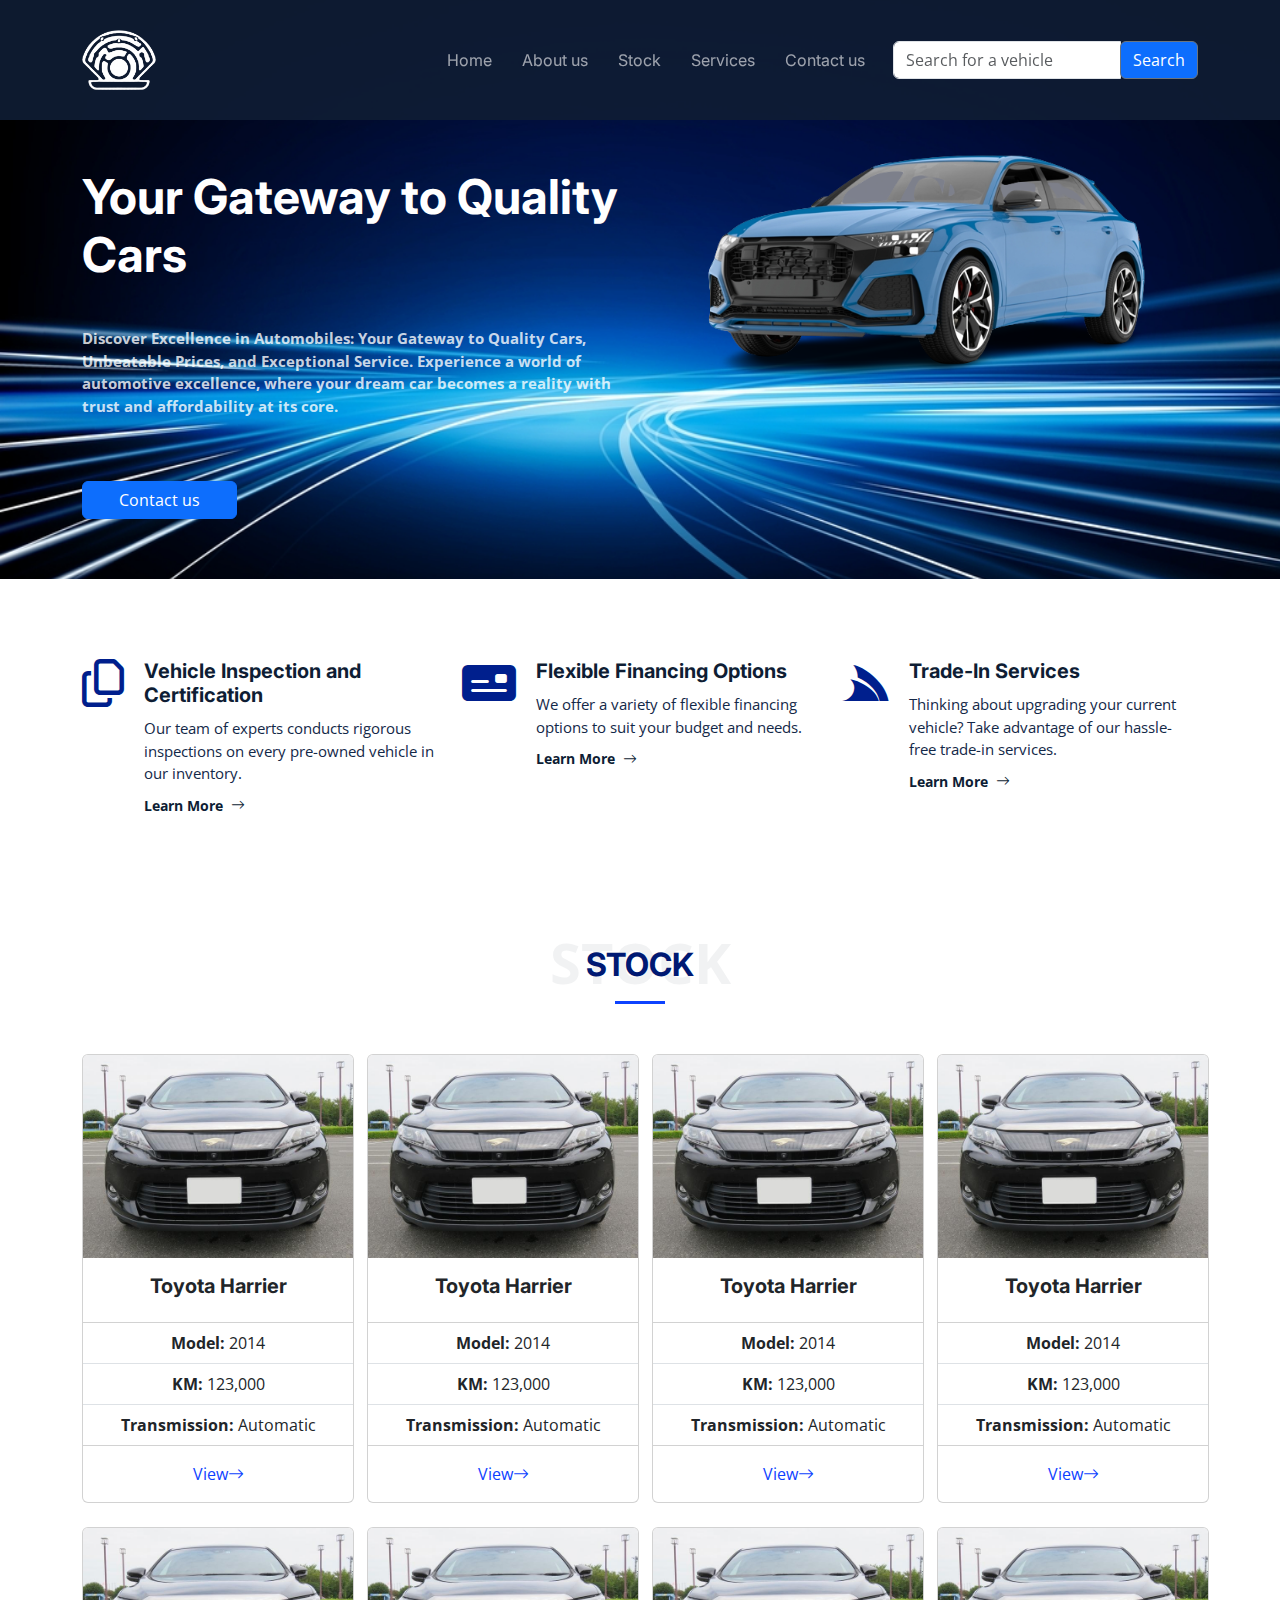
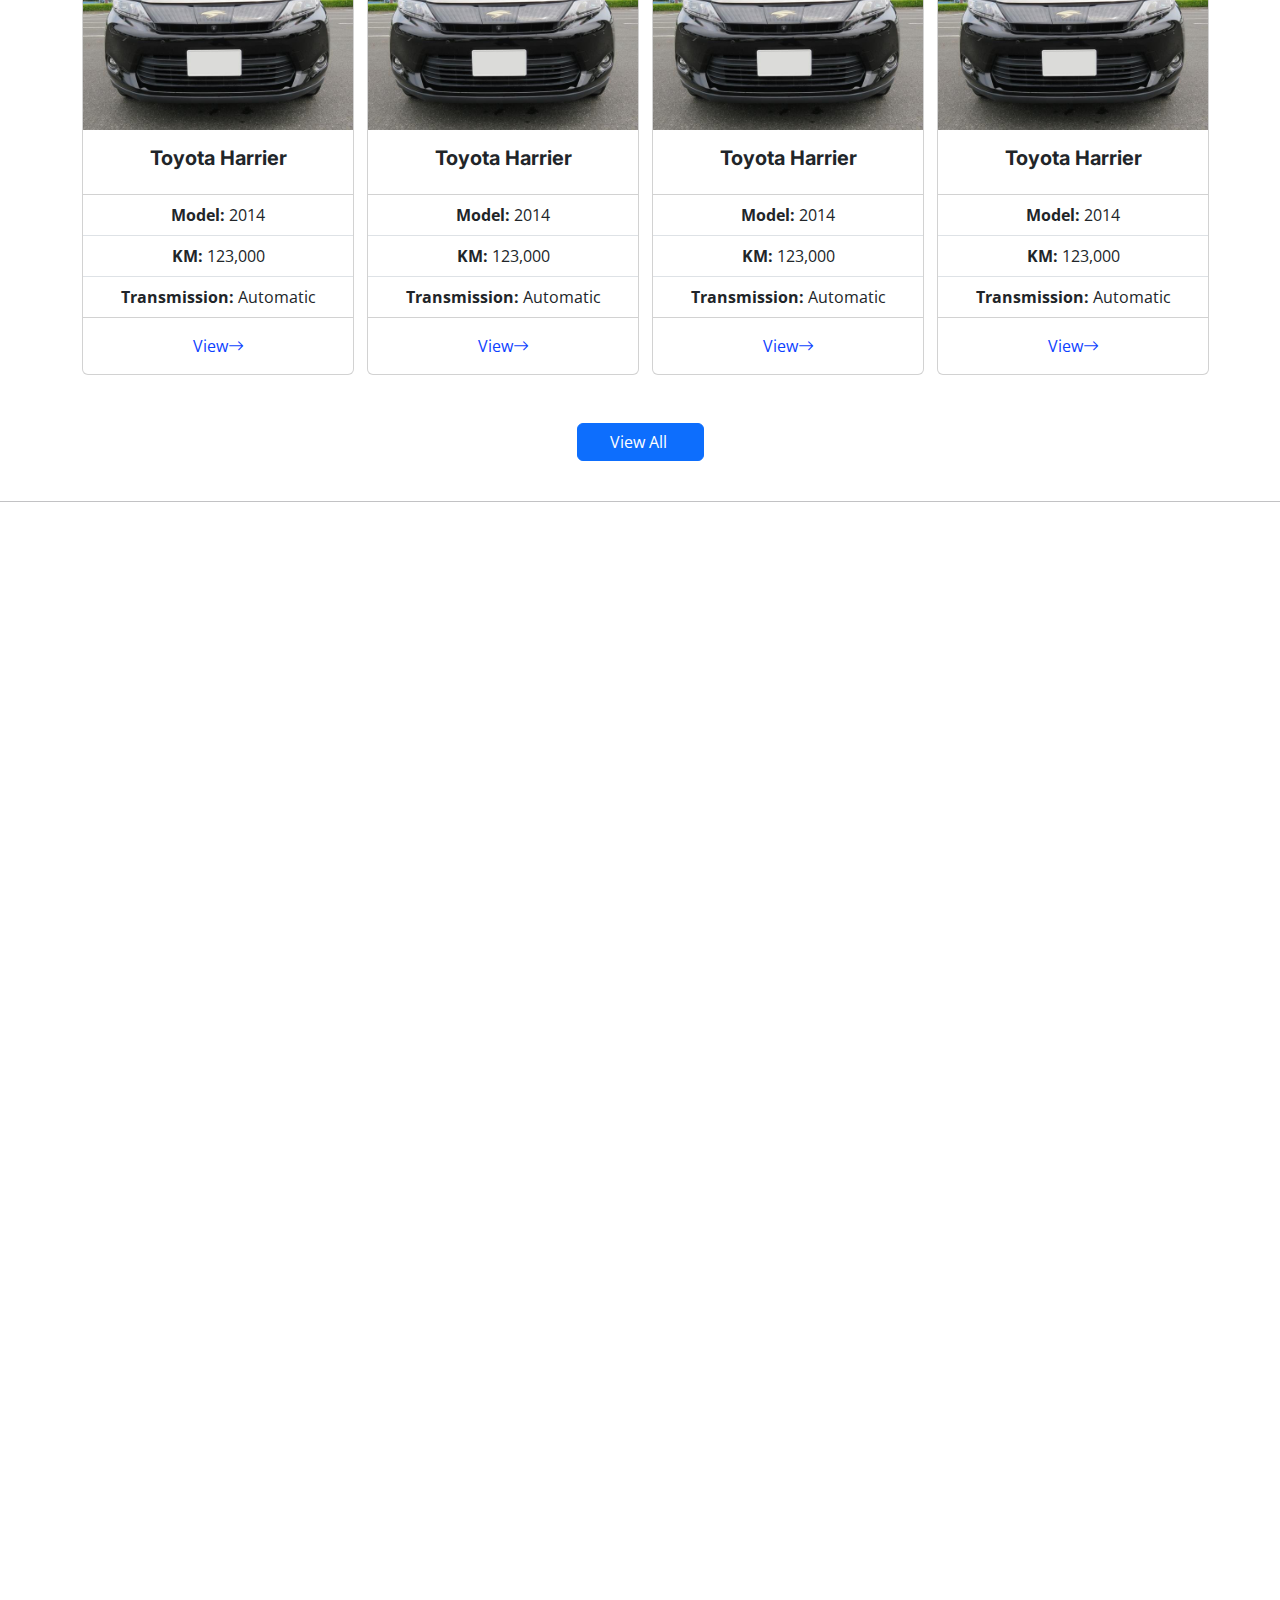
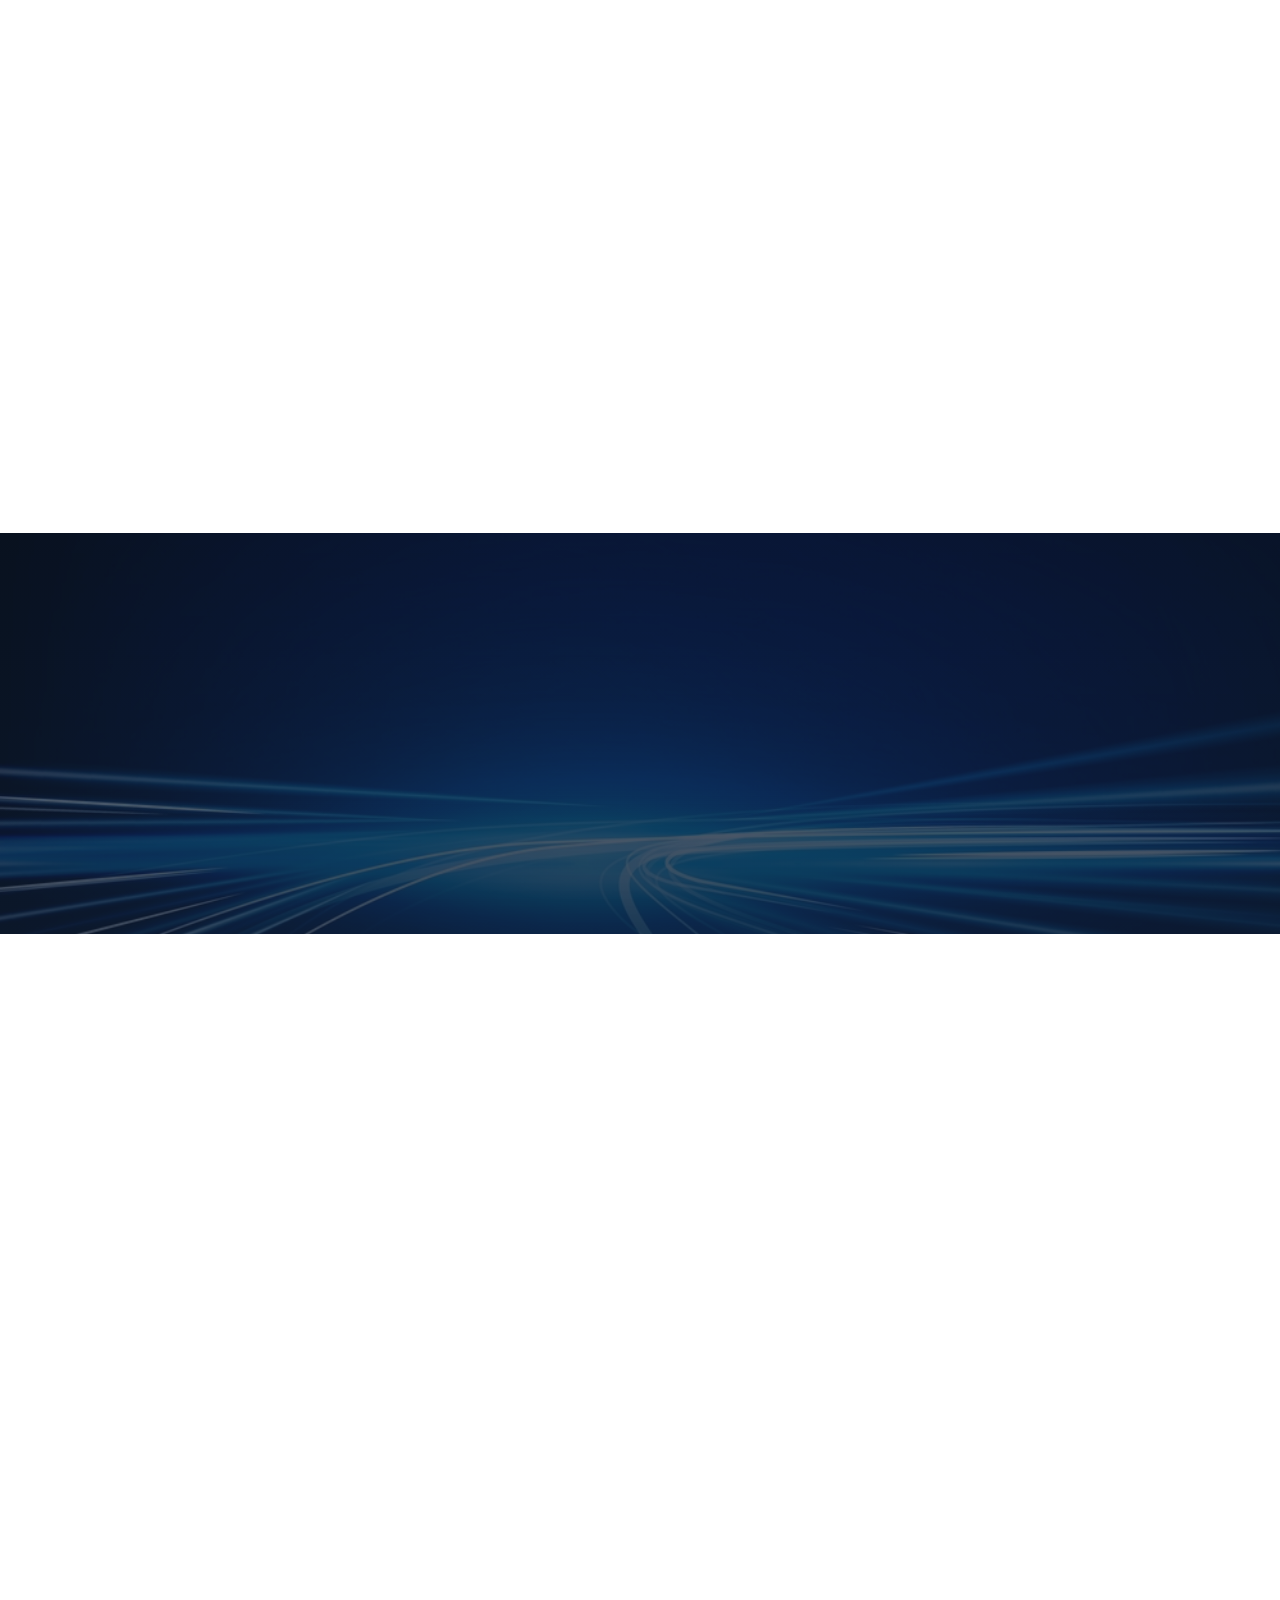
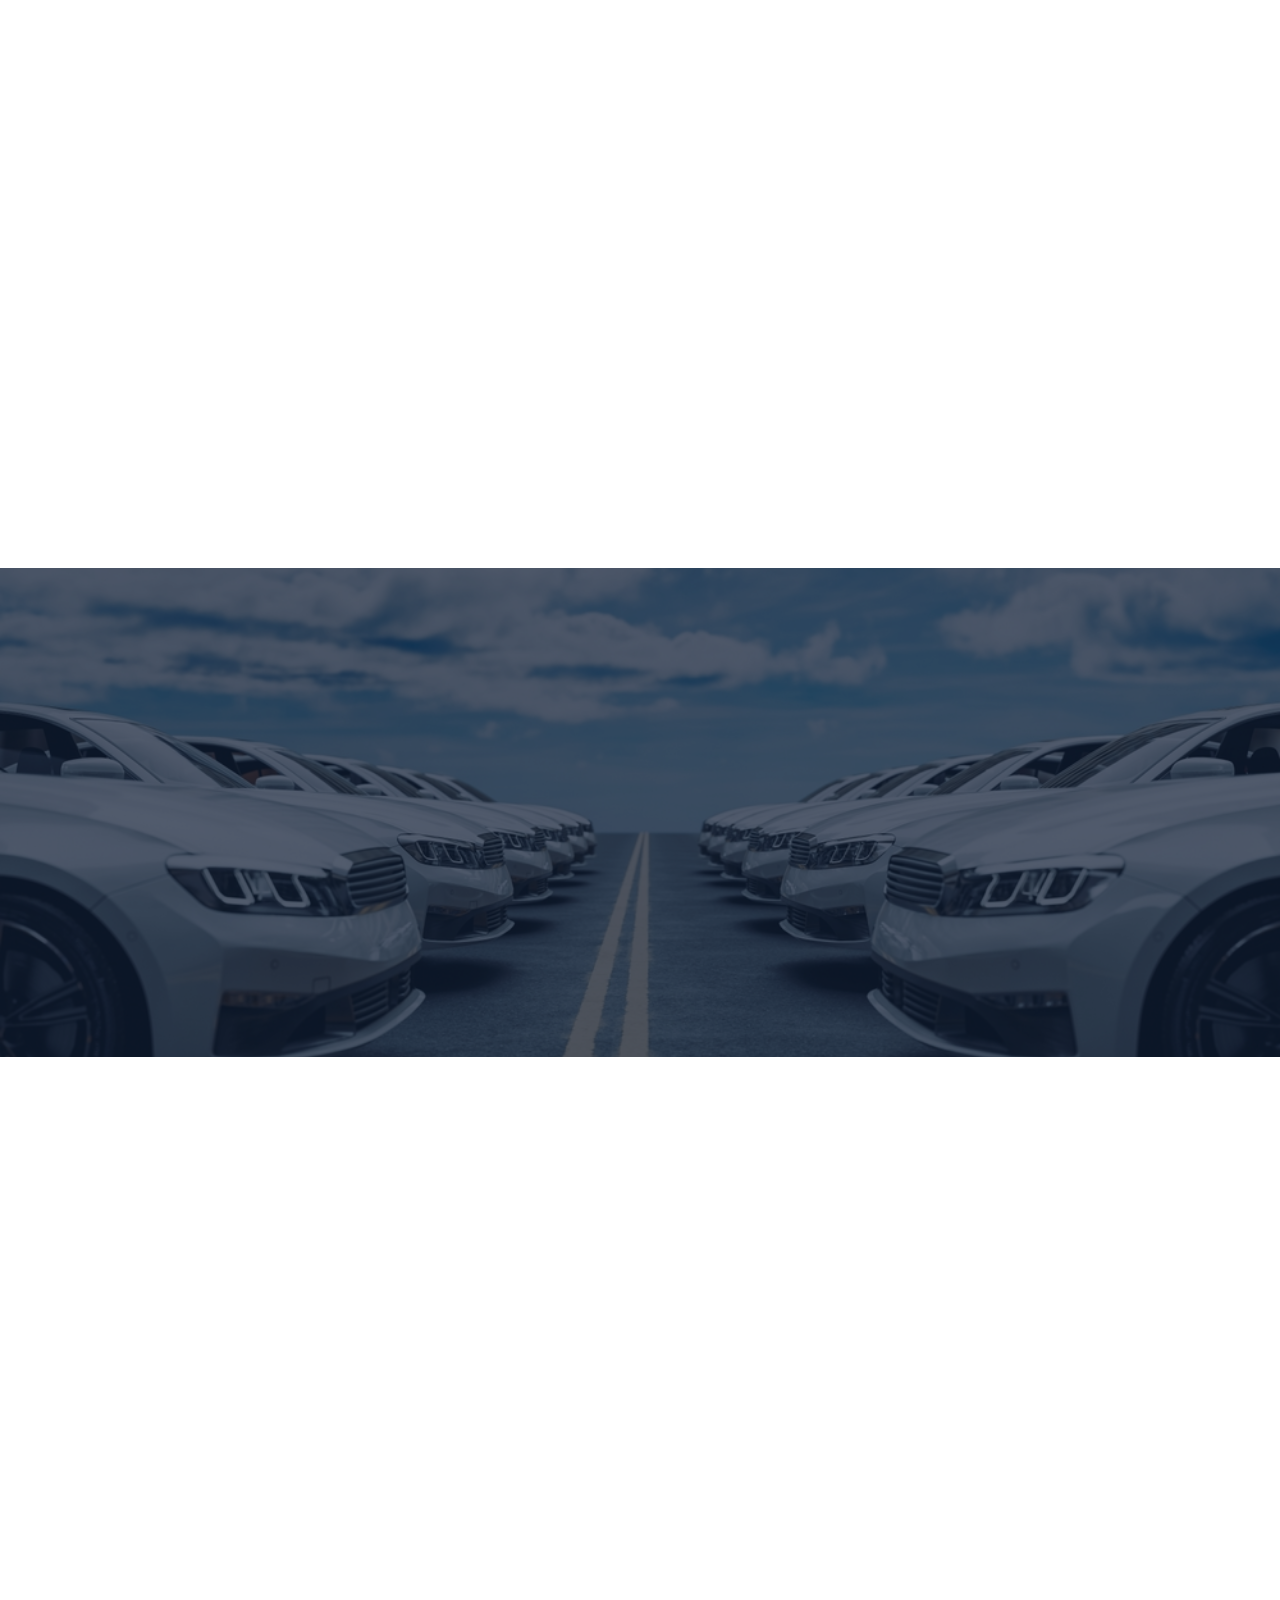
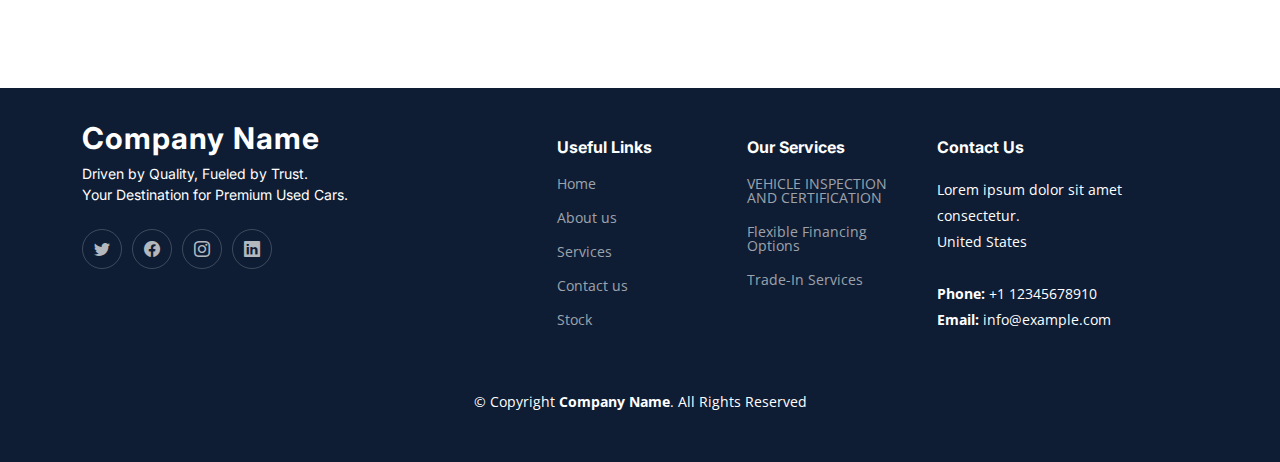
<file: index.html>
<!DOCTYPE html>
<html lang="en">

<head>
  <meta charset="utf-8">
  <meta content="width=device-width, initial-scale=1.0" name="viewport">

  <title>Car Website</title>
  <meta content="" name="description">
  <meta content="" name="keywords">

  <!-- Favicons -->
  <link href="assets/img/about1.jpeg" rel="icon">
  <link href="assets/img/about1.jpeg" rel="apple-touch-icon">

  <!-- Google Fonts -->
  <link rel="preconnect" href="https://fonts.googleapis.com">
  <link rel="preconnect" href="https://fonts.gstatic.com" crossorigin>
  <link
    href="https://fonts.googleapis.com/css2?family=Open+Sans:ital,wght@0,300;0,400;0,500;0,600;0,700;1,300;1,400;1,600;1,700&family=Poppins:ital,wght@0,300;0,400;0,500;0,600;0,700;1,300;1,400;1,500;1,600;1,700&family=Inter:ital,wght@0,300;0,400;0,500;0,600;0,700;1,300;1,400;1,500;1,600;1,700&display=swap"
    rel="stylesheet">

  <!-- Vendor CSS Files -->
  <link href="assets/css/1.css" rel="stylesheet">
  <link href="assets/vendor/bootstrap-icons/bootstrap-icons.css" rel="stylesheet">
  <link href="assets/vendor/fontawesome-free/css/all.min.css" rel="stylesheet">
  <link href="assets/vendor/glightbox/css/glightbox.min.css" rel="stylesheet">
  <link href="assets/vendor/swiper/swiper-bundle.min.css" rel="stylesheet">
  <link href="assets/vendor/aos/aos.css" rel="stylesheet">

  <!--  Main CSS File -->
  <link href="assets/css/7.css" rel="stylesheet">


</head>

<body>

 <!-- ======= Header ======= -->
 <header id="header" class="header d-flex align-items-center fixed-top" style="background-color: rgba(14, 29, 52, 0.9);">
  <div class="container-fluid container-xl d-flex align-items-center justify-content-between">

    <a href="index.html" class="logo d-flex align-items-center">
      <!-- Uncomment the line below if you also wish to use an image logo -->
      <img src="assets/img/log.png" alt="">
   
    </a>

    <i class="mobile-nav-toggle mobile-nav-show bi bi-list"></i>
    <i class="mobile-nav-toggle mobile-nav-hide d-none bi bi-x"></i>
    <nav id="navbar" class="navbar">
      <ul>
        <li><a href="index.html">Home</a></li>
        <li><a href="aboutus.html">About us</a></li>
        <li><a href="stock.html">Stock</a></li>
        <li><a href="services.html">Services</a></li>

        <li><a href="contact.html">Contact us</a></li>

      
        &nbsp; &nbsp; &nbsp; &nbsp; 
        <form class="form-inline">
          <div class="input-group">
            <input type="text" class="form-control" placeholder="Search for a vehicle" aria-label="Search" aria-describedby="basic-addon2">
            <div class="input-group-append">
              <button class="btn btn-outline-secondary" type="submit" style="background-color: #0d6efd; color: white;">Search</button>
            </div>
          </div>
        </form>


      </ul>
    </nav><!-- .navbar -->

  </div>
</header><!-- End Header -->
<!-- End Header -->

  <!-- ======= Hero Section ======= -->
  <section id="hero" class="hero d-flex align-items-center">
    <div class="container">
      <div class="row gy-4 d-flex justify-content-between">
        <div class="col-lg-6 order-2 order-lg-1 d-flex flex-column justify-content-center">
          <br><br>
          <h2 data-aos="fade-up">Your Gateway to Quality Cars

          </h2>
          <br>
          <p data-aos="fade-up" data-aos-delay="100"> <b>Discover Excellence in Automobiles: Your Gateway to Quality
              Cars, Unbeatable Prices, and Exceptional Service. Experience a world of automotive excellence, where your
              dream car becomes a reality with trust and affordability at its core. </b></p>
          <br>

          <a href="contact.html"> <button type="button" class="btn btn-primary"> &nbsp; &nbsp; &nbsp; Contact us &nbsp;
              &nbsp;
              &nbsp; </button></a>


        </div>

        <div class="col-lg-6 order-1 order-lg-2 hero-img" data-aos="zoom-out">
          <img src="assets/img/car1.png" width="100%" class="img-fluid mb-3 mb-lg-0" alt="">
        </div>

      </div>
    </div>
  </section><!-- End Hero Section -->

  <main id="main">

    <!-- ======= Featured Services Section ======= -->
    <section id="featured-services" class="featured-services">
      <div class="container">

        <div class="row gy-4">

          <div class="col-lg-4 col-md-6 service-item d-flex" data-aos="fade-up">
            <div class="icon flex-shrink-0"><i class="fa-regular fa-copy"></i></div>
            <div>
              <h4 class="title">Vehicle Inspection and Certification</h4>
              <p class="description">Our team of experts conducts rigorous inspections on every pre-owned vehicle in our
                inventory.</p>
              <a href="services.html" class="readmore stretched-link"><span>Learn More</span><i
                  class="bi bi-arrow-right"></i></a>
            </div>
          </div>
          <!-- End Service Item -->

          <div class="col-lg-4 col-md-6 service-item d-flex" data-aos="fade-up" data-aos-delay="100">
            <div class="icon flex-shrink-0"><i class="fa-solid fa-money-check"></i></div>
            <div>
              <h4 class="title">Flexible Financing Options</h4>
              <p class="description">We offer a variety of flexible financing options to suit your budget and needs.
              </p>
              <a href="services.html" class="readmore stretched-link"><span>Learn More</span><i
                  class="bi bi-arrow-right"></i></a>
            </div>
          </div><!-- End Service Item -->

          <div class="col-lg-4 col-md-6 service-item d-flex" data-aos="fade-up" data-aos-delay="200">
            <div class="icon flex-shrink-0"><i class="fa-brands fa-servicestack"></i></div>
            <div>
              <h4 class="title">Trade-In Services </h4>
              <p class="description">Thinking about upgrading your current vehicle? Take advantage of our hassle-free
                trade-in services.</p>
              <a href="services.html" class="readmore stretched-link"><span>Learn More</span><i
                  class="bi bi-arrow-right"></i></a>
            </div>
          </div><!-- End Service Item -->

        </div>

      </div>
    </section><!-- End Featured Services Section -->


    <center>

      <div class="container">
        <div class="row">


          <div class="section-header">
            <span>Stock</span>
            <h2>Stock</h2>

          </div>

          <div class="col-lg-3">
            <div class="card" style="width: 17rem;">
              <img src="assets/img/ha1.jpg" class="card-img-top" alt="...">
              <div class="card-body">
                <h5 class="card-title"><b> Toyota Harrier</b></h5>
                <p class="card-text"></p>
              </div>
              <ul class="list-group list-group-flush">
                <li class="list-group-item"> <b>Model:</b> 2014 </li>
                <li class="list-group-item"> <b>KM:</b> 123,000</li>
                <li class="list-group-item"> <b>Transmission:</b> Automatic </li>
              </ul>
              <div class="card-body">
                <a href="details.html" class="readmore stretched-link"><span>View</span><i
                    class="bi bi-arrow-right"></i></a>


              </div>
            </div>
          </div>





          <div class="col-lg-3">
            <div class="card" style="width: 17rem;">
              <img src="assets/img/ha1.jpg" class="card-img-top" alt="...">
              <div class="card-body">
                <h5 class="card-title"><b> Toyota Harrier</b></h5>
                <p class="card-text"></p>
              </div>
              <ul class="list-group list-group-flush">
                <li class="list-group-item"> <b>Model:</b> 2014 </li>
                <li class="list-group-item"> <b>KM:</b> 123,000</li>
                <li class="list-group-item"> <b>Transmission:</b> Automatic </li>
              </ul>
              <div class="card-body">
                <a href="details.html" class="readmore stretched-link"><span>View</span><i
                    class="bi bi-arrow-right"></i></a>


              </div>
            </div>
          </div>




          <div class="col-lg-3">
            <div class="card" style="width: 17rem;">
              <img src="assets/img/ha1.jpg" class="card-img-top" alt="...">
              <div class="card-body">
                <h5 class="card-title"><b> Toyota Harrier</b></h5>
                <p class="card-text"></p>
              </div>
              <ul class="list-group list-group-flush">
                <li class="list-group-item"> <b>Model:</b> 2014 </li>
                <li class="list-group-item"> <b>KM:</b> 123,000</li>
                <li class="list-group-item"> <b>Transmission:</b> Automatic </li>
              </ul>
              <div class="card-body">
                <a href="details.html" class="readmore stretched-link"><span>View</span><i
                    class="bi bi-arrow-right"></i></a>


              </div>
            </div>
          </div>




          <div class="col-lg-3">
            <div class="card" style="width: 17rem;">
              <img src="assets/img/ha1.jpg" class="card-img-top" alt="...">
              <div class="card-body">
                <h5 class="card-title"><b> Toyota Harrier</b></h5>
                <p class="card-text"></p>
              </div>
              <ul class="list-group list-group-flush">
                <li class="list-group-item"> <b>Model:</b> 2014 </li>
                <li class="list-group-item"> <b>KM:</b> 123,000</li>
                <li class="list-group-item"> <b>Transmission:</b> Automatic </li>
              </ul>
              <div class="card-body">
                <a href="details.html" class="readmore stretched-link"><span>View</span><i
                    class="bi bi-arrow-right"></i></a>


              </div>
            </div>
          </div>


        </div>
      </div>
    </center>
    <br>


    <center>

      <div class="container">
        <div class="row">

          <div class="col-lg-3">
            <div class="card" style="width: 17rem;">
              <img src="assets/img/ha1.jpg" class="card-img-top" alt="...">
              <div class="card-body">
                <h5 class="card-title"><b> Toyota Harrier</b></h5>
                <p class="card-text"></p>
              </div>
              <ul class="list-group list-group-flush">
                <li class="list-group-item"> <b>Model:</b> 2014 </li>
                <li class="list-group-item"> <b>KM:</b> 123,000</li>
                <li class="list-group-item"> <b>Transmission:</b> Automatic </li>
              </ul>
              <div class="card-body">
                <a href="details.html" class="readmore stretched-link"><span>View</span><i
                    class="bi bi-arrow-right"></i></a>


              </div>
            </div>
          </div>



          <div class="col-lg-3">
            <div class="card" style="width: 17rem;">
              <img src="assets/img/ha1.jpg" class="card-img-top" alt="...">
              <div class="card-body">
                <h5 class="card-title"><b> Toyota Harrier</b></h5>
                <p class="card-text"></p>
              </div>
              <ul class="list-group list-group-flush">
                <li class="list-group-item"> <b>Model:</b> 2014 </li>
                <li class="list-group-item"> <b>KM:</b> 123,000</li>
                <li class="list-group-item"> <b>Transmission:</b> Automatic </li>
              </ul>
              <div class="card-body">
                <a href="details.html" class="readmore stretched-link"><span>View</span><i
                    class="bi bi-arrow-right"></i></a>


              </div>
            </div>
          </div>




          <div class="col-lg-3">
            <div class="card" style="width: 17rem;">
              <img src="assets/img/ha1.jpg" class="card-img-top" alt="...">
              <div class="card-body">
                <h5 class="card-title"><b> Toyota Harrier</b></h5>
                <p class="card-text"></p>
              </div>
              <ul class="list-group list-group-flush">
                <li class="list-group-item"> <b>Model:</b> 2014 </li>
                <li class="list-group-item"> <b>KM:</b> 123,000</li>
                <li class="list-group-item"> <b>Transmission:</b> Automatic </li>
              </ul>
              <div class="card-body">
                <a href="details.html" class="readmore stretched-link"><span>View</span><i
                    class="bi bi-arrow-right"></i></a>


              </div>
            </div>
          </div>




          <div class="col-lg-3">
            <div class="card" style="width: 17rem;">
              <img src="assets/img/ha1.jpg" class="card-img-top" alt="...">
              <div class="card-body">
                <h5 class="card-title"><b> Toyota Harrier</b></h5>
                <p class="card-text"></p>
              </div>
              <ul class="list-group list-group-flush">
                <li class="list-group-item"> <b>Model:</b> 2014 </li>
                <li class="list-group-item"> <b>KM:</b> 123,000</li>
                <li class="list-group-item"> <b>Transmission:</b> Automatic </li>
              </ul>
              <div class="card-body">
                <a href="details.html" class="readmore stretched-link"><span>View</span><i
                    class="bi bi-arrow-right"></i></a>


              </div>
            </div>
          </div>



        </div>
      </div>
    </center>

    <br><br>

    <center>
      <div class="card-body">
        <a href="stock.html"> <button type="button" class="btn btn-primary"> &nbsp; &nbsp; &nbsp;View All &nbsp; &nbsp;
            &nbsp; </button></a>
      </div>
    </center>



    <br>

    <hr>

    <br><br><br>


    <!-- ======= About Us Section ======= -->
    <section id="about" class="about pt-0">
      <div class="container" data-aos="fade-up">

        <div class="row gy-4">
          <div class="col-lg-6 position-relative align-self-start order-lg-last order-first">
            <img src="assets/img/about1.jpeg" class="img-fluid" alt="">

          </div>
          <div class="col-lg-6 content order-last  order-lg-first">
            <h3>About Us</h3>
            <p>
              At [Company Name], we're not just in the business of selling cars; we're in the business of making
              dreams come true. Our journey began with a passion for automobiles and a vision to redefine the
              car-buying experience. Today, we stand as a trusted name in the automotive industry, known for our
              commitment to excellence and customer satisfaction.
            </p>
            <ul>
              <li data-aos="fade-up" data-aos-delay="100">
                <i class="bi bi-diagram-3"></i>
                <div>
                  <h5>Our Commitment to Quality</h5>
                  <p>Discover our unwavering commitment to providing you with the highest quality used cars. We ensure
                    every vehicle meets our rigorous standards for reliability...</p>

                  <a href="aboutus.html"> <button type="button" class="btn btn-primary"> Learn More
                      &nbsp; </button></a>
                </div>
              </li>
              <li data-aos="fade-up" data-aos-delay="200">
                <i class="bi bi-fullscreen-exit"></i>
                <div>
                  <h5>A Legacy of Trust</h5>
                  <p>Explore our long-standing legacy of trust and integrity in the used car industry. We've earned a
                    reputation as your reliable partner for quality pre-owned...</p>
                  <a href="aboutus.html"> <button type="button" class="btn btn-primary"> Learn More
                      &nbsp; </button></a>
                </div>
              </li>
              <li data-aos="fade-up" data-aos-delay="300">
                <i class="bi bi-broadcast"></i>
                <div>
                  <h5>Putting Customers First</h5>
                  <p>Learn how we prioritize customer satisfaction above all else. Our customer-centric approach ensures
                    you have the best experience when choosing your next car.</p>
                  <a href="aboutus.html"> <button type="button" class="btn btn-primary"> Learn More
                      &nbsp; </button></a>
                </div>
              </li>
            </ul>
          </div>
        </div>

      </div>
    </section><!-- End About Us Section -->


    <!-- ======= Services Section ======= -->
    <section id="service" class="services pt-0">
      <div class="container" data-aos="fade-up">

        <div class="section-header">
          <span>Services</span>
          <h2>Services</h2>

        </div>

        <div class="row gy-4">

          <div class="col-lg-4 col-md-6" data-aos="fade-up" data-aos-delay="100">
            <div class="card">
              <div class="card-img">
                <img src="assets/img/s1.jpeg" alt="" class="img-fluid">
              </div>
              <h3><a href="services.html" class="stretched-link">Vehicle Inspection and Certification </a></h3>
              <p> Our team of experts conducts rigorous inspections on every pre-owned vehicle in our inventory. We
                provide detailed certification reports, ensuring that you receive a high-quality and reliable vehicle.
              </p>
            </div>
          </div><!-- End Card Item -->

          <div class="col-lg-4 col-md-6" data-aos="fade-up" data-aos-delay="200">
            <div class="card">
              <div class="card-img">
                <img src="assets/img/s2.jpeg" alt="" class="img-fluid">
              </div>
              <h3><a href="services.html" class="stretched-link">Flexible Financing Options</a></h3>
              <p>We offer a variety of flexible financing options to suit your budget and needs. Our financing experts
                can help you secure auto loans with competitive rates and quick approval, making it easier to drive home
                in your desired car.</p>
            </div>
          </div><!-- End Card Item -->

          <div class="col-lg-4 col-md-6" data-aos="fade-up" data-aos-delay="300">
            <div class="card">
              <div class="card-img">
                <img src="assets/img/s3.jpeg" alt="" class="img-fluid">
              </div>
              <h3><a href="services.html" class="stretched-link">Trade-In Services </a></h3>
              <p> Thinking about upgrading your current vehicle? Take advantage of our hassle-free trade-in services. We
                offer fair trade-in values, allowing you to trade your old car for a newer model from our selection.</p>
            </div>
          </div><!-- End Card Item -->



        </div>

      </div>
    </section><!-- End Services Section -->



    <!-- ======= Call To Action Section ======= -->
    <section id="call-to-action" class="call-to-action">
      <div class="container" data-aos="zoom-out">

        <div class="row justify-content-center">
          <div class="col-lg-8 text-center">
            <h3>Your Journey Starts Here</h3>
            <p>Welcome to the ultimate destination for car enthusiasts. Discover a world of possibilities as you explore
              our vast inventory of quality vehicles. Your journey to finding the perfect car begins right here, where
              every ride is an adventure waiting to happen.</p>
            <a class="cta-btn" href="stock.html">Explore Inventory</a>
          </div>
        </div>

      </div>
    </section><!-- End Call To Action Section -->

    <!-- ======= Features Section ======= -->
    <section id="features" class="features">
      <div class="container">

        <div class="row gy-4 align-items-center features-item" data-aos="fade-up">

          <div class="col-md-5">
            <img src="assets/img/h1.jpeg" class="img-fluid" alt="">
          </div>
          <div class="col-md-7">
            <h3>Discover Your Dream Ride - Quality Cars Await</h3>
            <p class="">
              Get ready to embark on an exciting journey as you discover your dream car right here on our website. Our
              wide selection of quality vehicles awaits your exploration. Whether you're in search of a sleek sedan, a
              versatile SUV, or a powerful pickup truck, you'll find the perfect ride that suits your style and needs.
              Our commitment to excellence ensures that every car in our inventory meets high-quality standards, giving
              you the peace of mind you deserve. Start your car-buying adventure today and experience the joy of driving
              a vehicle that truly fits your lifestyle.
            </p>

          </div>
        </div><!-- Features Item -->

        <div class="row gy-4 align-items-center features-item" data-aos="fade-up">
          <div class="col-md-5 order-1 order-md-2">
            <img src="assets/img/h2.jpeg" class="img-fluid" alt="">
          </div>
          <div class="col-md-7 order-2 order-md-1">
            <h3>Unbeatable Deals on Wheels</h3>
            <p class="">
              At our car dealership, we're proud to offer unbeatable deals that put you behind the wheel of your dream
              car. Our extensive selection of quality vehicles means you'll have no trouble finding the perfect match
              for your needs. But that's not all – we're committed to ensuring your satisfaction throughout the entire
              car-buying process. Our team is dedicated to helping you secure the best deal, find the right financing,
              and drive away with confidence. Explore our inventory today and experience the thrill of owning a quality
              vehicle at a price that will make you smile.
            </p>

          </div>
        </div><!-- Features Item -->

        <div class="row gy-4 align-items-center features-item" data-aos="fade-up">
          <div class="col-md-5">
            <img src="assets/img/h3.jpeg" class="img-fluid" alt="">
          </div>
          <div class="col-md-7">
            <h3>Why Choose Us for Your Next Car?</h3>
            <p>When it comes to your next car, the choice is clear: choose us. We're more than just a car dealership;
              we're your trusted partner in finding the perfect vehicle. Our foundation is built on trust, quality, and
              reliability. We understand that buying a car is a significant decision, and we're here to make it easier
              for you. With a commitment to providing only the most reliable vehicles, a team dedicated to your
              satisfaction, and a reputation for excellence, we're the smart choice for your next car. Discover the
              difference and experience a seamless car-buying journey with us.</p>

          </div>
        </div><!-- Features Item -->


      </div>
    </section><!-- End Features Section -->


    <!-- ======= Testimonials Section ======= -->
    <section id="testimonials" class="testimonials">
      <div class="container">

        <div class="slides-1 swiper" data-aos="fade-up">
          <div class="swiper-wrapper">


            <div class="swiper-slide">
              <div class="testimonial-item">

                <img src="assets/img/ts1.png" class="testimonial-img" alt="">

                <h3>Kwame</h3>
                <h3>Exceptional Experience</h3>

                <div class="stars">
                  <i class="bi bi-star-fill"></i><i class="bi bi-star-fill"></i><i class="bi bi-star-fill"></i><i
                    class="bi bi-star-fill"></i><i class="bi bi-star-fill"></i>
                </div>
                <p>
                  <i class="bi bi-quote quote-icon-left"></i>
                  My car buying experience was nothing short of exceptional. The team provided honest advice and helped
                  me find a car that fits my lifestyle perfectly. I'm more than happy with my purchase!
                  <i class="bi bi-quote quote-icon-right"></i>
                </p>
              </div>
            </div><!-- End testimonial item -->

            <div class="swiper-slide">
              <div class="testimonial-item">

                <img src="assets/img/ts2.png" class="testimonial-img" alt="">

                <h3>Chinedu</h3>
                <h3>Highly Recommend</h3>


                <div class="stars">
                  <i class="bi bi-star-fill"></i><i class="bi bi-star-fill"></i><i class="bi bi-star-fill"></i><i
                    class="bi bi-star-fill"></i><i class="bi bi-star-fill"></i>
                </div>
                <p>
                  <i class="bi bi-quote quote-icon-left"></i>
                  I was impressed with the selection and quality of cars available. The staff were friendly and
                  knowledgeable, making the buying process smooth and enjoyable. Highly recommend for anyone in search
                  of a reliable used car.
                  <i class="bi bi-quote quote-icon-right"></i>
                </p>
              </div>
            </div><!-- End testimonial item -->

            <div class="swiper-slide">
              <div class="testimonial-item">
                <img src="assets/img/ts3.png" class="testimonial-img" alt="">

                <h3>Tendai</h3>
                <h3>Great Value</h3>


                <div class="stars">
                  <i class="bi bi-star-fill"></i><i class="bi bi-star-fill"></i><i class="bi bi-star-fill"></i><i
                    class="bi bi-star-fill"></i><i class="bi bi-star-fill"></i>
                </div>
                <p>
                  <i class="bi bi-quote quote-icon-left"></i>
                  I found the perfect car at an unbeatable price. Transparent pricing and excellent customer service
                  made me feel confident in my purchase. Definitely the best place to buy a used car!
                  <i class="bi bi-quote quote-icon-right"></i>
                </p>
              </div>
            </div><!-- End testimonial item -->

            <div class="swiper-slide">
              <div class="testimonial-item">
                <img src="assets/img/ts4.png" class="testimonial-img" alt="">

                <h3>Obi</h3>
                <h3>Top-Notch Service</h3>


                <div class="stars">
                  <i class="bi bi-star-fill"></i><i class="bi bi-star-fill"></i><i class="bi bi-star-fill"></i><i
                    class="bi bi-star-fill"></i><i class="bi bi-star-fill"></i>
                </div>
                <p>
                  <i class="bi bi-quote quote-icon-left"></i>
                  The level of service I received was top-notch. They really went the extra mile to ensure I was
                  completely satisfied with my car. I appreciate their dedication and professionalism.
                  <i class="bi bi-quote quote-icon-right"></i>
                </p>
              </div>
            </div><!-- End testimonial item -->

          </div>
          <div class="swiper-pagination"></div>
        </div>

      </div>
    </section><!-- End Testimonials Section -->

    <!-- ======= Frequently Asked Questions Section ======= -->
    <section id="faq" class="faq">
      <div class="container" data-aos="fade-up">

        <div class="section-header">
          <span>Frequently Asked Questions</span>
          <h2>Frequently Asked Questions</h2>

        </div>

        <div class="row justify-content-center" data-aos="fade-up" data-aos-delay="200">
          <div class="col-lg-10">

            <div class="accordion accordion-flush" id="faqlist">

              <div class="accordion-item">
                <h3 class="accordion-header">
                  <button class="accordion-button collapsed" type="button" data-bs-toggle="collapse"
                    data-bs-target="#faq-content-1">
                    <i class="bi bi-question-circle question-icon"></i>
                    What Can I Expect in Terms of the Condition of Your Used Cars?
                  </button>
                </h3>
                <div id="faq-content-1" class="accordion-collapse collapse" data-bs-parent="#faqlist">
                  <div class="accordion-body">
                    We take great care to ensure the quality of our used cars. Every vehicle undergoes a thorough
                    inspection to meet our standards for reliability and performance.
                  </div>
                </div>
              </div><!-- # Faq item-->

              <div class="accordion-item">
                <h3 class="accordion-header">
                  <button class="accordion-button collapsed" type="button" data-bs-toggle="collapse"
                    data-bs-target="#faq-content-2">
                    <i class="bi bi-question-circle question-icon"></i>
                    Do You Offer Financing Solutions?
                  </button>
                </h3>
                <div id="faq-content-2" class="accordion-collapse collapse" data-bs-parent="#faqlist">
                  <div class="accordion-body">
                    Yes, we offer financing solutions to make your car purchase more affordable. Our financing experts
                    can guide you through the process and help you secure an auto loan with competitive rates.
                  </div>
                </div>
              </div><!-- # Faq item-->

              <div class="accordion-item">
                <h3 class="accordion-header">
                  <button class="accordion-button collapsed" type="button" data-bs-toggle="collapse"
                    data-bs-target="#faq-content-3">
                    <i class="bi bi-question-circle question-icon"></i>
                    Is Vehicle Trade-In Available at Your Dealership?
                  </button>
                </h3>
                <div id="faq-content-3" class="accordion-collapse collapse" data-bs-parent="#faqlist">
                  <div class="accordion-body">
                    Absolutely, we welcome trade-ins. Bring your current vehicle to our dealership, and our team will
                    provide a fair appraisal. You can use the trade-in value toward the purchase of one of our quality
                    used cars.
                  </div>
                </div>
              </div><!-- # Faq item-->

              <div class="accordion-item">
                <h3 class="accordion-header">
                  <button class="accordion-button collapsed" type="button" data-bs-toggle="collapse"
                    data-bs-target="#faq-content-4">
                    <i class="bi bi-question-circle question-icon"></i>
                    Can I Schedule a Test Drive?
                  </button>
                </h3>
                <div id="faq-content-4" class="accordion-collapse collapse" data-bs-parent="#faqlist">
                  <div class="accordion-body">
                    <i class="bi bi-question-circle question-icon"></i>
                    Yes, you can schedule a test drive for any of our available vehicles. Simply contact our dealership,
                    and our team will arrange a convenient time for you to experience the car firsthand.
                  </div>
                </div>
              </div><!-- # Faq item-->

              <div class="accordion-item">
                <h3 class="accordion-header">
                  <button class="accordion-button collapsed" type="button" data-bs-toggle="collapse"
                    data-bs-target="#faq-content-5">
                    <i class="bi bi-question-circle question-icon"></i>
                    Do You Provide Vehicle History Reports?
                  </button>
                </h3>
                <div id="faq-content-5" class="accordion-collapse collapse" data-bs-parent="#faqlist">
                  <div class="accordion-body">
                    Yes, we offer vehicle history reports for our used cars. These reports provide valuable information
                    about the vehicle's past, including any accidents or maintenance records, helping you make an
                    informed decision.
                  </div>
                </div>
              </div><!-- # Faq item-->

            </div>

          </div>
        </div>

      </div>
    </section><!-- End Frequently Asked Questions Section -->

  </main><!-- End #main -->

  <!-- ======= Footer ======= -->
  <footer id="footer" class="footer">

    <div class="container">
      <div class="row gy-4">
        <div class="col-lg-5 col-md-12 footer-info">
          <a href="index.html" class="logo d-flex align-items-center">
            <span>Company Name</span>
          </a>
          <p>Driven by Quality, Fueled by Trust. <br>
            Your Destination for Premium Used Cars.</p>
          <div class="social-links d-flex mt-4">
            <a href="#" class="twitter"><i class="bi bi-twitter"></i></a>
            <a href="#" class="facebook"><i class="bi bi-facebook"></i></a>
            <a href="#" class="instagram"><i class="bi bi-instagram"></i></a>
            <a href="#" class="linkedin"><i class="bi bi-linkedin"></i></a>
          </div>
        </div>

        <div class="col-lg-2 col-6 footer-links">
          <h4>Useful Links</h4>
          <ul>

            <li><a href="index.html">Home</a></li>
            <li><a href="aboutus.html">About us</a></li>

            <li><a href="services.html">Services</a></li>
            <li><a href="contact.html">Contact us</a></li>
            <li><a href="stock.html">Stock</a></li>
          </ul>
        </div>

        <div class="col-lg-2 col-6 footer-links">
          <h4>Our Services</h4>
          <ul>
            <li><a href="services.html">VEHICLE INSPECTION AND CERTIFICATION</a></li>
            <li><a href="services.html">Flexible Financing Options</a></li>
            <li><a href="services.html">Trade-In Services</a></li>

          </ul>
        </div>

        <div class="col-lg-3 col-md-12 footer-contact text-center text-md-start">
          <h4>Contact Us</h4>
          <p>
            Lorem ipsum dolor sit amet consectetur.<br>
            United States <br><br>
            <strong>Phone:</strong> +1 12345678910<br>
            <strong>Email:</strong> info@example.com<br>
          </p>

        </div>

      </div>
    </div>

    <div class="container mt-4">
      <div class="copyright">
        &copy; Copyright <strong><span>Company Name</span></strong>. All Rights Reserved
      </div>

    </div>

  </footer><!-- End Footer -->
  <!-- End Footer -->

  <a href="#" class="scroll-top d-flex align-items-center justify-content-center"><i
      class="bi bi-arrow-up-short"></i></a>

  <div id="preloader"></div>

  <!-- Vendor JS Files -->
  <script src="assets/js/1.js"></script>
  <script src="assets/js/2.js"></script>
  <script src="assets/js/3.js"></script>
  <script src="assets/js/4.js"></script>
  <script src="assets/js/5.js"></script>
  <script src="assets/js/6.js"></script>

  <!--   Main JS File -->
  <script src="assets/js/7.js"></script>

</body>

</html>
</file>
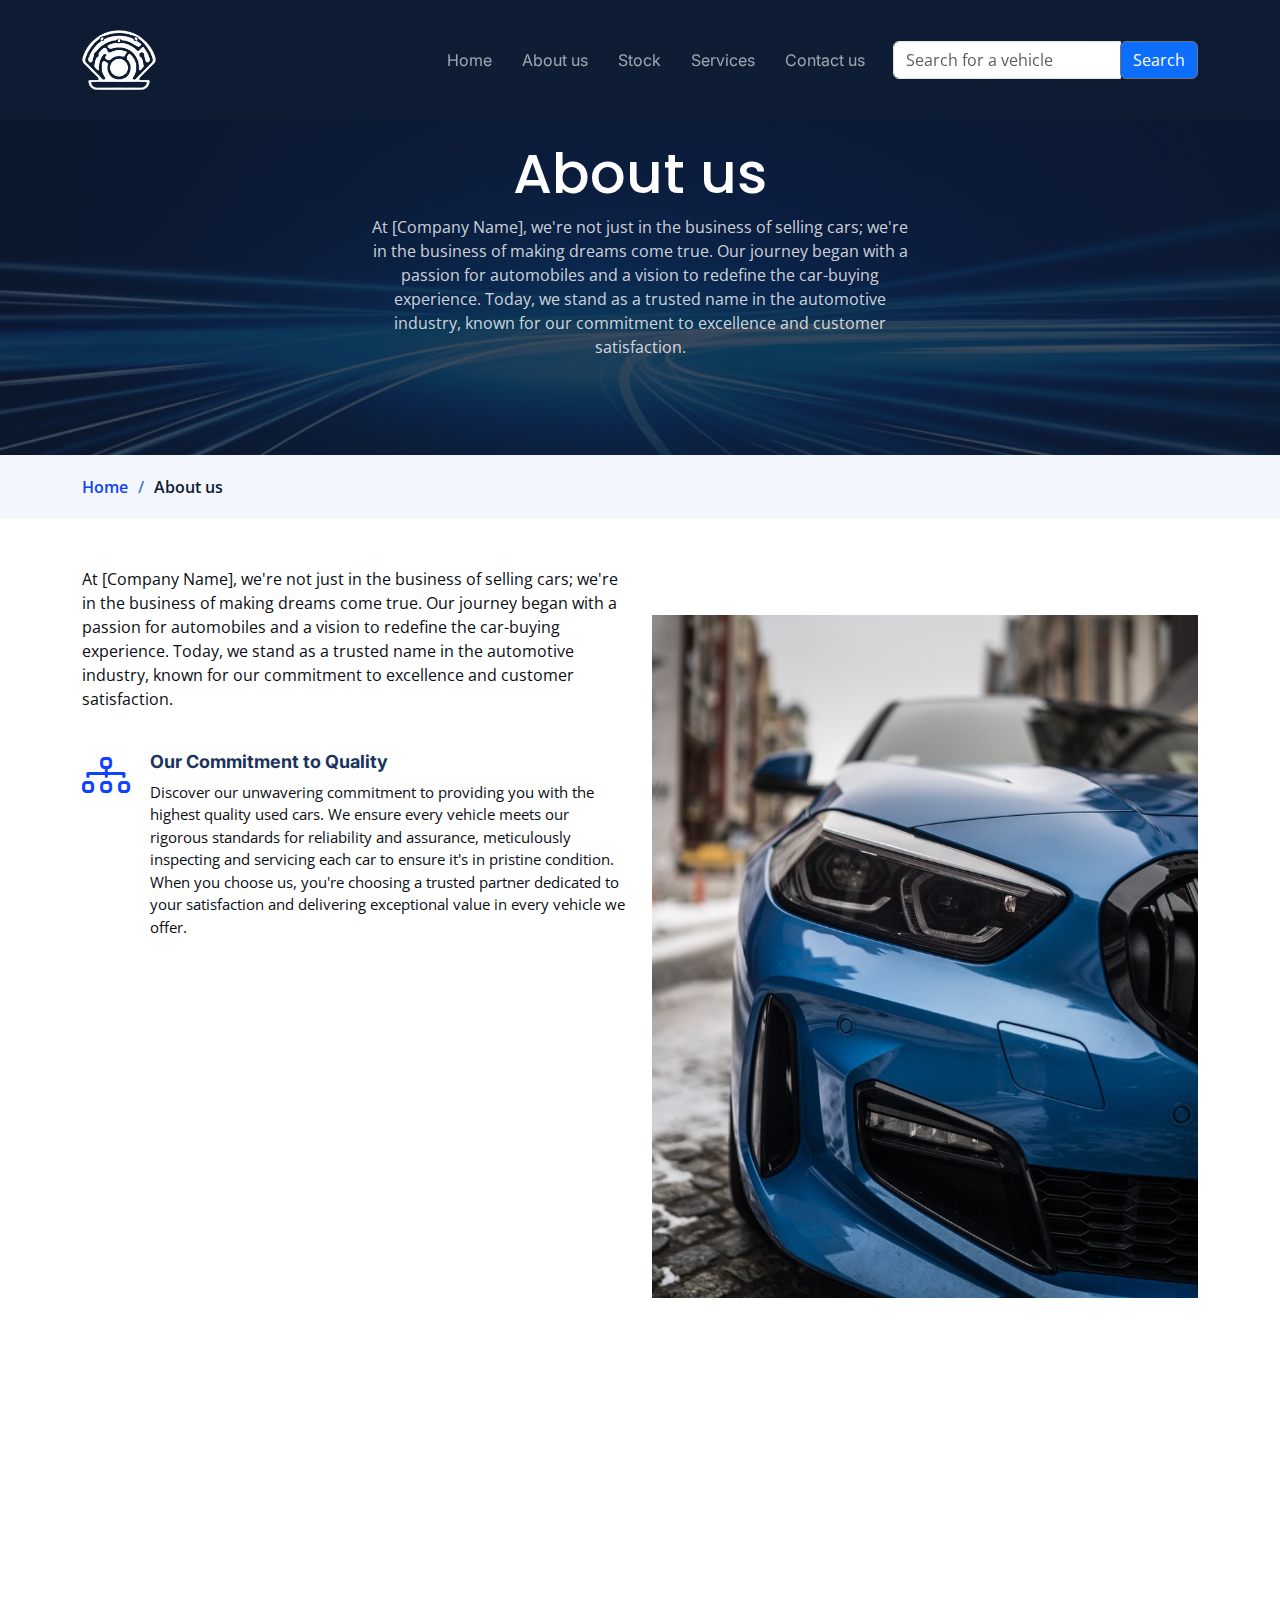
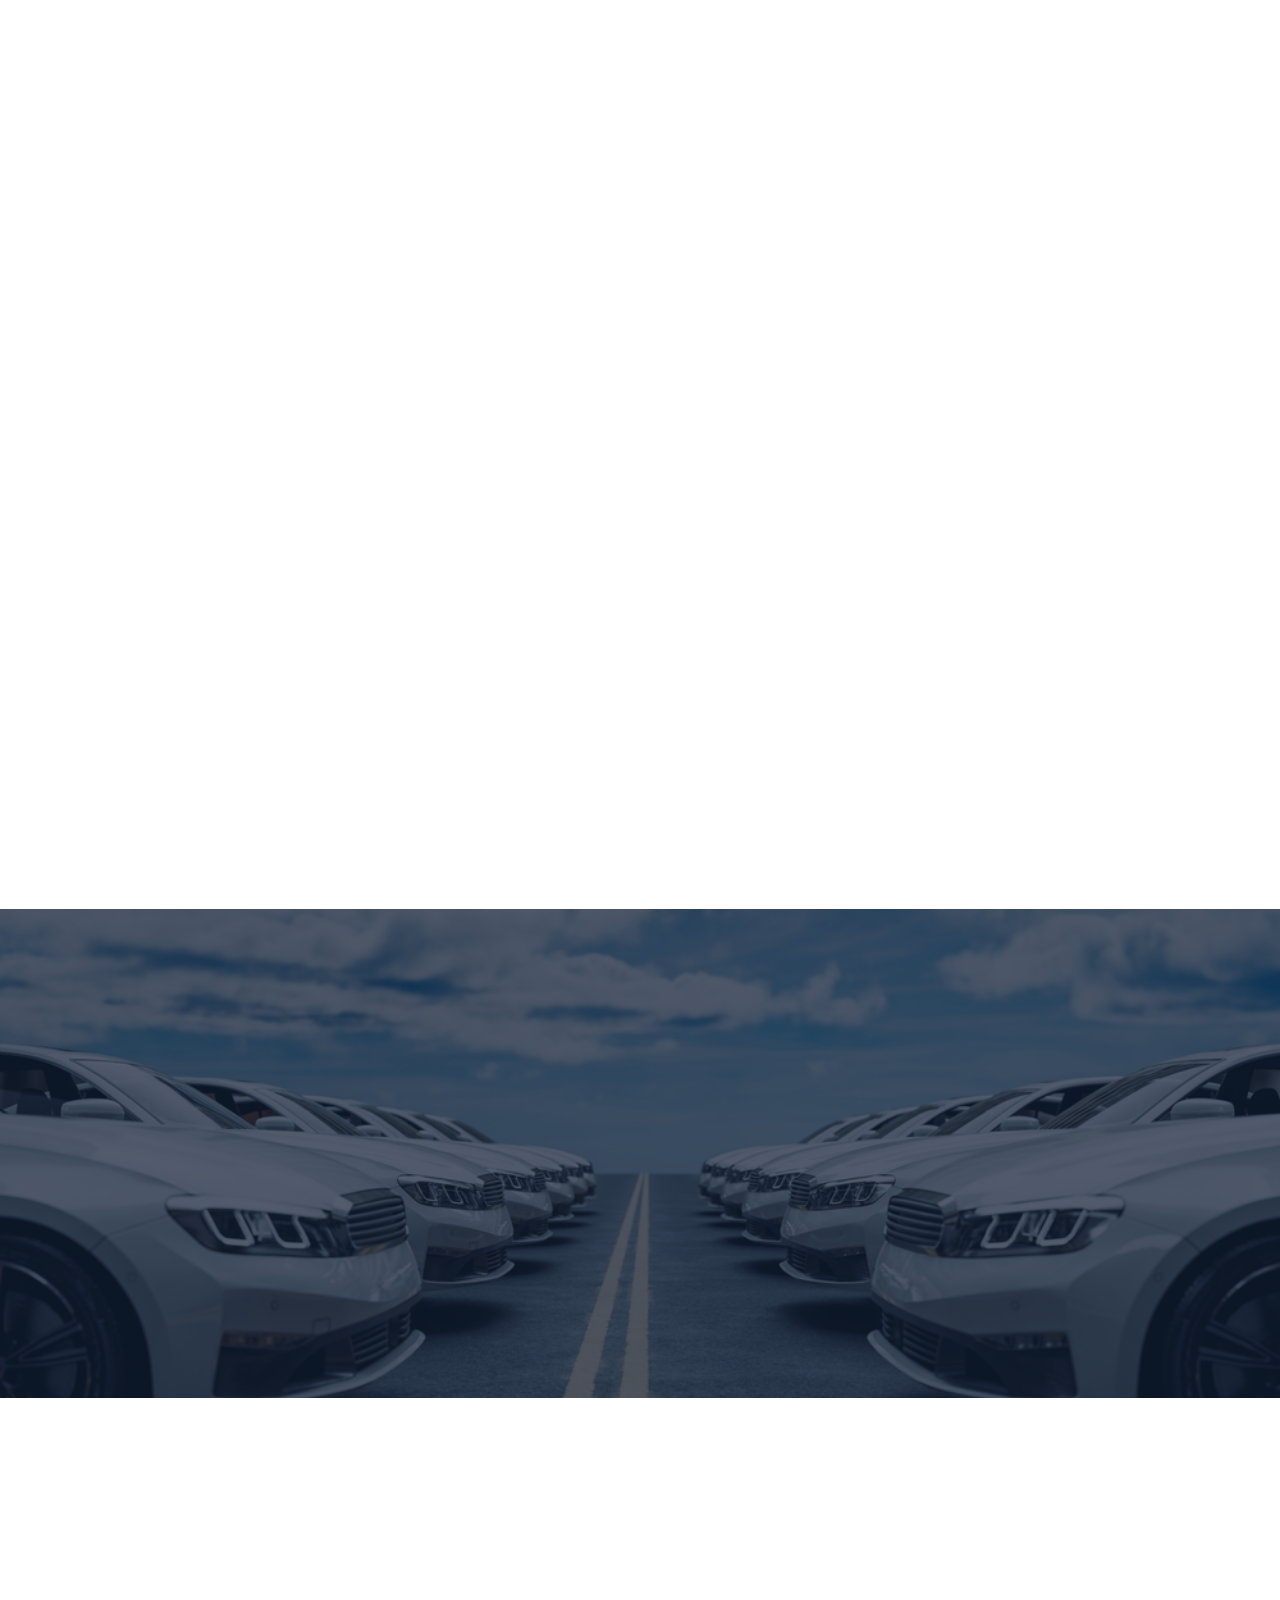
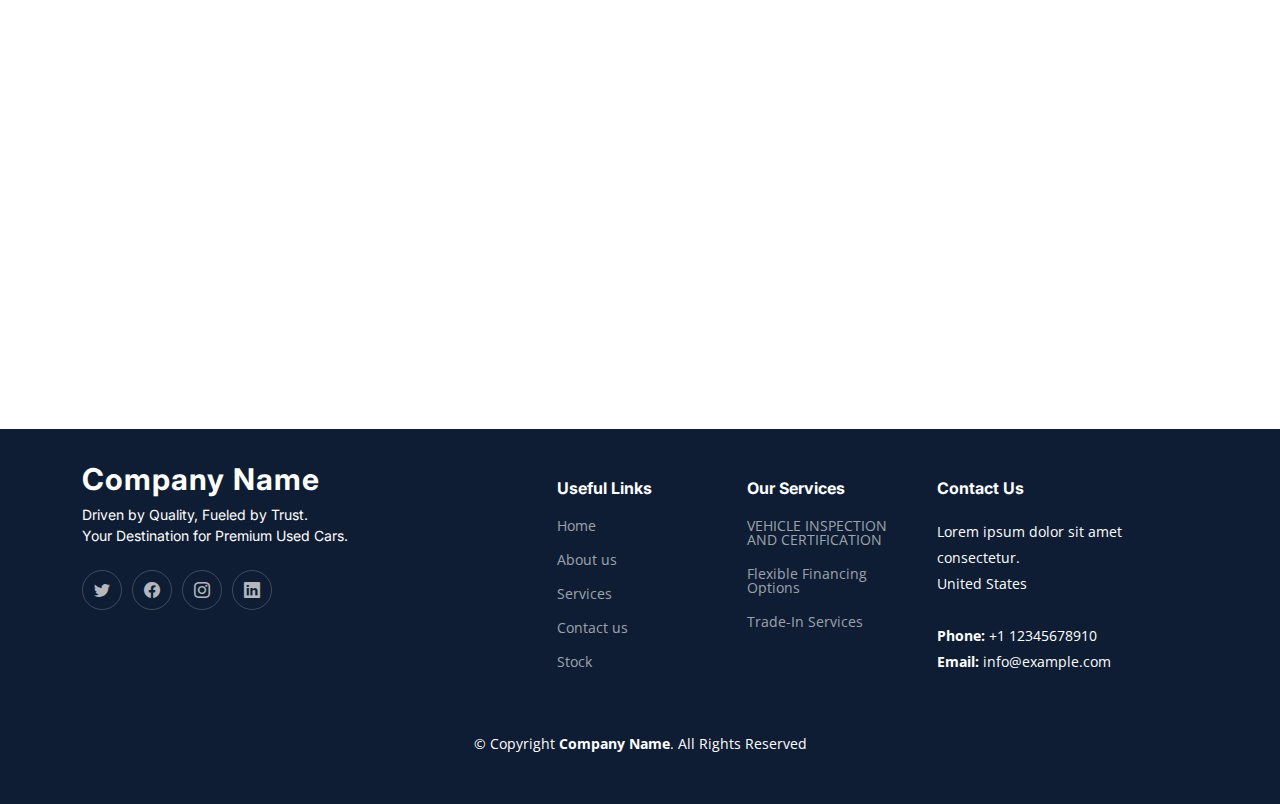
<file: aboutus.html>
<!DOCTYPE html>
<html lang="en">

<head>
  <meta charset="utf-8">
  <meta content="width=device-width, initial-scale=1.0" name="viewport">

  <title>Car Website</title>
  <meta content="" name="description">
  <meta content="" name="keywords">

  <!-- Favicons -->
  <link href="assets/img/about1.jpeg" rel="icon">
  <link href="assets/img/about1.jpeg" rel="apple-touch-icon">

  <!-- Google Fonts -->
  <link rel="preconnect" href="https://fonts.googleapis.com">
  <link rel="preconnect" href="https://fonts.gstatic.com" crossorigin>
  <link
    href="https://fonts.googleapis.com/css2?family=Open+Sans:ital,wght@0,300;0,400;0,500;0,600;0,700;1,300;1,400;1,600;1,700&family=Poppins:ital,wght@0,300;0,400;0,500;0,600;0,700;1,300;1,400;1,500;1,600;1,700&family=Inter:ital,wght@0,300;0,400;0,500;0,600;0,700;1,300;1,400;1,500;1,600;1,700&display=swap"
    rel="stylesheet">

 <!-- Vendor CSS Files -->
 <link href="assets/css/1.css" rel="stylesheet">
 <link href="assets/vendor/bootstrap-icons/bootstrap-icons.css" rel="stylesheet">
 <link href="assets/vendor/fontawesome-free/css/all.min.css" rel="stylesheet">
 <link href="assets/vendor/glightbox/css/glightbox.min.css" rel="stylesheet">
 <link href="assets/vendor/swiper/swiper-bundle.min.css" rel="stylesheet">
 <link href="assets/vendor/aos/aos.css" rel="stylesheet">

 <!--  Main CSS File -->
 <link href="assets/css/7.css" rel="stylesheet">


  
</head>

<body>
 <!-- ======= Header ======= -->
 <header id="header" class="header d-flex align-items-center fixed-top" style="background-color: rgba(14, 29, 52, 0.9);">
  <div class="container-fluid container-xl d-flex align-items-center justify-content-between">

    <a href="index.html" class="logo d-flex align-items-center">
      <!-- Uncomment the line below if you also wish to use an image logo -->
      <img src="assets/img/log.png" alt="">
    
    </a>

    <i class="mobile-nav-toggle mobile-nav-show bi bi-list"></i>
    <i class="mobile-nav-toggle mobile-nav-hide d-none bi bi-x"></i>
    <nav id="navbar" class="navbar">
      <ul>
        <li><a href="index.html">Home</a></li>
        <li><a href="aboutus.html">About us</a></li>
        <li><a href="stock.html">Stock</a></li>
        <li><a href="services.html">Services</a></li>

        <li><a href="contact.html">Contact us</a></li>

      
        &nbsp; &nbsp; &nbsp; &nbsp; 
        <form class="form-inline">
          <div class="input-group">
            <input type="text" class="form-control" placeholder="Search for a vehicle" aria-label="Search" aria-describedby="basic-addon2">
            <div class="input-group-append">
              <button class="btn btn-outline-secondary" type="submit" style="background-color: #0d6efd; color: white;">Search</button>
            </div>
          </div>
        </form>


        
     
     
      
  

      </ul>
    </nav><!-- .navbar -->

  </div>
</header><!-- End Header -->
<!-- End Header -->

  <main id="main">

    <!-- ======= Breadcrumbs ======= -->
    <div class="breadcrumbs">
      <div class="page-header d-flex align-items-center" style="background-image: url('assets/img/bg1.jpeg');">
        <div class="container position-relative">
          <div class="row d-flex justify-content-center">
            <div class="col-lg-6 text-center">
              <h2>About us</h2>
              <p>At [Company Name], we're not just in the business of selling cars; we're in the business of making
                dreams come true. Our journey began with a passion for automobiles and a vision to redefine the
                car-buying experience. Today, we stand as a trusted name in the automotive industry, known for our
                commitment to excellence and customer satisfaction.</p>
            </div>
          </div>
        </div>
      </div>
      <nav>
        <div class="container">
          <ol>
            <li><a href="index.html">Home</a></li>
            <li>About us</li>
          </ol>
        </div>
      </nav>
    </div><!-- End Breadcrumbs -->


    <br>

    <!-- ======= About Us Section ======= -->
    <section id="about" class="about pt-0">
      <div class="container" data-aos="fade-up">

        <div class="row gy-4">
          <div class="col-lg-6 position-relative align-self-start order-lg-last order-first">
            <br><br> <br>
            <img src="assets/img/about1.jpeg" class="img-fluid" alt="">

          </div>
          <div class="col-lg-6 content order-last  order-lg-first">
            <br>
            <p>
              At [Company Name], we're not just in the business of selling cars; we're in the business of making
              dreams come true. Our journey began with a passion for automobiles and a vision to redefine the
              car-buying experience. Today, we stand as a trusted name in the automotive industry, known for our
              commitment to excellence and customer satisfaction.
            </p>
            <ul>
              <li data-aos="fade-up" data-aos-delay="100">
                <i class="bi bi-diagram-3"></i>
                <div>
                  <h5>Our Commitment to Quality</h5>
                  <p>Discover our unwavering commitment to providing you with the highest quality used cars. We ensure
                    every vehicle meets our rigorous standards for reliability and assurance, meticulously inspecting
                    and servicing each car to ensure it's in pristine condition. When you choose us, you're choosing a
                    trusted partner dedicated to your satisfaction and delivering exceptional value in every vehicle we
                    offer.</p>


                </div>
              </li>
              <li data-aos="fade-up" data-aos-delay="200">
                <i class="bi bi-fullscreen-exit"></i>
                <div>
                  <h5>A Legacy of Trust</h5>
                  <p>
                    Explore our long-standing legacy of trust and integrity in the used car industry. We've earned a
                    reputation as your reliable partner for quality pre-owned vehicles, backed by years of serving our
                    community with honesty and transparency. Our commitment to your satisfaction is not just a promise;
                    it's a tradition that has defined us for generations.</p>

                </div>
              </li>
              <li data-aos="fade-up" data-aos-delay="300">
                <i class="bi bi-broadcast"></i>
                <div>
                  <h5>Putting Customers First</h5>
                  <p>
                    Learn how we prioritize customer satisfaction above all else. Our customer-centric approach ensures
                    you have the best experience when choosing your next car. From our attentive and knowledgeable staff
                    to our hassle-free buying process, we're dedicated to making your car-buying journey seamless and
                    enjoyable. Your trust and satisfaction are at the heart of everything we do.</p>

                </div>
              </li>
            </ul>
          </div>
        </div>

      </div>
    </section><!-- End About Us Section -->

    <!-- ======= Stats Counter Section ======= -->
    <section id="stats-counter" class="stats-counter pt-0">
      <div class="container" data-aos="fade-up">

        <div class="row gy-4">

          <div class="col-lg-3 col-md-6">
            <div class="stats-item text-center w-100 h-100">
              <span data-purecounter-start="0" data-purecounter-end="521" data-purecounter-duration="1"
                class="purecounter"></span>
              <p>Happy Clients</p>
            </div>
          </div><!-- End Stats Item -->

          <div class="col-lg-3 col-md-6">
            <div class="stats-item text-center w-100 h-100">
              <span data-purecounter-start="0" data-purecounter-end="50" data-purecounter-duration="1"
                class="purecounter"></span>
              <p>Cars in Inventory</p>
            </div>
          </div><!-- End Stats Item -->

          <div class="col-lg-3 col-md-6">
            <div class="stats-item text-center w-100 h-100">
              <span data-purecounter-start="0" data-purecounter-end="10" data-purecounter-duration="1"
                class="purecounter"></span>
              <p>Years in Busines</p>
            </div>
          </div><!-- End Stats Item -->


          <div class="col-lg-3 col-md-6">
            <div class="stats-item text-center w-100 h-100">
              <span data-purecounter-start="0" data-purecounter-end="5" data-purecounter-duration="1"
                class="purecounter"></span>
              <p> Experienced Staff</p>
            </div>
          </div><!-- End Stats Item -->

        </div>

      </div>
    </section><!-- End Stats Counter Section -->

    <!-- ======= Our Team Section ======= -->
    <section id="team" class="team pt-0">
      <div class="container" data-aos="fade-up">

        <div class="section-header">
          <span>Our Team</span>
          <h2>Our Team</h2>

        </div>

        <div class="row" data-aos="fade-up" data-aos-delay="100">

          <div class="col-lg-4 col-md-6 d-flex">
            <div class="member">
              <img src="assets/img/ts1.png" class="img-fluid" alt="">
              <div class="member-content">
                <h4>Name1</h4>
                <span>CEO</span>
                <p>
                  Meet our CEO, the visionary leader steering our automotive journey towards excellence.
                </p>
                <div class="social">
                  <a href=""><i class="bi bi-twitter"></i></a>
                  <a href=""><i class="bi bi-facebook"></i></a>
                  <a href=""><i class="bi bi-instagram"></i></a>
                  <a href=""><i class="bi bi-linkedin"></i></a>
                </div>
              </div>
            </div>
          </div><!-- End Team Member -->

          <div class="col-lg-4 col-md-6 d-flex">
            <div class="member">
              <img src="assets/img/ts2.png" class="img-fluid" alt="">
              <div class="member-content">
                <h4>Name2</h4>
                <span>Finance Manager</span>
                <p>
                  Meet our Finance Manager, the key to unlocking financing solutions for your dream car.
                </p>
                <div class="social">
                  <a href=""><i class="bi bi-twitter"></i></a>
                  <a href=""><i class="bi bi-facebook"></i></a>
                  <a href=""><i class="bi bi-instagram"></i></a>
                  <a href=""><i class="bi bi-linkedin"></i></a>
                </div>
              </div>
            </div>
          </div><!-- End Team Member -->

          <div class="col-lg-4 col-md-6 d-flex">
            <div class="member">
              <img src="assets/img/ts3.png" class="img-fluid" alt="">
              <div class="member-content">
                <h4>Name3</h4>
                <span>Sales Manager</span>
                <p>
                  Meet our Sales Manager, the driving force behind sales excellence.
                </p>
                <div class="social">
                  <a href=""><i class="bi bi-twitter"></i></a>
                  <a href=""><i class="bi bi-facebook"></i></a>
                  <a href=""><i class="bi bi-instagram"></i></a>
                  <a href=""><i class="bi bi-linkedin"></i></a>
                </div>
              </div>
            </div>
          </div><!-- End Team Member -->

        </div>

      </div>
    </section><!-- End Our Team Section -->

    <!-- ======= Testimonials Section ======= -->
    <section id="testimonials" class="testimonials">
      <div class="container">

        <div class="slides-1 swiper" data-aos="fade-up">
          <div class="swiper-wrapper">

          
            <div class="swiper-slide">
              <div class="testimonial-item">
               
                <img src="assets/img/ts1.png" class="testimonial-img" alt="">
               
                <h3>Kwame</h3>
                <h3>Exceptional Experience</h3>
            
                <div class="stars">
                  <i class="bi bi-star-fill"></i><i class="bi bi-star-fill"></i><i class="bi bi-star-fill"></i><i
                    class="bi bi-star-fill"></i><i class="bi bi-star-fill"></i>
                </div>
                <p>
                  <i class="bi bi-quote quote-icon-left"></i>
                  My car buying experience was nothing short of exceptional. The team provided honest advice and helped me find a car that fits my lifestyle perfectly. I'm more than happy with my purchase!
                  <i class="bi bi-quote quote-icon-right"></i>
                </p>
              </div>
            </div><!-- End testimonial item -->

            <div class="swiper-slide">
              <div class="testimonial-item">
               
                <img src="assets/img/ts2.png" class="testimonial-img" alt="">
               
                <h3>Chinedu</h3>
                <h3>Highly Recommend</h3>
            
          
                <div class="stars">
                  <i class="bi bi-star-fill"></i><i class="bi bi-star-fill"></i><i class="bi bi-star-fill"></i><i
                    class="bi bi-star-fill"></i><i class="bi bi-star-fill"></i>
                </div>
                <p>
                  <i class="bi bi-quote quote-icon-left"></i>
                  I was impressed with the selection and quality of cars available. The staff were friendly and knowledgeable, making the buying process smooth and enjoyable. Highly recommend for anyone in search of a reliable used car.
                  <i class="bi bi-quote quote-icon-right"></i>
                </p>
              </div>
            </div><!-- End testimonial item -->

            <div class="swiper-slide">
              <div class="testimonial-item">
                <img src="assets/img/ts3.png" class="testimonial-img" alt="">
               
                <h3>Tendai</h3>
                <h3>Great Value</h3>
            
              
                <div class="stars">
                  <i class="bi bi-star-fill"></i><i class="bi bi-star-fill"></i><i class="bi bi-star-fill"></i><i
                    class="bi bi-star-fill"></i><i class="bi bi-star-fill"></i>
                </div>
                <p>
                  <i class="bi bi-quote quote-icon-left"></i>
                  I found the perfect car at an unbeatable price. Transparent pricing and excellent customer service made me feel confident in my purchase. Definitely the best place to buy a used car!
                  <i class="bi bi-quote quote-icon-right"></i>
                </p>
              </div>
            </div><!-- End testimonial item -->

            <div class="swiper-slide">
              <div class="testimonial-item">
                <img src="assets/img/ts4.png" class="testimonial-img" alt="">
               
                <h3>Obi</h3>
                <h3>Top-Notch Service</h3>
            
              
                <div class="stars">
                  <i class="bi bi-star-fill"></i><i class="bi bi-star-fill"></i><i class="bi bi-star-fill"></i><i
                    class="bi bi-star-fill"></i><i class="bi bi-star-fill"></i>
                </div>
                <p>
                  <i class="bi bi-quote quote-icon-left"></i>
                  The level of service I received was top-notch. They really went the extra mile to ensure I was completely satisfied with my car. I appreciate their dedication and professionalism.
                  <i class="bi bi-quote quote-icon-right"></i>
                </p>
              </div>
            </div><!-- End testimonial item -->

          </div>
          <div class="swiper-pagination"></div>
        </div>

      </div>
    </section><!-- End Testimonials Section -->

    <!-- ======= Frequently Asked Questions Section ======= -->
    <section id="faq" class="faq">
      <div class="container" data-aos="fade-up">

        <div class="section-header">
          <span>Frequently Asked Questions</span>
          <h2>Frequently Asked Questions</h2>

        </div>

        <div class="row justify-content-center" data-aos="fade-up" data-aos-delay="200">
          <div class="col-lg-10">

            <div class="accordion accordion-flush" id="faqlist">

              <div class="accordion-item">
                <h3 class="accordion-header">
                  <button class="accordion-button collapsed" type="button" data-bs-toggle="collapse"
                    data-bs-target="#faq-content-1">
                    <i class="bi bi-question-circle question-icon"></i>
                    What Can I Expect in Terms of the Condition of Your Used Cars?
                  </button>
                </h3>
                <div id="faq-content-1" class="accordion-collapse collapse" data-bs-parent="#faqlist">
                  <div class="accordion-body">
                    We take great care to ensure the quality of our used cars. Every vehicle undergoes a thorough inspection to meet our standards for reliability and performance.
                  </div>
                </div>
              </div><!-- # Faq item-->

              <div class="accordion-item">
                <h3 class="accordion-header">
                  <button class="accordion-button collapsed" type="button" data-bs-toggle="collapse"
                    data-bs-target="#faq-content-2">
                    <i class="bi bi-question-circle question-icon"></i>
                    Do You Offer Financing Solutions?
                  </button>
                </h3>
                <div id="faq-content-2" class="accordion-collapse collapse" data-bs-parent="#faqlist">
                  <div class="accordion-body">
                    Yes, we offer financing solutions to make your car purchase more affordable. Our financing experts can guide you through the process and help you secure an auto loan with competitive rates.
                  </div>
                </div>
              </div><!-- # Faq item-->

              <div class="accordion-item">
                <h3 class="accordion-header">
                  <button class="accordion-button collapsed" type="button" data-bs-toggle="collapse"
                    data-bs-target="#faq-content-3">
                    <i class="bi bi-question-circle question-icon"></i>
                    Is Vehicle Trade-In Available at Your Dealership?
                  </button>
                </h3>
                <div id="faq-content-3" class="accordion-collapse collapse" data-bs-parent="#faqlist">
                  <div class="accordion-body">
                    Absolutely, we welcome trade-ins. Bring your current vehicle to our dealership, and our team will provide a fair appraisal. You can use the trade-in value toward the purchase of one of our quality used cars.
                  </div>
                </div>
              </div><!-- # Faq item-->

              <div class="accordion-item">
                <h3 class="accordion-header">
                  <button class="accordion-button collapsed" type="button" data-bs-toggle="collapse"
                    data-bs-target="#faq-content-4">
                    <i class="bi bi-question-circle question-icon"></i>
                    Can I Schedule a Test Drive?
                  </button>
                </h3>
                <div id="faq-content-4" class="accordion-collapse collapse" data-bs-parent="#faqlist">
                  <div class="accordion-body">
                    <i class="bi bi-question-circle question-icon"></i>
                    Yes, you can schedule a test drive for any of our available vehicles. Simply contact our dealership, and our team will arrange a convenient time for you to experience the car firsthand.
                  </div>
                </div>
              </div><!-- # Faq item-->

              <div class="accordion-item">
                <h3 class="accordion-header">
                  <button class="accordion-button collapsed" type="button" data-bs-toggle="collapse"
                    data-bs-target="#faq-content-5">
                    <i class="bi bi-question-circle question-icon"></i>
                    Do You Provide Vehicle History Reports?
                  </button>
                </h3>
                <div id="faq-content-5" class="accordion-collapse collapse" data-bs-parent="#faqlist">
                  <div class="accordion-body">
                    Yes, we offer vehicle history reports for our used cars. These reports provide valuable information about the vehicle's past, including any accidents or maintenance records, helping you make an informed decision.
                  </div>
                </div>
              </div><!-- # Faq item-->

            </div>

          </div>
        </div>

      </div>
    </section><!-- End Frequently Asked Questions Section -->

  </main><!-- End #main -->

  
  <!-- ======= Footer ======= -->
  <footer id="footer" class="footer">

    <div class="container">
      <div class="row gy-4">
        <div class="col-lg-5 col-md-12 footer-info">
          <a href="index.html" class="logo d-flex align-items-center">
            <span>Company Name</span>
          </a>
          <p>Driven by Quality, Fueled by Trust. <br>
            Your Destination for Premium Used Cars.</p>
          <div class="social-links d-flex mt-4">
            <a href="#" class="twitter"><i class="bi bi-twitter"></i></a>
            <a href="#" class="facebook"><i class="bi bi-facebook"></i></a>
            <a href="#" class="instagram"><i class="bi bi-instagram"></i></a>
            <a href="#" class="linkedin"><i class="bi bi-linkedin"></i></a>
          </div>
        </div>

        <div class="col-lg-2 col-6 footer-links">
          <h4>Useful Links</h4>
          <ul>

            <li><a href="index.html">Home</a></li>
            <li><a href="aboutus.html">About us</a></li>
          
            <li><a href="services.html">Services</a></li>
            <li><a href="contact.html">Contact us</a></li>
            <li><a href="stock.html">Stock</a></li>
          </ul>
        </div>

        <div class="col-lg-2 col-6 footer-links">
          <h4>Our Services</h4>
          <ul>
            <li><a href="services.html">VEHICLE INSPECTION AND CERTIFICATION</a></li>
            <li><a href="services.html">Flexible Financing Options</a></li>
            <li><a href="services.html">Trade-In Services</a></li>
           
          </ul>
        </div>

        <div class="col-lg-3 col-md-12 footer-contact text-center text-md-start">
          <h4>Contact Us</h4>
          <p>
           Lorem ipsum dolor sit amet consectetur.<br>
            United States <br><br>
            <strong>Phone:</strong> +1 12345678910<br>
            <strong>Email:</strong> info@example.com<br>
          </p>

        </div>

      </div>
    </div>

    <div class="container mt-4">
      <div class="copyright">
        &copy; Copyright <strong><span>Company Name</span></strong>. All Rights Reserved
      </div>
     
    </div>

  </footer><!-- End Footer -->
  <!-- End Footer -->

  <a href="#" class="scroll-top d-flex align-items-center justify-content-center"><i
      class="bi bi-arrow-up-short"></i></a>

  <div id="preloader"></div>

  <!-- Vendor JS Files -->
  <script src="assets/js/1.js"></script>
  <script src="assets/js/2.js"></script>
  <script src="assets/js/3.js"></script>
  <script src="assets/js/4.js"></script>
  <script src="assets/js/5.js"></script>
  <script src="assets/js/6.js"></script>

  <!--   Main JS File -->
  <script src="assets/js/7.js"></script>
</body>

</html>
</file>
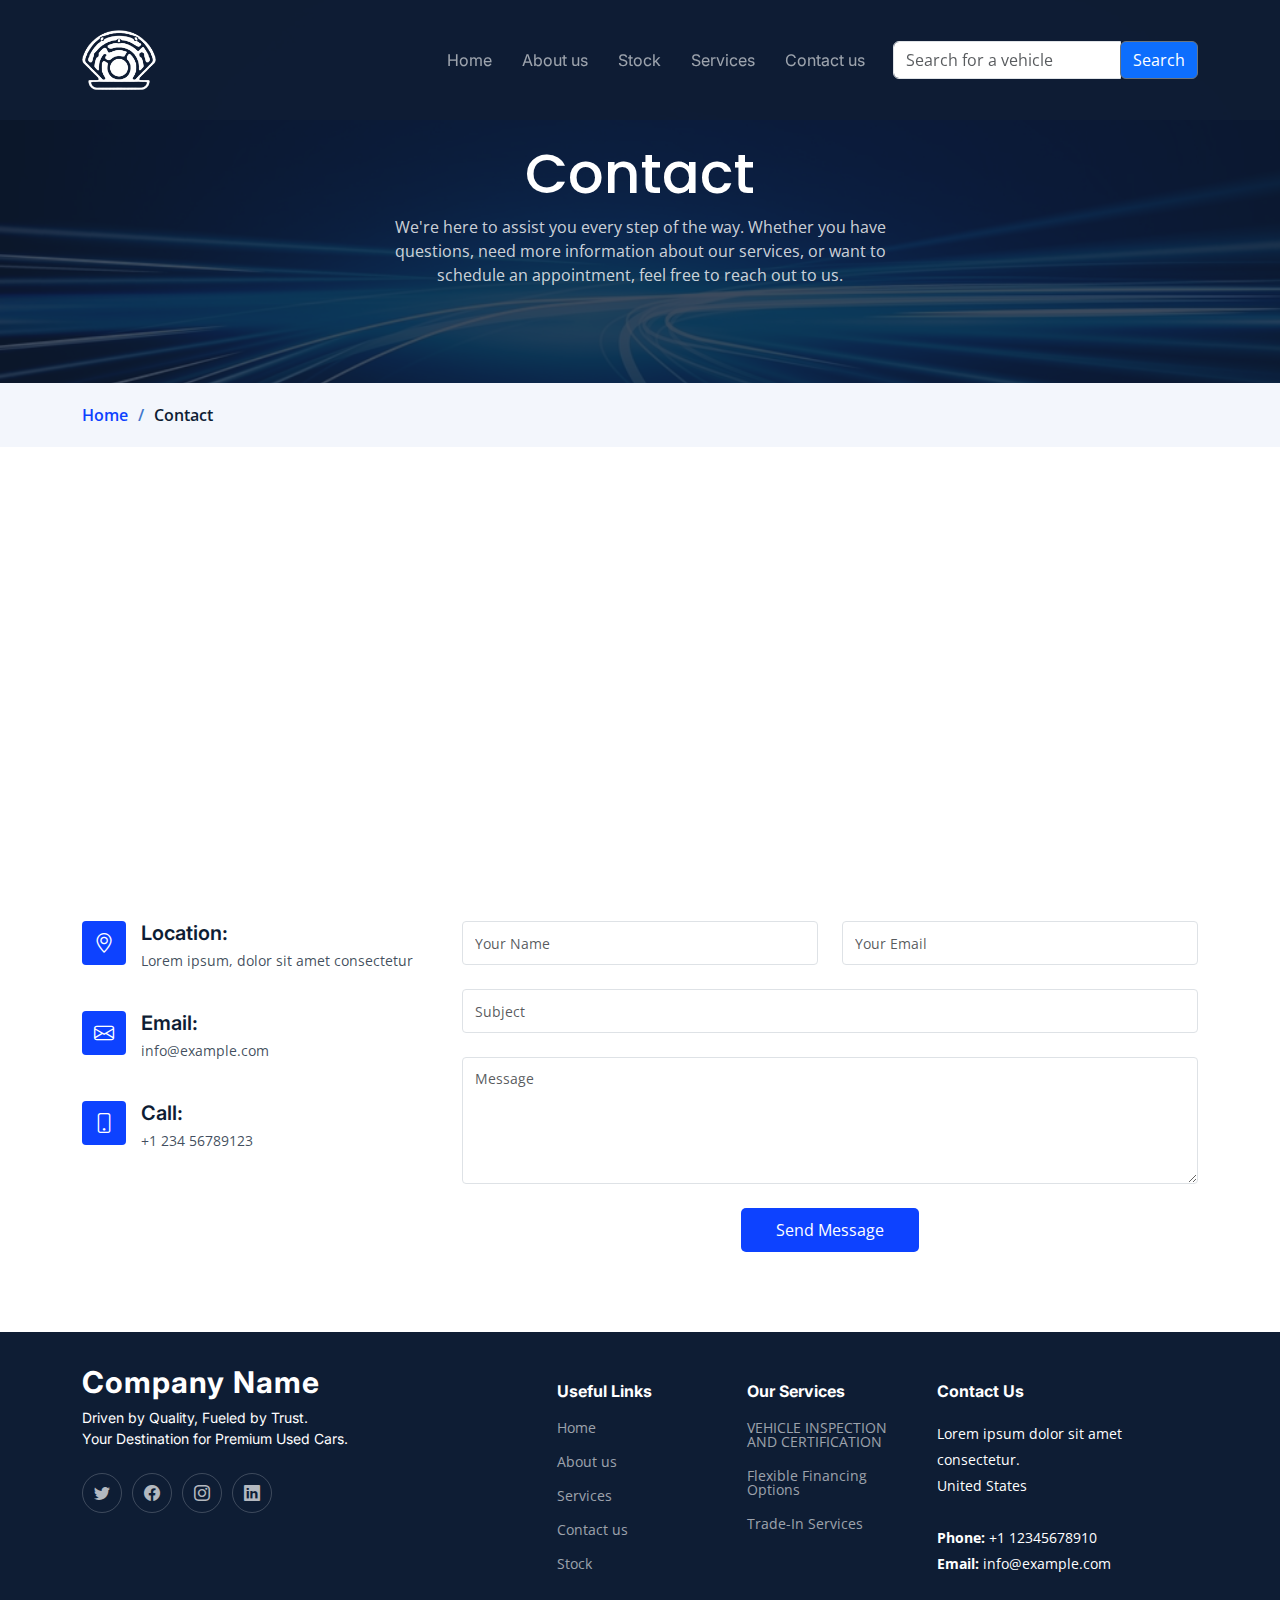
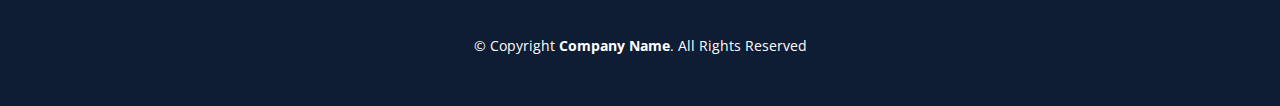
<file: contact.html>
<!DOCTYPE html>
<html lang="en">

<head>
  <meta charset="utf-8">
  <meta content="width=device-width, initial-scale=1.0" name="viewport">

  <title>Car Website</title>
  <meta content="" name="description">
  <meta content="" name="keywords">

  <!-- Favicons -->
  <link href="assets/img/about1.jpeg" rel="icon">
  <link href="assets/img/about1.jpeg" rel="apple-touch-icon">

  <!-- Google Fonts -->
  <link rel="preconnect" href="https://fonts.googleapis.com">
  <link rel="preconnect" href="https://fonts.gstatic.com" crossorigin>
  <link
    href="https://fonts.googleapis.com/css2?family=Open+Sans:ital,wght@0,300;0,400;0,500;0,600;0,700;1,300;1,400;1,600;1,700&family=Poppins:ital,wght@0,300;0,400;0,500;0,600;0,700;1,300;1,400;1,500;1,600;1,700&family=Inter:ital,wght@0,300;0,400;0,500;0,600;0,700;1,300;1,400;1,500;1,600;1,700&display=swap"
    rel="stylesheet">

  <!-- Vendor CSS Files -->
  <link href="assets/css/1.css" rel="stylesheet">
  <link href="assets/vendor/bootstrap-icons/bootstrap-icons.css" rel="stylesheet">
  <link href="assets/vendor/fontawesome-free/css/all.min.css" rel="stylesheet">
  <link href="assets/vendor/glightbox/css/glightbox.min.css" rel="stylesheet">
  <link href="assets/vendor/swiper/swiper-bundle.min.css" rel="stylesheet">
  <link href="assets/vendor/aos/aos.css" rel="stylesheet">

  <!--  Main CSS File -->
  <link href="assets/css/7.css" rel="stylesheet">



</head>

<body>

 <!-- ======= Header ======= -->
 <header id="header" class="header d-flex align-items-center fixed-top" style="background-color: rgba(14, 29, 52, 0.9);">
  <div class="container-fluid container-xl d-flex align-items-center justify-content-between">

    <a href="index.html" class="logo d-flex align-items-center">
      <!-- Uncomment the line below if you also wish to use an image logo -->
      <img src="assets/img/log.png" alt="">
    </a>

    <i class="mobile-nav-toggle mobile-nav-show bi bi-list"></i>
    <i class="mobile-nav-toggle mobile-nav-hide d-none bi bi-x"></i>
    <nav id="navbar" class="navbar">
      <ul>
        <li><a href="index.html">Home</a></li>
        <li><a href="aboutus.html">About us</a></li>
        <li><a href="stock.html">Stock</a></li>
        <li><a href="services.html">Services</a></li>

        <li><a href="contact.html">Contact us</a></li>

      
        &nbsp; &nbsp; &nbsp; &nbsp; 
        <form class="form-inline">
          <div class="input-group">
            <input type="text" class="form-control" placeholder="Search for a vehicle" aria-label="Search" aria-describedby="basic-addon2">
            <div class="input-group-append">
              <button class="btn btn-outline-secondary" type="submit" style="background-color: #0d6efd; color: white;">Search</button>
            </div>
          </div>
        </form>


        
     
     
      
  

      </ul>
    </nav><!-- .navbar -->

  </div>
</header><!-- End Header -->
<!-- End Header -->
<!-- End Header -->
  <main id="main">

    <!-- ======= Breadcrumbs ======= -->
    <div class="breadcrumbs">
      <div class="page-header d-flex align-items-center" style="background-image: url('assets/img/bg1.jpeg');">
        <div class="container position-relative">
          <div class="row d-flex justify-content-center">
            <div class="col-lg-6 text-center">
              <h2>Contact</h2>
              <p>We're here to assist you every step of the way. Whether you have questions, need more information about our services, or want to schedule an appointment, feel free to reach out to us.</p>
            </div>
          </div>
        </div>
      </div>
      <nav>
        <div class="container">
          <ol>
            <li><a href="index.html">Home</a></li>
            <li>Contact</li>
          </ol>
        </div>
      </nav>
    </div><!-- End Breadcrumbs -->

    <!-- ======= Contact Section ======= -->
    <section id="contact" class="contact">
      <div class="container" data-aos="fade-up">

        <div>
          <iframe style="border:0; width: 100%; height: 340px;"
            src="https://www.google.com/maps/embed?pb=!1m18!1m12!1m3!1d46830151.11795826!2d-119.8093025!3d44.24236485000001!2m3!1f0!2f0!3f0!3m2!1i1024!2i768!4f13.1!3m3!1m2!1s0x54eab584e432360b%3A0x1c3bb99243deb742!2sUnited%20States!5e0!3m2!1sen!2s!4v1700246260005!5m2!1sen!2s"
            frameborder="0" allowfullscreen></iframe>



           
        </div><!-- End Google Maps -->

        <div class="row gy-4 mt-4">

          <div class="col-lg-4">

            <div class="info-item d-flex">
              <i class="bi bi-geo-alt flex-shrink-0"></i>
              <div>
                <h4>Location:</h4>
                <p>Lorem ipsum, dolor sit amet consectetur</p>
              </div>
            </div><!-- End Info Item -->

            <div class="info-item d-flex">
              <i class="bi bi-envelope flex-shrink-0"></i>
              <div>
                <h4>Email:</h4>
                <p>info@example.com</p>
              </div>
            </div><!-- End Info Item -->

            <div class="info-item d-flex">
              <i class="bi bi-phone flex-shrink-0"></i>
              <div>
                <h4>Call:</h4>
                <p>+1 234 56789123</p>
              </div>
            </div><!-- End Info Item -->

          </div>

          <div class="col-lg-8">
            <form action="forms/contact.php" method="post" role="form" class="php-email-form">
              <div class="row">
                <div class="col-md-6 form-group">
                  <input type="text" name="name" class="form-control" id="name" placeholder="Your Name" required>
                </div>
                <div class="col-md-6 form-group mt-3 mt-md-0">
                  <input type="email" class="form-control" name="email" id="email" placeholder="Your Email" required>
                </div>
              </div>
              <div class="form-group mt-3">
                <input type="text" class="form-control" name="subject" id="subject" placeholder="Subject" required>
              </div>
              <div class="form-group mt-3">
                <textarea class="form-control" name="message" rows="5" placeholder="Message" required></textarea>
              </div>
              <div class="my-3">
                <div class="loading">Loading</div>
                <div class="error-message"></div>
                <div class="sent-message">Your message has been sent. Thank you!</div>
              </div>
              <div class="text-center"><button type="submit">Send Message</button></div>
            </form>
          </div><!-- End Contact Form -->

        </div>

      </div>
    </section><!-- End Contact Section -->

  </main><!-- End #main -->

 <!-- ======= Footer ======= -->
 <footer id="footer" class="footer">

  <div class="container">
    <div class="row gy-4">
      <div class="col-lg-5 col-md-12 footer-info">
        <a href="index.html" class="logo d-flex align-items-center">
          <span>Company Name</span>
        </a>
        <p>Driven by Quality, Fueled by Trust. <br>
          Your Destination for Premium Used Cars.</p>
        <div class="social-links d-flex mt-4">
          <a href="#" class="twitter"><i class="bi bi-twitter"></i></a>
          <a href="#" class="facebook"><i class="bi bi-facebook"></i></a>
          <a href="#" class="instagram"><i class="bi bi-instagram"></i></a>
          <a href="#" class="linkedin"><i class="bi bi-linkedin"></i></a>
        </div>
      </div>

      <div class="col-lg-2 col-6 footer-links">
        <h4>Useful Links</h4>
        <ul>

          <li><a href="index.html">Home</a></li>
          <li><a href="aboutus.html">About us</a></li>
         
          <li><a href="services.html">Services</a></li>
          <li><a href="contact.html">Contact us</a></li>
          <li><a href="stock.html">Stock</a></li>
        </ul>
      </div>

      <div class="col-lg-2 col-6 footer-links">
        <h4>Our Services</h4>
        <ul>
          <li><a href="services.html">VEHICLE INSPECTION AND CERTIFICATION</a></li>
          <li><a href="services.html">Flexible Financing Options</a></li>
          <li><a href="services.html">Trade-In Services</a></li>
         
        </ul>
      </div>

      <div class="col-lg-3 col-md-12 footer-contact text-center text-md-start">
        <h4>Contact Us</h4>
        <p>
         Lorem ipsum dolor sit amet consectetur.<br>
          United States <br><br>
          <strong>Phone:</strong> +1 12345678910<br>
          <strong>Email:</strong> info@example.com<br>
        </p>

      </div>

    </div>
  </div>

  <div class="container mt-4">
    <div class="copyright">
      &copy; Copyright <strong><span>Company Name</span></strong>. All Rights Reserved
    </div>
   
  </div>

</footer><!-- End Footer -->
<!-- End Footer -->




  <a href="#" class="scroll-top d-flex align-items-center justify-content-center"><i
      class="bi bi-arrow-up-short"></i></a>

  <div id="preloader"></div>

 <!-- Vendor JS Files -->
 <script src="assets/js/1.js"></script>
 <script src="assets/js/2.js"></script>
 <script src="assets/js/3.js"></script>
 <script src="assets/js/4.js"></script>
 <script src="assets/js/5.js"></script>
 <script src="assets/js/6.js"></script>

 <!--   Main JS File -->
 <script src="assets/js/7.js"></script>

</body>

</html>
</file>
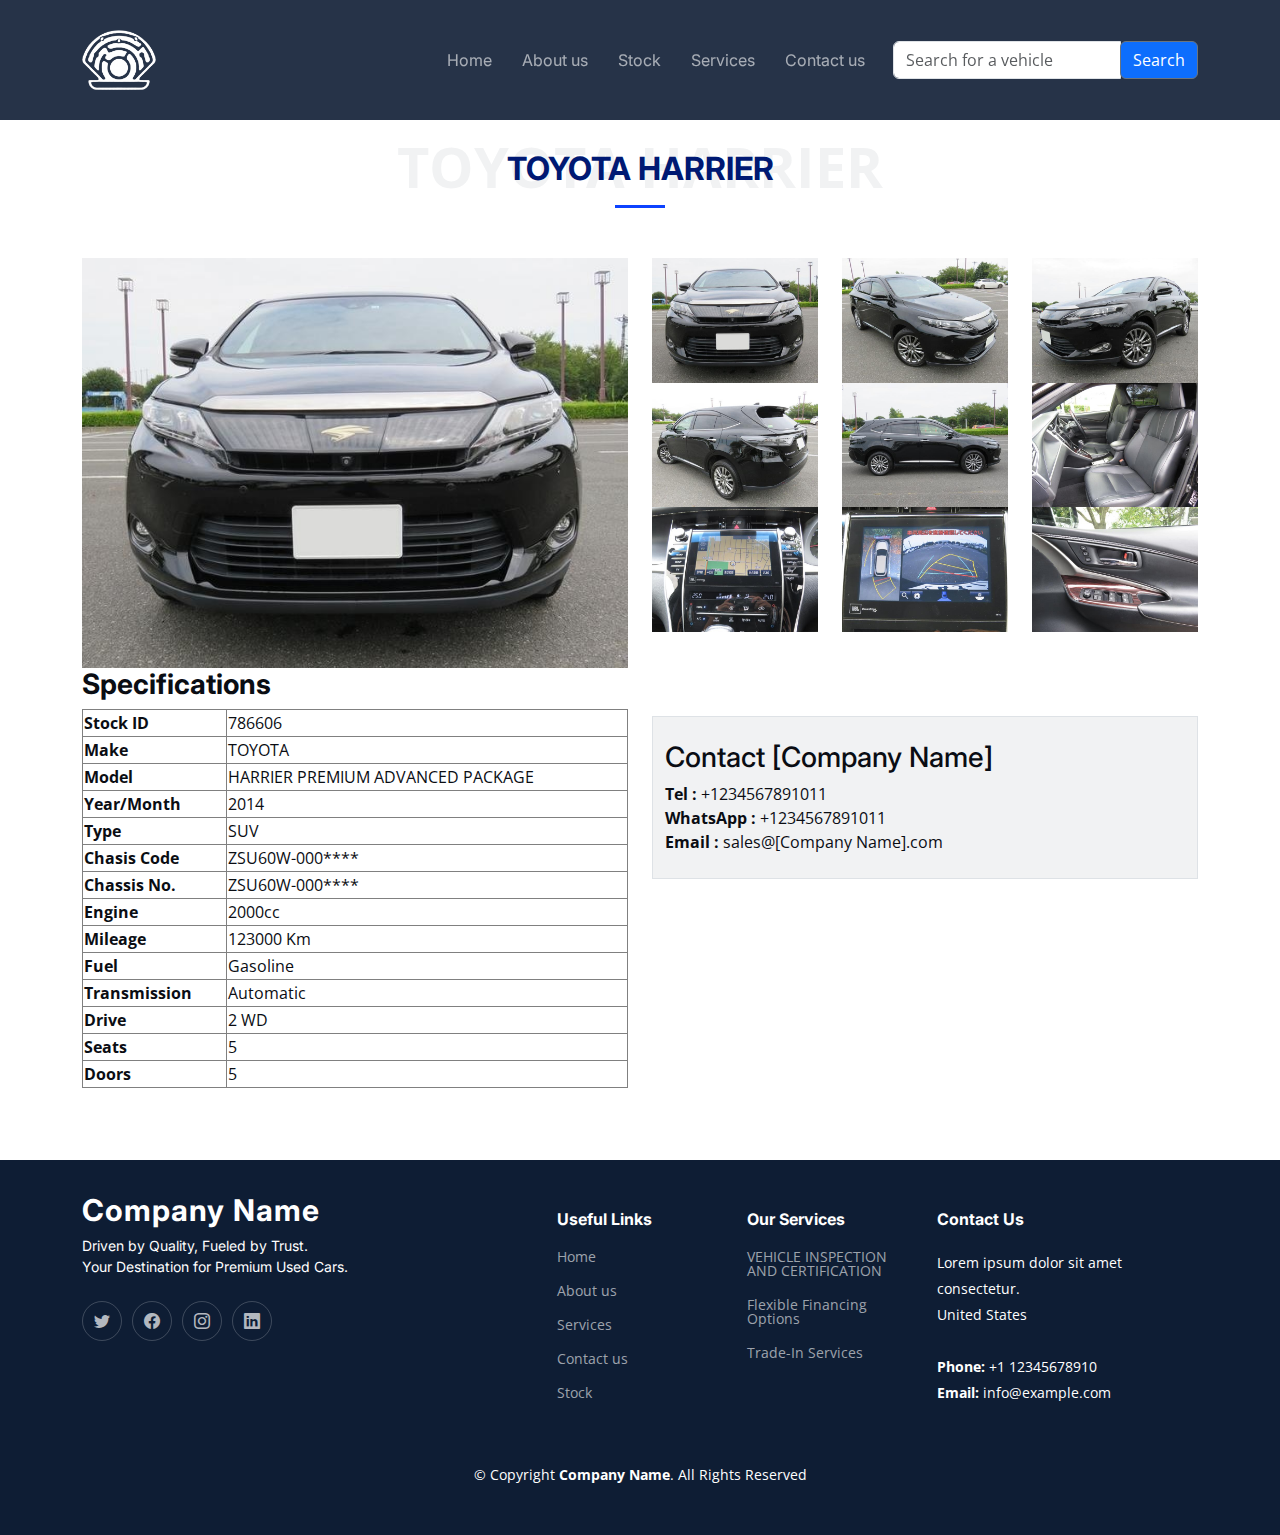
<file: details.html>
<!DOCTYPE html>
<html lang="en">

<head>
  <meta charset="utf-8">
  <meta content="width=device-width, initial-scale=1.0" name="viewport">

  <title>Car Website</title>
  <meta content="" name="description">
  <meta content="" name="keywords">

  <!-- Favicons -->
  <link href="assets/img/about1.jpeg" rel="icon">
  <link href="assets/img/about1.jpeg" rel="apple-touch-icon">

  <!-- Google Fonts -->
  <link rel="preconnect" href="https://fonts.googleapis.com">
  <link rel="preconnect" href="https://fonts.gstatic.com" crossorigin>
  <link href="https://fonts.googleapis.com/css2?family=Open+Sans:ital,wght@0,300;0,400;0,500;0,600;0,700;1,300;1,400;1,600;1,700&family=Poppins:ital,wght@0,300;0,400;0,500;0,600;0,700;1,300;1,400;1,500;1,600;1,700&family=Inter:ital,wght@0,300;0,400;0,500;0,600;0,700;1,300;1,400;1,500;1,600;1,700&display=swap" rel="stylesheet">

  <!-- Vendor CSS Files -->
  <link href="assets/css/1.css" rel="stylesheet">
  <link href="assets/vendor/bootstrap-icons/bootstrap-icons.css" rel="stylesheet">
  <link href="assets/vendor/fontawesome-free/css/all.min.css" rel="stylesheet">
  <link href="assets/vendor/glightbox/css/glightbox.min.css" rel="stylesheet">
  <link href="assets/vendor/swiper/swiper-bundle.min.css" rel="stylesheet">
  <link href="assets/vendor/aos/aos.css" rel="stylesheet">

  <!--  Main CSS File -->
  <link href="assets/css/7.css" rel="stylesheet">


  
    
    
    <style>
        /* Add some styling for the gallery */
        .thumbnail {
            cursor: pointer;
            transition: opacity 0.2s;
        }

        .thumbnail:hover {
            opacity: 0.7;
        }
    </style>
</head>

<body>

 <!-- ======= Header ======= -->
 <header id="header" class="header d-flex align-items-center fixed-top" style="background-color: rgba(14, 29, 52, 0.9);">
  <div class="container-fluid container-xl d-flex align-items-center justify-content-between">

    <a href="index.html" class="logo d-flex align-items-center">
      <!-- Uncomment the line below if you also wish to use an image logo -->
      <img src="assets/img/log.png" alt="">
    </a>

    <i class="mobile-nav-toggle mobile-nav-show bi bi-list"></i>
    <i class="mobile-nav-toggle mobile-nav-hide d-none bi bi-x"></i>
    <nav id="navbar" class="navbar">
      <ul>
        <li><a href="index.html">Home</a></li>
        <li><a href="aboutus.html">About us</a></li>
        <li><a href="stock.html">Stock</a></li>
        <li><a href="services.html">Services</a></li>

        <li><a href="contact.html">Contact us</a></li>

      
        &nbsp; &nbsp; &nbsp; &nbsp; 
        <form class="form-inline">
          <div class="input-group">
            <input type="text" class="form-control" placeholder="Search for a vehicle" aria-label="Search" aria-describedby="basic-addon2">
            <div class="input-group-append">
              <button class="btn btn-outline-secondary" type="submit" style="background-color: #0d6efd; color: white;">Search</button>
            </div>
          </div>
        </form>


        
     
     
      
  

      </ul>
    </nav><!-- .navbar -->

  </div>
</header><!-- End Header -->
<!-- End Header -->

 <br><br><br>







  <div class="container mt-5">
    <div class="container">
      <div class="section-header">
        <span> TOYOTA HARRIER</span>
        <h2>TOYOTA HARRIER</h2>
  
      </div>
    </div>
    <div class="row">
        <div class="col-md-6">
            <img src="assets/img/ha1.jpg" alt="Main Image" id="mainImage" class="img-fluid">
       
       
       
       
       
       
          </div>
        <div class="col-md-6">
          
            <div class="row">
              <div class="col-md-4">
                <img src="assets/img/ha1.jpg" alt="Thumbnail 1" class="img-fluid thumbnail" onclick="changeImage('assets/img/ha1.jpg')">
            </div>
                <div class="col-md-4">
                    <img src="assets/img/ha2.jpg" alt="Thumbnail 1" class="img-fluid thumbnail" onclick="changeImage('assets/img/ha2.jpg')">
                </div>
                <div class="col-md-4">
                    <img src="assets/img/ha3.jpg" alt="Thumbnail 2" class="img-fluid thumbnail" onclick="changeImage('assets/img/ha3.jpg')">
                </div>
              
            <div class="col-md-4">
              <img src="assets/img/ha7.jpg" alt="Thumbnail 3" class="img-fluid thumbnail" onclick="changeImage('assets/img/ha7.jpg')">
          </div>
          <div class="col-md-4">
            <img src="assets/img/ha8.jpg" alt="Thumbnail 3" class="img-fluid thumbnail" onclick="changeImage('assets/img/ha8.jpg')">
        </div>
        <div class="col-md-4">
          <img src="assets/img/ha9.jpg" alt="Thumbnail 3" class="img-fluid thumbnail" onclick="changeImage('assets/img/ha9.jpg')">
      </div>
      <div class="col-md-4">
        <img src="assets/img/ha10.jpg" alt="Thumbnail 3" class="img-fluid thumbnail" onclick="changeImage('assets/img/ha10.jpg')">
    </div>

    <div class="col-md-4">
      <img src="assets/img/ha11.jpg" alt="Thumbnail 3" class="img-fluid thumbnail" onclick="changeImage('assets/img/ha11.jpg')">
  </div>
  <div class="col-md-4">
    <img src="assets/img/ha12.jpg" alt="Thumbnail 3" class="img-fluid thumbnail" onclick="changeImage('assets/img/ha12.jpg')">
</div>

                <!-- Add more thumbnail images as needed -->
            </div>
        </div>
    </div>
</div>



<div class="container">
<div class="row">


  <div class="col-lg-6 col-md-6 col-sm-12 col-xs-12">
    <div id="webSpecifications">
        <div class="stock_calcuate" style="border-bottom: none;">
            <h3><strong>Specifications</strong></h3>
        </div>
        <div class="margin_bottom_30">
            <table width="100%" border="0" class="table-bordered table-striped table-condensed font_14">
                <tbody>
                    <tr>
                        <th>Stock ID</th>
                        <td>786606</td>
                    </tr>
                    <tr>
                        <th>Make</th>
                        <td>TOYOTA</td>
                    </tr>
                    <tr>
                        <th>Model</th>
                        <td>HARRIER PREMIUM ADVANCED PACKAGE</td>
                    </tr>
                    <tr>
                        <th>Year/Month</th>
                        <td>2014</td>
                    </tr>
                    <tr>
                        <th>Type</th>
                        <td>SUV</td>
                    </tr>
                    <tr>
                        <th>Chasis Code</th>
                        <td>ZSU60W-000****</td>
                    </tr>
                    <tr>
                        <th>Chassis No.</th>
                        <td>ZSU60W-000****</td>
                    </tr>
                    <tr>
                        <th>Engine</th>
                        <td>2000cc</td>
                    </tr>
                    <tr>
                        <th>Mileage</th>
                        <td>123000 Km</td>
                    </tr>
                    <tr>
                        <th>Fuel</th>
                        <td>Gasoline</td>
                    </tr>
                    <tr>
                        <th>Transmission</th>
                        <td>Automatic</td>
                    </tr>
                    <tr>
                        <th>Drive</th>
                        <td>2 WD</td>
                    </tr>
                    <tr>
                        <th>Seats</th>
                        <td>5</td>
                    </tr>
                    <tr>
                        <th>Doors</th>
                        <td>5</td>
                    </tr>

                </tbody>
            </table>
        </div>
    </div>

</div>


<div class="col-lg-6 col-md-6 col-sm-12 col-xs-12">
  
<br><br>
  <div class="border margin_bottom_20 stock_calcuate" style="background:  #F1F2F3;">
    <br>
    <div class="container">
    <h3 class="">Contact [Company Name]</h3>
      <div class="padding_5">
          <div class="margin_bottom_5"><strong>Tel :</strong> +1234567891011</div>
          <div class="margin_bottom_5"><strong>WhatsApp :</strong> +1234567891011</div>
          <!-- <div class="margin_bottom_5">
              <strong>Skype :</strong>
              <a href="skype:rizubi?chat"><img src="images/skype_chat_cont.png" alt="Skype" /></a>
          </div> -->
          <div class="margin_bottom_5"><strong>Email :</strong> sales@[Company Name].com</div>
<br>
      </div>
  </div>
</div>
</div>



</div>
</div>



<br><br><br>

<script>
    function changeImage(imageSrc) {
        // Update the main image source when a thumbnail is clicked
        document.getElementById('mainImage').src = imageSrc;
    }
</script>


  <!-- ======= Footer ======= -->
  <footer id="footer" class="footer">

    <div class="container">
      <div class="row gy-4">
        <div class="col-lg-5 col-md-12 footer-info">
          <a href="index.html" class="logo d-flex align-items-center">
            <span>Company Name</span>
          </a>
          <p>Driven by Quality, Fueled by Trust. <br>
            Your Destination for Premium Used Cars.</p>
          <div class="social-links d-flex mt-4">
            <a href="#" class="twitter"><i class="bi bi-twitter"></i></a>
            <a href="#" class="facebook"><i class="bi bi-facebook"></i></a>
            <a href="#" class="instagram"><i class="bi bi-instagram"></i></a>
            <a href="#" class="linkedin"><i class="bi bi-linkedin"></i></a>
          </div>
        </div>

        <div class="col-lg-2 col-6 footer-links">
          <h4>Useful Links</h4>
          <ul>

            <li><a href="index.html">Home</a></li>
            <li><a href="aboutus.html">About us</a></li>

            <li><a href="services.html">Services</a></li>
            <li><a href="contact.html">Contact us</a></li>
            <li><a href="stock.html">Stock</a></li>
          </ul>
        </div>

        <div class="col-lg-2 col-6 footer-links">
          <h4>Our Services</h4>
          <ul>
            <li><a href="services.html">VEHICLE INSPECTION AND CERTIFICATION</a></li>
            <li><a href="services.html">Flexible Financing Options</a></li>
            <li><a href="services.html">Trade-In Services</a></li>

          </ul>
        </div>

        <div class="col-lg-3 col-md-12 footer-contact text-center text-md-start">
          <h4>Contact Us</h4>
          <p>
            Lorem ipsum dolor sit amet consectetur.<br>
            United States <br><br>
            <strong>Phone:</strong> +1 12345678910<br>
            <strong>Email:</strong> info@example.com<br>
          </p>

        </div>

      </div>
    </div>

    <div class="container mt-4">
      <div class="copyright">
        &copy; Copyright <strong><span>Company Name</span></strong>. All Rights Reserved
      </div>

    </div>

  </footer><!-- End Footer -->
  <!-- End Footer -->

  <a href="#" class="scroll-top d-flex align-items-center justify-content-center"><i class="bi bi-arrow-up-short"></i></a>

  <div id="preloader"></div>

  <!-- Vendor JS Files -->
  <script src="assets/js/1.js"></script>
  <script src="assets/js/2.js"></script>
  <script src="assets/js/3.js"></script>
  <script src="assets/js/4.js"></script>
  <script src="assets/js/5.js"></script>
  <script src="assets/js/6.js"></script>

  <!--   Main JS File -->
  <script src="assets/js/7.js"></script>

</body>

</html>
</file>
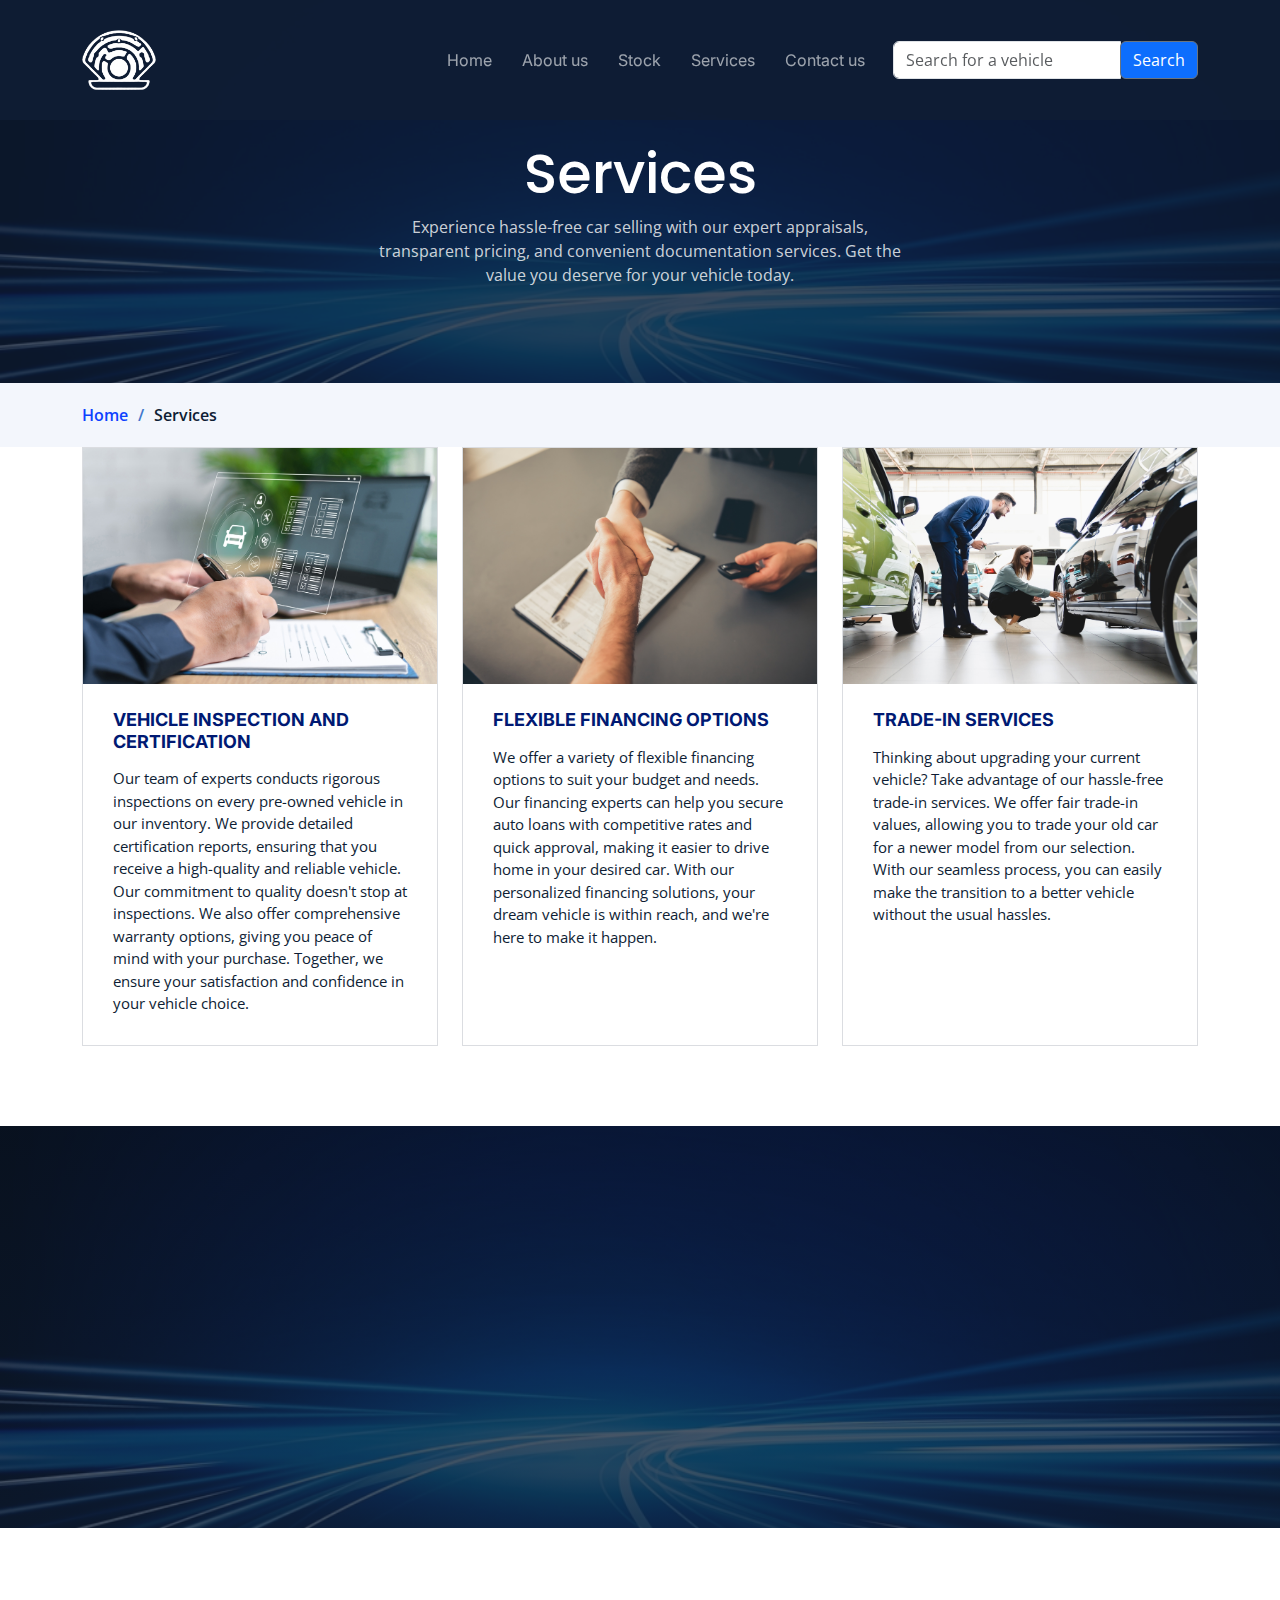
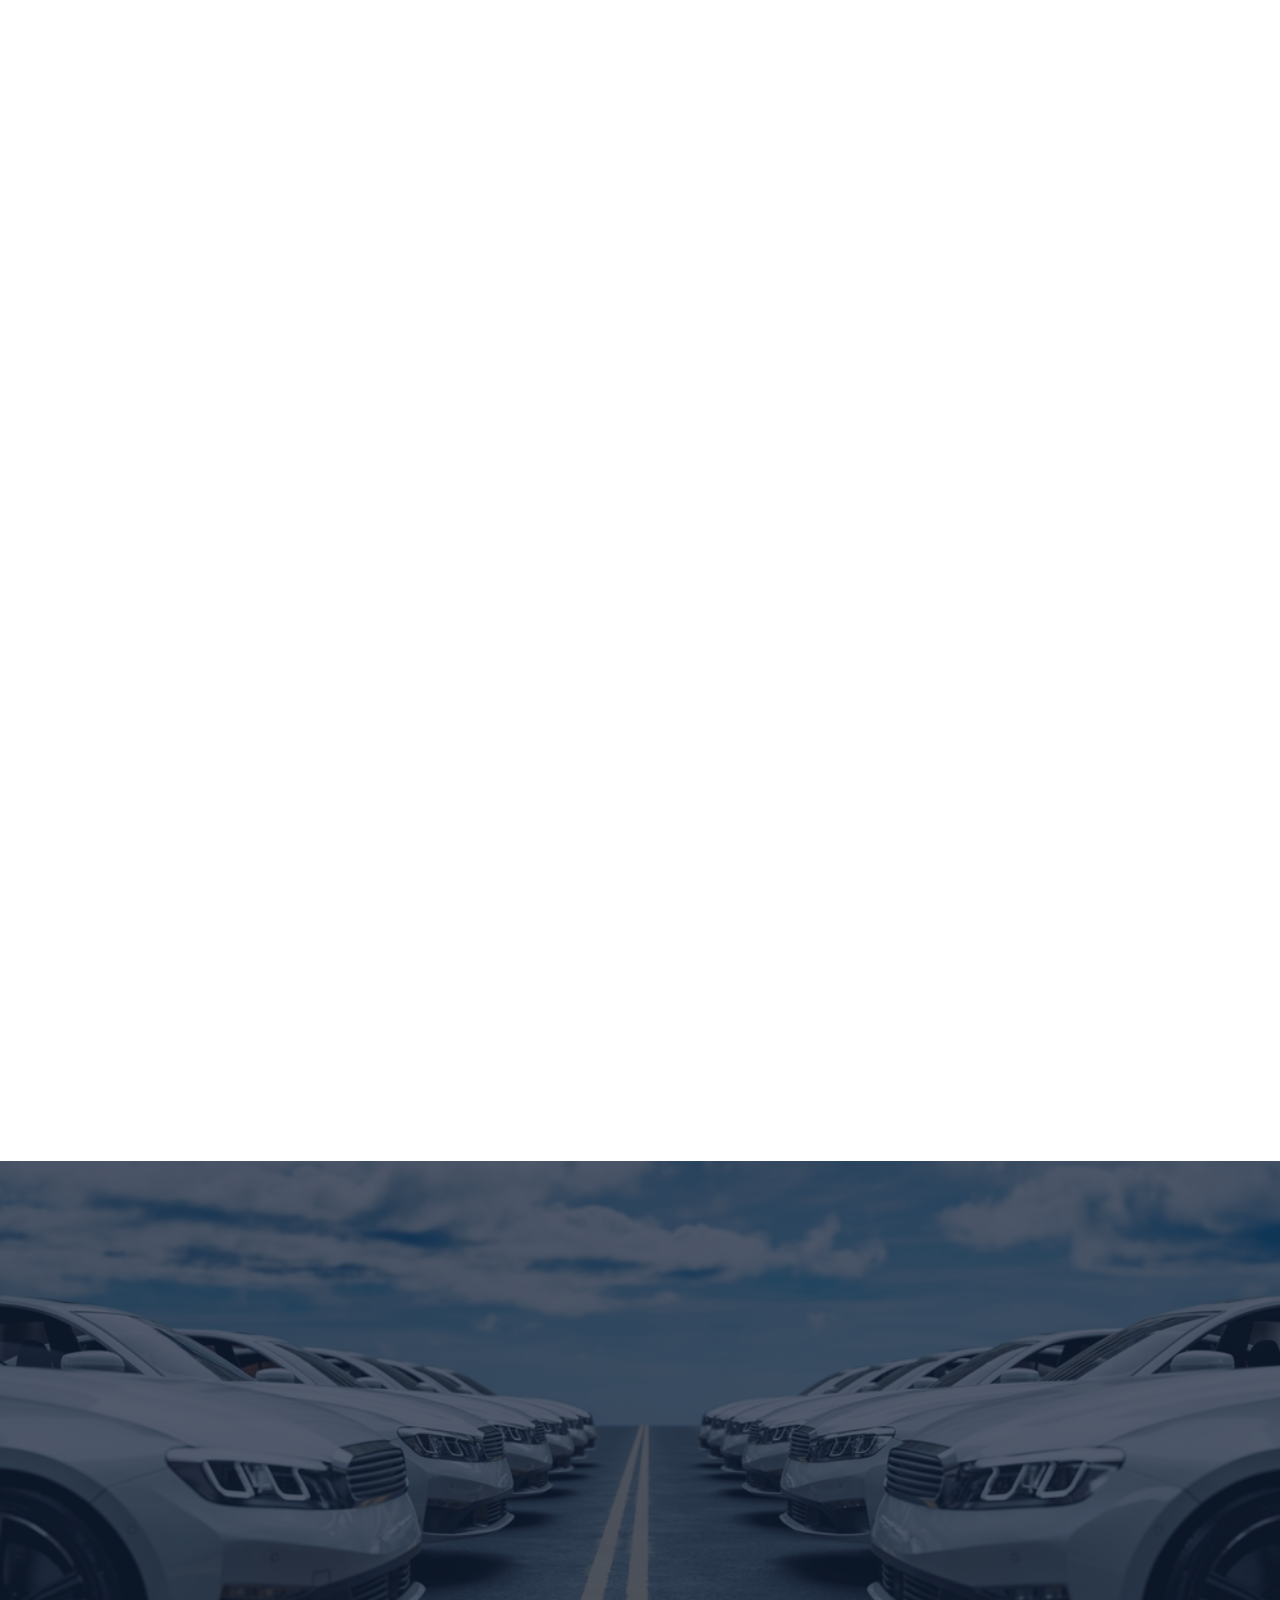
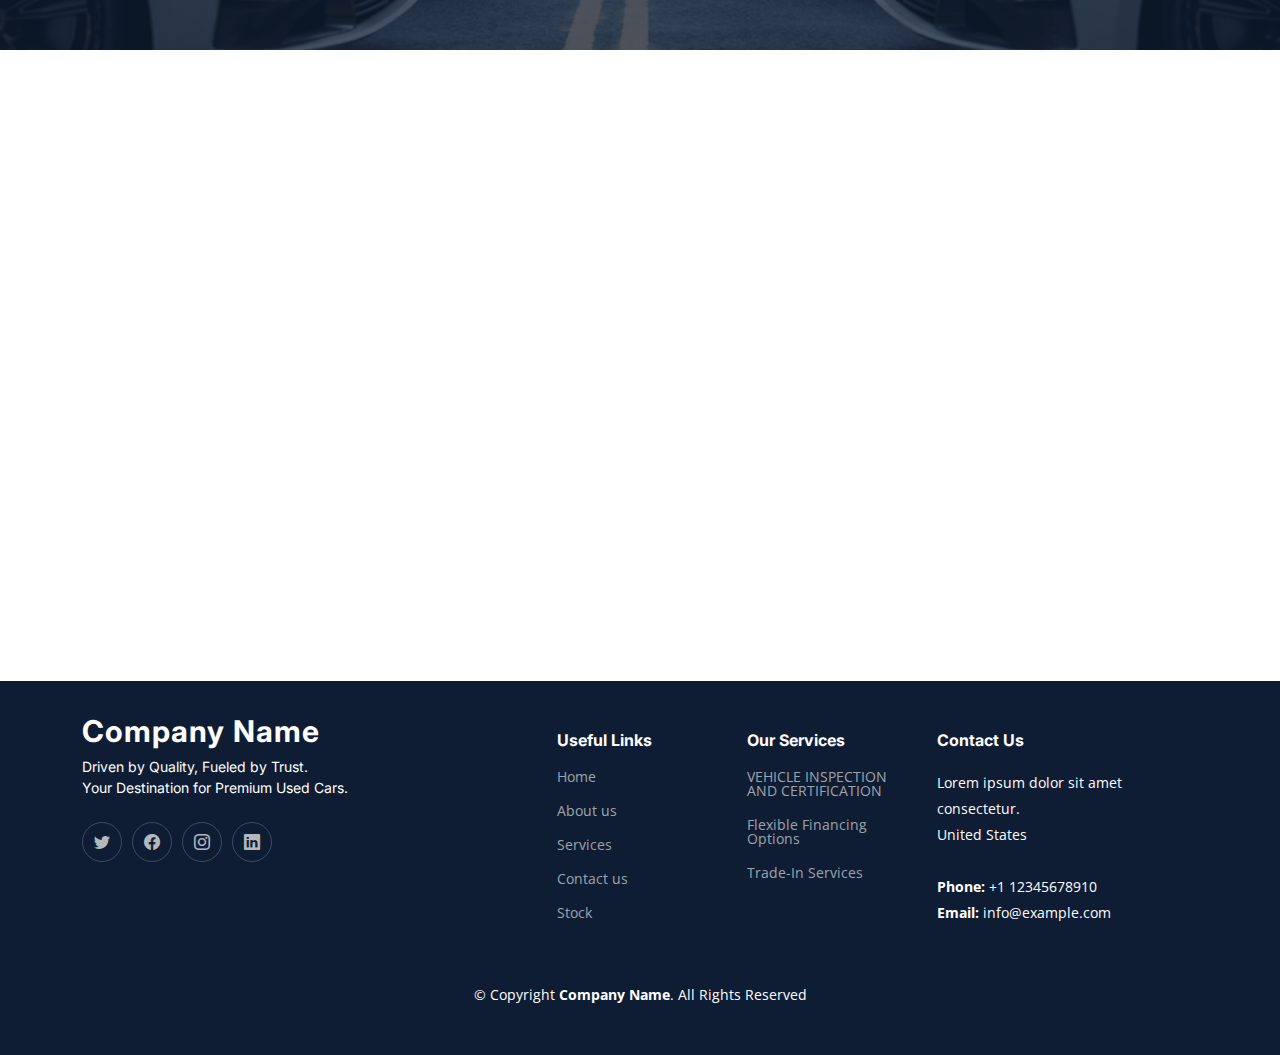
<file: services.html>
<!DOCTYPE html>
<html lang="en">

<head>
  <meta charset="utf-8">
  <meta content="width=device-width, initial-scale=1.0" name="viewport">
  <title>Car Website</title>
  <meta content="" name="description">
  <meta content="" name="keywords">

  <!-- Favicons -->
  <link href="assets/img/about1.jpeg" rel="icon">
  <link href="assets/img/about1.jpeg" rel="apple-touch-icon">

  <!-- Google Fonts -->
  <link rel="preconnect" href="https://fonts.googleapis.com">
  <link rel="preconnect" href="https://fonts.gstatic.com" crossorigin>
  <link
    href="https://fonts.googleapis.com/css2?family=Open+Sans:ital,wght@0,300;0,400;0,500;0,600;0,700;1,300;1,400;1,600;1,700&family=Poppins:ital,wght@0,300;0,400;0,500;0,600;0,700;1,300;1,400;1,500;1,600;1,700&family=Inter:ital,wght@0,300;0,400;0,500;0,600;0,700;1,300;1,400;1,500;1,600;1,700&display=swap"
    rel="stylesheet">

 <!-- Vendor CSS Files -->
 <link href="assets/css/1.css" rel="stylesheet">
 <link href="assets/vendor/bootstrap-icons/bootstrap-icons.css" rel="stylesheet">
 <link href="assets/vendor/fontawesome-free/css/all.min.css" rel="stylesheet">
 <link href="assets/vendor/glightbox/css/glightbox.min.css" rel="stylesheet">
 <link href="assets/vendor/swiper/swiper-bundle.min.css" rel="stylesheet">
 <link href="assets/vendor/aos/aos.css" rel="stylesheet">

 <!--  Main CSS File -->
 <link href="assets/css/7.css" rel="stylesheet">


  
</head>

<body>
 <!-- ======= Header ======= -->
 <header id="header" class="header d-flex align-items-center fixed-top" style="background-color: rgba(14, 29, 52, 0.9);">
  <div class="container-fluid container-xl d-flex align-items-center justify-content-between">

    <a href="index.html" class="logo d-flex align-items-center">
      <!-- Uncomment the line below if you also wish to use an image logo -->
      <img src="assets/img/log.png" alt="">
    </a>

    <i class="mobile-nav-toggle mobile-nav-show bi bi-list"></i>
    <i class="mobile-nav-toggle mobile-nav-hide d-none bi bi-x"></i>
    <nav id="navbar" class="navbar">
      <ul>
        <li><a href="index.html">Home</a></li>
        <li><a href="aboutus.html">About us</a></li>
        <li><a href="stock.html">Stock</a></li>
        <li><a href="services.html">Services</a></li>

        <li><a href="contact.html">Contact us</a></li>

      
        &nbsp; &nbsp; &nbsp; &nbsp; 
        <form class="form-inline">
          <div class="input-group">
            <input type="text" class="form-control" placeholder="Search for a vehicle" aria-label="Search" aria-describedby="basic-addon2">
            <div class="input-group-append">
              <button class="btn btn-outline-secondary" type="submit" style="background-color: #0d6efd; color: white;">Search</button>
            </div>
          </div>
        </form>


        
     
     
      
  

      </ul>
    </nav><!-- .navbar -->

  </div>
</header><!-- End Header -->
<!-- End Header -->



  <main id="main">

    <!-- ======= Breadcrumbs ======= -->
    <div class="breadcrumbs">
      <div class="page-header d-flex align-items-center" style="background-image: url('assets/img/bg1.jpeg');">
        <div class="container position-relative">
          <div class="row d-flex justify-content-center">
            <div class="col-lg-6 text-center">
              <h2>Services</h2>
              <p>Experience hassle-free car selling with our expert appraisals, transparent pricing, and convenient documentation services. Get the value you deserve for your vehicle today.</p>
            </div>
          </div>
        </div>
      </div>
      <nav>
        <div class="container">
          <ol>
            <li><a href="index.html">Home</a></li>
            <li>Services</li>
          </ol>
        </div>
      </nav>
    </div><!-- End Breadcrumbs -->


    <!-- ======= Services Section ======= -->
    <section id="service" class="services pt-0">
      <div class="container" data-aos="fade-up">



        <div class="row gy-4">

          <div class="col-lg-4 col-md-6" data-aos="fade-up" data-aos-delay="100">
            <div class="card">
              <div class="card-img">
                <img src="assets/img/s1.jpeg" alt="" class="img-fluid">
              </div>
              <h3><a href="" class="stretched-link">Vehicle Inspection and Certification </a></h3>
              <p> Our team of experts conducts rigorous inspections on every pre-owned vehicle in our inventory. We
                provide detailed certification reports, ensuring that you receive a high-quality and reliable vehicle.
                Our commitment to quality doesn't stop at inspections. We also offer comprehensive warranty options,
                giving you peace of mind with your purchase. Together, we ensure your satisfaction and confidence in
                your vehicle choice.
              </p>
            </div>
          </div><!-- End Card Item -->

          <div class="col-lg-4 col-md-6" data-aos="fade-up" data-aos-delay="200">
            <div class="card">
              <div class="card-img">
                <img src="assets/img/s2.jpeg" alt="" class="img-fluid">
              </div>
              <h3><a href="" class="stretched-link">Flexible Financing Options</a></h3>
              <p>We offer a variety of flexible financing options to suit your budget and needs. Our financing experts
                can help you secure auto loans with competitive rates and quick approval, making it easier to drive home
                in your desired car. With our personalized financing solutions, your dream vehicle is within reach, and
                we're here to make it happen.</p>
            </div>
          </div><!-- End Card Item -->

          <div class="col-lg-4 col-md-6" data-aos="fade-up" data-aos-delay="300">
            <div class="card">
              <div class="card-img">
                <img src="assets/img/s3.jpeg" alt="" class="img-fluid">
              </div>
              <h3><a href="" class="stretched-link">Trade-In Services </a></h3>
              <p>Thinking about upgrading your current vehicle? Take advantage of our hassle-free trade-in services. We
                offer fair trade-in values, allowing you to trade your old car for a newer model from our selection.
                With our seamless process, you can easily make the transition to a better vehicle without the usual
                hassles.</p>
            </div>
          </div><!-- End Card Item -->



        </div>

      </div>
    </section><!-- End Services Section -->





    <!-- ======= Call To Action Section ======= -->
    <section id="call-to-action" class="call-to-action">
      <div class="container" data-aos="zoom-out">

        <div class="row justify-content-center">
          <div class="col-lg-8 text-center">
            <h3>Your Journey Starts Here</h3>
            <p>Welcome to the ultimate destination for car enthusiasts. Discover a world of possibilities as you explore
              our vast inventory of quality vehicles. Your journey to finding the perfect car begins right here, where
              every ride is an adventure waiting to happen.</p>
            <a class="cta-btn" href="stock.html">Explore Inventory</a>
          </div>
        </div>

      </div>
    </section><!-- End Call To Action Section -->

    <!-- ======= Features Section ======= -->
    <section id="features" class="features">
      <div class="container">

        <div class="row gy-4 align-items-center features-item" data-aos="fade-up">

          <div class="col-md-5">
            <img src="assets/img/h1.jpeg" class="img-fluid" alt="">
          </div>
          <div class="col-md-7">
            <h3>Discover Your Dream Ride - Quality Cars Await</h3>
            <p class="">
              Get ready to embark on an exciting journey as you discover your dream car right here on our website. Our
              wide selection of quality vehicles awaits your exploration. Whether you're in search of a sleek sedan, a
              versatile SUV, or a powerful pickup truck, you'll find the perfect ride that suits your style and needs.
              Our commitment to excellence ensures that every car in our inventory meets high-quality standards, giving
              you the peace of mind you deserve. Start your car-buying adventure today and experience the joy of driving
              a vehicle that truly fits your lifestyle.
            </p>

          </div>
        </div><!-- Features Item -->

        <div class="row gy-4 align-items-center features-item" data-aos="fade-up">
          <div class="col-md-5 order-1 order-md-2">
            <img src="assets/img/h2.jpeg" class="img-fluid" alt="">
          </div>
          <div class="col-md-7 order-2 order-md-1">
            <h3>Unbeatable Deals on Wheels</h3>
            <p class="">
              At our car dealership, we're proud to offer unbeatable deals that put you behind the wheel of your dream
              car. Our extensive selection of quality vehicles means you'll have no trouble finding the perfect match
              for your needs. But that's not all – we're committed to ensuring your satisfaction throughout the entire
              car-buying process. Our team is dedicated to helping you secure the best deal, find the right financing,
              and drive away with confidence. Explore our inventory today and experience the thrill of owning a quality
              vehicle at a price that will make you smile.
            </p>

          </div>
        </div><!-- Features Item -->

        <div class="row gy-4 align-items-center features-item" data-aos="fade-up">
          <div class="col-md-5">
            <img src="assets/img/h3.jpeg" class="img-fluid" alt="">
          </div>
          <div class="col-md-7">
            <h3>Why Choose Us for Your Next Car?</h3>
            <p>When it comes to your next car, the choice is clear: choose us. We're more than just a car dealership;
              we're your trusted partner in finding the perfect vehicle. Our foundation is built on trust, quality, and
              reliability. We understand that buying a car is a significant decision, and we're here to make it easier
              for you. With a commitment to providing only the most reliable vehicles, a team dedicated to your
              satisfaction, and a reputation for excellence, we're the smart choice for your next car. Discover the
              difference and experience a seamless car-buying journey with us.</p>

          </div>
        </div><!-- Features Item -->


      </div>
    </section><!-- End Features Section -->


    <!-- ======= Testimonials Section ======= -->
    <section id="testimonials" class="testimonials">
      <div class="container">

        <div class="slides-1 swiper" data-aos="fade-up">
          <div class="swiper-wrapper">


            <div class="swiper-slide">
              <div class="testimonial-item">

                <img src="assets/img/ts1.png" class="testimonial-img" alt="">

                <h3>Kwame</h3>
                <h3>Exceptional Experience</h3>

                <div class="stars">
                  <i class="bi bi-star-fill"></i><i class="bi bi-star-fill"></i><i class="bi bi-star-fill"></i><i
                    class="bi bi-star-fill"></i><i class="bi bi-star-fill"></i>
                </div>
                <p>
                  <i class="bi bi-quote quote-icon-left"></i>
                  My car buying experience was nothing short of exceptional. The team provided honest advice and helped
                  me find a car that fits my lifestyle perfectly. I'm more than happy with my purchase!
                  <i class="bi bi-quote quote-icon-right"></i>
                </p>
              </div>
            </div><!-- End testimonial item -->

            <div class="swiper-slide">
              <div class="testimonial-item">

                <img src="assets/img/ts2.png" class="testimonial-img" alt="">

                <h3>Chinedu</h3>
                <h3>Highly Recommend</h3>


                <div class="stars">
                  <i class="bi bi-star-fill"></i><i class="bi bi-star-fill"></i><i class="bi bi-star-fill"></i><i
                    class="bi bi-star-fill"></i><i class="bi bi-star-fill"></i>
                </div>
                <p>
                  <i class="bi bi-quote quote-icon-left"></i>
                  I was impressed with the selection and quality of cars available. The staff were friendly and
                  knowledgeable, making the buying process smooth and enjoyable. Highly recommend for anyone in search
                  of a reliable used car.
                  <i class="bi bi-quote quote-icon-right"></i>
                </p>
              </div>
            </div><!-- End testimonial item -->

            <div class="swiper-slide">
              <div class="testimonial-item">
                <img src="assets/img/ts3.png" class="testimonial-img" alt="">

                <h3>Tendai</h3>
                <h3>Great Value</h3>


                <div class="stars">
                  <i class="bi bi-star-fill"></i><i class="bi bi-star-fill"></i><i class="bi bi-star-fill"></i><i
                    class="bi bi-star-fill"></i><i class="bi bi-star-fill"></i>
                </div>
                <p>
                  <i class="bi bi-quote quote-icon-left"></i>
                  I found the perfect car at an unbeatable price. Transparent pricing and excellent customer service
                  made me feel confident in my purchase. Definitely the best place to buy a used car!
                  <i class="bi bi-quote quote-icon-right"></i>
                </p>
              </div>
            </div><!-- End testimonial item -->

            <div class="swiper-slide">
              <div class="testimonial-item">
                <img src="assets/img/ts4.png" class="testimonial-img" alt="">

                <h3>Obi</h3>
                <h3>Top-Notch Service</h3>


                <div class="stars">
                  <i class="bi bi-star-fill"></i><i class="bi bi-star-fill"></i><i class="bi bi-star-fill"></i><i
                    class="bi bi-star-fill"></i><i class="bi bi-star-fill"></i>
                </div>
                <p>
                  <i class="bi bi-quote quote-icon-left"></i>
                  The level of service I received was top-notch. They really went the extra mile to ensure I was
                  completely satisfied with my car. I appreciate their dedication and professionalism.
                  <i class="bi bi-quote quote-icon-right"></i>
                </p>
              </div>
            </div><!-- End testimonial item -->

          </div>
          <div class="swiper-pagination"></div>
        </div>

      </div>
    </section><!-- End Testimonials Section -->

    <!-- ======= Frequently Asked Questions Section ======= -->
    <section id="faq" class="faq">
      <div class="container" data-aos="fade-up">

        <div class="section-header">
          <span>Frequently Asked Questions</span>
          <h2>Frequently Asked Questions</h2>

        </div>

        <div class="row justify-content-center" data-aos="fade-up" data-aos-delay="200">
          <div class="col-lg-10">

            <div class="accordion accordion-flush" id="faqlist">

              <div class="accordion-item">
                <h3 class="accordion-header">
                  <button class="accordion-button collapsed" type="button" data-bs-toggle="collapse"
                    data-bs-target="#faq-content-1">
                    <i class="bi bi-question-circle question-icon"></i>
                    What Can I Expect in Terms of the Condition of Your Used Cars?
                  </button>
                </h3>
                <div id="faq-content-1" class="accordion-collapse collapse" data-bs-parent="#faqlist">
                  <div class="accordion-body">
                    We take great care to ensure the quality of our used cars. Every vehicle undergoes a thorough
                    inspection to meet our standards for reliability and performance.
                  </div>
                </div>
              </div><!-- # Faq item-->

              <div class="accordion-item">
                <h3 class="accordion-header">
                  <button class="accordion-button collapsed" type="button" data-bs-toggle="collapse"
                    data-bs-target="#faq-content-2">
                    <i class="bi bi-question-circle question-icon"></i>
                    Do You Offer Financing Solutions?
                  </button>
                </h3>
                <div id="faq-content-2" class="accordion-collapse collapse" data-bs-parent="#faqlist">
                  <div class="accordion-body">
                    Yes, we offer financing solutions to make your car purchase more affordable. Our financing experts
                    can guide you through the process and help you secure an auto loan with competitive rates.
                  </div>
                </div>
              </div><!-- # Faq item-->

              <div class="accordion-item">
                <h3 class="accordion-header">
                  <button class="accordion-button collapsed" type="button" data-bs-toggle="collapse"
                    data-bs-target="#faq-content-3">
                    <i class="bi bi-question-circle question-icon"></i>
                    Is Vehicle Trade-In Available at Your Dealership?
                  </button>
                </h3>
                <div id="faq-content-3" class="accordion-collapse collapse" data-bs-parent="#faqlist">
                  <div class="accordion-body">
                    Absolutely, we welcome trade-ins. Bring your current vehicle to our dealership, and our team will
                    provide a fair appraisal. You can use the trade-in value toward the purchase of one of our quality
                    used cars.
                  </div>
                </div>
              </div><!-- # Faq item-->

              <div class="accordion-item">
                <h3 class="accordion-header">
                  <button class="accordion-button collapsed" type="button" data-bs-toggle="collapse"
                    data-bs-target="#faq-content-4">
                    <i class="bi bi-question-circle question-icon"></i>
                    Can I Schedule a Test Drive?
                  </button>
                </h3>
                <div id="faq-content-4" class="accordion-collapse collapse" data-bs-parent="#faqlist">
                  <div class="accordion-body">
                    <i class="bi bi-question-circle question-icon"></i>
                    Yes, you can schedule a test drive for any of our available vehicles. Simply contact our dealership,
                    and our team will arrange a convenient time for you to experience the car firsthand.
                  </div>
                </div>
              </div><!-- # Faq item-->

              <div class="accordion-item">
                <h3 class="accordion-header">
                  <button class="accordion-button collapsed" type="button" data-bs-toggle="collapse"
                    data-bs-target="#faq-content-5">
                    <i class="bi bi-question-circle question-icon"></i>
                    Do You Provide Vehicle History Reports?
                  </button>
                </h3>
                <div id="faq-content-5" class="accordion-collapse collapse" data-bs-parent="#faqlist">
                  <div class="accordion-body">
                    Yes, we offer vehicle history reports for our used cars. These reports provide valuable information
                    about the vehicle's past, including any accidents or maintenance records, helping you make an
                    informed decision.
                  </div>
                </div>
              </div><!-- # Faq item-->

            </div>

          </div>
        </div>

      </div>
    </section><!-- End Frequently Asked Questions Section -->

  </main><!-- End #main -->


  <!-- ======= Footer ======= -->
  <footer id="footer" class="footer">

    <div class="container">
      <div class="row gy-4">
        <div class="col-lg-5 col-md-12 footer-info">
          <a href="index.html" class="logo d-flex align-items-center">
            <span>Company Name</span>
          </a>
          <p>Driven by Quality, Fueled by Trust. <br>
            Your Destination for Premium Used Cars.</p>
          <div class="social-links d-flex mt-4">
            <a href="#" class="twitter"><i class="bi bi-twitter"></i></a>
            <a href="#" class="facebook"><i class="bi bi-facebook"></i></a>
            <a href="#" class="instagram"><i class="bi bi-instagram"></i></a>
            <a href="#" class="linkedin"><i class="bi bi-linkedin"></i></a>
          </div>
        </div>

        <div class="col-lg-2 col-6 footer-links">
          <h4>Useful Links</h4>
          <ul>

            <li><a href="index.html">Home</a></li>
            <li><a href="aboutus.html">About us</a></li>

            <li><a href="services.html">Services</a></li>
            <li><a href="contact.html">Contact us</a></li>
            <li><a href="stock.html">Stock</a></li>
          </ul>
        </div>

        <div class="col-lg-2 col-6 footer-links">
          <h4>Our Services</h4>
          <ul>
            <li><a href="services.html">VEHICLE INSPECTION AND CERTIFICATION</a></li>
            <li><a href="services.html">Flexible Financing Options</a></li>
            <li><a href="services.html">Trade-In Services</a></li>

          </ul>
        </div>

        <div class="col-lg-3 col-md-12 footer-contact text-center text-md-start">
          <h4>Contact Us</h4>
          <p>
            Lorem ipsum dolor sit amet consectetur.<br>
            United States <br><br>
            <strong>Phone:</strong> +1 12345678910<br>
            <strong>Email:</strong> info@example.com<br>
          </p>

        </div>

      </div>
    </div>

    <div class="container mt-4">
      <div class="copyright">
        &copy; Copyright <strong><span>Company Name</span></strong>. All Rights Reserved
      </div>

    </div>

  </footer><!-- End Footer -->
  <!-- End Footer -->

  <a href="#" class="scroll-top d-flex align-items-center justify-content-center"><i
      class="bi bi-arrow-up-short"></i></a>

  <div id="preloader"></div>

  <!-- Vendor JS Files -->
  <script src="assets/js/1.js"></script>
  <script src="assets/js/2.js"></script>
  <script src="assets/js/3.js"></script>
  <script src="assets/js/4.js"></script>
  <script src="assets/js/5.js"></script>
  <script src="assets/js/6.js"></script>

  <!--   Main JS File -->
  <script src="assets/js/7.js"></script>

</body>

</html>
</file>
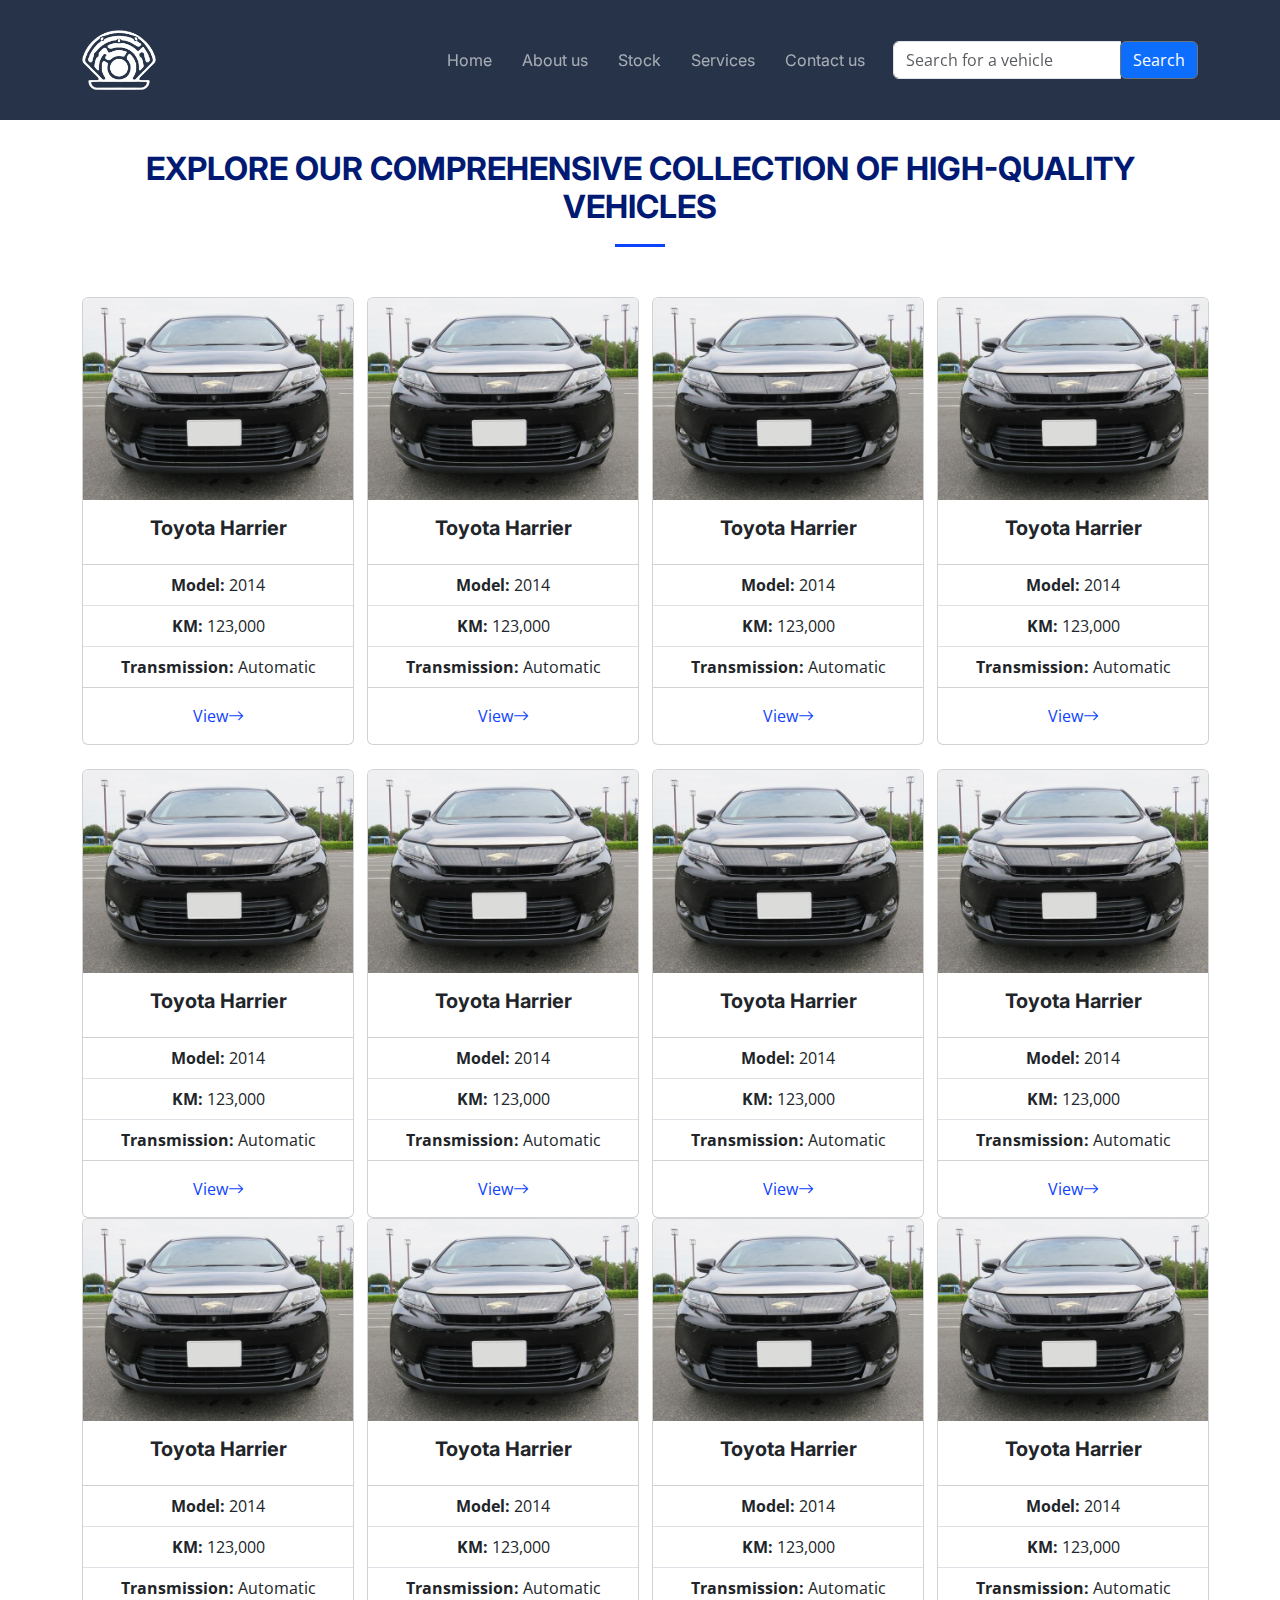
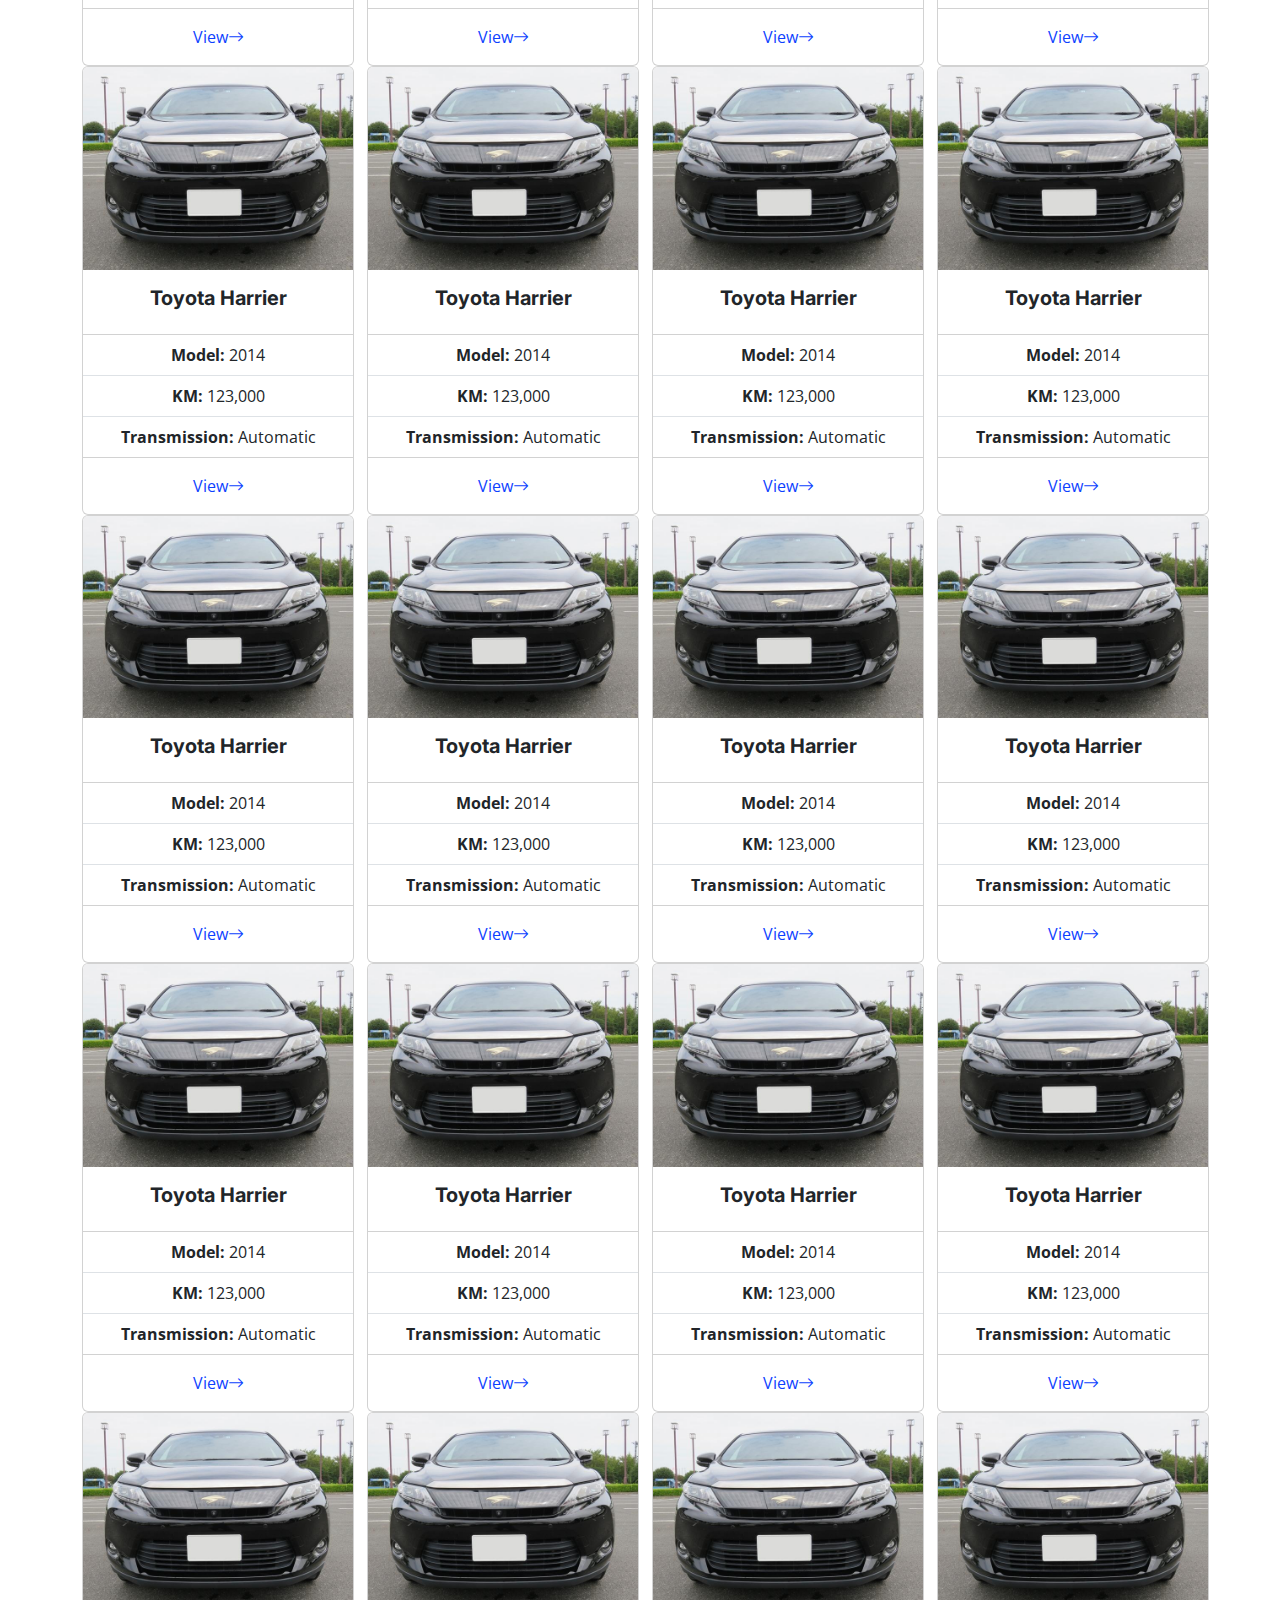
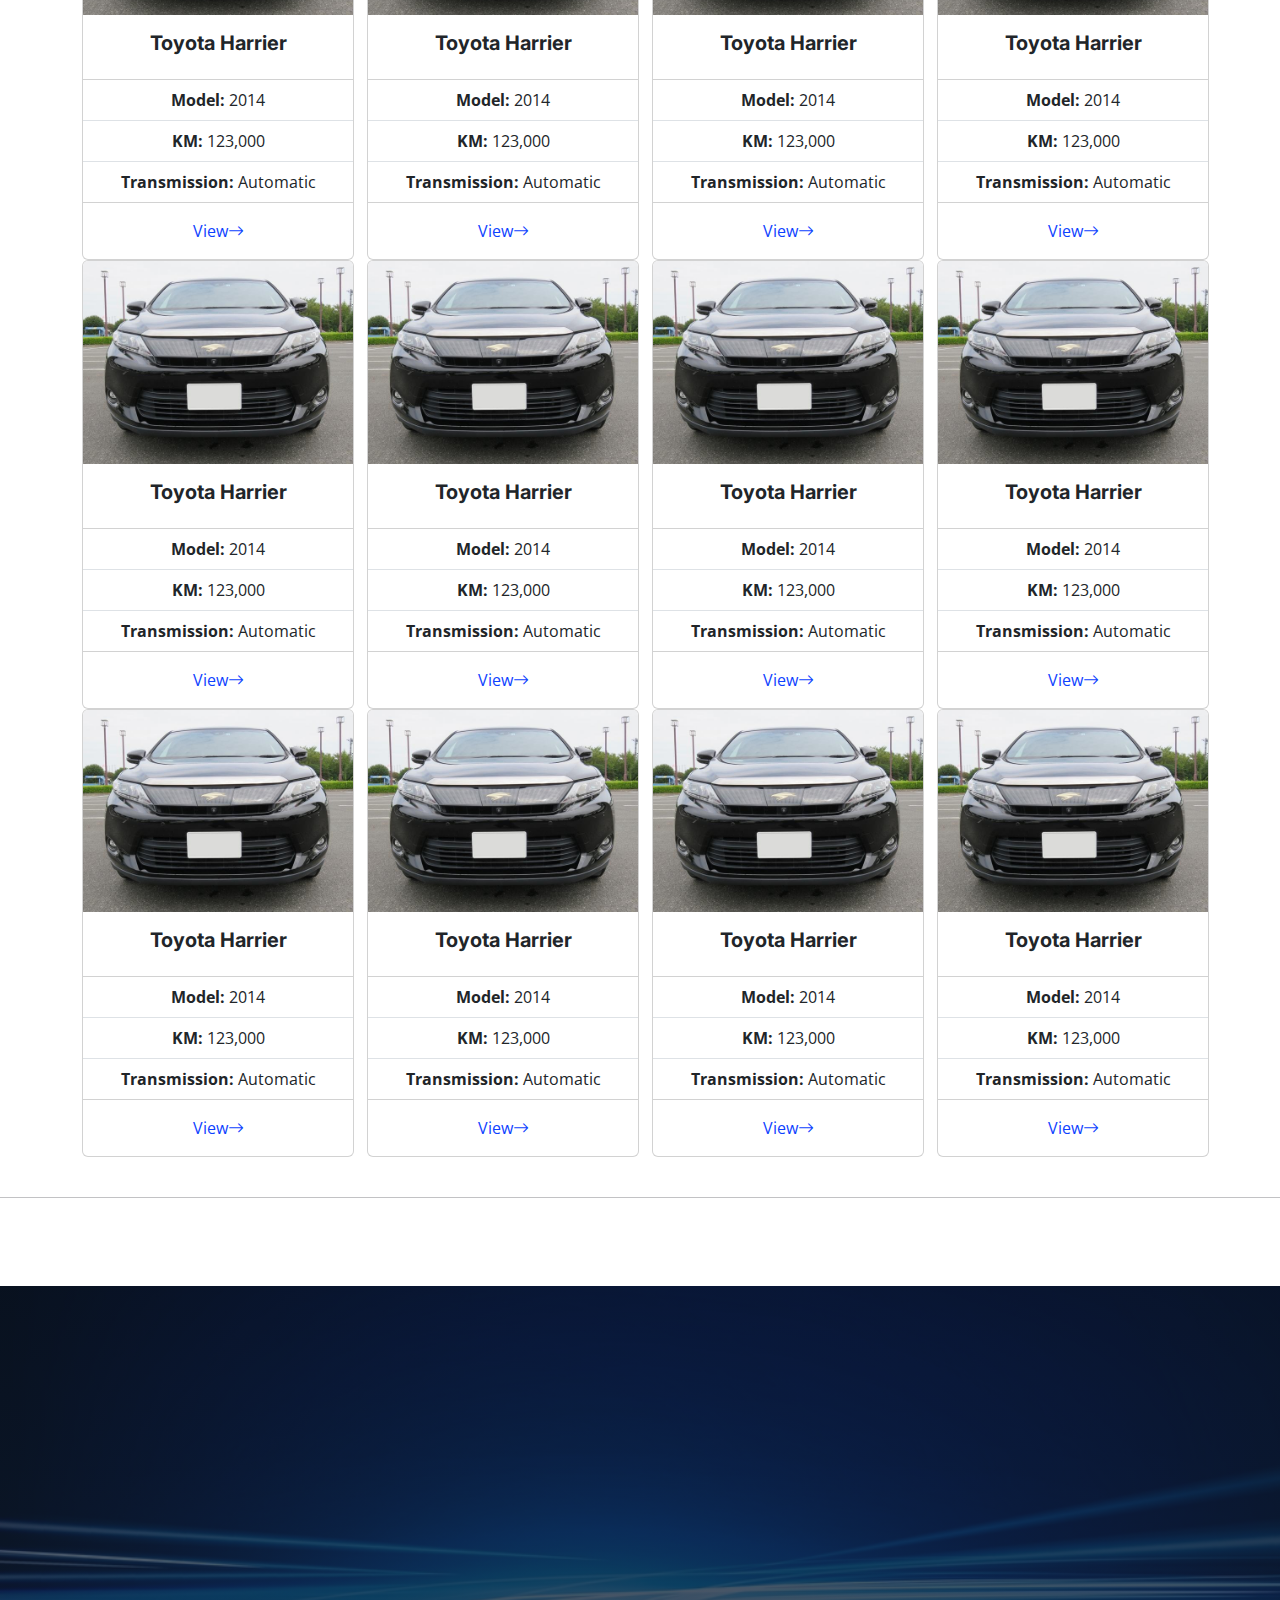
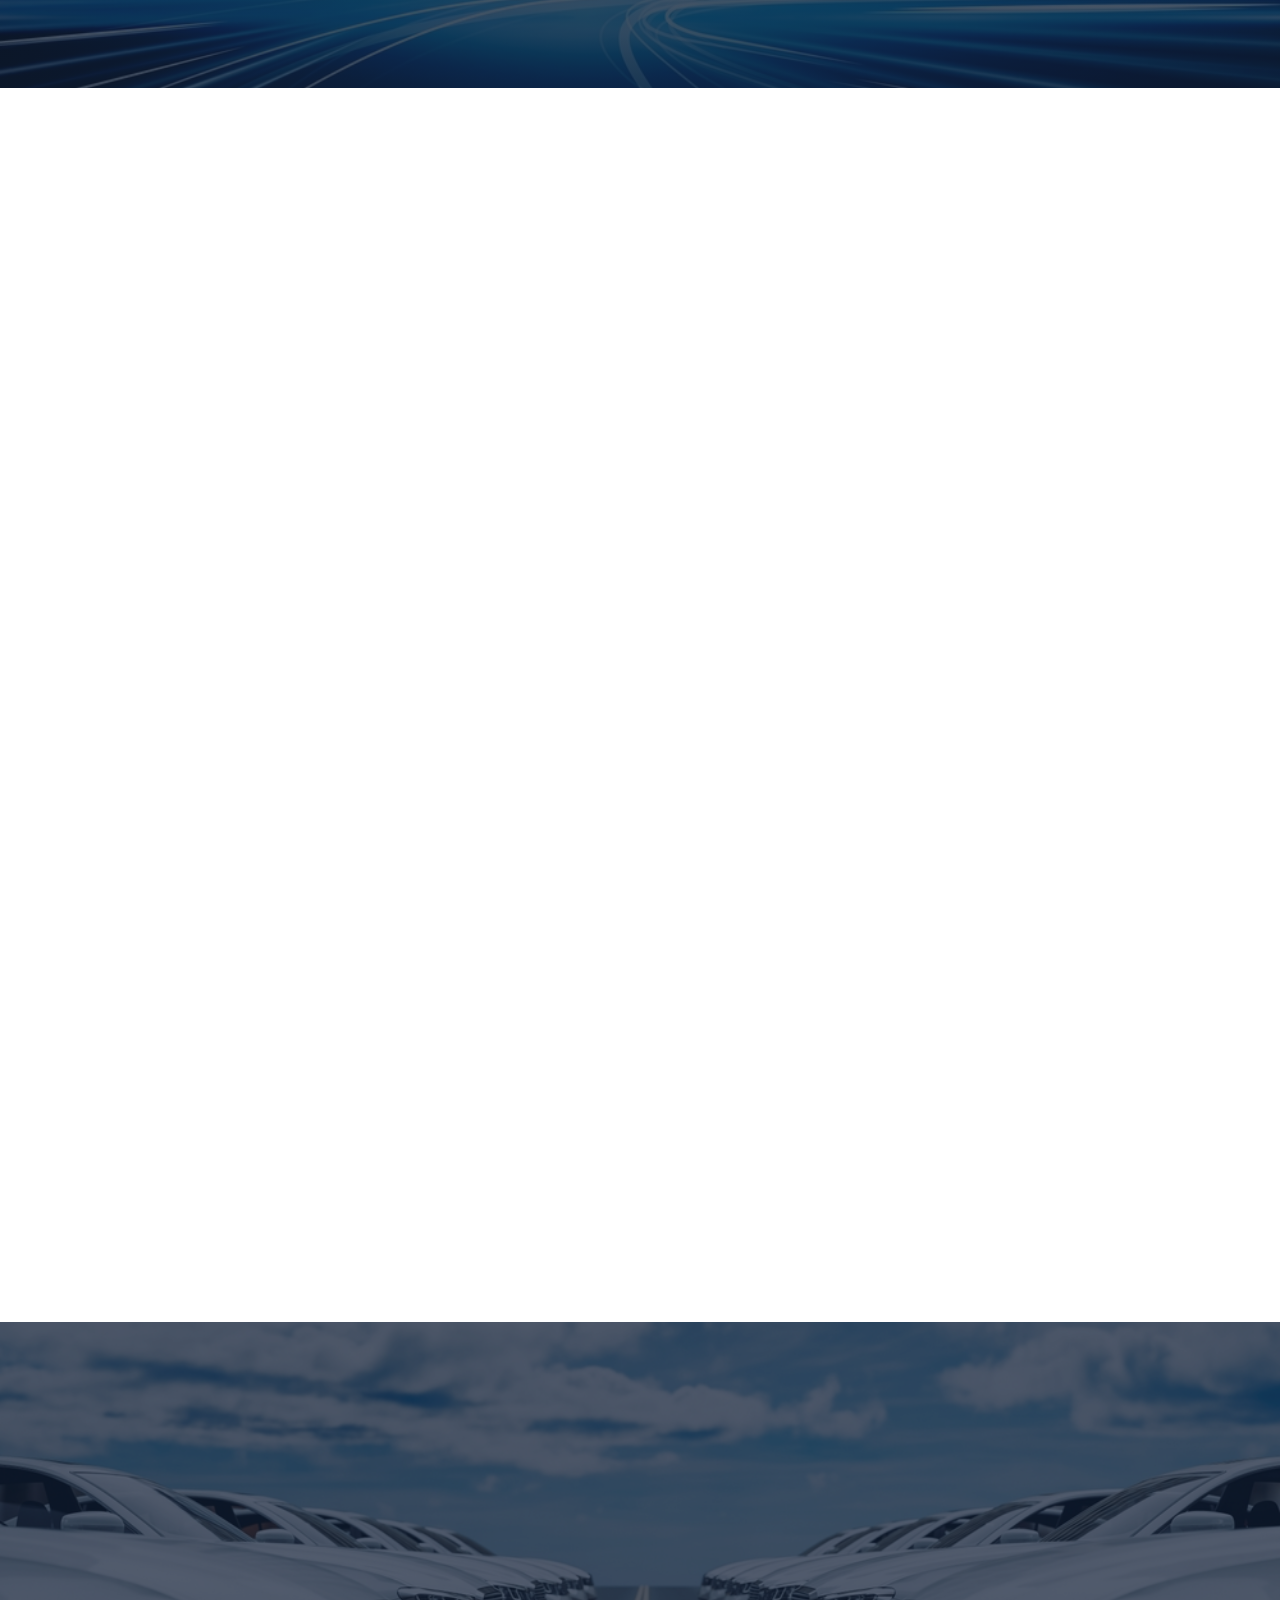
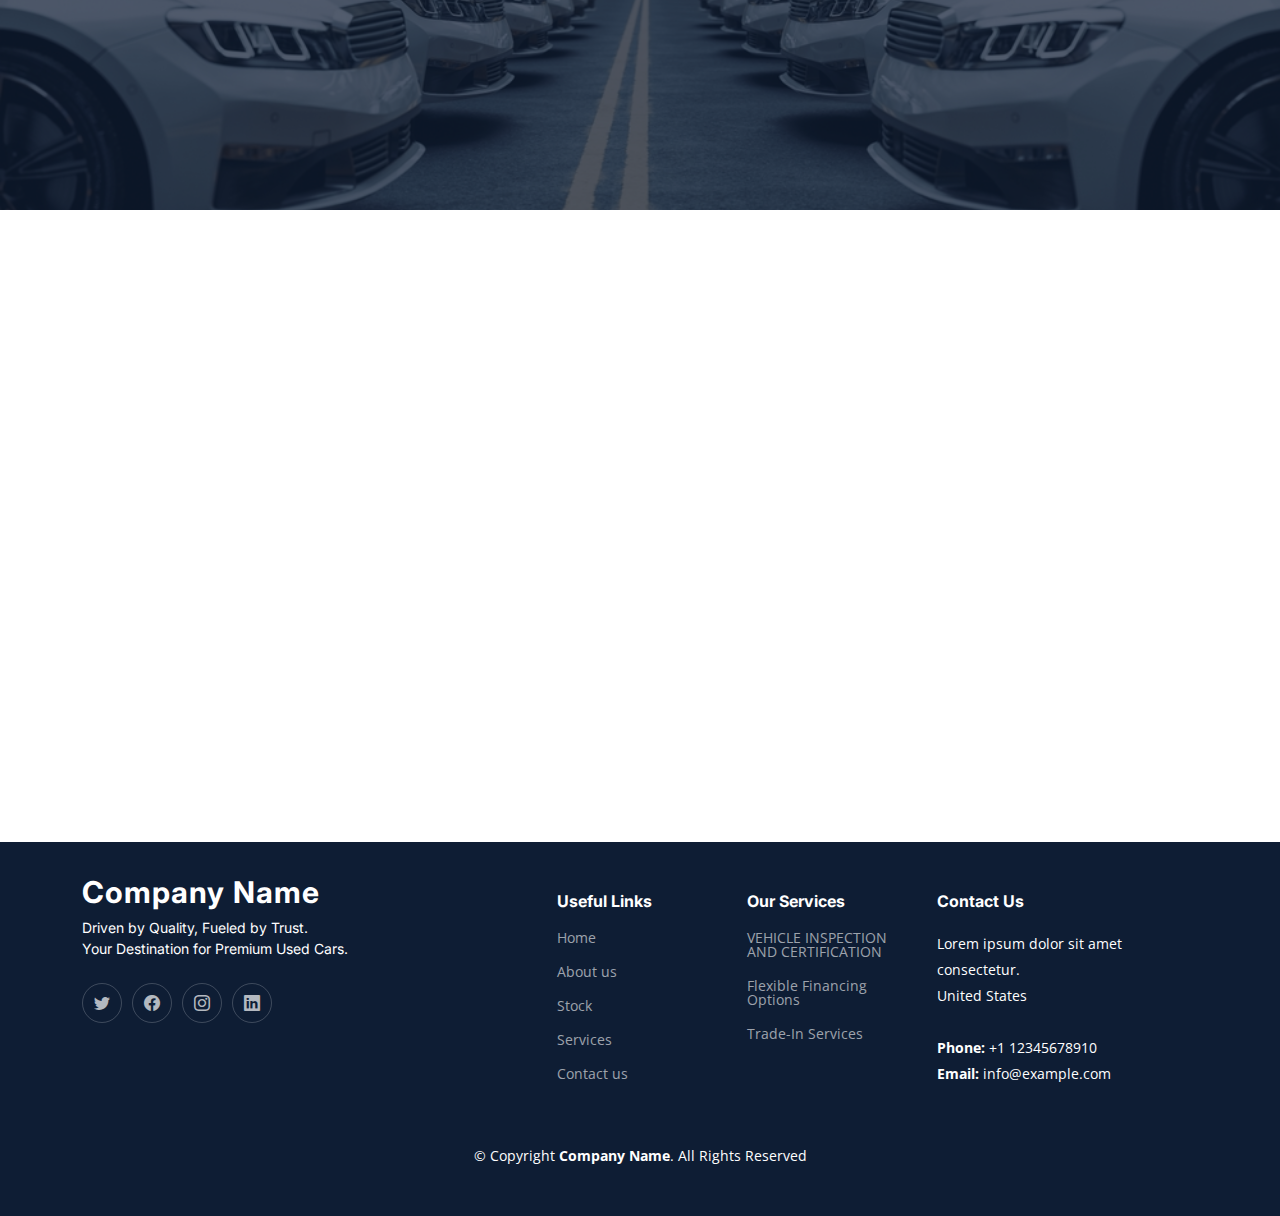
<file: stock.html>
<!DOCTYPE html>
<html lang="en">

<head>
  <meta charset="utf-8">
  <meta content="width=device-width, initial-scale=1.0" name="viewport">
  
  <title>Car Website</title>
  <meta content="" name="description">
  <meta content="" name="keywords">

  <!-- Favicons -->
  <link href="assets/img/about1.jpeg" rel="icon">
  <link href="assets/img/about1.jpeg" rel="apple-touch-icon">


  <!-- Google Fonts -->
  <link rel="preconnect" href="https://fonts.googleapis.com">
  <link rel="preconnect" href="https://fonts.gstatic.com" crossorigin>
  <link
    href="https://fonts.googleapis.com/css2?family=Open+Sans:ital,wght@0,300;0,400;0,500;0,600;0,700;1,300;1,400;1,600;1,700&family=Poppins:ital,wght@0,300;0,400;0,500;0,600;0,700;1,300;1,400;1,500;1,600;1,700&family=Inter:ital,wght@0,300;0,400;0,500;0,600;0,700;1,300;1,400;1,500;1,600;1,700&display=swap"
    rel="stylesheet">

  <!-- Vendor CSS Files -->
  <link href="assets/css/1.css" rel="stylesheet">
  <link href="assets/vendor/bootstrap-icons/bootstrap-icons.css" rel="stylesheet">
  <link href="assets/vendor/fontawesome-free/css/all.min.css" rel="stylesheet">
  <link href="assets/vendor/glightbox/css/glightbox.min.css" rel="stylesheet">
  <link href="assets/vendor/swiper/swiper-bundle.min.css" rel="stylesheet">
  <link href="assets/vendor/aos/aos.css" rel="stylesheet">

  <!--  Main CSS File -->
  <link href="assets/css/7.css" rel="stylesheet">


 
</head>

<body>

 <!-- ======= Header ======= -->
 <header id="header" class="header d-flex align-items-center fixed-top" style="background-color: rgba(14, 29, 52, 0.9);">
  <div class="container-fluid container-xl d-flex align-items-center justify-content-between">

    <a href="index.html" class="logo d-flex align-items-center">
      <!-- Uncomment the line below if you also wish to use an image logo -->
      <img src="assets/img/log.png" alt="">
    </a>

    <i class="mobile-nav-toggle mobile-nav-show bi bi-list"></i>
    <i class="mobile-nav-toggle mobile-nav-hide d-none bi bi-x"></i>
    <nav id="navbar" class="navbar">
      <ul>
        <li><a href="index.html">Home</a></li>
        <li><a href="aboutus.html">About us</a></li>
        <li><a href="stock.html">Stock</a></li>
        <li><a href="services.html">Services</a></li>

        <li><a href="contact.html">Contact us</a></li>

      
        &nbsp; &nbsp; &nbsp; &nbsp; 
        <form class="form-inline">
          <div class="input-group">
            <input type="text" class="form-control" placeholder="Search for a vehicle" aria-label="Search" aria-describedby="basic-addon2">
            <div class="input-group-append">
              <button class="btn btn-outline-secondary" type="submit" style="background-color: #0d6efd; color: white;">Search</button>
            </div>
          </div>
        </form>


        
     
     
      
  

      </ul>
    </nav><!-- .navbar -->

  </div>
</header><!-- End Header -->
<!-- End Header -->
<!-- End Header -->
  <!-- End Header -->


  <br><br><br><br><br>
  

<center>

<div class="container">
  <div class="row">


    <div class="section-header">
    
      <h2>Explore Our Comprehensive Collection of High-Quality Vehicles</h2>

    </div>

    <div class="col-lg-3">
      <div class="card" style="width: 17rem;">
        <img src="assets/img/ha1.jpg" class="card-img-top" alt="...">
        <div class="card-body">
          <h5 class="card-title"><b> Toyota  Harrier</b></h5>
          <p class="card-text"></p>
        </div>
        <ul class="list-group list-group-flush">
          <li class="list-group-item"> <b>Model:</b> 2014 </li>
          <li class="list-group-item"> <b>KM:</b> 123,000
</li>
          <li class="list-group-item"> <b>Transmission:</b> Automatic </li>
        </ul>
        <div class="card-body">
          <a href="details.html" class="readmore stretched-link"><span>View</span><i
            class="bi bi-arrow-right"></i></a>
    
     
        </div>
      </div>
    </div>





    <div class="col-lg-3">
      <div class="card" style="width: 17rem;">
        <img src="assets/img/ha1.jpg" class="card-img-top" alt="...">
        <div class="card-body">
          <h5 class="card-title"><b> Toyota  Harrier</b></h5>
          <p class="card-text"></p>
        </div>
        <ul class="list-group list-group-flush">
          <li class="list-group-item"> <b>Model:</b> 2014 </li>
          <li class="list-group-item"> <b>KM:</b> 123,000
</li>
          <li class="list-group-item"> <b>Transmission:</b> Automatic </li>
        </ul>
        <div class="card-body">
          <a href="details.html" class="readmore stretched-link"><span>View</span><i
            class="bi bi-arrow-right"></i></a>
    
     
        </div>
      </div>
    </div>




    <div class="col-lg-3">
      <div class="card" style="width: 17rem;">
        <img src="assets/img/ha1.jpg" class="card-img-top" alt="...">
        <div class="card-body">
          <h5 class="card-title"><b> Toyota  Harrier</b></h5>
          <p class="card-text"></p>
        </div>
        <ul class="list-group list-group-flush">
          <li class="list-group-item"> <b>Model:</b> 2014 </li>
          <li class="list-group-item"> <b>KM:</b> 123,000
</li>
          <li class="list-group-item"> <b>Transmission:</b> Automatic </li>
        </ul>
        <div class="card-body">
          <a href="details.html" class="readmore stretched-link"><span>View</span><i
            class="bi bi-arrow-right"></i></a>
    
     
        </div>
      </div>
    </div>




    <div class="col-lg-3">
      <div class="card" style="width: 17rem;">
        <img src="assets/img/ha1.jpg" class="card-img-top" alt="...">
        <div class="card-body">
          <h5 class="card-title"><b> Toyota  Harrier</b></h5>
          <p class="card-text"></p>
        </div>
        <ul class="list-group list-group-flush">
          <li class="list-group-item"> <b>Model:</b> 2014 </li>
          <li class="list-group-item"> <b>KM:</b> 123,000
</li>
          <li class="list-group-item"> <b>Transmission:</b> Automatic </li>
        </ul>
        <div class="card-body">
          <a href="details.html" class="readmore stretched-link"><span>View</span><i
            class="bi bi-arrow-right"></i></a>
    
     
        </div>
      </div>
    </div>


  </div>
</div>
</center>
<br>


<center>

<div class="container">
  <div class="row">

    <div class="col-lg-3">
      <div class="card" style="width: 17rem;">
        <img src="assets/img/ha1.jpg" class="card-img-top" alt="...">
        <div class="card-body">
          <h5 class="card-title"><b> Toyota  Harrier</b></h5>
          <p class="card-text"></p>
        </div>
        <ul class="list-group list-group-flush">
          <li class="list-group-item"> <b>Model:</b> 2014 </li>
          <li class="list-group-item"> <b>KM:</b> 123,000
</li>
          <li class="list-group-item"> <b>Transmission:</b> Automatic </li>
        </ul>
        <div class="card-body">
          <a href="details.html" class="readmore stretched-link"><span>View</span><i
            class="bi bi-arrow-right"></i></a>
    
     
        </div>
      </div>
    </div>



    <div class="col-lg-3">
      <div class="card" style="width: 17rem;">
        <img src="assets/img/ha1.jpg" class="card-img-top" alt="...">
        <div class="card-body">
          <h5 class="card-title"><b> Toyota  Harrier</b></h5>
          <p class="card-text"></p>
        </div>
        <ul class="list-group list-group-flush">
          <li class="list-group-item"> <b>Model:</b> 2014 </li>
          <li class="list-group-item"> <b>KM:</b> 123,000
</li>
          <li class="list-group-item"> <b>Transmission:</b> Automatic </li>
        </ul>
        <div class="card-body">
          <a href="details.html" class="readmore stretched-link"><span>View</span><i
            class="bi bi-arrow-right"></i></a>
    
     
        </div>
      </div>
    </div>




    <div class="col-lg-3">
      <div class="card" style="width: 17rem;">
        <img src="assets/img/ha1.jpg" class="card-img-top" alt="...">
        <div class="card-body">
          <h5 class="card-title"><b> Toyota  Harrier</b></h5>
          <p class="card-text"></p>
        </div>
        <ul class="list-group list-group-flush">
          <li class="list-group-item"> <b>Model:</b> 2014 </li>
          <li class="list-group-item"> <b>KM:</b> 123,000
</li>
          <li class="list-group-item"> <b>Transmission:</b> Automatic </li>
        </ul>
        <div class="card-body">
          <a href="details.html" class="readmore stretched-link"><span>View</span><i
            class="bi bi-arrow-right"></i></a>
    
     
        </div>
      </div>
    </div>




    <div class="col-lg-3">
      <div class="card" style="width: 17rem;">
        <img src="assets/img/ha1.jpg" class="card-img-top" alt="...">
        <div class="card-body">
          <h5 class="card-title"><b> Toyota  Harrier</b></h5>
          <p class="card-text"></p>
        </div>
        <ul class="list-group list-group-flush">
          <li class="list-group-item"> <b>Model:</b> 2014 </li>
          <li class="list-group-item"> <b>KM:</b> 123,000
</li>
          <li class="list-group-item"> <b>Transmission:</b> Automatic </li>
        </ul>
        <div class="card-body">
          <a href="details.html" class="readmore stretched-link"><span>View</span><i
            class="bi bi-arrow-right"></i></a>
    
     
        </div>
      </div>
    </div>
    

    
  </div>
</div>
</center>



<center>

    <div class="container">
      <div class="row">
    
        <div class="col-lg-3">
          <div class="card" style="width: 17rem;">
            <img src="assets/img/ha1.jpg" class="card-img-top" alt="...">
            <div class="card-body">
              <h5 class="card-title"><b> Toyota  Harrier</b></h5>
              <p class="card-text"></p>
            </div>
            <ul class="list-group list-group-flush">
              <li class="list-group-item"> <b>Model:</b> 2014 </li>
              <li class="list-group-item"> <b>KM:</b> 123,000
</li>
              <li class="list-group-item"> <b>Transmission:</b> Automatic </li>
            </ul>
            <div class="card-body">
              <a href="details.html" class="readmore stretched-link"><span>View</span><i
                class="bi bi-arrow-right"></i></a>
        
         
            </div>
          </div>
        </div>
    
    
    
        <div class="col-lg-3">
          <div class="card" style="width: 17rem;">
            <img src="assets/img/ha1.jpg" class="card-img-top" alt="...">
            <div class="card-body">
              <h5 class="card-title"><b> Toyota  Harrier</b></h5>
              <p class="card-text"></p>
            </div>
            <ul class="list-group list-group-flush">
              <li class="list-group-item"> <b>Model:</b> 2014 </li>
              <li class="list-group-item"> <b>KM:</b> 123,000
</li>
              <li class="list-group-item"> <b>Transmission:</b> Automatic </li>
            </ul>
            <div class="card-body">
              <a href="details.html" class="readmore stretched-link"><span>View</span><i
                class="bi bi-arrow-right"></i></a>
        
         
            </div>
          </div>
        </div>
    
    
    
    
        <div class="col-lg-3">
          <div class="card" style="width: 17rem;">
            <img src="assets/img/ha1.jpg" class="card-img-top" alt="...">
            <div class="card-body">
              <h5 class="card-title"><b> Toyota  Harrier</b></h5>
              <p class="card-text"></p>
            </div>
            <ul class="list-group list-group-flush">
              <li class="list-group-item"> <b>Model:</b> 2014 </li>
              <li class="list-group-item"> <b>KM:</b> 123,000
</li>
              <li class="list-group-item"> <b>Transmission:</b> Automatic </li>
            </ul>
            <div class="card-body">
              <a href="details.html" class="readmore stretched-link"><span>View</span><i
                class="bi bi-arrow-right"></i></a>
        
         
            </div>
          </div>
        </div>
    
    
    
    
        <div class="col-lg-3">
          <div class="card" style="width: 17rem;">
            <img src="assets/img/ha1.jpg" class="card-img-top" alt="...">
            <div class="card-body">
              <h5 class="card-title"><b> Toyota  Harrier</b></h5>
              <p class="card-text"></p>
            </div>
            <ul class="list-group list-group-flush">
              <li class="list-group-item"> <b>Model:</b> 2014 </li>
              <li class="list-group-item"> <b>KM:</b> 123,000
</li>
              <li class="list-group-item"> <b>Transmission:</b> Automatic </li>
            </ul>
            <div class="card-body">
              <a href="details.html" class="readmore stretched-link"><span>View</span><i
                class="bi bi-arrow-right"></i></a>
        
         
            </div>
          </div>
        </div>
        
    
        
      </div>
    </div>
    </center>

    



    <center>

        <div class="container">
          <div class="row">
        
            <div class="col-lg-3">
              <div class="card" style="width: 17rem;">
                <img src="assets/img/ha1.jpg" class="card-img-top" alt="...">
                <div class="card-body">
                  <h5 class="card-title"><b> Toyota  Harrier</b></h5>
                  <p class="card-text"></p>
                </div>
                <ul class="list-group list-group-flush">
                  <li class="list-group-item"> <b>Model:</b> 2014 </li>
                  <li class="list-group-item"> <b>KM:</b> 123,000
</li>
                  <li class="list-group-item"> <b>Transmission:</b> Automatic </li>
                </ul>
                <div class="card-body">
                  <a href="details.html" class="readmore stretched-link"><span>View</span><i
                    class="bi bi-arrow-right"></i></a>
            
             
                </div>
              </div>
            </div>
        
        
        
            <div class="col-lg-3">
              <div class="card" style="width: 17rem;">
                <img src="assets/img/ha1.jpg" class="card-img-top" alt="...">
                <div class="card-body">
                  <h5 class="card-title"><b> Toyota  Harrier</b></h5>
                  <p class="card-text"></p>
                </div>
                <ul class="list-group list-group-flush">
                  <li class="list-group-item"> <b>Model:</b> 2014 </li>
                  <li class="list-group-item"> <b>KM:</b> 123,000
</li>
                  <li class="list-group-item"> <b>Transmission:</b> Automatic </li>
                </ul>
                <div class="card-body">
                  <a href="details.html" class="readmore stretched-link"><span>View</span><i
                    class="bi bi-arrow-right"></i></a>
            
             
                </div>
              </div>
            </div>
        
        
        
        
            <div class="col-lg-3">
              <div class="card" style="width: 17rem;">
                <img src="assets/img/ha1.jpg" class="card-img-top" alt="...">
                <div class="card-body">
                  <h5 class="card-title"><b> Toyota  Harrier</b></h5>
                  <p class="card-text"></p>
                </div>
                <ul class="list-group list-group-flush">
                  <li class="list-group-item"> <b>Model:</b> 2014 </li>
                  <li class="list-group-item"> <b>KM:</b> 123,000
</li>
                  <li class="list-group-item"> <b>Transmission:</b> Automatic </li>
                </ul>
                <div class="card-body">
                  <a href="details.html" class="readmore stretched-link"><span>View</span><i
                    class="bi bi-arrow-right"></i></a>
            
             
                </div>
              </div>
            </div>
        
        
        
        
            <div class="col-lg-3">
              <div class="card" style="width: 17rem;">
                <img src="assets/img/ha1.jpg" class="card-img-top" alt="...">
                <div class="card-body">
                  <h5 class="card-title"><b> Toyota  Harrier</b></h5>
                  <p class="card-text"></p>
                </div>
                <ul class="list-group list-group-flush">
                  <li class="list-group-item"> <b>Model:</b> 2014 </li>
                  <li class="list-group-item"> <b>KM:</b> 123,000
</li>
                  <li class="list-group-item"> <b>Transmission:</b> Automatic </li>
                </ul>
                <div class="card-body">
                  <a href="details.html" class="readmore stretched-link"><span>View</span><i
                    class="bi bi-arrow-right"></i></a>
            
             
                </div>
              </div>
            </div>
            
        
            
          </div>
        </div>
        </center>

        




        <center>

            <div class="container">
              <div class="row">
            
                <div class="col-lg-3">
                  <div class="card" style="width: 17rem;">
                    <img src="assets/img/ha1.jpg" class="card-img-top" alt="...">
                    <div class="card-body">
                      <h5 class="card-title"><b> Toyota  Harrier</b></h5>
                      <p class="card-text"></p>
                    </div>
                    <ul class="list-group list-group-flush">
                      <li class="list-group-item"> <b>Model:</b> 2014 </li>
                      <li class="list-group-item"> <b>KM:</b> 123,000
</li>
                      <li class="list-group-item"> <b>Transmission:</b> Automatic </li>
                    </ul>
                    <div class="card-body">
                      <a href="details.html" class="readmore stretched-link"><span>View</span><i
                        class="bi bi-arrow-right"></i></a>
                
                 
                    </div>
                  </div>
                </div>
            
            
            
                <div class="col-lg-3">
                  <div class="card" style="width: 17rem;">
                    <img src="assets/img/ha1.jpg" class="card-img-top" alt="...">
                    <div class="card-body">
                      <h5 class="card-title"><b> Toyota  Harrier</b></h5>
                      <p class="card-text"></p>
                    </div>
                    <ul class="list-group list-group-flush">
                      <li class="list-group-item"> <b>Model:</b> 2014 </li>
                      <li class="list-group-item"> <b>KM:</b> 123,000
</li>
                      <li class="list-group-item"> <b>Transmission:</b> Automatic </li>
                    </ul>
                    <div class="card-body">
                      <a href="details.html" class="readmore stretched-link"><span>View</span><i
                        class="bi bi-arrow-right"></i></a>
                
                 
                    </div>
                  </div>
                </div>
            
            
            
            
                <div class="col-lg-3">
                  <div class="card" style="width: 17rem;">
                    <img src="assets/img/ha1.jpg" class="card-img-top" alt="...">
                    <div class="card-body">
                      <h5 class="card-title"><b> Toyota  Harrier</b></h5>
                      <p class="card-text"></p>
                    </div>
                    <ul class="list-group list-group-flush">
                      <li class="list-group-item"> <b>Model:</b> 2014 </li>
                      <li class="list-group-item"> <b>KM:</b> 123,000
</li>
                      <li class="list-group-item"> <b>Transmission:</b> Automatic </li>
                    </ul>
                    <div class="card-body">
                      <a href="details.html" class="readmore stretched-link"><span>View</span><i
                        class="bi bi-arrow-right"></i></a>
                
                 
                    </div>
                  </div>
                </div>
            
            
            
            
                <div class="col-lg-3">
                  <div class="card" style="width: 17rem;">
                    <img src="assets/img/ha1.jpg" class="card-img-top" alt="...">
                    <div class="card-body">
                      <h5 class="card-title"><b> Toyota  Harrier</b></h5>
                      <p class="card-text"></p>
                    </div>
                    <ul class="list-group list-group-flush">
                      <li class="list-group-item"> <b>Model:</b> 2014 </li>
                      <li class="list-group-item"> <b>KM:</b> 123,000
</li>
                      <li class="list-group-item"> <b>Transmission:</b> Automatic </li>
                    </ul>
                    <div class="card-body">
                      <a href="details.html" class="readmore stretched-link"><span>View</span><i
                        class="bi bi-arrow-right"></i></a>
                
                 
                    </div>
                  </div>
                </div>
                
            
                
              </div>
            </div>
            </center>

            





            <center>

                <div class="container">
                  <div class="row">
                
                    <div class="col-lg-3">
                      <div class="card" style="width: 17rem;">
                        <img src="assets/img/ha1.jpg" class="card-img-top" alt="...">
                        <div class="card-body">
                          <h5 class="card-title"><b> Toyota  Harrier</b></h5>
                          <p class="card-text"></p>
                        </div>
                        <ul class="list-group list-group-flush">
                          <li class="list-group-item"> <b>Model:</b> 2014 </li>
                          <li class="list-group-item"> <b>KM:</b> 123,000
</li>
                          <li class="list-group-item"> <b>Transmission:</b> Automatic </li>
                        </ul>
                        <div class="card-body">
                          <a href="details.html" class="readmore stretched-link"><span>View</span><i
                            class="bi bi-arrow-right"></i></a>
                    
                     
                        </div>
                      </div>
                    </div>
                
                
                
                    <div class="col-lg-3">
                      <div class="card" style="width: 17rem;">
                        <img src="assets/img/ha1.jpg" class="card-img-top" alt="...">
                        <div class="card-body">
                          <h5 class="card-title"><b> Toyota  Harrier</b></h5>
                          <p class="card-text"></p>
                        </div>
                        <ul class="list-group list-group-flush">
                          <li class="list-group-item"> <b>Model:</b> 2014 </li>
                          <li class="list-group-item"> <b>KM:</b> 123,000
</li>
                          <li class="list-group-item"> <b>Transmission:</b> Automatic </li>
                        </ul>
                        <div class="card-body">
                          <a href="details.html" class="readmore stretched-link"><span>View</span><i
                            class="bi bi-arrow-right"></i></a>
                    
                     
                        </div>
                      </div>
                    </div>
                
                
                
                
                    <div class="col-lg-3">
                      <div class="card" style="width: 17rem;">
                        <img src="assets/img/ha1.jpg" class="card-img-top" alt="...">
                        <div class="card-body">
                          <h5 class="card-title"><b> Toyota  Harrier</b></h5>
                          <p class="card-text"></p>
                        </div>
                        <ul class="list-group list-group-flush">
                          <li class="list-group-item"> <b>Model:</b> 2014 </li>
                          <li class="list-group-item"> <b>KM:</b> 123,000
</li>
                          <li class="list-group-item"> <b>Transmission:</b> Automatic </li>
                        </ul>
                        <div class="card-body">
                          <a href="details.html" class="readmore stretched-link"><span>View</span><i
                            class="bi bi-arrow-right"></i></a>
                    
                     
                        </div>
                      </div>
                    </div>
                
                
                
                
                    <div class="col-lg-3">
                      <div class="card" style="width: 17rem;">
                        <img src="assets/img/ha1.jpg" class="card-img-top" alt="...">
                        <div class="card-body">
                          <h5 class="card-title"><b> Toyota  Harrier</b></h5>
                          <p class="card-text"></p>
                        </div>
                        <ul class="list-group list-group-flush">
                          <li class="list-group-item"> <b>Model:</b> 2014 </li>
                          <li class="list-group-item"> <b>KM:</b> 123,000
</li>
                          <li class="list-group-item"> <b>Transmission:</b> Automatic </li>
                        </ul>
                        <div class="card-body">
                          <a href="details.html" class="readmore stretched-link"><span>View</span><i
                            class="bi bi-arrow-right"></i></a>
                    
                     
                        </div>
                      </div>
                    </div>
                    
                
                    
                  </div>
                </div>
                </center>

                





                <center>

                    <div class="container">
                      <div class="row">
                    
                        <div class="col-lg-3">
                          <div class="card" style="width: 17rem;">
                            <img src="assets/img/ha1.jpg" class="card-img-top" alt="...">
                            <div class="card-body">
                              <h5 class="card-title"><b> Toyota  Harrier</b></h5>
                              <p class="card-text"></p>
                            </div>
                            <ul class="list-group list-group-flush">
                              <li class="list-group-item"> <b>Model:</b> 2014 </li>
                              <li class="list-group-item"> <b>KM:</b> 123,000
</li>
                              <li class="list-group-item"> <b>Transmission:</b> Automatic </li>
                            </ul>
                            <div class="card-body">
                              <a href="details.html" class="readmore stretched-link"><span>View</span><i
                                class="bi bi-arrow-right"></i></a>
                        
                         
                            </div>
                          </div>
                        </div>
                    
                    
                    
                        <div class="col-lg-3">
                          <div class="card" style="width: 17rem;">
                            <img src="assets/img/ha1.jpg" class="card-img-top" alt="...">
                            <div class="card-body">
                              <h5 class="card-title"><b> Toyota  Harrier</b></h5>
                              <p class="card-text"></p>
                            </div>
                            <ul class="list-group list-group-flush">
                              <li class="list-group-item"> <b>Model:</b> 2014 </li>
                              <li class="list-group-item"> <b>KM:</b> 123,000
</li>
                              <li class="list-group-item"> <b>Transmission:</b> Automatic </li>
                            </ul>
                            <div class="card-body">
                              <a href="details.html" class="readmore stretched-link"><span>View</span><i
                                class="bi bi-arrow-right"></i></a>
                        
                         
                            </div>
                          </div>
                        </div>
                    
                    
                    
                    
                        <div class="col-lg-3">
                          <div class="card" style="width: 17rem;">
                            <img src="assets/img/ha1.jpg" class="card-img-top" alt="...">
                            <div class="card-body">
                              <h5 class="card-title"><b> Toyota  Harrier</b></h5>
                              <p class="card-text"></p>
                            </div>
                            <ul class="list-group list-group-flush">
                              <li class="list-group-item"> <b>Model:</b> 2014 </li>
                              <li class="list-group-item"> <b>KM:</b> 123,000
</li>
                              <li class="list-group-item"> <b>Transmission:</b> Automatic </li>
                            </ul>
                            <div class="card-body">
                              <a href="details.html" class="readmore stretched-link"><span>View</span><i
                                class="bi bi-arrow-right"></i></a>
                        
                         
                            </div>
                          </div>
                        </div>
                    
                    
                    
                    
                        <div class="col-lg-3">
                          <div class="card" style="width: 17rem;">
                            <img src="assets/img/ha1.jpg" class="card-img-top" alt="...">
                            <div class="card-body">
                              <h5 class="card-title"><b> Toyota  Harrier</b></h5>
                              <p class="card-text"></p>
                            </div>
                            <ul class="list-group list-group-flush">
                              <li class="list-group-item"> <b>Model:</b> 2014 </li>
                              <li class="list-group-item"> <b>KM:</b> 123,000
</li>
                              <li class="list-group-item"> <b>Transmission:</b> Automatic </li>
                            </ul>
                            <div class="card-body">
                              <a href="details.html" class="readmore stretched-link"><span>View</span><i
                                class="bi bi-arrow-right"></i></a>
                        
                         
                            </div>
                          </div>
                        </div>
                        
                    
                        
                      </div>
                    </div>
                    </center>

                    





                    <center>

                        <div class="container">
                          <div class="row">
                        
                            <div class="col-lg-3">
                              <div class="card" style="width: 17rem;">
                                <img src="assets/img/ha1.jpg" class="card-img-top" alt="...">
                                <div class="card-body">
                                  <h5 class="card-title"><b> Toyota  Harrier</b></h5>
                                  <p class="card-text"></p>
                                </div>
                                <ul class="list-group list-group-flush">
                                  <li class="list-group-item"> <b>Model:</b> 2014 </li>
                                  <li class="list-group-item"> <b>KM:</b> 123,000
</li>
                                  <li class="list-group-item"> <b>Transmission:</b> Automatic </li>
                                </ul>
                                <div class="card-body">
                                  <a href="details.html" class="readmore stretched-link"><span>View</span><i
                                    class="bi bi-arrow-right"></i></a>
                            
                             
                                </div>
                              </div>
                            </div>
                        
                        
                        
                            <div class="col-lg-3">
                              <div class="card" style="width: 17rem;">
                                <img src="assets/img/ha1.jpg" class="card-img-top" alt="...">
                                <div class="card-body">
                                  <h5 class="card-title"><b> Toyota  Harrier</b></h5>
                                  <p class="card-text"></p>
                                </div>
                                <ul class="list-group list-group-flush">
                                  <li class="list-group-item"> <b>Model:</b> 2014 </li>
                                  <li class="list-group-item"> <b>KM:</b> 123,000
</li>
                                  <li class="list-group-item"> <b>Transmission:</b> Automatic </li>
                                </ul>
                                <div class="card-body">
                                  <a href="details.html" class="readmore stretched-link"><span>View</span><i
                                    class="bi bi-arrow-right"></i></a>
                            
                             
                                </div>
                              </div>
                            </div>
                        
                        
                        
                        
                            <div class="col-lg-3">
                              <div class="card" style="width: 17rem;">
                                <img src="assets/img/ha1.jpg" class="card-img-top" alt="...">
                                <div class="card-body">
                                  <h5 class="card-title"><b> Toyota  Harrier</b></h5>
                                  <p class="card-text"></p>
                                </div>
                                <ul class="list-group list-group-flush">
                                  <li class="list-group-item"> <b>Model:</b> 2014 </li>
                                  <li class="list-group-item"> <b>KM:</b> 123,000
</li>
                                  <li class="list-group-item"> <b>Transmission:</b> Automatic </li>
                                </ul>
                                <div class="card-body">
                                  <a href="details.html" class="readmore stretched-link"><span>View</span><i
                                    class="bi bi-arrow-right"></i></a>
                            
                             
                                </div>
                              </div>
                            </div>
                        
                        
                        
                        
                            <div class="col-lg-3">
                              <div class="card" style="width: 17rem;">
                                <img src="assets/img/ha1.jpg" class="card-img-top" alt="...">
                                <div class="card-body">
                                  <h5 class="card-title"><b> Toyota  Harrier</b></h5>
                                  <p class="card-text"></p>
                                </div>
                                <ul class="list-group list-group-flush">
                                  <li class="list-group-item"> <b>Model:</b> 2014 </li>
                                  <li class="list-group-item"> <b>KM:</b> 123,000
</li>
                                  <li class="list-group-item"> <b>Transmission:</b> Automatic </li>
                                </ul>
                                <div class="card-body">
                                  <a href="details.html" class="readmore stretched-link"><span>View</span><i
                                    class="bi bi-arrow-right"></i></a>
                            
                             
                                </div>
                              </div>
                            </div>
                            
                        
                            
                          </div>
                        </div>
                        </center>

                        




                        <center>

                            <div class="container">
                              <div class="row">
                            
                                <div class="col-lg-3">
                                  <div class="card" style="width: 17rem;">
                                    <img src="assets/img/ha1.jpg" class="card-img-top" alt="...">
                                    <div class="card-body">
                                      <h5 class="card-title"><b> Toyota  Harrier</b></h5>
                                      <p class="card-text"></p>
                                    </div>
                                    <ul class="list-group list-group-flush">
                                      <li class="list-group-item"> <b>Model:</b> 2014 </li>
                                      <li class="list-group-item"> <b>KM:</b> 123,000
</li>
                                      <li class="list-group-item"> <b>Transmission:</b> Automatic </li>
                                    </ul>
                                    <div class="card-body">
                                      <a href="details.html" class="readmore stretched-link"><span>View</span><i
                                        class="bi bi-arrow-right"></i></a>
                                
                                 
                                    </div>
                                  </div>
                                </div>
                            
                            
                            
                                <div class="col-lg-3">
                                  <div class="card" style="width: 17rem;">
                                    <img src="assets/img/ha1.jpg" class="card-img-top" alt="...">
                                    <div class="card-body">
                                      <h5 class="card-title"><b> Toyota  Harrier</b></h5>
                                      <p class="card-text"></p>
                                    </div>
                                    <ul class="list-group list-group-flush">
                                      <li class="list-group-item"> <b>Model:</b> 2014 </li>
                                      <li class="list-group-item"> <b>KM:</b> 123,000
</li>
                                      <li class="list-group-item"> <b>Transmission:</b> Automatic </li>
                                    </ul>
                                    <div class="card-body">
                                      <a href="details.html" class="readmore stretched-link"><span>View</span><i
                                        class="bi bi-arrow-right"></i></a>
                                
                                 
                                    </div>
                                  </div>
                                </div>
                            
                            
                            
                            
                                <div class="col-lg-3">
                                  <div class="card" style="width: 17rem;">
                                    <img src="assets/img/ha1.jpg" class="card-img-top" alt="...">
                                    <div class="card-body">
                                      <h5 class="card-title"><b> Toyota  Harrier</b></h5>
                                      <p class="card-text"></p>
                                    </div>
                                    <ul class="list-group list-group-flush">
                                      <li class="list-group-item"> <b>Model:</b> 2014 </li>
                                      <li class="list-group-item"> <b>KM:</b> 123,000
</li>
                                      <li class="list-group-item"> <b>Transmission:</b> Automatic </li>
                                    </ul>
                                    <div class="card-body">
                                      <a href="details.html" class="readmore stretched-link"><span>View</span><i
                                        class="bi bi-arrow-right"></i></a>
                                
                                 
                                    </div>
                                  </div>
                                </div>
                            
                            
                            
                            
                                <div class="col-lg-3">
                                  <div class="card" style="width: 17rem;">
                                    <img src="assets/img/ha1.jpg" class="card-img-top" alt="...">
                                    <div class="card-body">
                                      <h5 class="card-title"><b> Toyota  Harrier</b></h5>
                                      <p class="card-text"></p>
                                    </div>
                                    <ul class="list-group list-group-flush">
                                      <li class="list-group-item"> <b>Model:</b> 2014 </li>
                                      <li class="list-group-item"> <b>KM:</b> 123,000
</li>
                                      <li class="list-group-item"> <b>Transmission:</b> Automatic </li>
                                    </ul>
                                    <div class="card-body">
                                      <a href="details.html" class="readmore stretched-link"><span>View</span><i
                                        class="bi bi-arrow-right"></i></a>
                                
                                 
                                    </div>
                                  </div>
                                </div>
                                
                            
                                
                              </div>
                            </div>
                            </center>
                            



<br>

<hr>












<br><br><br>





    <!-- ======= Call To Action Section ======= -->
    <section id="call-to-action" class="call-to-action">
      <div class="container" data-aos="zoom-out">

        <div class="row justify-content-center">
          <div class="col-lg-8 text-center">
            <h3>Your Journey Starts Here</h3>
            <p>Welcome to the ultimate destination for car enthusiasts. Discover a world of possibilities as you explore
              our vast inventory of quality vehicles. Your journey to finding the perfect car begins right here, where
              every ride is an adventure waiting to happen.</p>
            <a class="cta-btn" href="stock.html">Explore Inventory</a>
          </div>
        </div>

      </div>
    </section><!-- End Call To Action Section -->

    <!-- ======= Features Section ======= -->
    <section id="features" class="features">
      <div class="container">

        <div class="row gy-4 align-items-center features-item" data-aos="fade-up">

          <div class="col-md-5">
            <img src="assets/img/h1.jpeg" class="img-fluid" alt="">
          </div>
          <div class="col-md-7">
            <h3>Discover Your Dream Ride - Quality Cars Await</h3>
            <p class="">
              Get ready to embark on an exciting journey as you discover your dream car right here on our website. Our wide selection of quality vehicles awaits your exploration. Whether you're in search of a sleek sedan, a versatile SUV, or a powerful pickup truck, you'll find the perfect ride that suits your style and needs. Our commitment to excellence ensures that every car in our inventory meets high-quality standards, giving you the peace of mind you deserve. Start your car-buying adventure today and experience the joy of driving a vehicle that truly fits your lifestyle.
            </p>
          
          </div>
        </div><!-- Features Item -->

        <div class="row gy-4 align-items-center features-item" data-aos="fade-up">
          <div class="col-md-5 order-1 order-md-2">
            <img src="assets/img/h2.jpeg" class="img-fluid" alt="">
          </div>
          <div class="col-md-7 order-2 order-md-1">
            <h3>Unbeatable Deals on Wheels</h3>
            <p class="">
              At our car dealership, we're proud to offer unbeatable deals that put you behind the wheel of your dream car. Our extensive selection of quality vehicles means you'll have no trouble finding the perfect match for your needs. But that's not all – we're committed to ensuring your satisfaction throughout the entire car-buying process. Our team is dedicated to helping you secure the best deal, find the right financing, and drive away with confidence. Explore our inventory today and experience the thrill of owning a quality vehicle at a price that will make you smile.
            </p>
           
          </div>
        </div><!-- Features Item -->

        <div class="row gy-4 align-items-center features-item" data-aos="fade-up">
          <div class="col-md-5">
            <img src="assets/img/h3.jpeg" class="img-fluid" alt="">
          </div>
          <div class="col-md-7">
            <h3>Why Choose Us for Your Next Car?</h3>
            <p>When it comes to your next car, the choice is clear: choose us. We're more than just a car dealership; we're your trusted partner in finding the perfect vehicle. Our foundation is built on trust, quality, and reliability. We understand that buying a car is a significant decision, and we're here to make it easier for you. With a commitment to providing only the most reliable vehicles, a team dedicated to your satisfaction, and a reputation for excellence, we're the smart choice for your next car. Discover the difference and experience a seamless car-buying journey with us.</p>
          
          </div>
        </div><!-- Features Item -->


      </div>
    </section><!-- End Features Section -->


    <!-- ======= Testimonials Section ======= -->
    <section id="testimonials" class="testimonials">
      <div class="container">

        <div class="slides-1 swiper" data-aos="fade-up">
          <div class="swiper-wrapper">

          
            <div class="swiper-slide">
              <div class="testimonial-item">
               
                <img src="assets/img/ts1.png" class="testimonial-img" alt="">
               
                <h3>Kwame</h3>
                <h3>Exceptional Experience</h3>
            
                <div class="stars">
                  <i class="bi bi-star-fill"></i><i class="bi bi-star-fill"></i><i class="bi bi-star-fill"></i><i
                    class="bi bi-star-fill"></i><i class="bi bi-star-fill"></i>
                </div>
                <p>
                  <i class="bi bi-quote quote-icon-left"></i>
                  My car buying experience was nothing short of exceptional. The team provided honest advice and helped me find a car that fits my lifestyle perfectly. I'm more than happy with my purchase!
                  <i class="bi bi-quote quote-icon-right"></i>
                </p>
              </div>
            </div><!-- End testimonial item -->

            <div class="swiper-slide">
              <div class="testimonial-item">
               
                <img src="assets/img/ts2.png" class="testimonial-img" alt="">
               
                <h3>Chinedu</h3>
                <h3>Highly Recommend</h3>
            
          
                <div class="stars">
                  <i class="bi bi-star-fill"></i><i class="bi bi-star-fill"></i><i class="bi bi-star-fill"></i><i
                    class="bi bi-star-fill"></i><i class="bi bi-star-fill"></i>
                </div>
                <p>
                  <i class="bi bi-quote quote-icon-left"></i>
                  I was impressed with the selection and quality of cars available. The staff were friendly and knowledgeable, making the buying process smooth and enjoyable. Highly recommend for anyone in search of a reliable used car.
                  <i class="bi bi-quote quote-icon-right"></i>
                </p>
              </div>
            </div><!-- End testimonial item -->

            <div class="swiper-slide">
              <div class="testimonial-item">
                <img src="assets/img/ts3.png" class="testimonial-img" alt="">
               
                <h3>Tendai</h3>
                <h3>Great Value</h3>
            
              
                <div class="stars">
                  <i class="bi bi-star-fill"></i><i class="bi bi-star-fill"></i><i class="bi bi-star-fill"></i><i
                    class="bi bi-star-fill"></i><i class="bi bi-star-fill"></i>
                </div>
                <p>
                  <i class="bi bi-quote quote-icon-left"></i>
                  I found the perfect car at an unbeatable price. Transparent pricing and excellent customer service made me feel confident in my purchase. Definitely the best place to buy a used car!
                  <i class="bi bi-quote quote-icon-right"></i>
                </p>
              </div>
            </div><!-- End testimonial item -->

            <div class="swiper-slide">
              <div class="testimonial-item">
                <img src="assets/img/ts4.png" class="testimonial-img" alt="">
               
                <h3>Obi</h3>
                <h3>Top-Notch Service</h3>
            
              
                <div class="stars">
                  <i class="bi bi-star-fill"></i><i class="bi bi-star-fill"></i><i class="bi bi-star-fill"></i><i
                    class="bi bi-star-fill"></i><i class="bi bi-star-fill"></i>
                </div>
                <p>
                  <i class="bi bi-quote quote-icon-left"></i>
                  The level of service I received was top-notch. They really went the extra mile to ensure I was completely satisfied with my car. I appreciate their dedication and professionalism.
                  <i class="bi bi-quote quote-icon-right"></i>
                </p>
              </div>
            </div><!-- End testimonial item -->

          </div>
          <div class="swiper-pagination"></div>
        </div>

      </div>
    </section><!-- End Testimonials Section -->

    <!-- ======= Frequently Asked Questions Section ======= -->
    <section id="faq" class="faq">
      <div class="container" data-aos="fade-up">

        <div class="section-header">
          <span>Frequently Asked Questions</span>
          <h2>Frequently Asked Questions</h2>

        </div>

        <div class="row justify-content-center" data-aos="fade-up" data-aos-delay="200">
          <div class="col-lg-10">

            <div class="accordion accordion-flush" id="faqlist">

              <div class="accordion-item">
                <h3 class="accordion-header">
                  <button class="accordion-button collapsed" type="button" data-bs-toggle="collapse"
                    data-bs-target="#faq-content-1">
                    <i class="bi bi-question-circle question-icon"></i>
                    What Can I Expect in Terms of the Condition of Your Used Cars?
                  </button>
                </h3>
                <div id="faq-content-1" class="accordion-collapse collapse" data-bs-parent="#faqlist">
                  <div class="accordion-body">
                    We take great care to ensure the quality of our used cars. Every vehicle undergoes a thorough inspection to meet our standards for reliability and performance.
                  </div>
                </div>
              </div><!-- # Faq item-->

              <div class="accordion-item">
                <h3 class="accordion-header">
                  <button class="accordion-button collapsed" type="button" data-bs-toggle="collapse"
                    data-bs-target="#faq-content-2">
                    <i class="bi bi-question-circle question-icon"></i>
                    Do You Offer Financing Solutions?
                  </button>
                </h3>
                <div id="faq-content-2" class="accordion-collapse collapse" data-bs-parent="#faqlist">
                  <div class="accordion-body">
                    Yes, we offer financing solutions to make your car purchase more affordable. Our financing experts can guide you through the process and help you secure an auto loan with competitive rates.
                  </div>
                </div>
              </div><!-- # Faq item-->

              <div class="accordion-item">
                <h3 class="accordion-header">
                  <button class="accordion-button collapsed" type="button" data-bs-toggle="collapse"
                    data-bs-target="#faq-content-3">
                    <i class="bi bi-question-circle question-icon"></i>
                    Is Vehicle Trade-In Available at Your Dealership?
                  </button>
                </h3>
                <div id="faq-content-3" class="accordion-collapse collapse" data-bs-parent="#faqlist">
                  <div class="accordion-body">
                    Absolutely, we welcome trade-ins. Bring your current vehicle to our dealership, and our team will provide a fair appraisal. You can use the trade-in value toward the purchase of one of our quality used cars.
                  </div>
                </div>
              </div><!-- # Faq item-->

              <div class="accordion-item">
                <h3 class="accordion-header">
                  <button class="accordion-button collapsed" type="button" data-bs-toggle="collapse"
                    data-bs-target="#faq-content-4">
                    <i class="bi bi-question-circle question-icon"></i>
                    Can I Schedule a Test Drive?
                  </button>
                </h3>
                <div id="faq-content-4" class="accordion-collapse collapse" data-bs-parent="#faqlist">
                  <div class="accordion-body">
                    <i class="bi bi-question-circle question-icon"></i>
                    Yes, you can schedule a test drive for any of our available vehicles. Simply contact our dealership, and our team will arrange a convenient time for you to experience the car firsthand.
                  </div>
                </div>
              </div><!-- # Faq item-->

              <div class="accordion-item">
                <h3 class="accordion-header">
                  <button class="accordion-button collapsed" type="button" data-bs-toggle="collapse"
                    data-bs-target="#faq-content-5">
                    <i class="bi bi-question-circle question-icon"></i>
                    Do You Provide Vehicle History Reports?
                  </button>
                </h3>
                <div id="faq-content-5" class="accordion-collapse collapse" data-bs-parent="#faqlist">
                  <div class="accordion-body">
                    Yes, we offer vehicle history reports for our used cars. These reports provide valuable information about the vehicle's past, including any accidents or maintenance records, helping you make an informed decision.
                  </div>
                </div>
              </div><!-- # Faq item-->

            </div>

          </div>
        </div>

      </div>
    </section><!-- End Frequently Asked Questions Section -->

  </main><!-- End #main -->

  <!-- ======= Footer ======= -->
  <footer id="footer" class="footer">

    <div class="container">
      <div class="row gy-4">
        <div class="col-lg-5 col-md-12 footer-info">
          <a href="index.html" class="logo d-flex align-items-center">
            <span>Company Name</span>
          </a>
          <p>Driven by Quality, Fueled by Trust. <br>
            Your Destination for Premium Used Cars.</p>
          <div class="social-links d-flex mt-4">
            <a href="#" class="twitter"><i class="bi bi-twitter"></i></a>
            <a href="#" class="facebook"><i class="bi bi-facebook"></i></a>
            <a href="#" class="instagram"><i class="bi bi-instagram"></i></a>
            <a href="#" class="linkedin"><i class="bi bi-linkedin"></i></a>
          </div>
        </div>

        <div class="col-lg-2 col-6 footer-links">
          <h4>Useful Links</h4>
          <ul>  

            <li><a href="index.html">Home</a></li>
            <li><a href="aboutus.html">About us</a></li>
            <li><a href="stock.html">Stock</a></li>
            <li><a href="services.html">Services</a></li>
            <li><a href="contact.html">Contact us</a></li>
          </ul>
        </div>

        <div class="col-lg-2 col-6 footer-links">
          <h4>Our Services</h4>
          <ul>
            <li><a href="services.html">VEHICLE INSPECTION AND CERTIFICATION</a></li>
            <li><a href="services.html">Flexible Financing Options</a></li>
            <li><a href="services.html">Trade-In Services</a></li>
           
          </ul>
        </div>

        <div class="col-lg-3 col-md-12 footer-contact text-center text-md-start">
          <h4>Contact Us</h4>
          <p>
           Lorem ipsum dolor sit amet consectetur.<br>
            United States <br><br>
            <strong>Phone:</strong> +1 12345678910<br>
            <strong>Email:</strong> info@example.com<br>
          </p>

        </div>

      </div>
    </div>

    <div class="container mt-4">
      <div class="copyright">
        &copy; Copyright <strong><span>Company Name</span></strong>. All Rights Reserved
      </div>
     
    </div>

  </footer><!-- End Footer -->
  <!-- End Footer -->

  <a href="#" class="scroll-top d-flex align-items-center justify-content-center"><i
      class="bi bi-arrow-up-short"></i></a>

  <div id="preloader"></div>

  <!-- Vendor JS Files -->
  <script src="assets/js/1.js"></script>
  <script src="assets/js/2.js"></script>
  <script src="assets/js/3.js"></script>
  <script src="assets/js/4.js"></script>
  <script src="assets/js/5.js"></script>
  <script src="assets/js/6.js"></script>

  <!--   Main JS File -->
  <script src="assets/js/7.js"></script>

</body>

</html>
</file>
<file: assets/css/7.css>
/* Fonts */
:root {
  --font-default: "Open Sans", system-ui, -apple-system, "Segoe UI", Roboto, "Helvetica Neue", Arial, "Noto Sans", "Liberation Sans", sans-serif, "Apple Color Emoji", "Segoe UI Emoji", "Segoe UI Symbol", "Noto Color Emoji";
  --font-primary: "Inter", sans-serif;
  --font-secondary: "Poppins", sans-serif;
}

/* Colors */
:root {
  --color-default: #0a0d13;
  --color-primary: #0d42ff;
  --color-secondary: #0e1d34;
}

/* Smooth scroll behavior */
:root {
  scroll-behavior: smooth;
}

/*--------------------------------------------------------------
# General
--------------------------------------------------------------*/
body {
  font-family: var(--font-default);
  color: var(--color-default);
}

a {
  color: var(--color-primary);
  text-decoration: none;
}

a:hover {
  color: #406aff;
  text-decoration: none;
}

h1,
h2,
h3,
h4,
h5,
h6 {
  font-family: var(--font-primary);
}

/*--------------------------------------------------------------
# Sections & Section Header
--------------------------------------------------------------*/
section {
  padding: 80px 0;
  overflow: hidden;
}

.section-header {
  text-align: center;
  padding: 30px 0;
  position: relative;
}

.section-header h2 {
  font-size: 32px;
  font-weight: 700;
  text-transform: uppercase;
  margin-bottom: 20px;
  padding-bottom: 0;
  color: #001973;
  position: relative;
  z-index: 2;
  margin-bottom: 20px;
  padding-bottom: 20px;
  position: relative;
}

.section-header h2:after {
  content: "";
  position: absolute;
  display: block;
  width: 50px;
  height: 3px;
  background: var(--color-primary);
  left: 0;
  right: 0;
  bottom: 0;
  margin: auto;
}

.section-header span {
  position: absolute;
  top: 46px;
  color: rgba(14, 29, 52, 0.06);
  left: 0;
  right: 0;
  z-index: 1;
  font-weight: 700;
  font-size: 56px;
  text-transform: uppercase;
  line-height: 0;
}

.section-header p {
  margin-bottom: 0;
  position: relative;
  z-index: 2;
}

@media (max-width: 640px) {
  .section-header h2 {
    font-size: 28px;
    margin-bottom: 15px;
  }

  .section-header span {
    font-size: 38px;
  }
}

/*--------------------------------------------------------------
# Breadcrumbs
--------------------------------------------------------------*/
.breadcrumbs .page-header {
  padding: 140px 0 80px 0;
  position: relative;
  background-size: cover;
  background-position: center;
  background-repeat: no-repeat;
}

.breadcrumbs .page-header:before {
  content: "";
  background-color: rgba(14, 29, 52, 0.8);
  position: absolute;
  inset: 0;
}

.breadcrumbs .page-header h2 {
  font-size: 56px;
  font-weight: 500;
  color: #fff;
  font-family: var(--font-secondary);
}

.breadcrumbs .page-header p {
  color: rgba(255, 255, 255, 0.8);
}

.breadcrumbs nav {
  background-color: #f3f6fc;
  padding: 20px 0;
}

.breadcrumbs nav ol {
  display: flex;
  flex-wrap: wrap;
  list-style: none;
  margin: 0;
  padding: 0;
  font-size: 16px;
  font-weight: 600;
  color: var(--color-secondary);
}

.breadcrumbs nav ol a {
  color: var(--color-primary);
  transition: 0.3s;
}

.breadcrumbs nav ol a:hover {
  text-decoration: underline;
}

.breadcrumbs nav ol li+li {
  padding-left: 10px;
}

.breadcrumbs nav ol li+li::before {
  display: inline-block;
  padding-right: 10px;
  color: #4278cc;
  content: "/";
}

/*--------------------------------------------------------------
# Scroll top button
--------------------------------------------------------------*/
.scroll-top {
  position: fixed;
  visibility: hidden;
  opacity: 0;
  right: 15px;
  bottom: 15px;
  z-index: 99999;
  background: var(--color-primary);
  width: 40px;
  height: 40px;
  border-radius: 4px;
  transition: all 0.4s;
}

.scroll-top i {
  font-size: 24px;
  color: #fff;
  line-height: 0;
}

.scroll-top:hover {
  background: rgba(13, 66, 255, 0.8);
  color: #fff;
}

.scroll-top.active {
  visibility: visible;
  opacity: 1;
}

/*--------------------------------------------------------------
# abc
--------------------------------------------------------------*/
#abc {
  position: fixed;
  inset: 0;
  z-index: 9999;
  overflow: hidden;
  background: #fff;
  transition: all 0.6s ease-out;
  width: 100%;
  height: 100vh;
}

#abc:before,
#abc:after {
  content: "";
  position: absolute;
  border: 4px solid var(--color-primary);
  border-radius: 50%;
  animation: animate-abc 2s cubic-bezier(0, 0.2, 0.8, 1) infinite;
}

#abc:after {
  animation-delay: -0.5s;
}

@keyframes animate-abc {
  0% {
    width: 10px;
    height: 10px;
    top: calc(50% - 5px);
    left: calc(50% - 5px);
    opacity: 1;
  }

  100% {
    width: 72px;
    height: 72px;
    top: calc(50% - 36px);
    left: calc(50% - 36px);
    opacity: 0;
  }
}

/*--------------------------------------------------------------
# Disable aos animation delay on mobile devices
--------------------------------------------------------------*/
@media screen and (max-width: 768px) {
  [data-aos-delay] {
    transition-delay: 0 !important;
  }
}

/*--------------------------------------------------------------
# Header
--------------------------------------------------------------*/
.header {
  transition: all 0.5s;
  z-index: 997;
  padding: 30px 0;
}

.header.sticked {
  background: rgba(14, 29, 52, 0.9);
  padding: 15px 0;
  box-shadow: 0px 2px 20px rgba(14, 29, 52, 0.1);
}

.header .logo img {
  max-height: 60px;
  margin-right: 6px;
}

.header .logo h1 {
  font-size: 30px;
  margin: 0;
  font-weight: 700;
  color: #fff;
  font-family: var(--font-primary);
}

/*--------------------------------------------------------------
# Desktop Navigation
--------------------------------------------------------------*/
@media (min-width: 1280px) {
  .navbar {
    padding: 0;
  }

  .navbar ul {
    margin: 0;
    padding: 0;
    display: flex;
    list-style: none;
    align-items: center;
  }

  .navbar li {
    position: relative;
  }

  .navbar a,
  .navbar a:focus {
    display: flex;
    align-items: center;
    justify-content: space-between;
    padding: 10px 0 10px 30px;
    font-family: var(--font-primary);
    font-size: 16px;
    font-weight: 400;
    color: rgba(255, 255, 255, 0.6);
    white-space: nowrap;
    transition: 0.3s;
  }

  .navbar a i,
  .navbar a:focus i {
    font-size: 12px;
    line-height: 0;
    margin-left: 5px;
  }

  .navbar a:hover,
  .navbar .active,
  .navbar .active:focus,
  .navbar li:hover>a {
    color: #fff;
  }

  .navbar .get-a-quote,
  .navbar .get-a-quote:focus {
    background: var(--color-primary);
    padding: 8px 20px;
    margin-left: 30px;
    border-radius: 4px;
    color: #fff;
  }

  .navbar .get-a-quote:hover,
  .navbar .get-a-quote:focus:hover {
    color: #fff;
    background: #2756ff;
  }

  .navbar .dropdown ul {
    display: block;
    position: absolute;
    left: 14px;
    top: calc(100% + 30px);
    margin: 0;
    padding: 10px 0;
    z-index: 99;
    opacity: 0;
    visibility: hidden;
    background: #fff;
    box-shadow: 0px 0px 30px rgba(127, 137, 161, 0.25);
    transition: 0.3s;
    border-radius: 4px;
  }

  .navbar .dropdown ul li {
    min-width: 200px;
  }

  .navbar .dropdown ul a {
    padding: 10px 20px;
    font-size: 15px;
    text-transform: none;
    font-weight: 400;
    color: var(--color-secondary);
  }

  .navbar .dropdown ul a i {
    font-size: 12px;
  }

  .navbar .dropdown ul a:hover,
  .navbar .dropdown ul .active:hover,
  .navbar .dropdown ul li:hover>a {
    color: var(--color-primary);
  }

  .navbar .dropdown:hover>ul {
    opacity: 1;
    top: 100%;
    visibility: visible;
  }

  .navbar .dropdown .dropdown ul {
    top: 0;
    left: calc(100% - 30px);
    visibility: hidden;
  }

  .navbar .dropdown .dropdown:hover>ul {
    opacity: 1;
    top: 0;
    left: 100%;
    visibility: visible;
  }
}

@media (min-width: 1280px) and (max-width: 1366px) {
  .navbar .dropdown .dropdown ul {
    left: -90%;
  }

  .navbar .dropdown .dropdown:hover>ul {
    left: -100%;
  }
}

@media (min-width: 1280px) {

  .mobile-nav-show,
  .mobile-nav-hide {
    display: none;
  }
}

/*--------------------------------------------------------------
# Mobile Navigation
--------------------------------------------------------------*/
@media (max-width: 1279px) {
  .navbar {
    position: fixed;
    top: 0;
    right: -100%;
    width: 100%;
    max-width: 400px;
    bottom: 0;
    transition: 0.3s;
    z-index: 9997;
  }

  .navbar ul {
    position: absolute;
    inset: 0;
    padding: 50px 0 10px 0;
    margin: 0;
    background: rgba(14, 29, 52, 0.9);
    overflow-y: auto;
    transition: 0.3s;
    z-index: 9998;
  }

  .navbar a,
  .navbar a:focus {
    display: flex;
    align-items: center;
    justify-content: space-between;
    padding: 12px 20px;
    font-family: var(--font-primary);
    font-size: 16px;
    font-weight: 500;
    color: rgba(255, 255, 255, 0.7);
    white-space: nowrap;
    transition: 0.3s;
  }

  .navbar a i,
  .navbar a:focus i {
    font-size: 12px;
    line-height: 0;
    margin-left: 5px;
  }

  .navbar a:hover,
  .navbar .active,
  .navbar .active:focus,
  .navbar li:hover>a {
    color: #fff;
  }

  .navbar .get-a-quote,
  .navbar .get-a-quote:focus {
    background: var(--color-primary);
    padding: 8px 20px;
    border-radius: 4px;
    margin: 15px;
    color: #fff;
  }

  .navbar .get-a-quote:hover,
  .navbar .get-a-quote:focus:hover {
    color: #fff;
    background: rgba(13, 66, 255, 0.8);
  }

  .navbar .dropdown ul,
  .navbar .dropdown .dropdown ul {
    position: static;
    display: none;
    padding: 10px 0;
    margin: 10px 20px;
    transition: all 0.5s ease-in-out;
    border: 1px solid #19335c;
  }

  .navbar .dropdown>.dropdown-active,
  .navbar .dropdown .dropdown>.dropdown-active {
    display: block;
  }

  .mobile-nav-show {
    color: #fff;
    font-size: 28px;
    cursor: pointer;
    line-height: 0;
    transition: 0.5s;
    z-index: 9999;
    margin-right: 10px;
  }

  .mobile-nav-hide {
    color: #fff;
    font-size: 32px;
    cursor: pointer;
    line-height: 0;
    transition: 0.5s;
    position: fixed;
    right: 20px;
    top: 20px;
    z-index: 9999;
  }

  .mobile-nav-active {
    overflow: hidden;
  }

  .mobile-nav-active .navbar {
    right: 0;
  }

  .mobile-nav-active .navbar:before {
    content: "";
    position: fixed;
    inset: 0;
    background: rgba(14, 29, 52, 0.8);
    z-index: 9996;
  }
}

/*--------------------------------------------------------------
# Featured Services Section
--------------------------------------------------------------*/
.featured-services .service-item {
  position: relative;
  height: 100%;
  margin-bottom: 20px;
}

.featured-services .service-item .icon {
  margin-right: 20px;
}

.featured-services .service-item .icon i {
  color: #001f8d;
  font-size: 48px;
  transition: 0.3s;
}

.featured-services .service-item:hover .icon {
  background: #fff;
}

.featured-services .service-item:hover .icon i {
  color: var(--color-primary);
}

.featured-services .service-item .title {
  font-weight: 700;
  margin-bottom: 10px;
  font-size: 20px;
  color: var(--color-secondary);
  transition: 0.3s;
}

.featured-services .service-item .description {
  font-size: 15px;
  color: #132848;
  margin-bottom: 10px;
}

.featured-services .service-item .readmore {
  display: flex;
  align-items: center;
  color: var(--color-secondary);
  transition: 0.3s;
  font-weight: 700;
  font-size: 14px;
}

.featured-services .service-item .readmore i {
  margin-left: 8px;
}

.featured-services .service-item:hover .title,
.featured-services .service-item:hover .readmore,
.featured-services .service-item:hover .icon i {
  color: var(--color-primary);
}

/*--------------------------------------------------------------
# About Us Section
--------------------------------------------------------------*/
.about .content h3 {
  font-weight: 700;
  font-size: 32px;
  font-family: var(--font-secondary);
  color: #001f8d;
}

.about .content ul {
  list-style: none;
  padding: 0;
}

.about .content ul li {
  display: flex;
  align-items: flex-start;
  margin-top: 40px;
}

.about .content ul i {
  flex-shrink: 0;
  font-size: 48px;
  color: var(--color-primary);
  margin-right: 20px;
  line-height: 0;
}

.about .content ul h5 {
  font-size: 18px;
  font-weight: 700;
  color: #19335c;
}

.about .content ul p {
  font-size: 15px;
}

.about .content p:last-child {
  margin-bottom: 0;
}

.about .play-btn {
  width: 94px;
  height: 94px;
  background: radial-gradient(var(--color-primary) 50%, rgba(13, 66, 255, 0.4) 52%);
  border-radius: 50%;
  display: block;
  position: absolute;
  left: calc(50% - 47px);
  top: calc(50% - 47px);
  overflow: hidden;
}

.about .play-btn:before {
  content: "";
  position: absolute;
  width: 120px;
  height: 120px;
  animation-delay: 0s;
  animation: pulsate-btn 2s;
  animation-direction: forwards;
  animation-iteration-count: infinite;
  animation-timing-function: steps;
  opacity: 1;
  border-radius: 50%;
  border: 5px solid rgba(13, 66, 255, 0.7);
  top: -15%;
  left: -15%;
  background: rgba(198, 16, 0, 0);
}

.about .play-btn:after {
  content: "";
  position: absolute;
  left: 50%;
  top: 50%;
  transform: translateX(-40%) translateY(-50%);
  width: 0;
  height: 0;
  border-top: 10px solid transparent;
  border-bottom: 10px solid transparent;
  border-left: 15px solid #fff;
  z-index: 100;
  transition: all 400ms cubic-bezier(0.55, 0.055, 0.675, 0.19);
}

.about .play-btn:hover:before {
  content: "";
  position: absolute;
  left: 50%;
  top: 50%;
  transform: translateX(-40%) translateY(-50%);
  width: 0;
  height: 0;
  border: none;
  border-top: 10px solid transparent;
  border-bottom: 10px solid transparent;
  border-left: 15px solid #fff;
  z-index: 200;
  animation: none;
  border-radius: 0;
}

.about .play-btn:hover:after {
  border-left: 15px solid var(--color-primary);
  transform: scale(20);
}

@keyframes pulsate-btn {
  0% {
    transform: scale(0.6, 0.6);
    opacity: 1;
  }

  100% {
    transform: scale(1, 1);
    opacity: 0;
  }
}

/*--------------------------------------------------------------
# Services Section
--------------------------------------------------------------*/
.services .card {
  border: 1px solid rgba(14, 29, 52, 0.15);
  background: #fff;
  position: relative;
  border-radius: 0;
  height: 100%;
}

.services .card .card-img {
  overflow: hidden;
  margin-bottom: 15px;
  border-radius: 0;
}

.services .card .card-img img {
  transition: 0.3s ease-in-out;
}

.services .card h3 {
  font-weight: 700;
  font-size: 18px;
  margin-bottom: 5px;
  padding: 10px 30px;
  text-transform: uppercase;
}

.services .card a {
  color: #001973;
  transition: 0.3;
}

.services .card a:hover {
  color: var(--color-primary);
}

.services .card p {
  padding: 0 30px;
  margin-bottom: 30px;
  color: var(--color-secondary);
  font-size: 15px;
}

.services .card:hover .card-img img {
  transform: scale(1.1);
}

/*--------------------------------------------------------------
# Call To Action Section
--------------------------------------------------------------*/
.call-to-action {
  background: linear-gradient(rgba(14, 29, 52, 0.6), rgba(14, 29, 52, 0.8)), url("../img/bg1.jpeg") center center;
  background-size: cover;
  padding: 100px 0;
}

@media (min-width: 1365px) {
  .call-to-action {
    background-attachment: fixed;
  }
}

.call-to-action h3 {
  color: #fff;
  font-size: 28px;
  font-weight: 700;
}

.call-to-action p {
  color: #fff;
}

.call-to-action .cta-btn {
  font-family: var(--font-primary);
  font-weight: 500;
  font-size: 16px;
  letter-spacing: 1px;
  display: inline-block;
  padding: 12px 40px;
  border-radius: 5px;
  transition: 0.5s;
  margin: 10px;
  border: 2px solid #fff;
  color: #fff;
}

.call-to-action .cta-btn:hover {
  background: var(--color-primary);
  border: 2px solid var(--color-primary);
}

/*--------------------------------------------------------------
# Features Section
--------------------------------------------------------------*/
.features {
  padding-top: 80px;
}

.features .features-item+.features-item {
  margin-top: 100px;
}

@media (max-width: 640px) {
  .features .features-item+.features-item {
    margin-top: 40px;
  }
}

.features .features-item h3 {
  font-weight: 600;
  font-size: 26px;
  color: #001973;
}

.features .features-item ul {
  list-style: none;
  padding: 0;
}

.features .features-item ul li {
  padding-bottom: 10px;
}

.features .features-item ul li:last-child {
  padding-bottom: 0;
}

.features .features-item ul i {
  font-size: 20px;
  padding-right: 4px;
  color: var(--color-primary);
}

.features .features-item p:last-child {
  margin-bottom: 0;
}

/*--------------------------------------------------------------
# Pricing Section
--------------------------------------------------------------*/
.pricing .pricing-item {
  padding: 60px 40px;
  box-shadow: 0 3px 20px -2px rgba(108, 117, 125, 0.15);
  background: #fff;
  height: 100%;
  border-top: 4px solid #fff;
  border-radius: 5px;
}

.pricing h3 {
  font-weight: 600;
  margin-bottom: 15px;
  font-size: 20px;
  color: var(--color-secondary);
}

.pricing h4 {
  font-size: 48px;
  color: var(--color-primary);
  font-weight: 400;
  font-family: var(--font-primary);
  margin-bottom: 25px;
}

.pricing h4 sup {
  font-size: 28px;
}

.pricing h4 span {
  color: rgba(108, 117, 125, 0.8);
  font-size: 18px;
}

.pricing ul {
  padding: 20px 0;
  list-style: none;
  color: #6c757d;
  text-align: left;
  line-height: 20px;
}

.pricing ul li {
  padding: 10px 0;
  display: flex;
  align-items: center;
}

.pricing ul i {
  color: #059652;
  font-size: 24px;
  padding-right: 3px;
}

.pricing ul .na {
  color: rgba(108, 117, 125, 0.5);
}

.pricing ul .na i {
  color: rgba(108, 117, 125, 0.5);
}

.pricing ul .na span {
  text-decoration: line-through;
}

.pricing .buy-btn {
  display: inline-block;
  padding: 12px 35px;
  border-radius: 4px;
  color: var(--color-primary);
  transition: none;
  font-size: 16px;
  font-weight: 500;
  font-family: var(--font-primary);
  transition: 0.3s;
  border: 1px solid var(--color-primary);
}

.pricing .buy-btn:hover {
  background: var(--color-primary);
  color: #fff;
}

.pricing .featured {
  border-top-color: var(--color-primary);
}

.pricing .featured .buy-btn {
  background: var(--color-primary);
  color: #fff;
}

@media (max-width: 992px) {
  .pricing .box {
    max-width: 60%;
    margin: 0 auto 30px auto;
  }
}

@media (max-width: 767px) {
  .pricing .box {
    max-width: 80%;
    margin: 0 auto 30px auto;
  }
}

@media (max-width: 420px) {
  .pricing .box {
    max-width: 100%;
    margin: 0 auto 30px auto;
  }
}

/*--------------------------------------------------------------
# Frequently Asked Questions Section
--------------------------------------------------------------*/
.faq {
  padding-top: 80px;
}

.faq .accordion-item {
  border: 0;
  margin-bottom: 10px;
}

.faq .accordion-collapse {
  border: 0;
}

.faq .accordion-button {
  padding: 15px 30px 20px 60px;
  font-weight: 600;
  border: 0;
  font-size: 18px;
  color: var(--color-default);
  text-align: left;
  background: rgba(14, 29, 52, 0.03);
  border-radius: 5px;
}

.faq .accordion-button:focus {
  box-shadow: none;
}

.faq .accordion-button:not(.collapsed) {
  color: var(--color-primary);
  border-bottom: 0;
  box-shadow: none;
}

.faq .question-icon {
  position: absolute;
  top: 14px;
  left: 25px;
  font-size: 20px;
  color: var(--color-primary);
}

.faq .accordion-button:after {
  position: absolute;
  right: 15px;
  top: 15px;
}

.faq .accordion-body {
  padding: 0 30px 25px 60px;
  border: 0;
  background: rgba(14, 29, 52, 0.03);
  border-radius: 5px;
}

/*--------------------------------------------------------------
# Testimonials Section
--------------------------------------------------------------*/
.testimonials {
  padding: 80px 0;
  background: url("../img/te1.jpeg") no-repeat;
  background-position: center center;
  background-size: cover;
  position: relative;
}

.testimonials::before {
  content: "";
  position: absolute;
  inset: 0;
  background: rgba(14, 29, 52, 0.7);
}

.testimonials .section-header {
  margin-bottom: 40px;
}

.testimonials .testimonials-carousel,
.testimonials .testimonials-slider {
  overflow: hidden;
}

.testimonials .testimonial-item {
  text-align: center;
  color: #fff;
}

.testimonials .testimonial-item .testimonial-img {
  width: 100px;
  border-radius: 50%;
  border: 6px solid rgba(255, 255, 255, 0.15);
  margin: 0 auto;
}

.testimonials .testimonial-item h3 {
  font-size: 20px;
  font-weight: bold;
  margin: 10px 0 5px 0;
  color: #fff;
}

.testimonials .testimonial-item h4 {
  font-size: 14px;
  color: rgba(255, 255, 255, 0.6);
  margin: 0 0 15px 0;
}

.testimonials .testimonial-item .stars {
  margin-bottom: 15px;
}

.testimonials .testimonial-item .stars i {
  color: #ffc107;
  margin: 0 1px;
}

.testimonials .testimonial-item .quote-icon-left,
.testimonials .testimonial-item .quote-icon-right {
  color: rgba(255, 255, 255, 0.6);
  font-size: 26px;
  line-height: 0;
}

.testimonials .testimonial-item .quote-icon-left {
  display: inline-block;
  left: -5px;
  position: relative;
}

.testimonials .testimonial-item .quote-icon-right {
  display: inline-block;
  right: -5px;
  position: relative;
  top: 10px;
  transform: scale(-1, -1);
}

.testimonials .testimonial-item p {
  font-style: italic;
  margin: 0 auto 15px auto;
}

.testimonials .swiper-pagination {
  margin-top: 20px;
  position: relative;
}

.testimonials .swiper-pagination .swiper-pagination-bullet {
  width: 12px;
  height: 12px;
  background-color: rgba(255, 255, 255, 0.4);
  opacity: 0.5;
}

.testimonials .swiper-pagination .swiper-pagination-bullet-active {
  background-color: #fff;
  opacity: 1;
}

@media (min-width: 992px) {
  .testimonials .testimonial-item p {
    width: 80%;
  }
}

/*--------------------------------------------------------------
# Stats Counter Section
--------------------------------------------------------------*/
.stats-counter .stats-item {
  padding: 30px;
  width: 100%;
}

.stats-counter .stats-item span {
  font-size: 48px;
  display: block;
  color: var(--color-secondary);
  font-weight: 700;
  margin-bottom: 20px;
  padding-bottom: 20px;
  position: relative;
}

.stats-counter .stats-item span:after {
  content: "";
  position: absolute;
  display: block;
  width: 25px;
  height: 3px;
  background: var(--color-primary);
  left: 0;
  right: 0;
  bottom: 0;
  margin: auto;
}

.stats-counter .stats-item p {
  padding: 0;
  margin: 0;
  font-family: var(--font-primary);
  font-size: 15px;
  font-weight: 500;
  color: var(--color-secondary);
}

/*--------------------------------------------------------------
# Our Team Section
--------------------------------------------------------------*/
.team .member {
  text-align: center;
  margin-bottom: 20px;
  background: #fff;
  border: 1px solid rgba(14, 29, 52, 0.15);
}

.team .member img {
  margin: -1px -1px 30px -1px;
}

.team .member .member-content {
  padding: 0 20px 30px 20px;
}

.team .member h4 {
  font-weight: 700;
  margin-bottom: 2px;
  font-size: 18px;
}

.team .member span {
  font-style: italic;
  display: block;
  font-size: 13px;
  color: #6c757d;
}

.team .member p {
  padding-top: 10px;
  font-size: 14px;
  font-style: italic;
  color: #6c757d;
}

.team .member .social {
  margin-top: 15px;
}

.team .member .social a {
  color: rgba(14, 29, 52, 0.5);
  transition: 0.3s;
}

.team .member .social a:hover {
  color: var(--color-primary);
}

.team .member .social i {
  font-size: 18px;
  margin: 0 2px;
}

/*--------------------------------------------------------------
# Horizontal Pricing Section
--------------------------------------------------------------*/
.horizontal-pricing .pricing-item {
  box-shadow: 0 3px 20px -2px rgba(108, 117, 125, 0.15);
  padding-bottom: 30px;
  background: #fff;
  height: 100%;
  position: relative;
}

.horizontal-pricing h3 {
  font-weight: 700;
  margin-bottom: 0;
  font-size: 24px;
  color: var(--color-secondary);
}

.horizontal-pricing h4 {
  font-size: 48px;
  color: var(--color-primary);
  font-weight: 400;
  font-family: var(--font-primary);
  margin-bottom: 25px;
  text-align: center;
}

.horizontal-pricing h4 sup {
  font-size: 28px;
}

.horizontal-pricing h4 span {
  color: rgba(108, 117, 125, 0.8);
  font-size: 18px;
}

.horizontal-pricing ul {
  padding: 20px 0;
  list-style: none;
  color: #6c757d;
  text-align: left;
  line-height: 20px;
}

.horizontal-pricing ul li {
  padding-top: 15px;
  display: flex;
  align-items: center;
}

.horizontal-pricing ul i {
  color: #059652;
  font-size: 24px;
  padding-right: 3px;
}

.horizontal-pricing ul .na {
  color: rgba(108, 117, 125, 0.5);
}

.horizontal-pricing ul .na i {
  color: rgba(108, 117, 125, 0.5);
}

.horizontal-pricing ul .na span {
  text-decoration: line-through;
}

.horizontal-pricing .buy-btn {
  display: inline-block;
  padding: 12px 40px;
  border-radius: 4px;
  color: #fff;
  background-color: var(--color-primary);
  border: 2px solid var(--color-primary);
  transition: none;
  font-size: 16px;
  font-weight: 500;
  transition: 0.3s;
  font-family: var(--font-primary);
}

.horizontal-pricing .buy-btn:hover {
  background: #406aff;
  border-color: #406aff;
}

.horizontal-pricing .featured {
  background: var(--color-primary);
}

.horizontal-pricing .featured h3,
.horizontal-pricing .featured h4,
.horizontal-pricing .featured h4 span,
.horizontal-pricing .featured ul,
.horizontal-pricing .featured ul .na,
.horizontal-pricing .featured ul i,
.horizontal-pricing .featured ul .na i {
  color: #fff;
}

.horizontal-pricing .featured .buy-btn {
  background: var(--color-primary);
  color: #fff;
  border-color: #fff;
}

.horizontal-pricing .featured .buy-btn:hover {
  background: #fff;
  color: var(--color-primary);
}

/*--------------------------------------------------------------
# Get a Quote Section
--------------------------------------------------------------*/
.get-a-quote .quote-bg {
  min-height: 500px;
  background-size: cover;
  background-position: center;
}

.get-a-quote .php-email-form {
  background: #f3f6fc;
  padding: 40px;
  height: 100%;
}

@media (max-width: 575px) {
  .get-a-quote .php-email-form {
    padding: 20px;
  }
}

.get-a-quote .php-email-form h3 {
  font-size: 14px;
  font-weight: 700;
  text-transform: uppercase;
  letter-spacing: 1px;
}

.get-a-quote .php-email-form h4 {
  font-size: 14px;
  font-weight: 700;
  text-transform: uppercase;
  letter-spacing: 1px;
  margin: 20px 0 0 0;
}

.get-a-quote .php-email-form p {
  font-size: 14px;
  margin-bottom: 20px;
}

.get-a-quote .php-email-form .error-message {
  display: none;
  color: #fff;
  background: #df1529;
  text-align: left;
  padding: 15px;
  margin-bottom: 24px;
  font-weight: 600;
}

.get-a-quote .php-email-form .sent-message {
  display: none;
  color: #fff;
  background: #059652;
  text-align: center;
  padding: 15px;
  margin-bottom: 24px;
  font-weight: 600;
}

.get-a-quote .php-email-form .loading {
  display: none;
  background: #fff;
  text-align: center;
  padding: 15px;
  margin-bottom: 24px;
}

.get-a-quote .php-email-form .loading:before {
  content: "";
  display: inline-block;
  border-radius: 50%;
  width: 24px;
  height: 24px;
  margin: 0 10px -6px 0;
  border: 3px solid #059652;
  border-top-color: #fff;
  animation: animate-loading 1s linear infinite;
}

.get-a-quote .php-email-form input,
.get-a-quote .php-email-form textarea {
  border-radius: 0;
  box-shadow: none;
  font-size: 14px;
  border-radius: 0;
}

.get-a-quote .php-email-form input:focus,
.get-a-quote .php-email-form textarea:focus {
  border-color: var(--color-primary);
}

.get-a-quote .php-email-form input {
  padding: 12px 15px;
}

.get-a-quote .php-email-form textarea {
  padding: 12px 15px;
}

.get-a-quote .php-email-form button[type=submit] {
  background: var(--color-primary);
  border: 0;
  padding: 10px 30px;
  color: #fff;
  transition: 0.4s;
  border-radius: 4px;
}

.get-a-quote .php-email-form button[type=submit]:hover {
  background: rgba(13, 66, 255, 0.8);
}

@keyframes animate-loading {
  0% {
    transform: rotate(0deg);
  }

  100% {
    transform: rotate(360deg);
  }
}

/*--------------------------------------------------------------
# Contact Section
--------------------------------------------------------------*/
.contact .info-item+.info-item {
  margin-top: 40px;
}

.contact .info-item i {
  font-size: 20px;
  background: var(--color-primary);
  color: #fff;
  width: 44px;
  height: 44px;
  display: flex;
  justify-content: center;
  align-items: center;
  border-radius: 4px;
  transition: all 0.3s ease-in-out;
  margin-right: 15px;
}

.contact .info-item h4 {
  padding: 0;
  font-size: 20px;
  font-weight: 600;
  margin-bottom: 5px;
  color: var(--color-secondary);
}

.contact .info-item p {
  padding: 0;
  margin-bottom: 0;
  font-size: 14px;
  color: rgba(14, 29, 52, 0.8);
}

.contact .php-email-form {
  width: 100%;
  background: #fff;
}

.contact .php-email-form .form-group {
  padding-bottom: 8px;
}

.contact .php-email-form .error-message {
  display: none;
  color: #fff;
  background: #df1529;
  text-align: left;
  padding: 15px;
  font-weight: 600;
}

.contact .php-email-form .error-message br+br {
  margin-top: 25px;
}

.contact .php-email-form .sent-message {
  display: none;
  color: #fff;
  background: #059652;
  text-align: center;
  padding: 15px;
  font-weight: 600;
}

.contact .php-email-form .loading {
  display: none;
  background: #fff;
  text-align: center;
  padding: 15px;
}

.contact .php-email-form .loading:before {
  content: "";
  display: inline-block;
  border-radius: 50%;
  width: 24px;
  height: 24px;
  margin: 0 10px -6px 0;
  border: 3px solid #059652;
  border-top-color: #fff;
  animation: animate-loading 1s linear infinite;
}

.contact .php-email-form input,
.contact .php-email-form textarea {
  border-radius: 4px;
  box-shadow: none;
  font-size: 14px;
}

.contact .php-email-form input {
  height: 44px;
}

.contact .php-email-form textarea {
  padding: 10px 12px;
}

.contact .php-email-form button[type=submit] {
  background: var(--color-primary);
  border: 0;
  padding: 10px 35px;
  color: #fff;
  transition: 0.4s;
  border-radius: 5px;
}

.contact .php-email-form button[type=submit]:hover {
  background: rgba(13, 66, 255, 0.8);
}

@keyframes animate-loading {
  0% {
    transform: rotate(0deg);
  }

  100% {
    transform: rotate(360deg);
  }
}

/*--------------------------------------------------------------
# Service Details Section
--------------------------------------------------------------*/
.service-details .services-list {
  padding: 10px 30px;
  border: 1px solid #d3dff3;
  margin-bottom: 20px;
}

.service-details .services-list a {
  display: block;
  line-height: 1;
  padding: 8px 0 8px 15px;
  border-left: 3px solid #c2cbdf;
  margin: 20px 0;
  color: var(--color-secondary);
  transition: 0.3s;
}

.service-details .services-list a.active {
  font-weight: 700;
  border-color: var(--color-primary);
}

.service-details .services-list a:hover {
  border-color: var(--color-primary);
}

.service-details .services-img {
  margin-bottom: 20px;
}

.service-details h3 {
  font-size: 28px;
  font-weight: 700;
  color: var(--color-secondary);
}

.service-details h4 {
  font-size: 20px;
  font-weight: 700;
  color: var(--color-secondary);
}

.service-details p {
  font-size: 15px;
}

.service-details ul {
  list-style: none;
  padding: 0;
  font-size: 15px;
}

.service-details ul li {
  padding: 5px 0;
  display: flex;
  align-items: center;
}

.service-details ul i {
  font-size: 20px;
  margin-right: 8px;
  color: var(--color-primary);
}

/*--------------------------------------------------------------
# Hero Section
--------------------------------------------------------------*/
.hero {
  width: 100%;
  min-height: 50vh;
  background-color: var(--color-secondary);
  background-image: url("../img/bg1.jpeg");
  background-size: cover;
  background-position: center;
  position: relative;
  padding: 120px 0 60px 0;
  color: rgba(255, 255, 255, 0.8);
}

.hero h2 {
  margin-bottom: 20px;
  padding: 0;
  font-size: 48px;
  font-weight: 700;
  color: #fff;
}

@media (max-width: 575px) {
  .hero h2 {
    font-size: 30px;
  }
}

.hero p {
  font-size: 15px;
  font-weight: 400;
  margin-bottom: 40px;
}

.hero form {
  background: #fff;
  padding: 10px;
  border-radius: 10px;
}

.hero form .form-control {
  padding-top: 18px;
  padding-bottom: 18px;
  padding-left: 20px;
  padding-right: 20px;
  border: none;
  margin-right: 10px;
  border: none !important;
  background: none !important;
}

.hero form .form-control:hover,
.hero form .form-control:focus {
  outline: none;
  box-shadow: none;
}

.hero form .btn-primary {
  background-color: var(--color-primary);
  padding: 15px 30px;
}

.hero form .btn-primary:hover {
  background-color: #2756ff;
}

.hero .stats-item {
  padding: 30px;
  width: 100%;
}

.hero .stats-item span {
  font-size: 32px;
  display: block;
  font-weight: 700;
  margin-bottom: 15px;
  padding-bottom: 15px;
  position: relative;
}

.hero .stats-item span:after {
  content: "";
  position: absolute;
  display: block;
  width: 20px;
  height: 3px;
  background: var(--color-primary);
  left: 0;
  right: 0;
  bottom: 0;
  margin: auto;
}

.hero .stats-item p {
  padding: 0;
  margin: 0;
  font-family: var(--font-primary);
  font-size: 15px;
  font-weight: 600;
}

/*--------------------------------------------------------------
# Footer
--------------------------------------------------------------*/
.footer {
  font-size: 14px;
  background-color: var(--color-secondary);
  padding: 50px 0;
  color: white;
}

.footer .footer-info .logo {
  line-height: 0;
  margin-bottom: 25px;
}

.footer .footer-info .logo img {
  max-height: 40px;
  margin-right: 6px;
}

.footer .footer-info .logo span {
  font-size: 30px;
  font-weight: 700;
  letter-spacing: 1px;
  color: #fff;
  font-family: var(--font-primary);
}

.footer .footer-info p {
  font-size: 14px;
  font-family: var(--font-primary);
}

.footer .social-links a {
  display: flex;
  align-items: center;
  justify-content: center;
  width: 40px;
  height: 40px;
  border-radius: 50%;
  border: 1px solid rgba(255, 255, 255, 0.2);
  font-size: 16px;
  color: rgba(255, 255, 255, 0.7);
  margin-right: 10px;
  transition: 0.3s;
}

.footer .social-links a:hover {
  color: #fff;
  border-color: #fff;
}

.footer h4 {
  font-size: 16px;
  font-weight: bold;
  position: relative;
  padding-bottom: 12px;
}

.footer .footer-links {
  margin-bottom: 30px;
}

.footer .footer-links ul {
  list-style: none;
  padding: 0;
  margin: 0;
}

.footer .footer-links ul i {
  padding-right: 2px;
  color: rgba(13, 66, 255, 0.8);
  font-size: 12px;
  line-height: 0;
}

.footer .footer-links ul li {
  padding: 10px 0;
  display: flex;
  align-items: center;
}

.footer .footer-links ul li:first-child {
  padding-top: 0;
}

.footer .footer-links ul a {
  color: rgba(255, 255, 255, 0.6);
  transition: 0.3s;
  display: inline-block;
  line-height: 1;
}

.footer .footer-links ul a:hover {
  color: #fff;
}

.footer .footer-contact p {
  line-height: 26px;
}

.footer .copyright {
  text-align: center;
}

.footer .credits {
  padding-top: 4px;
  text-align: center;
  font-size: 13px;
}

.footer .credits a {
  color: #fff;
}




#rr:hover{
  width: 50%;
 
}
</file>
<file: assets/css/1.css>
@charset "UTF-8";/*!
 * Bootstrap  v5.3.2 (https://getbootstrap.com/)
 * Copyright 2011-2023 The Bootstrap Authors
 * Licensed under MIT (https://github.com/twbs/bootstrap/blob/main/LICENSE)
 */:root,[data-bs-theme=light]{--bs-blue:#0d6efd;--bs-indigo:#6610f2;--bs-purple:#6f42c1;--bs-pink:#d63384;--bs-red:#dc3545;--bs-orange:#fd7e14;--bs-yellow:#ffc107;--bs-green:#198754;--bs-teal:#20c997;--bs-cyan:#0dcaf0;--bs-black:#000;--bs-white:#fff;--bs-gray:#6c757d;--bs-gray-dark:#343a40;--bs-gray-100:#f8f9fa;--bs-gray-200:#e9ecef;--bs-gray-300:#dee2e6;--bs-gray-400:#ced4da;--bs-gray-500:#adb5bd;--bs-gray-600:#6c757d;--bs-gray-700:#495057;--bs-gray-800:#343a40;--bs-gray-900:#212529;--bs-primary:#0d6efd;--bs-secondary:#6c757d;--bs-success:#198754;--bs-info:#0dcaf0;--bs-warning:#ffc107;--bs-danger:#dc3545;--bs-light:#f8f9fa;--bs-dark:#212529;--bs-primary-rgb:13,110,253;--bs-secondary-rgb:108,117,125;--bs-success-rgb:25,135,84;--bs-info-rgb:13,202,240;--bs-warning-rgb:255,193,7;--bs-danger-rgb:220,53,69;--bs-light-rgb:248,249,250;--bs-dark-rgb:33,37,41;--bs-primary-text-emphasis:#052c65;--bs-secondary-text-emphasis:#2b2f32;--bs-success-text-emphasis:#0a3622;--bs-info-text-emphasis:#055160;--bs-warning-text-emphasis:#664d03;--bs-danger-text-emphasis:#58151c;--bs-light-text-emphasis:#495057;--bs-dark-text-emphasis:#495057;--bs-primary-bg-subtle:#cfe2ff;--bs-secondary-bg-subtle:#e2e3e5;--bs-success-bg-subtle:#d1e7dd;--bs-info-bg-subtle:#cff4fc;--bs-warning-bg-subtle:#fff3cd;--bs-danger-bg-subtle:#f8d7da;--bs-light-bg-subtle:#fcfcfd;--bs-dark-bg-subtle:#ced4da;--bs-primary-border-subtle:#9ec5fe;--bs-secondary-border-subtle:#c4c8cb;--bs-success-border-subtle:#a3cfbb;--bs-info-border-subtle:#9eeaf9;--bs-warning-border-subtle:#ffe69c;--bs-danger-border-subtle:#f1aeb5;--bs-light-border-subtle:#e9ecef;--bs-dark-border-subtle:#adb5bd;--bs-white-rgb:255,255,255;--bs-black-rgb:0,0,0;--bs-font-sans-serif:system-ui,-apple-system,"Segoe UI",Roboto,"Helvetica Neue","Noto Sans","Liberation Sans",Arial,sans-serif,"Apple Color Emoji","Segoe UI Emoji","Segoe UI Symbol","Noto Color Emoji";--bs-font-monospace:SFMono-Regular,Menlo,Monaco,Consolas,"Liberation Mono","Courier New",monospace;--bs-gradient:linear-gradient(180deg, rgba(255, 255, 255, 0.15), rgba(255, 255, 255, 0));--bs-body-font-family:var(--bs-font-sans-serif);--bs-body-font-size:1rem;--bs-body-font-weight:400;--bs-body-line-height:1.5;--bs-body-color:#212529;--bs-body-color-rgb:33,37,41;--bs-body-bg:#fff;--bs-body-bg-rgb:255,255,255;--bs-emphasis-color:#000;--bs-emphasis-color-rgb:0,0,0;--bs-secondary-color:rgba(33, 37, 41, 0.75);--bs-secondary-color-rgb:33,37,41;--bs-secondary-bg:#e9ecef;--bs-secondary-bg-rgb:233,236,239;--bs-tertiary-color:rgba(33, 37, 41, 0.5);--bs-tertiary-color-rgb:33,37,41;--bs-tertiary-bg:#f8f9fa;--bs-tertiary-bg-rgb:248,249,250;--bs-heading-color:inherit;--bs-link-color:#0d6efd;--bs-link-color-rgb:13,110,253;--bs-link-decoration:underline;--bs-link-hover-color:#0a58ca;--bs-link-hover-color-rgb:10,88,202;--bs-code-color:#d63384;--bs-highlight-color:#212529;--bs-highlight-bg:#fff3cd;--bs-border-width:1px;--bs-border-style:solid;--bs-border-color:#dee2e6;--bs-border-color-translucent:rgba(0, 0, 0, 0.175);--bs-border-radius:0.375rem;--bs-border-radius-sm:0.25rem;--bs-border-radius-lg:0.5rem;--bs-border-radius-xl:1rem;--bs-border-radius-xxl:2rem;--bs-border-radius-2xl:var(--bs-border-radius-xxl);--bs-border-radius-pill:50rem;--bs-box-shadow:0 0.5rem 1rem rgba(0, 0, 0, 0.15);--bs-box-shadow-sm:0 0.125rem 0.25rem rgba(0, 0, 0, 0.075);--bs-box-shadow-lg:0 1rem 3rem rgba(0, 0, 0, 0.175);--bs-box-shadow-inset:inset 0 1px 2px rgba(0, 0, 0, 0.075);--bs-focus-ring-width:0.25rem;--bs-focus-ring-opacity:0.25;--bs-focus-ring-color:rgba(13, 110, 253, 0.25);--bs-form-valid-color:#198754;--bs-form-valid-border-color:#198754;--bs-form-invalid-color:#dc3545;--bs-form-invalid-border-color:#dc3545}[data-bs-theme=dark]{color-scheme:dark;--bs-body-color:#dee2e6;--bs-body-color-rgb:222,226,230;--bs-body-bg:#212529;--bs-body-bg-rgb:33,37,41;--bs-emphasis-color:#fff;--bs-emphasis-color-rgb:255,255,255;--bs-secondary-color:rgba(222, 226, 230, 0.75);--bs-secondary-color-rgb:222,226,230;--bs-secondary-bg:#343a40;--bs-secondary-bg-rgb:52,58,64;--bs-tertiary-color:rgba(222, 226, 230, 0.5);--bs-tertiary-color-rgb:222,226,230;--bs-tertiary-bg:#2b3035;--bs-tertiary-bg-rgb:43,48,53;--bs-primary-text-emphasis:#6ea8fe;--bs-secondary-text-emphasis:#a7acb1;--bs-success-text-emphasis:#75b798;--bs-info-text-emphasis:#6edff6;--bs-warning-text-emphasis:#ffda6a;--bs-danger-text-emphasis:#ea868f;--bs-light-text-emphasis:#f8f9fa;--bs-dark-text-emphasis:#dee2e6;--bs-primary-bg-subtle:#031633;--bs-secondary-bg-subtle:#161719;--bs-success-bg-subtle:#051b11;--bs-info-bg-subtle:#032830;--bs-warning-bg-subtle:#332701;--bs-danger-bg-subtle:#2c0b0e;--bs-light-bg-subtle:#343a40;--bs-dark-bg-subtle:#1a1d20;--bs-primary-border-subtle:#084298;--bs-secondary-border-subtle:#41464b;--bs-success-border-subtle:#0f5132;--bs-info-border-subtle:#087990;--bs-warning-border-subtle:#997404;--bs-danger-border-subtle:#842029;--bs-light-border-subtle:#495057;--bs-dark-border-subtle:#343a40;--bs-heading-color:inherit;--bs-link-color:#6ea8fe;--bs-link-hover-color:#8bb9fe;--bs-link-color-rgb:110,168,254;--bs-link-hover-color-rgb:139,185,254;--bs-code-color:#e685b5;--bs-highlight-color:#dee2e6;--bs-highlight-bg:#664d03;--bs-border-color:#495057;--bs-border-color-translucent:rgba(255, 255, 255, 0.15);--bs-form-valid-color:#75b798;--bs-form-valid-border-color:#75b798;--bs-form-invalid-color:#ea868f;--bs-form-invalid-border-color:#ea868f}*,::after,::before{box-sizing:border-box}@media (prefers-reduced-motion:no-preference){:root{scroll-behavior:smooth}}body{margin:0;font-family:var(--bs-body-font-family);font-size:var(--bs-body-font-size);font-weight:var(--bs-body-font-weight);line-height:var(--bs-body-line-height);color:var(--bs-body-color);text-align:var(--bs-body-text-align);background-color:var(--bs-body-bg);-webkit-text-size-adjust:100%;-webkit-tap-highlight-color:transparent}hr{margin:1rem 0;color:inherit;border:0;border-top:var(--bs-border-width) solid;opacity:.25}.h1,.h2,.h3,.h4,.h5,.h6,h1,h2,h3,h4,h5,h6{margin-top:0;margin-bottom:.5rem;font-weight:500;line-height:1.2;color:var(--bs-heading-color)}.h1,h1{font-size:calc(1.375rem + 1.5vw)}@media (min-width:1200px){.h1,h1{font-size:2.5rem}}.h2,h2{font-size:calc(1.325rem + .9vw)}@media (min-width:1200px){.h2,h2{font-size:2rem}}.h3,h3{font-size:calc(1.3rem + .6vw)}@media (min-width:1200px){.h3,h3{font-size:1.75rem}}.h4,h4{font-size:calc(1.275rem + .3vw)}@media (min-width:1200px){.h4,h4{font-size:1.5rem}}.h5,h5{font-size:1.25rem}.h6,h6{font-size:1rem}p{margin-top:0;margin-bottom:1rem}abbr[title]{-webkit-text-decoration:underline dotted;text-decoration:underline dotted;cursor:help;-webkit-text-decoration-skip-ink:none;text-decoration-skip-ink:none}address{margin-bottom:1rem;font-style:normal;line-height:inherit}ol,ul{padding-left:2rem}dl,ol,ul{margin-top:0;margin-bottom:1rem}ol ol,ol ul,ul ol,ul ul{margin-bottom:0}dt{font-weight:700}dd{margin-bottom:.5rem;margin-left:0}blockquote{margin:0 0 1rem}b,strong{font-weight:bolder}.small,small{font-size:.875em}.mark,mark{padding:.1875em;color:var(--bs-highlight-color);background-color:var(--bs-highlight-bg)}sub,sup{position:relative;font-size:.75em;line-height:0;vertical-align:baseline}sub{bottom:-.25em}sup{top:-.5em}a{color:rgba(var(--bs-link-color-rgb),var(--bs-link-opacity,1));text-decoration:underline}a:hover{--bs-link-color-rgb:var(--bs-link-hover-color-rgb)}a:not([href]):not([class]),a:not([href]):not([class]):hover{color:inherit;text-decoration:none}code,kbd,pre,samp{font-family:var(--bs-font-monospace);font-size:1em}pre{display:block;margin-top:0;margin-bottom:1rem;overflow:auto;font-size:.875em}pre code{font-size:inherit;color:inherit;word-break:normal}code{font-size:.875em;color:var(--bs-code-color);word-wrap:break-word}a>code{color:inherit}kbd{padding:.1875rem .375rem;font-size:.875em;color:var(--bs-body-bg);background-color:var(--bs-body-color);border-radius:.25rem}kbd kbd{padding:0;font-size:1em}figure{margin:0 0 1rem}img,svg{vertical-align:middle}table{caption-side:bottom;border-collapse:collapse}caption{padding-top:.5rem;padding-bottom:.5rem;color:var(--bs-secondary-color);text-align:left}th{text-align:inherit;text-align:-webkit-match-parent}tbody,td,tfoot,th,thead,tr{border-color:inherit;border-style:solid;border-width:0}label{display:inline-block}button{border-radius:0}button:focus:not(:focus-visible){outline:0}button,input,optgroup,select,textarea{margin:0;font-family:inherit;font-size:inherit;line-height:inherit}button,select{text-transform:none}[role=button]{cursor:pointer}select{word-wrap:normal}select:disabled{opacity:1}[list]:not([type=date]):not([type=datetime-local]):not([type=month]):not([type=week]):not([type=time])::-webkit-calendar-picker-indicator{display:none!important}[type=button],[type=reset],[type=submit],button{-webkit-appearance:button}[type=button]:not(:disabled),[type=reset]:not(:disabled),[type=submit]:not(:disabled),button:not(:disabled){cursor:pointer}::-moz-focus-inner{padding:0;border-style:none}textarea{resize:vertical}fieldset{min-width:0;padding:0;margin:0;border:0}legend{float:left;width:100%;padding:0;margin-bottom:.5rem;font-size:calc(1.275rem + .3vw);line-height:inherit}@media (min-width:1200px){legend{font-size:1.5rem}}legend+*{clear:left}::-webkit-datetime-edit-day-field,::-webkit-datetime-edit-fields-wrapper,::-webkit-datetime-edit-hour-field,::-webkit-datetime-edit-minute,::-webkit-datetime-edit-month-field,::-webkit-datetime-edit-text,::-webkit-datetime-edit-year-field{padding:0}::-webkit-inner-spin-button{height:auto}[type=search]{-webkit-appearance:textfield;outline-offset:-2px}::-webkit-search-decoration{-webkit-appearance:none}::-webkit-color-swatch-wrapper{padding:0}::-webkit-file-upload-button{font:inherit;-webkit-appearance:button}::file-selector-button{font:inherit;-webkit-appearance:button}output{display:inline-block}iframe{border:0}summary{display:list-item;cursor:pointer}progress{vertical-align:baseline}[hidden]{display:none!important}.lead{font-size:1.25rem;font-weight:300}.display-1{font-size:calc(1.625rem + 4.5vw);font-weight:300;line-height:1.2}@media (min-width:1200px){.display-1{font-size:5rem}}.display-2{font-size:calc(1.575rem + 3.9vw);font-weight:300;line-height:1.2}@media (min-width:1200px){.display-2{font-size:4.5rem}}.display-3{font-size:calc(1.525rem + 3.3vw);font-weight:300;line-height:1.2}@media (min-width:1200px){.display-3{font-size:4rem}}.display-4{font-size:calc(1.475rem + 2.7vw);font-weight:300;line-height:1.2}@media (min-width:1200px){.display-4{font-size:3.5rem}}.display-5{font-size:calc(1.425rem + 2.1vw);font-weight:300;line-height:1.2}@media (min-width:1200px){.display-5{font-size:3rem}}.display-6{font-size:calc(1.375rem + 1.5vw);font-weight:300;line-height:1.2}@media (min-width:1200px){.display-6{font-size:2.5rem}}.list-unstyled{padding-left:0;list-style:none}.list-inline{padding-left:0;list-style:none}.list-inline-item{display:inline-block}.list-inline-item:not(:last-child){margin-right:.5rem}.initialism{font-size:.875em;text-transform:uppercase}.blockquote{margin-bottom:1rem;font-size:1.25rem}.blockquote>:last-child{margin-bottom:0}.blockquote-footer{margin-top:-1rem;margin-bottom:1rem;font-size:.875em;color:#6c757d}.blockquote-footer::before{content:"— "}.img-fluid{max-width:100%;height:auto}.img-thumbnail{padding:.25rem;background-color:var(--bs-body-bg);border:var(--bs-border-width) solid var(--bs-border-color);border-radius:var(--bs-border-radius);max-width:100%;height:auto}.figure{display:inline-block}.figure-img{margin-bottom:.5rem;line-height:1}.figure-caption{font-size:.875em;color:var(--bs-secondary-color)}.container,.container-fluid,.container-lg,.container-md,.container-sm,.container-xl,.container-xxl{--bs-gutter-x:1.5rem;--bs-gutter-y:0;width:100%;padding-right:calc(var(--bs-gutter-x) * .5);padding-left:calc(var(--bs-gutter-x) * .5);margin-right:auto;margin-left:auto}@media (min-width:576px){.container,.container-sm{max-width:540px}}@media (min-width:768px){.container,.container-md,.container-sm{max-width:720px}}@media (min-width:992px){.container,.container-lg,.container-md,.container-sm{max-width:960px}}@media (min-width:1200px){.container,.container-lg,.container-md,.container-sm,.container-xl{max-width:1140px}}@media (min-width:1400px){.container,.container-lg,.container-md,.container-sm,.container-xl,.container-xxl{max-width:1320px}}:root{--bs-breakpoint-xs:0;--bs-breakpoint-sm:576px;--bs-breakpoint-md:768px;--bs-breakpoint-lg:992px;--bs-breakpoint-xl:1200px;--bs-breakpoint-xxl:1400px}.row{--bs-gutter-x:1.5rem;--bs-gutter-y:0;display:flex;flex-wrap:wrap;margin-top:calc(-1 * var(--bs-gutter-y));margin-right:calc(-.5 * var(--bs-gutter-x));margin-left:calc(-.5 * var(--bs-gutter-x))}.row>*{flex-shrink:0;width:100%;max-width:100%;padding-right:calc(var(--bs-gutter-x) * .5);padding-left:calc(var(--bs-gutter-x) * .5);margin-top:var(--bs-gutter-y)}.col{flex:1 0 0%}.row-cols-auto>*{flex:0 0 auto;width:auto}.row-cols-1>*{flex:0 0 auto;width:100%}.row-cols-2>*{flex:0 0 auto;width:50%}.row-cols-3>*{flex:0 0 auto;width:33.33333333%}.row-cols-4>*{flex:0 0 auto;width:25%}.row-cols-5>*{flex:0 0 auto;width:20%}.row-cols-6>*{flex:0 0 auto;width:16.66666667%}.col-auto{flex:0 0 auto;width:auto}.col-1{flex:0 0 auto;width:8.33333333%}.col-2{flex:0 0 auto;width:16.66666667%}.col-3{flex:0 0 auto;width:25%}.col-4{flex:0 0 auto;width:33.33333333%}.col-5{flex:0 0 auto;width:41.66666667%}.col-6{flex:0 0 auto;width:50%}.col-7{flex:0 0 auto;width:58.33333333%}.col-8{flex:0 0 auto;width:66.66666667%}.col-9{flex:0 0 auto;width:75%}.col-10{flex:0 0 auto;width:83.33333333%}.col-11{flex:0 0 auto;width:91.66666667%}.col-12{flex:0 0 auto;width:100%}.offset-1{margin-left:8.33333333%}.offset-2{margin-left:16.66666667%}.offset-3{margin-left:25%}.offset-4{margin-left:33.33333333%}.offset-5{margin-left:41.66666667%}.offset-6{margin-left:50%}.offset-7{margin-left:58.33333333%}.offset-8{margin-left:66.66666667%}.offset-9{margin-left:75%}.offset-10{margin-left:83.33333333%}.offset-11{margin-left:91.66666667%}.g-0,.gx-0{--bs-gutter-x:0}.g-0,.gy-0{--bs-gutter-y:0}.g-1,.gx-1{--bs-gutter-x:0.25rem}.g-1,.gy-1{--bs-gutter-y:0.25rem}.g-2,.gx-2{--bs-gutter-x:0.5rem}.g-2,.gy-2{--bs-gutter-y:0.5rem}.g-3,.gx-3{--bs-gutter-x:1rem}.g-3,.gy-3{--bs-gutter-y:1rem}.g-4,.gx-4{--bs-gutter-x:1.5rem}.g-4,.gy-4{--bs-gutter-y:1.5rem}.g-5,.gx-5{--bs-gutter-x:3rem}.g-5,.gy-5{--bs-gutter-y:3rem}@media (min-width:576px){.col-sm{flex:1 0 0%}.row-cols-sm-auto>*{flex:0 0 auto;width:auto}.row-cols-sm-1>*{flex:0 0 auto;width:100%}.row-cols-sm-2>*{flex:0 0 auto;width:50%}.row-cols-sm-3>*{flex:0 0 auto;width:33.33333333%}.row-cols-sm-4>*{flex:0 0 auto;width:25%}.row-cols-sm-5>*{flex:0 0 auto;width:20%}.row-cols-sm-6>*{flex:0 0 auto;width:16.66666667%}.col-sm-auto{flex:0 0 auto;width:auto}.col-sm-1{flex:0 0 auto;width:8.33333333%}.col-sm-2{flex:0 0 auto;width:16.66666667%}.col-sm-3{flex:0 0 auto;width:25%}.col-sm-4{flex:0 0 auto;width:33.33333333%}.col-sm-5{flex:0 0 auto;width:41.66666667%}.col-sm-6{flex:0 0 auto;width:50%}.col-sm-7{flex:0 0 auto;width:58.33333333%}.col-sm-8{flex:0 0 auto;width:66.66666667%}.col-sm-9{flex:0 0 auto;width:75%}.col-sm-10{flex:0 0 auto;width:83.33333333%}.col-sm-11{flex:0 0 auto;width:91.66666667%}.col-sm-12{flex:0 0 auto;width:100%}.offset-sm-0{margin-left:0}.offset-sm-1{margin-left:8.33333333%}.offset-sm-2{margin-left:16.66666667%}.offset-sm-3{margin-left:25%}.offset-sm-4{margin-left:33.33333333%}.offset-sm-5{margin-left:41.66666667%}.offset-sm-6{margin-left:50%}.offset-sm-7{margin-left:58.33333333%}.offset-sm-8{margin-left:66.66666667%}.offset-sm-9{margin-left:75%}.offset-sm-10{margin-left:83.33333333%}.offset-sm-11{margin-left:91.66666667%}.g-sm-0,.gx-sm-0{--bs-gutter-x:0}.g-sm-0,.gy-sm-0{--bs-gutter-y:0}.g-sm-1,.gx-sm-1{--bs-gutter-x:0.25rem}.g-sm-1,.gy-sm-1{--bs-gutter-y:0.25rem}.g-sm-2,.gx-sm-2{--bs-gutter-x:0.5rem}.g-sm-2,.gy-sm-2{--bs-gutter-y:0.5rem}.g-sm-3,.gx-sm-3{--bs-gutter-x:1rem}.g-sm-3,.gy-sm-3{--bs-gutter-y:1rem}.g-sm-4,.gx-sm-4{--bs-gutter-x:1.5rem}.g-sm-4,.gy-sm-4{--bs-gutter-y:1.5rem}.g-sm-5,.gx-sm-5{--bs-gutter-x:3rem}.g-sm-5,.gy-sm-5{--bs-gutter-y:3rem}}@media (min-width:768px){.col-md{flex:1 0 0%}.row-cols-md-auto>*{flex:0 0 auto;width:auto}.row-cols-md-1>*{flex:0 0 auto;width:100%}.row-cols-md-2>*{flex:0 0 auto;width:50%}.row-cols-md-3>*{flex:0 0 auto;width:33.33333333%}.row-cols-md-4>*{flex:0 0 auto;width:25%}.row-cols-md-5>*{flex:0 0 auto;width:20%}.row-cols-md-6>*{flex:0 0 auto;width:16.66666667%}.col-md-auto{flex:0 0 auto;width:auto}.col-md-1{flex:0 0 auto;width:8.33333333%}.col-md-2{flex:0 0 auto;width:16.66666667%}.col-md-3{flex:0 0 auto;width:25%}.col-md-4{flex:0 0 auto;width:33.33333333%}.col-md-5{flex:0 0 auto;width:41.66666667%}.col-md-6{flex:0 0 auto;width:50%}.col-md-7{flex:0 0 auto;width:58.33333333%}.col-md-8{flex:0 0 auto;width:66.66666667%}.col-md-9{flex:0 0 auto;width:75%}.col-md-10{flex:0 0 auto;width:83.33333333%}.col-md-11{flex:0 0 auto;width:91.66666667%}.col-md-12{flex:0 0 auto;width:100%}.offset-md-0{margin-left:0}.offset-md-1{margin-left:8.33333333%}.offset-md-2{margin-left:16.66666667%}.offset-md-3{margin-left:25%}.offset-md-4{margin-left:33.33333333%}.offset-md-5{margin-left:41.66666667%}.offset-md-6{margin-left:50%}.offset-md-7{margin-left:58.33333333%}.offset-md-8{margin-left:66.66666667%}.offset-md-9{margin-left:75%}.offset-md-10{margin-left:83.33333333%}.offset-md-11{margin-left:91.66666667%}.g-md-0,.gx-md-0{--bs-gutter-x:0}.g-md-0,.gy-md-0{--bs-gutter-y:0}.g-md-1,.gx-md-1{--bs-gutter-x:0.25rem}.g-md-1,.gy-md-1{--bs-gutter-y:0.25rem}.g-md-2,.gx-md-2{--bs-gutter-x:0.5rem}.g-md-2,.gy-md-2{--bs-gutter-y:0.5rem}.g-md-3,.gx-md-3{--bs-gutter-x:1rem}.g-md-3,.gy-md-3{--bs-gutter-y:1rem}.g-md-4,.gx-md-4{--bs-gutter-x:1.5rem}.g-md-4,.gy-md-4{--bs-gutter-y:1.5rem}.g-md-5,.gx-md-5{--bs-gutter-x:3rem}.g-md-5,.gy-md-5{--bs-gutter-y:3rem}}@media (min-width:992px){.col-lg{flex:1 0 0%}.row-cols-lg-auto>*{flex:0 0 auto;width:auto}.row-cols-lg-1>*{flex:0 0 auto;width:100%}.row-cols-lg-2>*{flex:0 0 auto;width:50%}.row-cols-lg-3>*{flex:0 0 auto;width:33.33333333%}.row-cols-lg-4>*{flex:0 0 auto;width:25%}.row-cols-lg-5>*{flex:0 0 auto;width:20%}.row-cols-lg-6>*{flex:0 0 auto;width:16.66666667%}.col-lg-auto{flex:0 0 auto;width:auto}.col-lg-1{flex:0 0 auto;width:8.33333333%}.col-lg-2{flex:0 0 auto;width:16.66666667%}.col-lg-3{flex:0 0 auto;width:25%}.col-lg-4{flex:0 0 auto;width:33.33333333%}.col-lg-5{flex:0 0 auto;width:41.66666667%}.col-lg-6{flex:0 0 auto;width:50%}.col-lg-7{flex:0 0 auto;width:58.33333333%}.col-lg-8{flex:0 0 auto;width:66.66666667%}.col-lg-9{flex:0 0 auto;width:75%}.col-lg-10{flex:0 0 auto;width:83.33333333%}.col-lg-11{flex:0 0 auto;width:91.66666667%}.col-lg-12{flex:0 0 auto;width:100%}.offset-lg-0{margin-left:0}.offset-lg-1{margin-left:8.33333333%}.offset-lg-2{margin-left:16.66666667%}.offset-lg-3{margin-left:25%}.offset-lg-4{margin-left:33.33333333%}.offset-lg-5{margin-left:41.66666667%}.offset-lg-6{margin-left:50%}.offset-lg-7{margin-left:58.33333333%}.offset-lg-8{margin-left:66.66666667%}.offset-lg-9{margin-left:75%}.offset-lg-10{margin-left:83.33333333%}.offset-lg-11{margin-left:91.66666667%}.g-lg-0,.gx-lg-0{--bs-gutter-x:0}.g-lg-0,.gy-lg-0{--bs-gutter-y:0}.g-lg-1,.gx-lg-1{--bs-gutter-x:0.25rem}.g-lg-1,.gy-lg-1{--bs-gutter-y:0.25rem}.g-lg-2,.gx-lg-2{--bs-gutter-x:0.5rem}.g-lg-2,.gy-lg-2{--bs-gutter-y:0.5rem}.g-lg-3,.gx-lg-3{--bs-gutter-x:1rem}.g-lg-3,.gy-lg-3{--bs-gutter-y:1rem}.g-lg-4,.gx-lg-4{--bs-gutter-x:1.5rem}.g-lg-4,.gy-lg-4{--bs-gutter-y:1.5rem}.g-lg-5,.gx-lg-5{--bs-gutter-x:3rem}.g-lg-5,.gy-lg-5{--bs-gutter-y:3rem}}@media (min-width:1200px){.col-xl{flex:1 0 0%}.row-cols-xl-auto>*{flex:0 0 auto;width:auto}.row-cols-xl-1>*{flex:0 0 auto;width:100%}.row-cols-xl-2>*{flex:0 0 auto;width:50%}.row-cols-xl-3>*{flex:0 0 auto;width:33.33333333%}.row-cols-xl-4>*{flex:0 0 auto;width:25%}.row-cols-xl-5>*{flex:0 0 auto;width:20%}.row-cols-xl-6>*{flex:0 0 auto;width:16.66666667%}.col-xl-auto{flex:0 0 auto;width:auto}.col-xl-1{flex:0 0 auto;width:8.33333333%}.col-xl-2{flex:0 0 auto;width:16.66666667%}.col-xl-3{flex:0 0 auto;width:25%}.col-xl-4{flex:0 0 auto;width:33.33333333%}.col-xl-5{flex:0 0 auto;width:41.66666667%}.col-xl-6{flex:0 0 auto;width:50%}.col-xl-7{flex:0 0 auto;width:58.33333333%}.col-xl-8{flex:0 0 auto;width:66.66666667%}.col-xl-9{flex:0 0 auto;width:75%}.col-xl-10{flex:0 0 auto;width:83.33333333%}.col-xl-11{flex:0 0 auto;width:91.66666667%}.col-xl-12{flex:0 0 auto;width:100%}.offset-xl-0{margin-left:0}.offset-xl-1{margin-left:8.33333333%}.offset-xl-2{margin-left:16.66666667%}.offset-xl-3{margin-left:25%}.offset-xl-4{margin-left:33.33333333%}.offset-xl-5{margin-left:41.66666667%}.offset-xl-6{margin-left:50%}.offset-xl-7{margin-left:58.33333333%}.offset-xl-8{margin-left:66.66666667%}.offset-xl-9{margin-left:75%}.offset-xl-10{margin-left:83.33333333%}.offset-xl-11{margin-left:91.66666667%}.g-xl-0,.gx-xl-0{--bs-gutter-x:0}.g-xl-0,.gy-xl-0{--bs-gutter-y:0}.g-xl-1,.gx-xl-1{--bs-gutter-x:0.25rem}.g-xl-1,.gy-xl-1{--bs-gutter-y:0.25rem}.g-xl-2,.gx-xl-2{--bs-gutter-x:0.5rem}.g-xl-2,.gy-xl-2{--bs-gutter-y:0.5rem}.g-xl-3,.gx-xl-3{--bs-gutter-x:1rem}.g-xl-3,.gy-xl-3{--bs-gutter-y:1rem}.g-xl-4,.gx-xl-4{--bs-gutter-x:1.5rem}.g-xl-4,.gy-xl-4{--bs-gutter-y:1.5rem}.g-xl-5,.gx-xl-5{--bs-gutter-x:3rem}.g-xl-5,.gy-xl-5{--bs-gutter-y:3rem}}@media (min-width:1400px){.col-xxl{flex:1 0 0%}.row-cols-xxl-auto>*{flex:0 0 auto;width:auto}.row-cols-xxl-1>*{flex:0 0 auto;width:100%}.row-cols-xxl-2>*{flex:0 0 auto;width:50%}.row-cols-xxl-3>*{flex:0 0 auto;width:33.33333333%}.row-cols-xxl-4>*{flex:0 0 auto;width:25%}.row-cols-xxl-5>*{flex:0 0 auto;width:20%}.row-cols-xxl-6>*{flex:0 0 auto;width:16.66666667%}.col-xxl-auto{flex:0 0 auto;width:auto}.col-xxl-1{flex:0 0 auto;width:8.33333333%}.col-xxl-2{flex:0 0 auto;width:16.66666667%}.col-xxl-3{flex:0 0 auto;width:25%}.col-xxl-4{flex:0 0 auto;width:33.33333333%}.col-xxl-5{flex:0 0 auto;width:41.66666667%}.col-xxl-6{flex:0 0 auto;width:50%}.col-xxl-7{flex:0 0 auto;width:58.33333333%}.col-xxl-8{flex:0 0 auto;width:66.66666667%}.col-xxl-9{flex:0 0 auto;width:75%}.col-xxl-10{flex:0 0 auto;width:83.33333333%}.col-xxl-11{flex:0 0 auto;width:91.66666667%}.col-xxl-12{flex:0 0 auto;width:100%}.offset-xxl-0{margin-left:0}.offset-xxl-1{margin-left:8.33333333%}.offset-xxl-2{margin-left:16.66666667%}.offset-xxl-3{margin-left:25%}.offset-xxl-4{margin-left:33.33333333%}.offset-xxl-5{margin-left:41.66666667%}.offset-xxl-6{margin-left:50%}.offset-xxl-7{margin-left:58.33333333%}.offset-xxl-8{margin-left:66.66666667%}.offset-xxl-9{margin-left:75%}.offset-xxl-10{margin-left:83.33333333%}.offset-xxl-11{margin-left:91.66666667%}.g-xxl-0,.gx-xxl-0{--bs-gutter-x:0}.g-xxl-0,.gy-xxl-0{--bs-gutter-y:0}.g-xxl-1,.gx-xxl-1{--bs-gutter-x:0.25rem}.g-xxl-1,.gy-xxl-1{--bs-gutter-y:0.25rem}.g-xxl-2,.gx-xxl-2{--bs-gutter-x:0.5rem}.g-xxl-2,.gy-xxl-2{--bs-gutter-y:0.5rem}.g-xxl-3,.gx-xxl-3{--bs-gutter-x:1rem}.g-xxl-3,.gy-xxl-3{--bs-gutter-y:1rem}.g-xxl-4,.gx-xxl-4{--bs-gutter-x:1.5rem}.g-xxl-4,.gy-xxl-4{--bs-gutter-y:1.5rem}.g-xxl-5,.gx-xxl-5{--bs-gutter-x:3rem}.g-xxl-5,.gy-xxl-5{--bs-gutter-y:3rem}}.table{--bs-table-color-type:initial;--bs-table-bg-type:initial;--bs-table-color-state:initial;--bs-table-bg-state:initial;--bs-table-color:var(--bs-emphasis-color);--bs-table-bg:var(--bs-body-bg);--bs-table-border-color:var(--bs-border-color);--bs-table-accent-bg:transparent;--bs-table-striped-color:var(--bs-emphasis-color);--bs-table-striped-bg:rgba(var(--bs-emphasis-color-rgb), 0.05);--bs-table-active-color:var(--bs-emphasis-color);--bs-table-active-bg:rgba(var(--bs-emphasis-color-rgb), 0.1);--bs-table-hover-color:var(--bs-emphasis-color);--bs-table-hover-bg:rgba(var(--bs-emphasis-color-rgb), 0.075);width:100%;margin-bottom:1rem;vertical-align:top;border-color:var(--bs-table-border-color)}.table>:not(caption)>*>*{padding:.5rem .5rem;color:var(--bs-table-color-state,var(--bs-table-color-type,var(--bs-table-color)));background-color:var(--bs-table-bg);border-bottom-width:var(--bs-border-width);box-shadow:inset 0 0 0 9999px var(--bs-table-bg-state,var(--bs-table-bg-type,var(--bs-table-accent-bg)))}.table>tbody{vertical-align:inherit}.table>thead{vertical-align:bottom}.table-group-divider{border-top:calc(var(--bs-border-width) * 2) solid currentcolor}.caption-top{caption-side:top}.table-sm>:not(caption)>*>*{padding:.25rem .25rem}.table-bordered>:not(caption)>*{border-width:var(--bs-border-width) 0}.table-bordered>:not(caption)>*>*{border-width:0 var(--bs-border-width)}.table-borderless>:not(caption)>*>*{border-bottom-width:0}.table-borderless>:not(:first-child){border-top-width:0}.table-striped>tbody>tr:nth-of-type(odd)>*{--bs-table-color-type:var(--bs-table-striped-color);--bs-table-bg-type:var(--bs-table-striped-bg)}.table-striped-columns>:not(caption)>tr>:nth-child(2n){--bs-table-color-type:var(--bs-table-striped-color);--bs-table-bg-type:var(--bs-table-striped-bg)}.table-active{--bs-table-color-state:var(--bs-table-active-color);--bs-table-bg-state:var(--bs-table-active-bg)}.table-hover>tbody>tr:hover>*{--bs-table-color-state:var(--bs-table-hover-color);--bs-table-bg-state:var(--bs-table-hover-bg)}.table-primary{--bs-table-color:#000;--bs-table-bg:#cfe2ff;--bs-table-border-color:#a6b5cc;--bs-table-striped-bg:#c5d7f2;--bs-table-striped-color:#000;--bs-table-active-bg:#bacbe6;--bs-table-active-color:#000;--bs-table-hover-bg:#bfd1ec;--bs-table-hover-color:#000;color:var(--bs-table-color);border-color:var(--bs-table-border-color)}.table-secondary{--bs-table-color:#000;--bs-table-bg:#e2e3e5;--bs-table-border-color:#b5b6b7;--bs-table-striped-bg:#d7d8da;--bs-table-striped-color:#000;--bs-table-active-bg:#cbccce;--bs-table-active-color:#000;--bs-table-hover-bg:#d1d2d4;--bs-table-hover-color:#000;color:var(--bs-table-color);border-color:var(--bs-table-border-color)}.table-success{--bs-table-color:#000;--bs-table-bg:#d1e7dd;--bs-table-border-color:#a7b9b1;--bs-table-striped-bg:#c7dbd2;--bs-table-striped-color:#000;--bs-table-active-bg:#bcd0c7;--bs-table-active-color:#000;--bs-table-hover-bg:#c1d6cc;--bs-table-hover-color:#000;color:var(--bs-table-color);border-color:var(--bs-table-border-color)}.table-info{--bs-table-color:#000;--bs-table-bg:#cff4fc;--bs-table-border-color:#a6c3ca;--bs-table-striped-bg:#c5e8ef;--bs-table-striped-color:#000;--bs-table-active-bg:#badce3;--bs-table-active-color:#000;--bs-table-hover-bg:#bfe2e9;--bs-table-hover-color:#000;color:var(--bs-table-color);border-color:var(--bs-table-border-color)}.table-warning{--bs-table-color:#000;--bs-table-bg:#fff3cd;--bs-table-border-color:#ccc2a4;--bs-table-striped-bg:#f2e7c3;--bs-table-striped-color:#000;--bs-table-active-bg:#e6dbb9;--bs-table-active-color:#000;--bs-table-hover-bg:#ece1be;--bs-table-hover-color:#000;color:var(--bs-table-color);border-color:var(--bs-table-border-color)}.table-danger{--bs-table-color:#000;--bs-table-bg:#f8d7da;--bs-table-border-color:#c6acae;--bs-table-striped-bg:#eccccf;--bs-table-striped-color:#000;--bs-table-active-bg:#dfc2c4;--bs-table-active-color:#000;--bs-table-hover-bg:#e5c7ca;--bs-table-hover-color:#000;color:var(--bs-table-color);border-color:var(--bs-table-border-color)}.table-light{--bs-table-color:#000;--bs-table-bg:#f8f9fa;--bs-table-border-color:#c6c7c8;--bs-table-striped-bg:#ecedee;--bs-table-striped-color:#000;--bs-table-active-bg:#dfe0e1;--bs-table-active-color:#000;--bs-table-hover-bg:#e5e6e7;--bs-table-hover-color:#000;color:var(--bs-table-color);border-color:var(--bs-table-border-color)}.table-dark{--bs-table-color:#fff;--bs-table-bg:#212529;--bs-table-border-color:#4d5154;--bs-table-striped-bg:#2c3034;--bs-table-striped-color:#fff;--bs-table-active-bg:#373b3e;--bs-table-active-color:#fff;--bs-table-hover-bg:#323539;--bs-table-hover-color:#fff;color:var(--bs-table-color);border-color:var(--bs-table-border-color)}.table-responsive{overflow-x:auto;-webkit-overflow-scrolling:touch}@media (max-width:575.98px){.table-responsive-sm{overflow-x:auto;-webkit-overflow-scrolling:touch}}@media (max-width:767.98px){.table-responsive-md{overflow-x:auto;-webkit-overflow-scrolling:touch}}@media (max-width:991.98px){.table-responsive-lg{overflow-x:auto;-webkit-overflow-scrolling:touch}}@media (max-width:1199.98px){.table-responsive-xl{overflow-x:auto;-webkit-overflow-scrolling:touch}}@media (max-width:1399.98px){.table-responsive-xxl{overflow-x:auto;-webkit-overflow-scrolling:touch}}.form-label{margin-bottom:.5rem}.col-form-label{padding-top:calc(.375rem + var(--bs-border-width));padding-bottom:calc(.375rem + var(--bs-border-width));margin-bottom:0;font-size:inherit;line-height:1.5}.col-form-label-lg{padding-top:calc(.5rem + var(--bs-border-width));padding-bottom:calc(.5rem + var(--bs-border-width));font-size:1.25rem}.col-form-label-sm{padding-top:calc(.25rem + var(--bs-border-width));padding-bottom:calc(.25rem + var(--bs-border-width));font-size:.875rem}.form-text{margin-top:.25rem;font-size:.875em;color:var(--bs-secondary-color)}.form-control{display:block;width:100%;padding:.375rem .75rem;font-size:1rem;font-weight:400;line-height:1.5;color:var(--bs-body-color);-webkit-appearance:none;-moz-appearance:none;appearance:none;background-color:var(--bs-body-bg);background-clip:padding-box;border:var(--bs-border-width) solid var(--bs-border-color);border-radius:var(--bs-border-radius);transition:border-color .15s ease-in-out,box-shadow .15s ease-in-out}@media (prefers-reduced-motion:reduce){.form-control{transition:none}}.form-control[type=file]{overflow:hidden}.form-control[type=file]:not(:disabled):not([readonly]){cursor:pointer}.form-control:focus{color:var(--bs-body-color);background-color:var(--bs-body-bg);border-color:#86b7fe;outline:0;box-shadow:0 0 0 .25rem rgba(13,110,253,.25)}.form-control::-webkit-date-and-time-value{min-width:85px;height:1.5em;margin:0}.form-control::-webkit-datetime-edit{display:block;padding:0}.form-control::-moz-placeholder{color:var(--bs-secondary-color);opacity:1}.form-control::placeholder{color:var(--bs-secondary-color);opacity:1}.form-control:disabled{background-color:var(--bs-secondary-bg);opacity:1}.form-control::-webkit-file-upload-button{padding:.375rem .75rem;margin:-.375rem -.75rem;-webkit-margin-end:.75rem;margin-inline-end:.75rem;color:var(--bs-body-color);background-color:var(--bs-tertiary-bg);pointer-events:none;border-color:inherit;border-style:solid;border-width:0;border-inline-end-width:var(--bs-border-width);border-radius:0;-webkit-transition:color .15s ease-in-out,background-color .15s ease-in-out,border-color .15s ease-in-out,box-shadow .15s ease-in-out;transition:color .15s ease-in-out,background-color .15s ease-in-out,border-color .15s ease-in-out,box-shadow .15s ease-in-out}.form-control::file-selector-button{padding:.375rem .75rem;margin:-.375rem -.75rem;-webkit-margin-end:.75rem;margin-inline-end:.75rem;color:var(--bs-body-color);background-color:var(--bs-tertiary-bg);pointer-events:none;border-color:inherit;border-style:solid;border-width:0;border-inline-end-width:var(--bs-border-width);border-radius:0;transition:color .15s ease-in-out,background-color .15s ease-in-out,border-color .15s ease-in-out,box-shadow .15s ease-in-out}@media (prefers-reduced-motion:reduce){.form-control::-webkit-file-upload-button{-webkit-transition:none;transition:none}.form-control::file-selector-button{transition:none}}.form-control:hover:not(:disabled):not([readonly])::-webkit-file-upload-button{background-color:var(--bs-secondary-bg)}.form-control:hover:not(:disabled):not([readonly])::file-selector-button{background-color:var(--bs-secondary-bg)}.form-control-plaintext{display:block;width:100%;padding:.375rem 0;margin-bottom:0;line-height:1.5;color:var(--bs-body-color);background-color:transparent;border:solid transparent;border-width:var(--bs-border-width) 0}.form-control-plaintext:focus{outline:0}.form-control-plaintext.form-control-lg,.form-control-plaintext.form-control-sm{padding-right:0;padding-left:0}.form-control-sm{min-height:calc(1.5em + .5rem + calc(var(--bs-border-width) * 2));padding:.25rem .5rem;font-size:.875rem;border-radius:var(--bs-border-radius-sm)}.form-control-sm::-webkit-file-upload-button{padding:.25rem .5rem;margin:-.25rem -.5rem;-webkit-margin-end:.5rem;margin-inline-end:.5rem}.form-control-sm::file-selector-button{padding:.25rem .5rem;margin:-.25rem -.5rem;-webkit-margin-end:.5rem;margin-inline-end:.5rem}.form-control-lg{min-height:calc(1.5em + 1rem + calc(var(--bs-border-width) * 2));padding:.5rem 1rem;font-size:1.25rem;border-radius:var(--bs-border-radius-lg)}.form-control-lg::-webkit-file-upload-button{padding:.5rem 1rem;margin:-.5rem -1rem;-webkit-margin-end:1rem;margin-inline-end:1rem}.form-control-lg::file-selector-button{padding:.5rem 1rem;margin:-.5rem -1rem;-webkit-margin-end:1rem;margin-inline-end:1rem}textarea.form-control{min-height:calc(1.5em + .75rem + calc(var(--bs-border-width) * 2))}textarea.form-control-sm{min-height:calc(1.5em + .5rem + calc(var(--bs-border-width) * 2))}textarea.form-control-lg{min-height:calc(1.5em + 1rem + calc(var(--bs-border-width) * 2))}.form-control-color{width:3rem;height:calc(1.5em + .75rem + calc(var(--bs-border-width) * 2));padding:.375rem}.form-control-color:not(:disabled):not([readonly]){cursor:pointer}.form-control-color::-moz-color-swatch{border:0!important;border-radius:var(--bs-border-radius)}.form-control-color::-webkit-color-swatch{border:0!important;border-radius:var(--bs-border-radius)}.form-control-color.form-control-sm{height:calc(1.5em + .5rem + calc(var(--bs-border-width) * 2))}.form-control-color.form-control-lg{height:calc(1.5em + 1rem + calc(var(--bs-border-width) * 2))}.form-select{--bs-form-select-bg-img:url("data:image/svg+xml,%3csvg xmlns='http://www.w3.org/2000/svg' viewBox='0 0 16 16'%3e%3cpath fill='none' stroke='%23343a40' stroke-linecap='round' stroke-linejoin='round' stroke-width='2' d='m2 5 6 6 6-6'/%3e%3c/svg%3e");display:block;width:100%;padding:.375rem 2.25rem .375rem .75rem;font-size:1rem;font-weight:400;line-height:1.5;color:var(--bs-body-color);-webkit-appearance:none;-moz-appearance:none;appearance:none;background-color:var(--bs-body-bg);background-image:var(--bs-form-select-bg-img),var(--bs-form-select-bg-icon,none);background-repeat:no-repeat;background-position:right .75rem center;background-size:16px 12px;border:var(--bs-border-width) solid var(--bs-border-color);border-radius:var(--bs-border-radius);transition:border-color .15s ease-in-out,box-shadow .15s ease-in-out}@media (prefers-reduced-motion:reduce){.form-select{transition:none}}.form-select:focus{border-color:#86b7fe;outline:0;box-shadow:0 0 0 .25rem rgba(13,110,253,.25)}.form-select[multiple],.form-select[size]:not([size="1"]){padding-right:.75rem;background-image:none}.form-select:disabled{background-color:var(--bs-secondary-bg)}.form-select:-moz-focusring{color:transparent;text-shadow:0 0 0 var(--bs-body-color)}.form-select-sm{padding-top:.25rem;padding-bottom:.25rem;padding-left:.5rem;font-size:.875rem;border-radius:var(--bs-border-radius-sm)}.form-select-lg{padding-top:.5rem;padding-bottom:.5rem;padding-left:1rem;font-size:1.25rem;border-radius:var(--bs-border-radius-lg)}[data-bs-theme=dark] .form-select{--bs-form-select-bg-img:url("data:image/svg+xml,%3csvg xmlns='http://www.w3.org/2000/svg' viewBox='0 0 16 16'%3e%3cpath fill='none' stroke='%23dee2e6' stroke-linecap='round' stroke-linejoin='round' stroke-width='2' d='m2 5 6 6 6-6'/%3e%3c/svg%3e")}.form-check{display:block;min-height:1.5rem;padding-left:1.5em;margin-bottom:.125rem}.form-check .form-check-input{float:left;margin-left:-1.5em}.form-check-reverse{padding-right:1.5em;padding-left:0;text-align:right}.form-check-reverse .form-check-input{float:right;margin-right:-1.5em;margin-left:0}.form-check-input{--bs-form-check-bg:var(--bs-body-bg);flex-shrink:0;width:1em;height:1em;margin-top:.25em;vertical-align:top;-webkit-appearance:none;-moz-appearance:none;appearance:none;background-color:var(--bs-form-check-bg);background-image:var(--bs-form-check-bg-image);background-repeat:no-repeat;background-position:center;background-size:contain;border:var(--bs-border-width) solid var(--bs-border-color);-webkit-print-color-adjust:exact;color-adjust:exact;print-color-adjust:exact}.form-check-input[type=checkbox]{border-radius:.25em}.form-check-input[type=radio]{border-radius:50%}.form-check-input:active{filter:brightness(90%)}.form-check-input:focus{border-color:#86b7fe;outline:0;box-shadow:0 0 0 .25rem rgba(13,110,253,.25)}.form-check-input:checked{background-color:#0d6efd;border-color:#0d6efd}.form-check-input:checked[type=checkbox]{--bs-form-check-bg-image:url("data:image/svg+xml,%3csvg xmlns='http://www.w3.org/2000/svg' viewBox='0 0 20 20'%3e%3cpath fill='none' stroke='%23fff' stroke-linecap='round' stroke-linejoin='round' stroke-width='3' d='m6 10 3 3 6-6'/%3e%3c/svg%3e")}.form-check-input:checked[type=radio]{--bs-form-check-bg-image:url("data:image/svg+xml,%3csvg xmlns='http://www.w3.org/2000/svg' viewBox='-4 -4 8 8'%3e%3ccircle r='2' fill='%23fff'/%3e%3c/svg%3e")}.form-check-input[type=checkbox]:indeterminate{background-color:#0d6efd;border-color:#0d6efd;--bs-form-check-bg-image:url("data:image/svg+xml,%3csvg xmlns='http://www.w3.org/2000/svg' viewBox='0 0 20 20'%3e%3cpath fill='none' stroke='%23fff' stroke-linecap='round' stroke-linejoin='round' stroke-width='3' d='M6 10h8'/%3e%3c/svg%3e")}.form-check-input:disabled{pointer-events:none;filter:none;opacity:.5}.form-check-input:disabled~.form-check-label,.form-check-input[disabled]~.form-check-label{cursor:default;opacity:.5}.form-switch{padding-left:2.5em}.form-switch .form-check-input{--bs-form-switch-bg:url("data:image/svg+xml,%3csvg xmlns='http://www.w3.org/2000/svg' viewBox='-4 -4 8 8'%3e%3ccircle r='3' fill='rgba%280, 0, 0, 0.25%29'/%3e%3c/svg%3e");width:2em;margin-left:-2.5em;background-image:var(--bs-form-switch-bg);background-position:left center;border-radius:2em;transition:background-position .15s ease-in-out}@media (prefers-reduced-motion:reduce){.form-switch .form-check-input{transition:none}}.form-switch .form-check-input:focus{--bs-form-switch-bg:url("data:image/svg+xml,%3csvg xmlns='http://www.w3.org/2000/svg' viewBox='-4 -4 8 8'%3e%3ccircle r='3' fill='%2386b7fe'/%3e%3c/svg%3e")}.form-switch .form-check-input:checked{background-position:right center;--bs-form-switch-bg:url("data:image/svg+xml,%3csvg xmlns='http://www.w3.org/2000/svg' viewBox='-4 -4 8 8'%3e%3ccircle r='3' fill='%23fff'/%3e%3c/svg%3e")}.form-switch.form-check-reverse{padding-right:2.5em;padding-left:0}.form-switch.form-check-reverse .form-check-input{margin-right:-2.5em;margin-left:0}.form-check-inline{display:inline-block;margin-right:1rem}.btn-check{position:absolute;clip:rect(0,0,0,0);pointer-events:none}.btn-check:disabled+.btn,.btn-check[disabled]+.btn{pointer-events:none;filter:none;opacity:.65}[data-bs-theme=dark] .form-switch .form-check-input:not(:checked):not(:focus){--bs-form-switch-bg:url("data:image/svg+xml,%3csvg xmlns='http://www.w3.org/2000/svg' viewBox='-4 -4 8 8'%3e%3ccircle r='3' fill='rgba%28255, 255, 255, 0.25%29'/%3e%3c/svg%3e")}.form-range{width:100%;height:1.5rem;padding:0;-webkit-appearance:none;-moz-appearance:none;appearance:none;background-color:transparent}.form-range:focus{outline:0}.form-range:focus::-webkit-slider-thumb{box-shadow:0 0 0 1px #fff,0 0 0 .25rem rgba(13,110,253,.25)}.form-range:focus::-moz-range-thumb{box-shadow:0 0 0 1px #fff,0 0 0 .25rem rgba(13,110,253,.25)}.form-range::-moz-focus-outer{border:0}.form-range::-webkit-slider-thumb{width:1rem;height:1rem;margin-top:-.25rem;-webkit-appearance:none;appearance:none;background-color:#0d6efd;border:0;border-radius:1rem;-webkit-transition:background-color .15s ease-in-out,border-color .15s ease-in-out,box-shadow .15s ease-in-out;transition:background-color .15s ease-in-out,border-color .15s ease-in-out,box-shadow .15s ease-in-out}@media (prefers-reduced-motion:reduce){.form-range::-webkit-slider-thumb{-webkit-transition:none;transition:none}}.form-range::-webkit-slider-thumb:active{background-color:#b6d4fe}.form-range::-webkit-slider-runnable-track{width:100%;height:.5rem;color:transparent;cursor:pointer;background-color:var(--bs-secondary-bg);border-color:transparent;border-radius:1rem}.form-range::-moz-range-thumb{width:1rem;height:1rem;-moz-appearance:none;appearance:none;background-color:#0d6efd;border:0;border-radius:1rem;-moz-transition:background-color .15s ease-in-out,border-color .15s ease-in-out,box-shadow .15s ease-in-out;transition:background-color .15s ease-in-out,border-color .15s ease-in-out,box-shadow .15s ease-in-out}@media (prefers-reduced-motion:reduce){.form-range::-moz-range-thumb{-moz-transition:none;transition:none}}.form-range::-moz-range-thumb:active{background-color:#b6d4fe}.form-range::-moz-range-track{width:100%;height:.5rem;color:transparent;cursor:pointer;background-color:var(--bs-secondary-bg);border-color:transparent;border-radius:1rem}.form-range:disabled{pointer-events:none}.form-range:disabled::-webkit-slider-thumb{background-color:var(--bs-secondary-color)}.form-range:disabled::-moz-range-thumb{background-color:var(--bs-secondary-color)}.form-floating{position:relative}.form-floating>.form-control,.form-floating>.form-control-plaintext,.form-floating>.form-select{height:calc(3.5rem + calc(var(--bs-border-width) * 2));min-height:calc(3.5rem + calc(var(--bs-border-width) * 2));line-height:1.25}.form-floating>label{position:absolute;top:0;left:0;z-index:2;height:100%;padding:1rem .75rem;overflow:hidden;text-align:start;text-overflow:ellipsis;white-space:nowrap;pointer-events:none;border:var(--bs-border-width) solid transparent;transform-origin:0 0;transition:opacity .1s ease-in-out,transform .1s ease-in-out}@media (prefers-reduced-motion:reduce){.form-floating>label{transition:none}}.form-floating>.form-control,.form-floating>.form-control-plaintext{padding:1rem .75rem}.form-floating>.form-control-plaintext::-moz-placeholder,.form-floating>.form-control::-moz-placeholder{color:transparent}.form-floating>.form-control-plaintext::placeholder,.form-floating>.form-control::placeholder{color:transparent}.form-floating>.form-control-plaintext:not(:-moz-placeholder-shown),.form-floating>.form-control:not(:-moz-placeholder-shown){padding-top:1.625rem;padding-bottom:.625rem}.form-floating>.form-control-plaintext:focus,.form-floating>.form-control-plaintext:not(:placeholder-shown),.form-floating>.form-control:focus,.form-floating>.form-control:not(:placeholder-shown){padding-top:1.625rem;padding-bottom:.625rem}.form-floating>.form-control-plaintext:-webkit-autofill,.form-floating>.form-control:-webkit-autofill{padding-top:1.625rem;padding-bottom:.625rem}.form-floating>.form-select{padding-top:1.625rem;padding-bottom:.625rem}.form-floating>.form-control:not(:-moz-placeholder-shown)~label{color:rgba(var(--bs-body-color-rgb),.65);transform:scale(.85) translateY(-.5rem) translateX(.15rem)}.form-floating>.form-control-plaintext~label,.form-floating>.form-control:focus~label,.form-floating>.form-control:not(:placeholder-shown)~label,.form-floating>.form-select~label{color:rgba(var(--bs-body-color-rgb),.65);transform:scale(.85) translateY(-.5rem) translateX(.15rem)}.form-floating>.form-control:not(:-moz-placeholder-shown)~label::after{position:absolute;inset:1rem 0.375rem;z-index:-1;height:1.5em;content:"";background-color:var(--bs-body-bg);border-radius:var(--bs-border-radius)}.form-floating>.form-control-plaintext~label::after,.form-floating>.form-control:focus~label::after,.form-floating>.form-control:not(:placeholder-shown)~label::after,.form-floating>.form-select~label::after{position:absolute;inset:1rem 0.375rem;z-index:-1;height:1.5em;content:"";background-color:var(--bs-body-bg);border-radius:var(--bs-border-radius)}.form-floating>.form-control:-webkit-autofill~label{color:rgba(var(--bs-body-color-rgb),.65);transform:scale(.85) translateY(-.5rem) translateX(.15rem)}.form-floating>.form-control-plaintext~label{border-width:var(--bs-border-width) 0}.form-floating>.form-control:disabled~label,.form-floating>:disabled~label{color:#6c757d}.form-floating>.form-control:disabled~label::after,.form-floating>:disabled~label::after{background-color:var(--bs-secondary-bg)}.input-group{position:relative;display:flex;flex-wrap:wrap;align-items:stretch;width:100%}.input-group>.form-control,.input-group>.form-floating,.input-group>.form-select{position:relative;flex:1 1 auto;width:1%;min-width:0}.input-group>.form-control:focus,.input-group>.form-floating:focus-within,.input-group>.form-select:focus{z-index:5}.input-group .btn{position:relative;z-index:2}.input-group .btn:focus{z-index:5}.input-group-text{display:flex;align-items:center;padding:.375rem .75rem;font-size:1rem;font-weight:400;line-height:1.5;color:var(--bs-body-color);text-align:center;white-space:nowrap;background-color:var(--bs-tertiary-bg);border:var(--bs-border-width) solid var(--bs-border-color);border-radius:var(--bs-border-radius)}.input-group-lg>.btn,.input-group-lg>.form-control,.input-group-lg>.form-select,.input-group-lg>.input-group-text{padding:.5rem 1rem;font-size:1.25rem;border-radius:var(--bs-border-radius-lg)}.input-group-sm>.btn,.input-group-sm>.form-control,.input-group-sm>.form-select,.input-group-sm>.input-group-text{padding:.25rem .5rem;font-size:.875rem;border-radius:var(--bs-border-radius-sm)}.input-group-lg>.form-select,.input-group-sm>.form-select{padding-right:3rem}.input-group:not(.has-validation)>.dropdown-toggle:nth-last-child(n+3),.input-group:not(.has-validation)>.form-floating:not(:last-child)>.form-control,.input-group:not(.has-validation)>.form-floating:not(:last-child)>.form-select,.input-group:not(.has-validation)>:not(:last-child):not(.dropdown-toggle):not(.dropdown-menu):not(.form-floating){border-top-right-radius:0;border-bottom-right-radius:0}.input-group.has-validation>.dropdown-toggle:nth-last-child(n+4),.input-group.has-validation>.form-floating:nth-last-child(n+3)>.form-control,.input-group.has-validation>.form-floating:nth-last-child(n+3)>.form-select,.input-group.has-validation>:nth-last-child(n+3):not(.dropdown-toggle):not(.dropdown-menu):not(.form-floating){border-top-right-radius:0;border-bottom-right-radius:0}.input-group>:not(:first-child):not(.dropdown-menu):not(.valid-tooltip):not(.valid-feedback):not(.invalid-tooltip):not(.invalid-feedback){margin-left:calc(var(--bs-border-width) * -1);border-top-left-radius:0;border-bottom-left-radius:0}.input-group>.form-floating:not(:first-child)>.form-control,.input-group>.form-floating:not(:first-child)>.form-select{border-top-left-radius:0;border-bottom-left-radius:0}.valid-feedback{display:none;width:100%;margin-top:.25rem;font-size:.875em;color:var(--bs-form-valid-color)}.valid-tooltip{position:absolute;top:100%;z-index:5;display:none;max-width:100%;padding:.25rem .5rem;margin-top:.1rem;font-size:.875rem;color:#fff;background-color:var(--bs-success);border-radius:var(--bs-border-radius)}.is-valid~.valid-feedback,.is-valid~.valid-tooltip,.was-validated :valid~.valid-feedback,.was-validated :valid~.valid-tooltip{display:block}.form-control.is-valid,.was-validated .form-control:valid{border-color:var(--bs-form-valid-border-color);padding-right:calc(1.5em + .75rem);background-image:url("data:image/svg+xml,%3csvg xmlns='http://www.w3.org/2000/svg' viewBox='0 0 8 8'%3e%3cpath fill='%23198754' d='M2.3 6.73.6 4.53c-.4-1.04.46-1.4 1.1-.8l1.1 1.4 3.4-3.8c.6-.63 1.6-.27 1.2.7l-4 4.6c-.43.5-.8.4-1.1.1z'/%3e%3c/svg%3e");background-repeat:no-repeat;background-position:right calc(.375em + .1875rem) center;background-size:calc(.75em + .375rem) calc(.75em + .375rem)}.form-control.is-valid:focus,.was-validated .form-control:valid:focus{border-color:var(--bs-form-valid-border-color);box-shadow:0 0 0 .25rem rgba(var(--bs-success-rgb),.25)}.was-validated textarea.form-control:valid,textarea.form-control.is-valid{padding-right:calc(1.5em + .75rem);background-position:top calc(.375em + .1875rem) right calc(.375em + .1875rem)}.form-select.is-valid,.was-validated .form-select:valid{border-color:var(--bs-form-valid-border-color)}.form-select.is-valid:not([multiple]):not([size]),.form-select.is-valid:not([multiple])[size="1"],.was-validated .form-select:valid:not([multiple]):not([size]),.was-validated .form-select:valid:not([multiple])[size="1"]{--bs-form-select-bg-icon:url("data:image/svg+xml,%3csvg xmlns='http://www.w3.org/2000/svg' viewBox='0 0 8 8'%3e%3cpath fill='%23198754' d='M2.3 6.73.6 4.53c-.4-1.04.46-1.4 1.1-.8l1.1 1.4 3.4-3.8c.6-.63 1.6-.27 1.2.7l-4 4.6c-.43.5-.8.4-1.1.1z'/%3e%3c/svg%3e");padding-right:4.125rem;background-position:right .75rem center,center right 2.25rem;background-size:16px 12px,calc(.75em + .375rem) calc(.75em + .375rem)}.form-select.is-valid:focus,.was-validated .form-select:valid:focus{border-color:var(--bs-form-valid-border-color);box-shadow:0 0 0 .25rem rgba(var(--bs-success-rgb),.25)}.form-control-color.is-valid,.was-validated .form-control-color:valid{width:calc(3rem + calc(1.5em + .75rem))}.form-check-input.is-valid,.was-validated .form-check-input:valid{border-color:var(--bs-form-valid-border-color)}.form-check-input.is-valid:checked,.was-validated .form-check-input:valid:checked{background-color:var(--bs-form-valid-color)}.form-check-input.is-valid:focus,.was-validated .form-check-input:valid:focus{box-shadow:0 0 0 .25rem rgba(var(--bs-success-rgb),.25)}.form-check-input.is-valid~.form-check-label,.was-validated .form-check-input:valid~.form-check-label{color:var(--bs-form-valid-color)}.form-check-inline .form-check-input~.valid-feedback{margin-left:.5em}.input-group>.form-control:not(:focus).is-valid,.input-group>.form-floating:not(:focus-within).is-valid,.input-group>.form-select:not(:focus).is-valid,.was-validated .input-group>.form-control:not(:focus):valid,.was-validated .input-group>.form-floating:not(:focus-within):valid,.was-validated .input-group>.form-select:not(:focus):valid{z-index:3}.invalid-feedback{display:none;width:100%;margin-top:.25rem;font-size:.875em;color:var(--bs-form-invalid-color)}.invalid-tooltip{position:absolute;top:100%;z-index:5;display:none;max-width:100%;padding:.25rem .5rem;margin-top:.1rem;font-size:.875rem;color:#fff;background-color:var(--bs-danger);border-radius:var(--bs-border-radius)}.is-invalid~.invalid-feedback,.is-invalid~.invalid-tooltip,.was-validated :invalid~.invalid-feedback,.was-validated :invalid~.invalid-tooltip{display:block}.form-control.is-invalid,.was-validated .form-control:invalid{border-color:var(--bs-form-invalid-border-color);padding-right:calc(1.5em + .75rem);background-image:url("data:image/svg+xml,%3csvg xmlns='http://www.w3.org/2000/svg' viewBox='0 0 12 12' width='12' height='12' fill='none' stroke='%23dc3545'%3e%3ccircle cx='6' cy='6' r='4.5'/%3e%3cpath stroke-linejoin='round' d='M5.8 3.6h.4L6 6.5z'/%3e%3ccircle cx='6' cy='8.2' r='.6' fill='%23dc3545' stroke='none'/%3e%3c/svg%3e");background-repeat:no-repeat;background-position:right calc(.375em + .1875rem) center;background-size:calc(.75em + .375rem) calc(.75em + .375rem)}.form-control.is-invalid:focus,.was-validated .form-control:invalid:focus{border-color:var(--bs-form-invalid-border-color);box-shadow:0 0 0 .25rem rgba(var(--bs-danger-rgb),.25)}.was-validated textarea.form-control:invalid,textarea.form-control.is-invalid{padding-right:calc(1.5em + .75rem);background-position:top calc(.375em + .1875rem) right calc(.375em + .1875rem)}.form-select.is-invalid,.was-validated .form-select:invalid{border-color:var(--bs-form-invalid-border-color)}.form-select.is-invalid:not([multiple]):not([size]),.form-select.is-invalid:not([multiple])[size="1"],.was-validated .form-select:invalid:not([multiple]):not([size]),.was-validated .form-select:invalid:not([multiple])[size="1"]{--bs-form-select-bg-icon:url("data:image/svg+xml,%3csvg xmlns='http://www.w3.org/2000/svg' viewBox='0 0 12 12' width='12' height='12' fill='none' stroke='%23dc3545'%3e%3ccircle cx='6' cy='6' r='4.5'/%3e%3cpath stroke-linejoin='round' d='M5.8 3.6h.4L6 6.5z'/%3e%3ccircle cx='6' cy='8.2' r='.6' fill='%23dc3545' stroke='none'/%3e%3c/svg%3e");padding-right:4.125rem;background-position:right .75rem center,center right 2.25rem;background-size:16px 12px,calc(.75em + .375rem) calc(.75em + .375rem)}.form-select.is-invalid:focus,.was-validated .form-select:invalid:focus{border-color:var(--bs-form-invalid-border-color);box-shadow:0 0 0 .25rem rgba(var(--bs-danger-rgb),.25)}.form-control-color.is-invalid,.was-validated .form-control-color:invalid{width:calc(3rem + calc(1.5em + .75rem))}.form-check-input.is-invalid,.was-validated .form-check-input:invalid{border-color:var(--bs-form-invalid-border-color)}.form-check-input.is-invalid:checked,.was-validated .form-check-input:invalid:checked{background-color:var(--bs-form-invalid-color)}.form-check-input.is-invalid:focus,.was-validated .form-check-input:invalid:focus{box-shadow:0 0 0 .25rem rgba(var(--bs-danger-rgb),.25)}.form-check-input.is-invalid~.form-check-label,.was-validated .form-check-input:invalid~.form-check-label{color:var(--bs-form-invalid-color)}.form-check-inline .form-check-input~.invalid-feedback{margin-left:.5em}.input-group>.form-control:not(:focus).is-invalid,.input-group>.form-floating:not(:focus-within).is-invalid,.input-group>.form-select:not(:focus).is-invalid,.was-validated .input-group>.form-control:not(:focus):invalid,.was-validated .input-group>.form-floating:not(:focus-within):invalid,.was-validated .input-group>.form-select:not(:focus):invalid{z-index:4}.btn{--bs-btn-padding-x:0.75rem;--bs-btn-padding-y:0.375rem;--bs-btn-font-family: ;--bs-btn-font-size:1rem;--bs-btn-font-weight:400;--bs-btn-line-height:1.5;--bs-btn-color:var(--bs-body-color);--bs-btn-bg:transparent;--bs-btn-border-width:var(--bs-border-width);--bs-btn-border-color:transparent;--bs-btn-border-radius:var(--bs-border-radius);--bs-btn-hover-border-color:transparent;--bs-btn-box-shadow:inset 0 1px 0 rgba(255, 255, 255, 0.15),0 1px 1px rgba(0, 0, 0, 0.075);--bs-btn-disabled-opacity:0.65;--bs-btn-focus-box-shadow:0 0 0 0.25rem rgba(var(--bs-btn-focus-shadow-rgb), .5);display:inline-block;padding:var(--bs-btn-padding-y) var(--bs-btn-padding-x);font-family:var(--bs-btn-font-family);font-size:var(--bs-btn-font-size);font-weight:var(--bs-btn-font-weight);line-height:var(--bs-btn-line-height);color:var(--bs-btn-color);text-align:center;text-decoration:none;vertical-align:middle;cursor:pointer;-webkit-user-select:none;-moz-user-select:none;user-select:none;border:var(--bs-btn-border-width) solid var(--bs-btn-border-color);border-radius:var(--bs-btn-border-radius);background-color:var(--bs-btn-bg);transition:color .15s ease-in-out,background-color .15s ease-in-out,border-color .15s ease-in-out,box-shadow .15s ease-in-out}@media (prefers-reduced-motion:reduce){.btn{transition:none}}.btn:hover{color:var(--bs-btn-hover-color);background-color:var(--bs-btn-hover-bg);border-color:var(--bs-btn-hover-border-color)}.btn-check+.btn:hover{color:var(--bs-btn-color);background-color:var(--bs-btn-bg);border-color:var(--bs-btn-border-color)}.btn:focus-visible{color:var(--bs-btn-hover-color);background-color:var(--bs-btn-hover-bg);border-color:var(--bs-btn-hover-border-color);outline:0;box-shadow:var(--bs-btn-focus-box-shadow)}.btn-check:focus-visible+.btn{border-color:var(--bs-btn-hover-border-color);outline:0;box-shadow:var(--bs-btn-focus-box-shadow)}.btn-check:checked+.btn,.btn.active,.btn.show,.btn:first-child:active,:not(.btn-check)+.btn:active{color:var(--bs-btn-active-color);background-color:var(--bs-btn-active-bg);border-color:var(--bs-btn-active-border-color)}.btn-check:checked+.btn:focus-visible,.btn.active:focus-visible,.btn.show:focus-visible,.btn:first-child:active:focus-visible,:not(.btn-check)+.btn:active:focus-visible{box-shadow:var(--bs-btn-focus-box-shadow)}.btn.disabled,.btn:disabled,fieldset:disabled .btn{color:var(--bs-btn-disabled-color);pointer-events:none;background-color:var(--bs-btn-disabled-bg);border-color:var(--bs-btn-disabled-border-color);opacity:var(--bs-btn-disabled-opacity)}.btn-primary{--bs-btn-color:#fff;--bs-btn-bg:#0d6efd;--bs-btn-border-color:#0d6efd;--bs-btn-hover-color:#fff;--bs-btn-hover-bg:#0b5ed7;--bs-btn-hover-border-color:#0a58ca;--bs-btn-focus-shadow-rgb:49,132,253;--bs-btn-active-color:#fff;--bs-btn-active-bg:#0a58ca;--bs-btn-active-border-color:#0a53be;--bs-btn-active-shadow:inset 0 3px 5px rgba(0, 0, 0, 0.125);--bs-btn-disabled-color:#fff;--bs-btn-disabled-bg:#0d6efd;--bs-btn-disabled-border-color:#0d6efd}.btn-secondary{--bs-btn-color:#fff;--bs-btn-bg:#6c757d;--bs-btn-border-color:#6c757d;--bs-btn-hover-color:#fff;--bs-btn-hover-bg:#5c636a;--bs-btn-hover-border-color:#565e64;--bs-btn-focus-shadow-rgb:130,138,145;--bs-btn-active-color:#fff;--bs-btn-active-bg:#565e64;--bs-btn-active-border-color:#51585e;--bs-btn-active-shadow:inset 0 3px 5px rgba(0, 0, 0, 0.125);--bs-btn-disabled-color:#fff;--bs-btn-disabled-bg:#6c757d;--bs-btn-disabled-border-color:#6c757d}.btn-success{--bs-btn-color:#fff;--bs-btn-bg:#198754;--bs-btn-border-color:#198754;--bs-btn-hover-color:#fff;--bs-btn-hover-bg:#157347;--bs-btn-hover-border-color:#146c43;--bs-btn-focus-shadow-rgb:60,153,110;--bs-btn-active-color:#fff;--bs-btn-active-bg:#146c43;--bs-btn-active-border-color:#13653f;--bs-btn-active-shadow:inset 0 3px 5px rgba(0, 0, 0, 0.125);--bs-btn-disabled-color:#fff;--bs-btn-disabled-bg:#198754;--bs-btn-disabled-border-color:#198754}.btn-info{--bs-btn-color:#000;--bs-btn-bg:#0dcaf0;--bs-btn-border-color:#0dcaf0;--bs-btn-hover-color:#000;--bs-btn-hover-bg:#31d2f2;--bs-btn-hover-border-color:#25cff2;--bs-btn-focus-shadow-rgb:11,172,204;--bs-btn-active-color:#000;--bs-btn-active-bg:#3dd5f3;--bs-btn-active-border-color:#25cff2;--bs-btn-active-shadow:inset 0 3px 5px rgba(0, 0, 0, 0.125);--bs-btn-disabled-color:#000;--bs-btn-disabled-bg:#0dcaf0;--bs-btn-disabled-border-color:#0dcaf0}.btn-warning{--bs-btn-color:#000;--bs-btn-bg:#ffc107;--bs-btn-border-color:#ffc107;--bs-btn-hover-color:#000;--bs-btn-hover-bg:#ffca2c;--bs-btn-hover-border-color:#ffc720;--bs-btn-focus-shadow-rgb:217,164,6;--bs-btn-active-color:#000;--bs-btn-active-bg:#ffcd39;--bs-btn-active-border-color:#ffc720;--bs-btn-active-shadow:inset 0 3px 5px rgba(0, 0, 0, 0.125);--bs-btn-disabled-color:#000;--bs-btn-disabled-bg:#ffc107;--bs-btn-disabled-border-color:#ffc107}.btn-danger{--bs-btn-color:#fff;--bs-btn-bg:#dc3545;--bs-btn-border-color:#dc3545;--bs-btn-hover-color:#fff;--bs-btn-hover-bg:#bb2d3b;--bs-btn-hover-border-color:#b02a37;--bs-btn-focus-shadow-rgb:225,83,97;--bs-btn-active-color:#fff;--bs-btn-active-bg:#b02a37;--bs-btn-active-border-color:#a52834;--bs-btn-active-shadow:inset 0 3px 5px rgba(0, 0, 0, 0.125);--bs-btn-disabled-color:#fff;--bs-btn-disabled-bg:#dc3545;--bs-btn-disabled-border-color:#dc3545}.btn-light{--bs-btn-color:#000;--bs-btn-bg:#f8f9fa;--bs-btn-border-color:#f8f9fa;--bs-btn-hover-color:#000;--bs-btn-hover-bg:#d3d4d5;--bs-btn-hover-border-color:#c6c7c8;--bs-btn-focus-shadow-rgb:211,212,213;--bs-btn-active-color:#000;--bs-btn-active-bg:#c6c7c8;--bs-btn-active-border-color:#babbbc;--bs-btn-active-shadow:inset 0 3px 5px rgba(0, 0, 0, 0.125);--bs-btn-disabled-color:#000;--bs-btn-disabled-bg:#f8f9fa;--bs-btn-disabled-border-color:#f8f9fa}.btn-dark{--bs-btn-color:#fff;--bs-btn-bg:#212529;--bs-btn-border-color:#212529;--bs-btn-hover-color:#fff;--bs-btn-hover-bg:#424649;--bs-btn-hover-border-color:#373b3e;--bs-btn-focus-shadow-rgb:66,70,73;--bs-btn-active-color:#fff;--bs-btn-active-bg:#4d5154;--bs-btn-active-border-color:#373b3e;--bs-btn-active-shadow:inset 0 3px 5px rgba(0, 0, 0, 0.125);--bs-btn-disabled-color:#fff;--bs-btn-disabled-bg:#212529;--bs-btn-disabled-border-color:#212529}.btn-outline-primary{--bs-btn-color:#0d6efd;--bs-btn-border-color:#0d6efd;--bs-btn-hover-color:#fff;--bs-btn-hover-bg:#0d6efd;--bs-btn-hover-border-color:#0d6efd;--bs-btn-focus-shadow-rgb:13,110,253;--bs-btn-active-color:#fff;--bs-btn-active-bg:#0d6efd;--bs-btn-active-border-color:#0d6efd;--bs-btn-active-shadow:inset 0 3px 5px rgba(0, 0, 0, 0.125);--bs-btn-disabled-color:#0d6efd;--bs-btn-disabled-bg:transparent;--bs-btn-disabled-border-color:#0d6efd;--bs-gradient:none}.btn-outline-secondary{--bs-btn-color:#6c757d;--bs-btn-border-color:#6c757d;--bs-btn-hover-color:#fff;--bs-btn-hover-bg:#6c757d;--bs-btn-hover-border-color:#6c757d;--bs-btn-focus-shadow-rgb:108,117,125;--bs-btn-active-color:#fff;--bs-btn-active-bg:#6c757d;--bs-btn-active-border-color:#6c757d;--bs-btn-active-shadow:inset 0 3px 5px rgba(0, 0, 0, 0.125);--bs-btn-disabled-color:#6c757d;--bs-btn-disabled-bg:transparent;--bs-btn-disabled-border-color:#6c757d;--bs-gradient:none}.btn-outline-success{--bs-btn-color:#198754;--bs-btn-border-color:#198754;--bs-btn-hover-color:#fff;--bs-btn-hover-bg:#198754;--bs-btn-hover-border-color:#198754;--bs-btn-focus-shadow-rgb:25,135,84;--bs-btn-active-color:#fff;--bs-btn-active-bg:#198754;--bs-btn-active-border-color:#198754;--bs-btn-active-shadow:inset 0 3px 5px rgba(0, 0, 0, 0.125);--bs-btn-disabled-color:#198754;--bs-btn-disabled-bg:transparent;--bs-btn-disabled-border-color:#198754;--bs-gradient:none}.btn-outline-info{--bs-btn-color:#0dcaf0;--bs-btn-border-color:#0dcaf0;--bs-btn-hover-color:#000;--bs-btn-hover-bg:#0dcaf0;--bs-btn-hover-border-color:#0dcaf0;--bs-btn-focus-shadow-rgb:13,202,240;--bs-btn-active-color:#000;--bs-btn-active-bg:#0dcaf0;--bs-btn-active-border-color:#0dcaf0;--bs-btn-active-shadow:inset 0 3px 5px rgba(0, 0, 0, 0.125);--bs-btn-disabled-color:#0dcaf0;--bs-btn-disabled-bg:transparent;--bs-btn-disabled-border-color:#0dcaf0;--bs-gradient:none}.btn-outline-warning{--bs-btn-color:#ffc107;--bs-btn-border-color:#ffc107;--bs-btn-hover-color:#000;--bs-btn-hover-bg:#ffc107;--bs-btn-hover-border-color:#ffc107;--bs-btn-focus-shadow-rgb:255,193,7;--bs-btn-active-color:#000;--bs-btn-active-bg:#ffc107;--bs-btn-active-border-color:#ffc107;--bs-btn-active-shadow:inset 0 3px 5px rgba(0, 0, 0, 0.125);--bs-btn-disabled-color:#ffc107;--bs-btn-disabled-bg:transparent;--bs-btn-disabled-border-color:#ffc107;--bs-gradient:none}.btn-outline-danger{--bs-btn-color:#dc3545;--bs-btn-border-color:#dc3545;--bs-btn-hover-color:#fff;--bs-btn-hover-bg:#dc3545;--bs-btn-hover-border-color:#dc3545;--bs-btn-focus-shadow-rgb:220,53,69;--bs-btn-active-color:#fff;--bs-btn-active-bg:#dc3545;--bs-btn-active-border-color:#dc3545;--bs-btn-active-shadow:inset 0 3px 5px rgba(0, 0, 0, 0.125);--bs-btn-disabled-color:#dc3545;--bs-btn-disabled-bg:transparent;--bs-btn-disabled-border-color:#dc3545;--bs-gradient:none}.btn-outline-light{--bs-btn-color:#f8f9fa;--bs-btn-border-color:#f8f9fa;--bs-btn-hover-color:#000;--bs-btn-hover-bg:#f8f9fa;--bs-btn-hover-border-color:#f8f9fa;--bs-btn-focus-shadow-rgb:248,249,250;--bs-btn-active-color:#000;--bs-btn-active-bg:#f8f9fa;--bs-btn-active-border-color:#f8f9fa;--bs-btn-active-shadow:inset 0 3px 5px rgba(0, 0, 0, 0.125);--bs-btn-disabled-color:#f8f9fa;--bs-btn-disabled-bg:transparent;--bs-btn-disabled-border-color:#f8f9fa;--bs-gradient:none}.btn-outline-dark{--bs-btn-color:#212529;--bs-btn-border-color:#212529;--bs-btn-hover-color:#fff;--bs-btn-hover-bg:#212529;--bs-btn-hover-border-color:#212529;--bs-btn-focus-shadow-rgb:33,37,41;--bs-btn-active-color:#fff;--bs-btn-active-bg:#212529;--bs-btn-active-border-color:#212529;--bs-btn-active-shadow:inset 0 3px 5px rgba(0, 0, 0, 0.125);--bs-btn-disabled-color:#212529;--bs-btn-disabled-bg:transparent;--bs-btn-disabled-border-color:#212529;--bs-gradient:none}.btn-link{--bs-btn-font-weight:400;--bs-btn-color:var(--bs-link-color);--bs-btn-bg:transparent;--bs-btn-border-color:transparent;--bs-btn-hover-color:var(--bs-link-hover-color);--bs-btn-hover-border-color:transparent;--bs-btn-active-color:var(--bs-link-hover-color);--bs-btn-active-border-color:transparent;--bs-btn-disabled-color:#6c757d;--bs-btn-disabled-border-color:transparent;--bs-btn-box-shadow:0 0 0 #000;--bs-btn-focus-shadow-rgb:49,132,253;text-decoration:underline}.btn-link:focus-visible{color:var(--bs-btn-color)}.btn-link:hover{color:var(--bs-btn-hover-color)}.btn-group-lg>.btn,.btn-lg{--bs-btn-padding-y:0.5rem;--bs-btn-padding-x:1rem;--bs-btn-font-size:1.25rem;--bs-btn-border-radius:var(--bs-border-radius-lg)}.btn-group-sm>.btn,.btn-sm{--bs-btn-padding-y:0.25rem;--bs-btn-padding-x:0.5rem;--bs-btn-font-size:0.875rem;--bs-btn-border-radius:var(--bs-border-radius-sm)}.fade{transition:opacity .15s linear}@media (prefers-reduced-motion:reduce){.fade{transition:none}}.fade:not(.show){opacity:0}.collapse:not(.show){display:none}.collapsing{height:0;overflow:hidden;transition:height .35s ease}@media (prefers-reduced-motion:reduce){.collapsing{transition:none}}.collapsing.collapse-horizontal{width:0;height:auto;transition:width .35s ease}@media (prefers-reduced-motion:reduce){.collapsing.collapse-horizontal{transition:none}}.dropdown,.dropdown-center,.dropend,.dropstart,.dropup,.dropup-center{position:relative}.dropdown-toggle{white-space:nowrap}.dropdown-toggle::after{display:inline-block;margin-left:.255em;vertical-align:.255em;content:"";border-top:.3em solid;border-right:.3em solid transparent;border-bottom:0;border-left:.3em solid transparent}.dropdown-toggle:empty::after{margin-left:0}.dropdown-menu{--bs-dropdown-zindex:1000;--bs-dropdown-min-width:10rem;--bs-dropdown-padding-x:0;--bs-dropdown-padding-y:0.5rem;--bs-dropdown-spacer:0.125rem;--bs-dropdown-font-size:1rem;--bs-dropdown-color:var(--bs-body-color);--bs-dropdown-bg:var(--bs-body-bg);--bs-dropdown-border-color:var(--bs-border-color-translucent);--bs-dropdown-border-radius:var(--bs-border-radius);--bs-dropdown-border-width:var(--bs-border-width);--bs-dropdown-inner-border-radius:calc(var(--bs-border-radius) - var(--bs-border-width));--bs-dropdown-divider-bg:var(--bs-border-color-translucent);--bs-dropdown-divider-margin-y:0.5rem;--bs-dropdown-box-shadow:var(--bs-box-shadow);--bs-dropdown-link-color:var(--bs-body-color);--bs-dropdown-link-hover-color:var(--bs-body-color);--bs-dropdown-link-hover-bg:var(--bs-tertiary-bg);--bs-dropdown-link-active-color:#fff;--bs-dropdown-link-active-bg:#0d6efd;--bs-dropdown-link-disabled-color:var(--bs-tertiary-color);--bs-dropdown-item-padding-x:1rem;--bs-dropdown-item-padding-y:0.25rem;--bs-dropdown-header-color:#6c757d;--bs-dropdown-header-padding-x:1rem;--bs-dropdown-header-padding-y:0.5rem;position:absolute;z-index:var(--bs-dropdown-zindex);display:none;min-width:var(--bs-dropdown-min-width);padding:var(--bs-dropdown-padding-y) var(--bs-dropdown-padding-x);margin:0;font-size:var(--bs-dropdown-font-size);color:var(--bs-dropdown-color);text-align:left;list-style:none;background-color:var(--bs-dropdown-bg);background-clip:padding-box;border:var(--bs-dropdown-border-width) solid var(--bs-dropdown-border-color);border-radius:var(--bs-dropdown-border-radius)}.dropdown-menu[data-bs-popper]{top:100%;left:0;margin-top:var(--bs-dropdown-spacer)}.dropdown-menu-start{--bs-position:start}.dropdown-menu-start[data-bs-popper]{right:auto;left:0}.dropdown-menu-end{--bs-position:end}.dropdown-menu-end[data-bs-popper]{right:0;left:auto}@media (min-width:576px){.dropdown-menu-sm-start{--bs-position:start}.dropdown-menu-sm-start[data-bs-popper]{right:auto;left:0}.dropdown-menu-sm-end{--bs-position:end}.dropdown-menu-sm-end[data-bs-popper]{right:0;left:auto}}@media (min-width:768px){.dropdown-menu-md-start{--bs-position:start}.dropdown-menu-md-start[data-bs-popper]{right:auto;left:0}.dropdown-menu-md-end{--bs-position:end}.dropdown-menu-md-end[data-bs-popper]{right:0;left:auto}}@media (min-width:992px){.dropdown-menu-lg-start{--bs-position:start}.dropdown-menu-lg-start[data-bs-popper]{right:auto;left:0}.dropdown-menu-lg-end{--bs-position:end}.dropdown-menu-lg-end[data-bs-popper]{right:0;left:auto}}@media (min-width:1200px){.dropdown-menu-xl-start{--bs-position:start}.dropdown-menu-xl-start[data-bs-popper]{right:auto;left:0}.dropdown-menu-xl-end{--bs-position:end}.dropdown-menu-xl-end[data-bs-popper]{right:0;left:auto}}@media (min-width:1400px){.dropdown-menu-xxl-start{--bs-position:start}.dropdown-menu-xxl-start[data-bs-popper]{right:auto;left:0}.dropdown-menu-xxl-end{--bs-position:end}.dropdown-menu-xxl-end[data-bs-popper]{right:0;left:auto}}.dropup .dropdown-menu[data-bs-popper]{top:auto;bottom:100%;margin-top:0;margin-bottom:var(--bs-dropdown-spacer)}.dropup .dropdown-toggle::after{display:inline-block;margin-left:.255em;vertical-align:.255em;content:"";border-top:0;border-right:.3em solid transparent;border-bottom:.3em solid;border-left:.3em solid transparent}.dropup .dropdown-toggle:empty::after{margin-left:0}.dropend .dropdown-menu[data-bs-popper]{top:0;right:auto;left:100%;margin-top:0;margin-left:var(--bs-dropdown-spacer)}.dropend .dropdown-toggle::after{display:inline-block;margin-left:.255em;vertical-align:.255em;content:"";border-top:.3em solid transparent;border-right:0;border-bottom:.3em solid transparent;border-left:.3em solid}.dropend .dropdown-toggle:empty::after{margin-left:0}.dropend .dropdown-toggle::after{vertical-align:0}.dropstart .dropdown-menu[data-bs-popper]{top:0;right:100%;left:auto;margin-top:0;margin-right:var(--bs-dropdown-spacer)}.dropstart .dropdown-toggle::after{display:inline-block;margin-left:.255em;vertical-align:.255em;content:""}.dropstart .dropdown-toggle::after{display:none}.dropstart .dropdown-toggle::before{display:inline-block;margin-right:.255em;vertical-align:.255em;content:"";border-top:.3em solid transparent;border-right:.3em solid;border-bottom:.3em solid transparent}.dropstart .dropdown-toggle:empty::after{margin-left:0}.dropstart .dropdown-toggle::before{vertical-align:0}.dropdown-divider{height:0;margin:var(--bs-dropdown-divider-margin-y) 0;overflow:hidden;border-top:1px solid var(--bs-dropdown-divider-bg);opacity:1}.dropdown-item{display:block;width:100%;padding:var(--bs-dropdown-item-padding-y) var(--bs-dropdown-item-padding-x);clear:both;font-weight:400;color:var(--bs-dropdown-link-color);text-align:inherit;text-decoration:none;white-space:nowrap;background-color:transparent;border:0;border-radius:var(--bs-dropdown-item-border-radius,0)}.dropdown-item:focus,.dropdown-item:hover{color:var(--bs-dropdown-link-hover-color);background-color:var(--bs-dropdown-link-hover-bg)}.dropdown-item.active,.dropdown-item:active{color:var(--bs-dropdown-link-active-color);text-decoration:none;background-color:var(--bs-dropdown-link-active-bg)}.dropdown-item.disabled,.dropdown-item:disabled{color:var(--bs-dropdown-link-disabled-color);pointer-events:none;background-color:transparent}.dropdown-menu.show{display:block}.dropdown-header{display:block;padding:var(--bs-dropdown-header-padding-y) var(--bs-dropdown-header-padding-x);margin-bottom:0;font-size:.875rem;color:var(--bs-dropdown-header-color);white-space:nowrap}.dropdown-item-text{display:block;padding:var(--bs-dropdown-item-padding-y) var(--bs-dropdown-item-padding-x);color:var(--bs-dropdown-link-color)}.dropdown-menu-dark{--bs-dropdown-color:#dee2e6;--bs-dropdown-bg:#343a40;--bs-dropdown-border-color:var(--bs-border-color-translucent);--bs-dropdown-box-shadow: ;--bs-dropdown-link-color:#dee2e6;--bs-dropdown-link-hover-color:#fff;--bs-dropdown-divider-bg:var(--bs-border-color-translucent);--bs-dropdown-link-hover-bg:rgba(255, 255, 255, 0.15);--bs-dropdown-link-active-color:#fff;--bs-dropdown-link-active-bg:#0d6efd;--bs-dropdown-link-disabled-color:#adb5bd;--bs-dropdown-header-color:#adb5bd}.btn-group,.btn-group-vertical{position:relative;display:inline-flex;vertical-align:middle}.btn-group-vertical>.btn,.btn-group>.btn{position:relative;flex:1 1 auto}.btn-group-vertical>.btn-check:checked+.btn,.btn-group-vertical>.btn-check:focus+.btn,.btn-group-vertical>.btn.active,.btn-group-vertical>.btn:active,.btn-group-vertical>.btn:focus,.btn-group-vertical>.btn:hover,.btn-group>.btn-check:checked+.btn,.btn-group>.btn-check:focus+.btn,.btn-group>.btn.active,.btn-group>.btn:active,.btn-group>.btn:focus,.btn-group>.btn:hover{z-index:1}.btn-toolbar{display:flex;flex-wrap:wrap;justify-content:flex-start}.btn-toolbar .input-group{width:auto}.btn-group{border-radius:var(--bs-border-radius)}.btn-group>.btn-group:not(:first-child),.btn-group>:not(.btn-check:first-child)+.btn{margin-left:calc(var(--bs-border-width) * -1)}.btn-group>.btn-group:not(:last-child)>.btn,.btn-group>.btn.dropdown-toggle-split:first-child,.btn-group>.btn:not(:last-child):not(.dropdown-toggle){border-top-right-radius:0;border-bottom-right-radius:0}.btn-group>.btn-group:not(:first-child)>.btn,.btn-group>.btn:nth-child(n+3),.btn-group>:not(.btn-check)+.btn{border-top-left-radius:0;border-bottom-left-radius:0}.dropdown-toggle-split{padding-right:.5625rem;padding-left:.5625rem}.dropdown-toggle-split::after,.dropend .dropdown-toggle-split::after,.dropup .dropdown-toggle-split::after{margin-left:0}.dropstart .dropdown-toggle-split::before{margin-right:0}.btn-group-sm>.btn+.dropdown-toggle-split,.btn-sm+.dropdown-toggle-split{padding-right:.375rem;padding-left:.375rem}.btn-group-lg>.btn+.dropdown-toggle-split,.btn-lg+.dropdown-toggle-split{padding-right:.75rem;padding-left:.75rem}.btn-group-vertical{flex-direction:column;align-items:flex-start;justify-content:center}.btn-group-vertical>.btn,.btn-group-vertical>.btn-group{width:100%}.btn-group-vertical>.btn-group:not(:first-child),.btn-group-vertical>.btn:not(:first-child){margin-top:calc(var(--bs-border-width) * -1)}.btn-group-vertical>.btn-group:not(:last-child)>.btn,.btn-group-vertical>.btn:not(:last-child):not(.dropdown-toggle){border-bottom-right-radius:0;border-bottom-left-radius:0}.btn-group-vertical>.btn-group:not(:first-child)>.btn,.btn-group-vertical>.btn~.btn{border-top-left-radius:0;border-top-right-radius:0}.nav{--bs-nav-link-padding-x:1rem;--bs-nav-link-padding-y:0.5rem;--bs-nav-link-font-weight: ;--bs-nav-link-color:var(--bs-link-color);--bs-nav-link-hover-color:var(--bs-link-hover-color);--bs-nav-link-disabled-color:var(--bs-secondary-color);display:flex;flex-wrap:wrap;padding-left:0;margin-bottom:0;list-style:none}.nav-link{display:block;padding:var(--bs-nav-link-padding-y) var(--bs-nav-link-padding-x);font-size:var(--bs-nav-link-font-size);font-weight:var(--bs-nav-link-font-weight);color:var(--bs-nav-link-color);text-decoration:none;background:0 0;border:0;transition:color .15s ease-in-out,background-color .15s ease-in-out,border-color .15s ease-in-out}@media (prefers-reduced-motion:reduce){.nav-link{transition:none}}.nav-link:focus,.nav-link:hover{color:var(--bs-nav-link-hover-color)}.nav-link:focus-visible{outline:0;box-shadow:0 0 0 .25rem rgba(13,110,253,.25)}.nav-link.disabled,.nav-link:disabled{color:var(--bs-nav-link-disabled-color);pointer-events:none;cursor:default}.nav-tabs{--bs-nav-tabs-border-width:var(--bs-border-width);--bs-nav-tabs-border-color:var(--bs-border-color);--bs-nav-tabs-border-radius:var(--bs-border-radius);--bs-nav-tabs-link-hover-border-color:var(--bs-secondary-bg) var(--bs-secondary-bg) var(--bs-border-color);--bs-nav-tabs-link-active-color:var(--bs-emphasis-color);--bs-nav-tabs-link-active-bg:var(--bs-body-bg);--bs-nav-tabs-link-active-border-color:var(--bs-border-color) var(--bs-border-color) var(--bs-body-bg);border-bottom:var(--bs-nav-tabs-border-width) solid var(--bs-nav-tabs-border-color)}.nav-tabs .nav-link{margin-bottom:calc(-1 * var(--bs-nav-tabs-border-width));border:var(--bs-nav-tabs-border-width) solid transparent;border-top-left-radius:var(--bs-nav-tabs-border-radius);border-top-right-radius:var(--bs-nav-tabs-border-radius)}.nav-tabs .nav-link:focus,.nav-tabs .nav-link:hover{isolation:isolate;border-color:var(--bs-nav-tabs-link-hover-border-color)}.nav-tabs .nav-item.show .nav-link,.nav-tabs .nav-link.active{color:var(--bs-nav-tabs-link-active-color);background-color:var(--bs-nav-tabs-link-active-bg);border-color:var(--bs-nav-tabs-link-active-border-color)}.nav-tabs .dropdown-menu{margin-top:calc(-1 * var(--bs-nav-tabs-border-width));border-top-left-radius:0;border-top-right-radius:0}.nav-pills{--bs-nav-pills-border-radius:var(--bs-border-radius);--bs-nav-pills-link-active-color:#fff;--bs-nav-pills-link-active-bg:#0d6efd}.nav-pills .nav-link{border-radius:var(--bs-nav-pills-border-radius)}.nav-pills .nav-link.active,.nav-pills .show>.nav-link{color:var(--bs-nav-pills-link-active-color);background-color:var(--bs-nav-pills-link-active-bg)}.nav-underline{--bs-nav-underline-gap:1rem;--bs-nav-underline-border-width:0.125rem;--bs-nav-underline-link-active-color:var(--bs-emphasis-color);gap:var(--bs-nav-underline-gap)}.nav-underline .nav-link{padding-right:0;padding-left:0;border-bottom:var(--bs-nav-underline-border-width) solid transparent}.nav-underline .nav-link:focus,.nav-underline .nav-link:hover{border-bottom-color:currentcolor}.nav-underline .nav-link.active,.nav-underline .show>.nav-link{font-weight:700;color:var(--bs-nav-underline-link-active-color);border-bottom-color:currentcolor}.nav-fill .nav-item,.nav-fill>.nav-link{flex:1 1 auto;text-align:center}.nav-justified .nav-item,.nav-justified>.nav-link{flex-basis:0;flex-grow:1;text-align:center}.nav-fill .nav-item .nav-link,.nav-justified .nav-item .nav-link{width:100%}.tab-content>.tab-pane{display:none}.tab-content>.active{display:block}.navbar{--bs-navbar-padding-x:0;--bs-navbar-padding-y:0.5rem;--bs-navbar-color:rgba(var(--bs-emphasis-color-rgb), 0.65);--bs-navbar-hover-color:rgba(var(--bs-emphasis-color-rgb), 0.8);--bs-navbar-disabled-color:rgba(var(--bs-emphasis-color-rgb), 0.3);--bs-navbar-active-color:rgba(var(--bs-emphasis-color-rgb), 1);--bs-navbar-brand-padding-y:0.3125rem;--bs-navbar-brand-margin-end:1rem;--bs-navbar-brand-font-size:1.25rem;--bs-navbar-brand-color:rgba(var(--bs-emphasis-color-rgb), 1);--bs-navbar-brand-hover-color:rgba(var(--bs-emphasis-color-rgb), 1);--bs-navbar-nav-link-padding-x:0.5rem;--bs-navbar-toggler-padding-y:0.25rem;--bs-navbar-toggler-padding-x:0.75rem;--bs-navbar-toggler-font-size:1.25rem;--bs-navbar-toggler-icon-bg:url("data:image/svg+xml,%3csvg xmlns='http://www.w3.org/2000/svg' viewBox='0 0 30 30'%3e%3cpath stroke='rgba%2833, 37, 41, 0.75%29' stroke-linecap='round' stroke-miterlimit='10' stroke-width='2' d='M4 7h22M4 15h22M4 23h22'/%3e%3c/svg%3e");--bs-navbar-toggler-border-color:rgba(var(--bs-emphasis-color-rgb), 0.15);--bs-navbar-toggler-border-radius:var(--bs-border-radius);--bs-navbar-toggler-focus-width:0.25rem;--bs-navbar-toggler-transition:box-shadow 0.15s ease-in-out;position:relative;display:flex;flex-wrap:wrap;align-items:center;justify-content:space-between;padding:var(--bs-navbar-padding-y) var(--bs-navbar-padding-x)}.navbar>.container,.navbar>.container-fluid,.navbar>.container-lg,.navbar>.container-md,.navbar>.container-sm,.navbar>.container-xl,.navbar>.container-xxl{display:flex;flex-wrap:inherit;align-items:center;justify-content:space-between}.navbar-brand{padding-top:var(--bs-navbar-brand-padding-y);padding-bottom:var(--bs-navbar-brand-padding-y);margin-right:var(--bs-navbar-brand-margin-end);font-size:var(--bs-navbar-brand-font-size);color:var(--bs-navbar-brand-color);text-decoration:none;white-space:nowrap}.navbar-brand:focus,.navbar-brand:hover{color:var(--bs-navbar-brand-hover-color)}.navbar-nav{--bs-nav-link-padding-x:0;--bs-nav-link-padding-y:0.5rem;--bs-nav-link-font-weight: ;--bs-nav-link-color:var(--bs-navbar-color);--bs-nav-link-hover-color:var(--bs-navbar-hover-color);--bs-nav-link-disabled-color:var(--bs-navbar-disabled-color);display:flex;flex-direction:column;padding-left:0;margin-bottom:0;list-style:none}.navbar-nav .nav-link.active,.navbar-nav .nav-link.show{color:var(--bs-navbar-active-color)}.navbar-nav .dropdown-menu{position:static}.navbar-text{padding-top:.5rem;padding-bottom:.5rem;color:var(--bs-navbar-color)}.navbar-text a,.navbar-text a:focus,.navbar-text a:hover{color:var(--bs-navbar-active-color)}.navbar-collapse{flex-basis:100%;flex-grow:1;align-items:center}.navbar-toggler{padding:var(--bs-navbar-toggler-padding-y) var(--bs-navbar-toggler-padding-x);font-size:var(--bs-navbar-toggler-font-size);line-height:1;color:var(--bs-navbar-color);background-color:transparent;border:var(--bs-border-width) solid var(--bs-navbar-toggler-border-color);border-radius:var(--bs-navbar-toggler-border-radius);transition:var(--bs-navbar-toggler-transition)}@media (prefers-reduced-motion:reduce){.navbar-toggler{transition:none}}.navbar-toggler:hover{text-decoration:none}.navbar-toggler:focus{text-decoration:none;outline:0;box-shadow:0 0 0 var(--bs-navbar-toggler-focus-width)}.navbar-toggler-icon{display:inline-block;width:1.5em;height:1.5em;vertical-align:middle;background-image:var(--bs-navbar-toggler-icon-bg);background-repeat:no-repeat;background-position:center;background-size:100%}.navbar-nav-scroll{max-height:var(--bs-scroll-height,75vh);overflow-y:auto}@media (min-width:576px){.navbar-expand-sm{flex-wrap:nowrap;justify-content:flex-start}.navbar-expand-sm .navbar-nav{flex-direction:row}.navbar-expand-sm .navbar-nav .dropdown-menu{position:absolute}.navbar-expand-sm .navbar-nav .nav-link{padding-right:var(--bs-navbar-nav-link-padding-x);padding-left:var(--bs-navbar-nav-link-padding-x)}.navbar-expand-sm .navbar-nav-scroll{overflow:visible}.navbar-expand-sm .navbar-collapse{display:flex!important;flex-basis:auto}.navbar-expand-sm .navbar-toggler{display:none}.navbar-expand-sm .offcanvas{position:static;z-index:auto;flex-grow:1;width:auto!important;height:auto!important;visibility:visible!important;background-color:transparent!important;border:0!important;transform:none!important;transition:none}.navbar-expand-sm .offcanvas .offcanvas-header{display:none}.navbar-expand-sm .offcanvas .offcanvas-body{display:flex;flex-grow:0;padding:0;overflow-y:visible}}@media (min-width:768px){.navbar-expand-md{flex-wrap:nowrap;justify-content:flex-start}.navbar-expand-md .navbar-nav{flex-direction:row}.navbar-expand-md .navbar-nav .dropdown-menu{position:absolute}.navbar-expand-md .navbar-nav .nav-link{padding-right:var(--bs-navbar-nav-link-padding-x);padding-left:var(--bs-navbar-nav-link-padding-x)}.navbar-expand-md .navbar-nav-scroll{overflow:visible}.navbar-expand-md .navbar-collapse{display:flex!important;flex-basis:auto}.navbar-expand-md .navbar-toggler{display:none}.navbar-expand-md .offcanvas{position:static;z-index:auto;flex-grow:1;width:auto!important;height:auto!important;visibility:visible!important;background-color:transparent!important;border:0!important;transform:none!important;transition:none}.navbar-expand-md .offcanvas .offcanvas-header{display:none}.navbar-expand-md .offcanvas .offcanvas-body{display:flex;flex-grow:0;padding:0;overflow-y:visible}}@media (min-width:992px){.navbar-expand-lg{flex-wrap:nowrap;justify-content:flex-start}.navbar-expand-lg .navbar-nav{flex-direction:row}.navbar-expand-lg .navbar-nav .dropdown-menu{position:absolute}.navbar-expand-lg .navbar-nav .nav-link{padding-right:var(--bs-navbar-nav-link-padding-x);padding-left:var(--bs-navbar-nav-link-padding-x)}.navbar-expand-lg .navbar-nav-scroll{overflow:visible}.navbar-expand-lg .navbar-collapse{display:flex!important;flex-basis:auto}.navbar-expand-lg .navbar-toggler{display:none}.navbar-expand-lg .offcanvas{position:static;z-index:auto;flex-grow:1;width:auto!important;height:auto!important;visibility:visible!important;background-color:transparent!important;border:0!important;transform:none!important;transition:none}.navbar-expand-lg .offcanvas .offcanvas-header{display:none}.navbar-expand-lg .offcanvas .offcanvas-body{display:flex;flex-grow:0;padding:0;overflow-y:visible}}@media (min-width:1200px){.navbar-expand-xl{flex-wrap:nowrap;justify-content:flex-start}.navbar-expand-xl .navbar-nav{flex-direction:row}.navbar-expand-xl .navbar-nav .dropdown-menu{position:absolute}.navbar-expand-xl .navbar-nav .nav-link{padding-right:var(--bs-navbar-nav-link-padding-x);padding-left:var(--bs-navbar-nav-link-padding-x)}.navbar-expand-xl .navbar-nav-scroll{overflow:visible}.navbar-expand-xl .navbar-collapse{display:flex!important;flex-basis:auto}.navbar-expand-xl .navbar-toggler{display:none}.navbar-expand-xl .offcanvas{position:static;z-index:auto;flex-grow:1;width:auto!important;height:auto!important;visibility:visible!important;background-color:transparent!important;border:0!important;transform:none!important;transition:none}.navbar-expand-xl .offcanvas .offcanvas-header{display:none}.navbar-expand-xl .offcanvas .offcanvas-body{display:flex;flex-grow:0;padding:0;overflow-y:visible}}@media (min-width:1400px){.navbar-expand-xxl{flex-wrap:nowrap;justify-content:flex-start}.navbar-expand-xxl .navbar-nav{flex-direction:row}.navbar-expand-xxl .navbar-nav .dropdown-menu{position:absolute}.navbar-expand-xxl .navbar-nav .nav-link{padding-right:var(--bs-navbar-nav-link-padding-x);padding-left:var(--bs-navbar-nav-link-padding-x)}.navbar-expand-xxl .navbar-nav-scroll{overflow:visible}.navbar-expand-xxl .navbar-collapse{display:flex!important;flex-basis:auto}.navbar-expand-xxl .navbar-toggler{display:none}.navbar-expand-xxl .offcanvas{position:static;z-index:auto;flex-grow:1;width:auto!important;height:auto!important;visibility:visible!important;background-color:transparent!important;border:0!important;transform:none!important;transition:none}.navbar-expand-xxl .offcanvas .offcanvas-header{display:none}.navbar-expand-xxl .offcanvas .offcanvas-body{display:flex;flex-grow:0;padding:0;overflow-y:visible}}.navbar-expand{flex-wrap:nowrap;justify-content:flex-start}.navbar-expand .navbar-nav{flex-direction:row}.navbar-expand .navbar-nav .dropdown-menu{position:absolute}.navbar-expand .navbar-nav .nav-link{padding-right:var(--bs-navbar-nav-link-padding-x);padding-left:var(--bs-navbar-nav-link-padding-x)}.navbar-expand .navbar-nav-scroll{overflow:visible}.navbar-expand .navbar-collapse{display:flex!important;flex-basis:auto}.navbar-expand .navbar-toggler{display:none}.navbar-expand .offcanvas{position:static;z-index:auto;flex-grow:1;width:auto!important;height:auto!important;visibility:visible!important;background-color:transparent!important;border:0!important;transform:none!important;transition:none}.navbar-expand .offcanvas .offcanvas-header{display:none}.navbar-expand .offcanvas .offcanvas-body{display:flex;flex-grow:0;padding:0;overflow-y:visible}.navbar-dark,.navbar[data-bs-theme=dark]{--bs-navbar-color:rgba(255, 255, 255, 0.55);--bs-navbar-hover-color:rgba(255, 255, 255, 0.75);--bs-navbar-disabled-color:rgba(255, 255, 255, 0.25);--bs-navbar-active-color:#fff;--bs-navbar-brand-color:#fff;--bs-navbar-brand-hover-color:#fff;--bs-navbar-toggler-border-color:rgba(255, 255, 255, 0.1);--bs-navbar-toggler-icon-bg:url("data:image/svg+xml,%3csvg xmlns='http://www.w3.org/2000/svg' viewBox='0 0 30 30'%3e%3cpath stroke='rgba%28255, 255, 255, 0.55%29' stroke-linecap='round' stroke-miterlimit='10' stroke-width='2' d='M4 7h22M4 15h22M4 23h22'/%3e%3c/svg%3e")}[data-bs-theme=dark] .navbar-toggler-icon{--bs-navbar-toggler-icon-bg:url("data:image/svg+xml,%3csvg xmlns='http://www.w3.org/2000/svg' viewBox='0 0 30 30'%3e%3cpath stroke='rgba%28255, 255, 255, 0.55%29' stroke-linecap='round' stroke-miterlimit='10' stroke-width='2' d='M4 7h22M4 15h22M4 23h22'/%3e%3c/svg%3e")}.card{--bs-card-spacer-y:1rem;--bs-card-spacer-x:1rem;--bs-card-title-spacer-y:0.5rem;--bs-card-title-color: ;--bs-card-subtitle-color: ;--bs-card-border-width:var(--bs-border-width);--bs-card-border-color:var(--bs-border-color-translucent);--bs-card-border-radius:var(--bs-border-radius);--bs-card-box-shadow: ;--bs-card-inner-border-radius:calc(var(--bs-border-radius) - (var(--bs-border-width)));--bs-card-cap-padding-y:0.5rem;--bs-card-cap-padding-x:1rem;--bs-card-cap-bg:rgba(var(--bs-body-color-rgb), 0.03);--bs-card-cap-color: ;--bs-card-height: ;--bs-card-color: ;--bs-card-bg:var(--bs-body-bg);--bs-card-img-overlay-padding:1rem;--bs-card-group-margin:0.75rem;position:relative;display:flex;flex-direction:column;min-width:0;height:var(--bs-card-height);color:var(--bs-body-color);word-wrap:break-word;background-color:var(--bs-card-bg);background-clip:border-box;border:var(--bs-card-border-width) solid var(--bs-card-border-color);border-radius:var(--bs-card-border-radius)}.card>hr{margin-right:0;margin-left:0}.card>.list-group{border-top:inherit;border-bottom:inherit}.card>.list-group:first-child{border-top-width:0;border-top-left-radius:var(--bs-card-inner-border-radius);border-top-right-radius:var(--bs-card-inner-border-radius)}.card>.list-group:last-child{border-bottom-width:0;border-bottom-right-radius:var(--bs-card-inner-border-radius);border-bottom-left-radius:var(--bs-card-inner-border-radius)}.card>.card-header+.list-group,.card>.list-group+.card-footer{border-top:0}.card-body{flex:1 1 auto;padding:var(--bs-card-spacer-y) var(--bs-card-spacer-x);color:var(--bs-card-color)}.card-title{margin-bottom:var(--bs-card-title-spacer-y);color:var(--bs-card-title-color)}.card-subtitle{margin-top:calc(-.5 * var(--bs-card-title-spacer-y));margin-bottom:0;color:var(--bs-card-subtitle-color)}.card-text:last-child{margin-bottom:0}.card-link+.card-link{margin-left:var(--bs-card-spacer-x)}.card-header{padding:var(--bs-card-cap-padding-y) var(--bs-card-cap-padding-x);margin-bottom:0;color:var(--bs-card-cap-color);background-color:var(--bs-card-cap-bg);border-bottom:var(--bs-card-border-width) solid var(--bs-card-border-color)}.card-header:first-child{border-radius:var(--bs-card-inner-border-radius) var(--bs-card-inner-border-radius) 0 0}.card-footer{padding:var(--bs-card-cap-padding-y) var(--bs-card-cap-padding-x);color:var(--bs-card-cap-color);background-color:var(--bs-card-cap-bg);border-top:var(--bs-card-border-width) solid var(--bs-card-border-color)}.card-footer:last-child{border-radius:0 0 var(--bs-card-inner-border-radius) var(--bs-card-inner-border-radius)}.card-header-tabs{margin-right:calc(-.5 * var(--bs-card-cap-padding-x));margin-bottom:calc(-1 * var(--bs-card-cap-padding-y));margin-left:calc(-.5 * var(--bs-card-cap-padding-x));border-bottom:0}.card-header-tabs .nav-link.active{background-color:var(--bs-card-bg);border-bottom-color:var(--bs-card-bg)}.card-header-pills{margin-right:calc(-.5 * var(--bs-card-cap-padding-x));margin-left:calc(-.5 * var(--bs-card-cap-padding-x))}.card-img-overlay{position:absolute;top:0;right:0;bottom:0;left:0;padding:var(--bs-card-img-overlay-padding);border-radius:var(--bs-card-inner-border-radius)}.card-img,.card-img-bottom,.card-img-top{width:100%}.card-img,.card-img-top{border-top-left-radius:var(--bs-card-inner-border-radius);border-top-right-radius:var(--bs-card-inner-border-radius)}.card-img,.card-img-bottom{border-bottom-right-radius:var(--bs-card-inner-border-radius);border-bottom-left-radius:var(--bs-card-inner-border-radius)}.card-group>.card{margin-bottom:var(--bs-card-group-margin)}@media (min-width:576px){.card-group{display:flex;flex-flow:row wrap}.card-group>.card{flex:1 0 0%;margin-bottom:0}.card-group>.card+.card{margin-left:0;border-left:0}.card-group>.card:not(:last-child){border-top-right-radius:0;border-bottom-right-radius:0}.card-group>.card:not(:last-child) .card-header,.card-group>.card:not(:last-child) .card-img-top{border-top-right-radius:0}.card-group>.card:not(:last-child) .card-footer,.card-group>.card:not(:last-child) .card-img-bottom{border-bottom-right-radius:0}.card-group>.card:not(:first-child){border-top-left-radius:0;border-bottom-left-radius:0}.card-group>.card:not(:first-child) .card-header,.card-group>.card:not(:first-child) .card-img-top{border-top-left-radius:0}.card-group>.card:not(:first-child) .card-footer,.card-group>.card:not(:first-child) .card-img-bottom{border-bottom-left-radius:0}}.accordion{--bs-accordion-color:var(--bs-body-color);--bs-accordion-bg:var(--bs-body-bg);--bs-accordion-transition:color 0.15s ease-in-out,background-color 0.15s ease-in-out,border-color 0.15s ease-in-out,box-shadow 0.15s ease-in-out,border-radius 0.15s ease;--bs-accordion-border-color:var(--bs-border-color);--bs-accordion-border-width:var(--bs-border-width);--bs-accordion-border-radius:var(--bs-border-radius);--bs-accordion-inner-border-radius:calc(var(--bs-border-radius) - (var(--bs-border-width)));--bs-accordion-btn-padding-x:1.25rem;--bs-accordion-btn-padding-y:1rem;--bs-accordion-btn-color:var(--bs-body-color);--bs-accordion-btn-bg:var(--bs-accordion-bg);--bs-accordion-btn-icon:url("data:image/svg+xml,%3csvg xmlns='http://www.w3.org/2000/svg' viewBox='0 0 16 16' fill='%23212529'%3e%3cpath fill-rule='evenodd' d='M1.646 4.646a.5.5 0 0 1 .708 0L8 10.293l5.646-5.647a.5.5 0 0 1 .708.708l-6 6a.5.5 0 0 1-.708 0l-6-6a.5.5 0 0 1 0-.708z'/%3e%3c/svg%3e");--bs-accordion-btn-icon-width:1.25rem;--bs-accordion-btn-icon-transform:rotate(-180deg);--bs-accordion-btn-icon-transition:transform 0.2s ease-in-out;--bs-accordion-btn-active-icon:url("data:image/svg+xml,%3csvg xmlns='http://www.w3.org/2000/svg' viewBox='0 0 16 16' fill='%23052c65'%3e%3cpath fill-rule='evenodd' d='M1.646 4.646a.5.5 0 0 1 .708 0L8 10.293l5.646-5.647a.5.5 0 0 1 .708.708l-6 6a.5.5 0 0 1-.708 0l-6-6a.5.5 0 0 1 0-.708z'/%3e%3c/svg%3e");--bs-accordion-btn-focus-border-color:#86b7fe;--bs-accordion-btn-focus-box-shadow:0 0 0 0.25rem rgba(13, 110, 253, 0.25);--bs-accordion-body-padding-x:1.25rem;--bs-accordion-body-padding-y:1rem;--bs-accordion-active-color:var(--bs-primary-text-emphasis);--bs-accordion-active-bg:var(--bs-primary-bg-subtle)}.accordion-button{position:relative;display:flex;align-items:center;width:100%;padding:var(--bs-accordion-btn-padding-y) var(--bs-accordion-btn-padding-x);font-size:1rem;color:var(--bs-accordion-btn-color);text-align:left;background-color:var(--bs-accordion-btn-bg);border:0;border-radius:0;overflow-anchor:none;transition:var(--bs-accordion-transition)}@media (prefers-reduced-motion:reduce){.accordion-button{transition:none}}.accordion-button:not(.collapsed){color:var(--bs-accordion-active-color);background-color:var(--bs-accordion-active-bg);box-shadow:inset 0 calc(-1 * var(--bs-accordion-border-width)) 0 var(--bs-accordion-border-color)}.accordion-button:not(.collapsed)::after{background-image:var(--bs-accordion-btn-active-icon);transform:var(--bs-accordion-btn-icon-transform)}.accordion-button::after{flex-shrink:0;width:var(--bs-accordion-btn-icon-width);height:var(--bs-accordion-btn-icon-width);margin-left:auto;content:"";background-image:var(--bs-accordion-btn-icon);background-repeat:no-repeat;background-size:var(--bs-accordion-btn-icon-width);transition:var(--bs-accordion-btn-icon-transition)}@media (prefers-reduced-motion:reduce){.accordion-button::after{transition:none}}.accordion-button:hover{z-index:2}.accordion-button:focus{z-index:3;border-color:var(--bs-accordion-btn-focus-border-color);outline:0;box-shadow:var(--bs-accordion-btn-focus-box-shadow)}.accordion-header{margin-bottom:0}.accordion-item{color:var(--bs-accordion-color);background-color:var(--bs-accordion-bg);border:var(--bs-accordion-border-width) solid var(--bs-accordion-border-color)}.accordion-item:first-of-type{border-top-left-radius:var(--bs-accordion-border-radius);border-top-right-radius:var(--bs-accordion-border-radius)}.accordion-item:first-of-type .accordion-button{border-top-left-radius:var(--bs-accordion-inner-border-radius);border-top-right-radius:var(--bs-accordion-inner-border-radius)}.accordion-item:not(:first-of-type){border-top:0}.accordion-item:last-of-type{border-bottom-right-radius:var(--bs-accordion-border-radius);border-bottom-left-radius:var(--bs-accordion-border-radius)}.accordion-item:last-of-type .accordion-button.collapsed{border-bottom-right-radius:var(--bs-accordion-inner-border-radius);border-bottom-left-radius:var(--bs-accordion-inner-border-radius)}.accordion-item:last-of-type .accordion-collapse{border-bottom-right-radius:var(--bs-accordion-border-radius);border-bottom-left-radius:var(--bs-accordion-border-radius)}.accordion-body{padding:var(--bs-accordion-body-padding-y) var(--bs-accordion-body-padding-x)}.accordion-flush .accordion-collapse{border-width:0}.accordion-flush .accordion-item{border-right:0;border-left:0;border-radius:0}.accordion-flush .accordion-item:first-child{border-top:0}.accordion-flush .accordion-item:last-child{border-bottom:0}.accordion-flush .accordion-item .accordion-button,.accordion-flush .accordion-item .accordion-button.collapsed{border-radius:0}[data-bs-theme=dark] .accordion-button::after{--bs-accordion-btn-icon:url("data:image/svg+xml,%3csvg xmlns='http://www.w3.org/2000/svg' viewBox='0 0 16 16' fill='%236ea8fe'%3e%3cpath fill-rule='evenodd' d='M1.646 4.646a.5.5 0 0 1 .708 0L8 10.293l5.646-5.647a.5.5 0 0 1 .708.708l-6 6a.5.5 0 0 1-.708 0l-6-6a.5.5 0 0 1 0-.708z'/%3e%3c/svg%3e");--bs-accordion-btn-active-icon:url("data:image/svg+xml,%3csvg xmlns='http://www.w3.org/2000/svg' viewBox='0 0 16 16' fill='%236ea8fe'%3e%3cpath fill-rule='evenodd' d='M1.646 4.646a.5.5 0 0 1 .708 0L8 10.293l5.646-5.647a.5.5 0 0 1 .708.708l-6 6a.5.5 0 0 1-.708 0l-6-6a.5.5 0 0 1 0-.708z'/%3e%3c/svg%3e")}.breadcrumb{--bs-breadcrumb-padding-x:0;--bs-breadcrumb-padding-y:0;--bs-breadcrumb-margin-bottom:1rem;--bs-breadcrumb-bg: ;--bs-breadcrumb-border-radius: ;--bs-breadcrumb-divider-color:var(--bs-secondary-color);--bs-breadcrumb-item-padding-x:0.5rem;--bs-breadcrumb-item-active-color:var(--bs-secondary-color);display:flex;flex-wrap:wrap;padding:var(--bs-breadcrumb-padding-y) var(--bs-breadcrumb-padding-x);margin-bottom:var(--bs-breadcrumb-margin-bottom);font-size:var(--bs-breadcrumb-font-size);list-style:none;background-color:var(--bs-breadcrumb-bg);border-radius:var(--bs-breadcrumb-border-radius)}.breadcrumb-item+.breadcrumb-item{padding-left:var(--bs-breadcrumb-item-padding-x)}.breadcrumb-item+.breadcrumb-item::before{float:left;padding-right:var(--bs-breadcrumb-item-padding-x);color:var(--bs-breadcrumb-divider-color);content:var(--bs-breadcrumb-divider, "/")}.breadcrumb-item.active{color:var(--bs-breadcrumb-item-active-color)}.pagination{--bs-pagination-padding-x:0.75rem;--bs-pagination-padding-y:0.375rem;--bs-pagination-font-size:1rem;--bs-pagination-color:var(--bs-link-color);--bs-pagination-bg:var(--bs-body-bg);--bs-pagination-border-width:var(--bs-border-width);--bs-pagination-border-color:var(--bs-border-color);--bs-pagination-border-radius:var(--bs-border-radius);--bs-pagination-hover-color:var(--bs-link-hover-color);--bs-pagination-hover-bg:var(--bs-tertiary-bg);--bs-pagination-hover-border-color:var(--bs-border-color);--bs-pagination-focus-color:var(--bs-link-hover-color);--bs-pagination-focus-bg:var(--bs-secondary-bg);--bs-pagination-focus-box-shadow:0 0 0 0.25rem rgba(13, 110, 253, 0.25);--bs-pagination-active-color:#fff;--bs-pagination-active-bg:#0d6efd;--bs-pagination-active-border-color:#0d6efd;--bs-pagination-disabled-color:var(--bs-secondary-color);--bs-pagination-disabled-bg:var(--bs-secondary-bg);--bs-pagination-disabled-border-color:var(--bs-border-color);display:flex;padding-left:0;list-style:none}.page-link{position:relative;display:block;padding:var(--bs-pagination-padding-y) var(--bs-pagination-padding-x);font-size:var(--bs-pagination-font-size);color:var(--bs-pagination-color);text-decoration:none;background-color:var(--bs-pagination-bg);border:var(--bs-pagination-border-width) solid var(--bs-pagination-border-color);transition:color .15s ease-in-out,background-color .15s ease-in-out,border-color .15s ease-in-out,box-shadow .15s ease-in-out}@media (prefers-reduced-motion:reduce){.page-link{transition:none}}.page-link:hover{z-index:2;color:var(--bs-pagination-hover-color);background-color:var(--bs-pagination-hover-bg);border-color:var(--bs-pagination-hover-border-color)}.page-link:focus{z-index:3;color:var(--bs-pagination-focus-color);background-color:var(--bs-pagination-focus-bg);outline:0;box-shadow:var(--bs-pagination-focus-box-shadow)}.active>.page-link,.page-link.active{z-index:3;color:var(--bs-pagination-active-color);background-color:var(--bs-pagination-active-bg);border-color:var(--bs-pagination-active-border-color)}.disabled>.page-link,.page-link.disabled{color:var(--bs-pagination-disabled-color);pointer-events:none;background-color:var(--bs-pagination-disabled-bg);border-color:var(--bs-pagination-disabled-border-color)}.page-item:not(:first-child) .page-link{margin-left:calc(var(--bs-border-width) * -1)}.page-item:first-child .page-link{border-top-left-radius:var(--bs-pagination-border-radius);border-bottom-left-radius:var(--bs-pagination-border-radius)}.page-item:last-child .page-link{border-top-right-radius:var(--bs-pagination-border-radius);border-bottom-right-radius:var(--bs-pagination-border-radius)}.pagination-lg{--bs-pagination-padding-x:1.5rem;--bs-pagination-padding-y:0.75rem;--bs-pagination-font-size:1.25rem;--bs-pagination-border-radius:var(--bs-border-radius-lg)}.pagination-sm{--bs-pagination-padding-x:0.5rem;--bs-pagination-padding-y:0.25rem;--bs-pagination-font-size:0.875rem;--bs-pagination-border-radius:var(--bs-border-radius-sm)}.badge{--bs-badge-padding-x:0.65em;--bs-badge-padding-y:0.35em;--bs-badge-font-size:0.75em;--bs-badge-font-weight:700;--bs-badge-color:#fff;--bs-badge-border-radius:var(--bs-border-radius);display:inline-block;padding:var(--bs-badge-padding-y) var(--bs-badge-padding-x);font-size:var(--bs-badge-font-size);font-weight:var(--bs-badge-font-weight);line-height:1;color:var(--bs-badge-color);text-align:center;white-space:nowrap;vertical-align:baseline;border-radius:var(--bs-badge-border-radius)}.badge:empty{display:none}.btn .badge{position:relative;top:-1px}.alert{--bs-alert-bg:transparent;--bs-alert-padding-x:1rem;--bs-alert-padding-y:1rem;--bs-alert-margin-bottom:1rem;--bs-alert-color:inherit;--bs-alert-border-color:transparent;--bs-alert-border:var(--bs-border-width) solid var(--bs-alert-border-color);--bs-alert-border-radius:var(--bs-border-radius);--bs-alert-link-color:inherit;position:relative;padding:var(--bs-alert-padding-y) var(--bs-alert-padding-x);margin-bottom:var(--bs-alert-margin-bottom);color:var(--bs-alert-color);background-color:var(--bs-alert-bg);border:var(--bs-alert-border);border-radius:var(--bs-alert-border-radius)}.alert-heading{color:inherit}.alert-link{font-weight:700;color:var(--bs-alert-link-color)}.alert-dismissible{padding-right:3rem}.alert-dismissible .btn-close{position:absolute;top:0;right:0;z-index:2;padding:1.25rem 1rem}.alert-primary{--bs-alert-color:var(--bs-primary-text-emphasis);--bs-alert-bg:var(--bs-primary-bg-subtle);--bs-alert-border-color:var(--bs-primary-border-subtle);--bs-alert-link-color:var(--bs-primary-text-emphasis)}.alert-secondary{--bs-alert-color:var(--bs-secondary-text-emphasis);--bs-alert-bg:var(--bs-secondary-bg-subtle);--bs-alert-border-color:var(--bs-secondary-border-subtle);--bs-alert-link-color:var(--bs-secondary-text-emphasis)}.alert-success{--bs-alert-color:var(--bs-success-text-emphasis);--bs-alert-bg:var(--bs-success-bg-subtle);--bs-alert-border-color:var(--bs-success-border-subtle);--bs-alert-link-color:var(--bs-success-text-emphasis)}.alert-info{--bs-alert-color:var(--bs-info-text-emphasis);--bs-alert-bg:var(--bs-info-bg-subtle);--bs-alert-border-color:var(--bs-info-border-subtle);--bs-alert-link-color:var(--bs-info-text-emphasis)}.alert-warning{--bs-alert-color:var(--bs-warning-text-emphasis);--bs-alert-bg:var(--bs-warning-bg-subtle);--bs-alert-border-color:var(--bs-warning-border-subtle);--bs-alert-link-color:var(--bs-warning-text-emphasis)}.alert-danger{--bs-alert-color:var(--bs-danger-text-emphasis);--bs-alert-bg:var(--bs-danger-bg-subtle);--bs-alert-border-color:var(--bs-danger-border-subtle);--bs-alert-link-color:var(--bs-danger-text-emphasis)}.alert-light{--bs-alert-color:var(--bs-light-text-emphasis);--bs-alert-bg:var(--bs-light-bg-subtle);--bs-alert-border-color:var(--bs-light-border-subtle);--bs-alert-link-color:var(--bs-light-text-emphasis)}.alert-dark{--bs-alert-color:var(--bs-dark-text-emphasis);--bs-alert-bg:var(--bs-dark-bg-subtle);--bs-alert-border-color:var(--bs-dark-border-subtle);--bs-alert-link-color:var(--bs-dark-text-emphasis)}@keyframes progress-bar-stripes{0%{background-position-x:1rem}}.progress,.progress-stacked{--bs-progress-height:1rem;--bs-progress-font-size:0.75rem;--bs-progress-bg:var(--bs-secondary-bg);--bs-progress-border-radius:var(--bs-border-radius);--bs-progress-box-shadow:var(--bs-box-shadow-inset);--bs-progress-bar-color:#fff;--bs-progress-bar-bg:#0d6efd;--bs-progress-bar-transition:width 0.6s ease;display:flex;height:var(--bs-progress-height);overflow:hidden;font-size:var(--bs-progress-font-size);background-color:var(--bs-progress-bg);border-radius:var(--bs-progress-border-radius)}.progress-bar{display:flex;flex-direction:column;justify-content:center;overflow:hidden;color:var(--bs-progress-bar-color);text-align:center;white-space:nowrap;background-color:var(--bs-progress-bar-bg);transition:var(--bs-progress-bar-transition)}@media (prefers-reduced-motion:reduce){.progress-bar{transition:none}}.progress-bar-striped{background-image:linear-gradient(45deg,rgba(255,255,255,.15) 25%,transparent 25%,transparent 50%,rgba(255,255,255,.15) 50%,rgba(255,255,255,.15) 75%,transparent 75%,transparent);background-size:var(--bs-progress-height) var(--bs-progress-height)}.progress-stacked>.progress{overflow:visible}.progress-stacked>.progress>.progress-bar{width:100%}.progress-bar-animated{animation:1s linear infinite progress-bar-stripes}@media (prefers-reduced-motion:reduce){.progress-bar-animated{animation:none}}.list-group{--bs-list-group-color:var(--bs-body-color);--bs-list-group-bg:var(--bs-body-bg);--bs-list-group-border-color:var(--bs-border-color);--bs-list-group-border-width:var(--bs-border-width);--bs-list-group-border-radius:var(--bs-border-radius);--bs-list-group-item-padding-x:1rem;--bs-list-group-item-padding-y:0.5rem;--bs-list-group-action-color:var(--bs-secondary-color);--bs-list-group-action-hover-color:var(--bs-emphasis-color);--bs-list-group-action-hover-bg:var(--bs-tertiary-bg);--bs-list-group-action-active-color:var(--bs-body-color);--bs-list-group-action-active-bg:var(--bs-secondary-bg);--bs-list-group-disabled-color:var(--bs-secondary-color);--bs-list-group-disabled-bg:var(--bs-body-bg);--bs-list-group-active-color:#fff;--bs-list-group-active-bg:#0d6efd;--bs-list-group-active-border-color:#0d6efd;display:flex;flex-direction:column;padding-left:0;margin-bottom:0;border-radius:var(--bs-list-group-border-radius)}.list-group-numbered{list-style-type:none;counter-reset:section}.list-group-numbered>.list-group-item::before{content:counters(section, ".") ". ";counter-increment:section}.list-group-item-action{width:100%;color:var(--bs-list-group-action-color);text-align:inherit}.list-group-item-action:focus,.list-group-item-action:hover{z-index:1;color:var(--bs-list-group-action-hover-color);text-decoration:none;background-color:var(--bs-list-group-action-hover-bg)}.list-group-item-action:active{color:var(--bs-list-group-action-active-color);background-color:var(--bs-list-group-action-active-bg)}.list-group-item{position:relative;display:block;padding:var(--bs-list-group-item-padding-y) var(--bs-list-group-item-padding-x);color:var(--bs-list-group-color);text-decoration:none;background-color:var(--bs-list-group-bg);border:var(--bs-list-group-border-width) solid var(--bs-list-group-border-color)}.list-group-item:first-child{border-top-left-radius:inherit;border-top-right-radius:inherit}.list-group-item:last-child{border-bottom-right-radius:inherit;border-bottom-left-radius:inherit}.list-group-item.disabled,.list-group-item:disabled{color:var(--bs-list-group-disabled-color);pointer-events:none;background-color:var(--bs-list-group-disabled-bg)}.list-group-item.active{z-index:2;color:var(--bs-list-group-active-color);background-color:var(--bs-list-group-active-bg);border-color:var(--bs-list-group-active-border-color)}.list-group-item+.list-group-item{border-top-width:0}.list-group-item+.list-group-item.active{margin-top:calc(-1 * var(--bs-list-group-border-width));border-top-width:var(--bs-list-group-border-width)}.list-group-horizontal{flex-direction:row}.list-group-horizontal>.list-group-item:first-child:not(:last-child){border-bottom-left-radius:var(--bs-list-group-border-radius);border-top-right-radius:0}.list-group-horizontal>.list-group-item:last-child:not(:first-child){border-top-right-radius:var(--bs-list-group-border-radius);border-bottom-left-radius:0}.list-group-horizontal>.list-group-item.active{margin-top:0}.list-group-horizontal>.list-group-item+.list-group-item{border-top-width:var(--bs-list-group-border-width);border-left-width:0}.list-group-horizontal>.list-group-item+.list-group-item.active{margin-left:calc(-1 * var(--bs-list-group-border-width));border-left-width:var(--bs-list-group-border-width)}@media (min-width:576px){.list-group-horizontal-sm{flex-direction:row}.list-group-horizontal-sm>.list-group-item:first-child:not(:last-child){border-bottom-left-radius:var(--bs-list-group-border-radius);border-top-right-radius:0}.list-group-horizontal-sm>.list-group-item:last-child:not(:first-child){border-top-right-radius:var(--bs-list-group-border-radius);border-bottom-left-radius:0}.list-group-horizontal-sm>.list-group-item.active{margin-top:0}.list-group-horizontal-sm>.list-group-item+.list-group-item{border-top-width:var(--bs-list-group-border-width);border-left-width:0}.list-group-horizontal-sm>.list-group-item+.list-group-item.active{margin-left:calc(-1 * var(--bs-list-group-border-width));border-left-width:var(--bs-list-group-border-width)}}@media (min-width:768px){.list-group-horizontal-md{flex-direction:row}.list-group-horizontal-md>.list-group-item:first-child:not(:last-child){border-bottom-left-radius:var(--bs-list-group-border-radius);border-top-right-radius:0}.list-group-horizontal-md>.list-group-item:last-child:not(:first-child){border-top-right-radius:var(--bs-list-group-border-radius);border-bottom-left-radius:0}.list-group-horizontal-md>.list-group-item.active{margin-top:0}.list-group-horizontal-md>.list-group-item+.list-group-item{border-top-width:var(--bs-list-group-border-width);border-left-width:0}.list-group-horizontal-md>.list-group-item+.list-group-item.active{margin-left:calc(-1 * var(--bs-list-group-border-width));border-left-width:var(--bs-list-group-border-width)}}@media (min-width:992px){.list-group-horizontal-lg{flex-direction:row}.list-group-horizontal-lg>.list-group-item:first-child:not(:last-child){border-bottom-left-radius:var(--bs-list-group-border-radius);border-top-right-radius:0}.list-group-horizontal-lg>.list-group-item:last-child:not(:first-child){border-top-right-radius:var(--bs-list-group-border-radius);border-bottom-left-radius:0}.list-group-horizontal-lg>.list-group-item.active{margin-top:0}.list-group-horizontal-lg>.list-group-item+.list-group-item{border-top-width:var(--bs-list-group-border-width);border-left-width:0}.list-group-horizontal-lg>.list-group-item+.list-group-item.active{margin-left:calc(-1 * var(--bs-list-group-border-width));border-left-width:var(--bs-list-group-border-width)}}@media (min-width:1200px){.list-group-horizontal-xl{flex-direction:row}.list-group-horizontal-xl>.list-group-item:first-child:not(:last-child){border-bottom-left-radius:var(--bs-list-group-border-radius);border-top-right-radius:0}.list-group-horizontal-xl>.list-group-item:last-child:not(:first-child){border-top-right-radius:var(--bs-list-group-border-radius);border-bottom-left-radius:0}.list-group-horizontal-xl>.list-group-item.active{margin-top:0}.list-group-horizontal-xl>.list-group-item+.list-group-item{border-top-width:var(--bs-list-group-border-width);border-left-width:0}.list-group-horizontal-xl>.list-group-item+.list-group-item.active{margin-left:calc(-1 * var(--bs-list-group-border-width));border-left-width:var(--bs-list-group-border-width)}}@media (min-width:1400px){.list-group-horizontal-xxl{flex-direction:row}.list-group-horizontal-xxl>.list-group-item:first-child:not(:last-child){border-bottom-left-radius:var(--bs-list-group-border-radius);border-top-right-radius:0}.list-group-horizontal-xxl>.list-group-item:last-child:not(:first-child){border-top-right-radius:var(--bs-list-group-border-radius);border-bottom-left-radius:0}.list-group-horizontal-xxl>.list-group-item.active{margin-top:0}.list-group-horizontal-xxl>.list-group-item+.list-group-item{border-top-width:var(--bs-list-group-border-width);border-left-width:0}.list-group-horizontal-xxl>.list-group-item+.list-group-item.active{margin-left:calc(-1 * var(--bs-list-group-border-width));border-left-width:var(--bs-list-group-border-width)}}.list-group-flush{border-radius:0}.list-group-flush>.list-group-item{border-width:0 0 var(--bs-list-group-border-width)}.list-group-flush>.list-group-item:last-child{border-bottom-width:0}.list-group-item-primary{--bs-list-group-color:var(--bs-primary-text-emphasis);--bs-list-group-bg:var(--bs-primary-bg-subtle);--bs-list-group-border-color:var(--bs-primary-border-subtle);--bs-list-group-action-hover-color:var(--bs-emphasis-color);--bs-list-group-action-hover-bg:var(--bs-primary-border-subtle);--bs-list-group-action-active-color:var(--bs-emphasis-color);--bs-list-group-action-active-bg:var(--bs-primary-border-subtle);--bs-list-group-active-color:var(--bs-primary-bg-subtle);--bs-list-group-active-bg:var(--bs-primary-text-emphasis);--bs-list-group-active-border-color:var(--bs-primary-text-emphasis)}.list-group-item-secondary{--bs-list-group-color:var(--bs-secondary-text-emphasis);--bs-list-group-bg:var(--bs-secondary-bg-subtle);--bs-list-group-border-color:var(--bs-secondary-border-subtle);--bs-list-group-action-hover-color:var(--bs-emphasis-color);--bs-list-group-action-hover-bg:var(--bs-secondary-border-subtle);--bs-list-group-action-active-color:var(--bs-emphasis-color);--bs-list-group-action-active-bg:var(--bs-secondary-border-subtle);--bs-list-group-active-color:var(--bs-secondary-bg-subtle);--bs-list-group-active-bg:var(--bs-secondary-text-emphasis);--bs-list-group-active-border-color:var(--bs-secondary-text-emphasis)}.list-group-item-success{--bs-list-group-color:var(--bs-success-text-emphasis);--bs-list-group-bg:var(--bs-success-bg-subtle);--bs-list-group-border-color:var(--bs-success-border-subtle);--bs-list-group-action-hover-color:var(--bs-emphasis-color);--bs-list-group-action-hover-bg:var(--bs-success-border-subtle);--bs-list-group-action-active-color:var(--bs-emphasis-color);--bs-list-group-action-active-bg:var(--bs-success-border-subtle);--bs-list-group-active-color:var(--bs-success-bg-subtle);--bs-list-group-active-bg:var(--bs-success-text-emphasis);--bs-list-group-active-border-color:var(--bs-success-text-emphasis)}.list-group-item-info{--bs-list-group-color:var(--bs-info-text-emphasis);--bs-list-group-bg:var(--bs-info-bg-subtle);--bs-list-group-border-color:var(--bs-info-border-subtle);--bs-list-group-action-hover-color:var(--bs-emphasis-color);--bs-list-group-action-hover-bg:var(--bs-info-border-subtle);--bs-list-group-action-active-color:var(--bs-emphasis-color);--bs-list-group-action-active-bg:var(--bs-info-border-subtle);--bs-list-group-active-color:var(--bs-info-bg-subtle);--bs-list-group-active-bg:var(--bs-info-text-emphasis);--bs-list-group-active-border-color:var(--bs-info-text-emphasis)}.list-group-item-warning{--bs-list-group-color:var(--bs-warning-text-emphasis);--bs-list-group-bg:var(--bs-warning-bg-subtle);--bs-list-group-border-color:var(--bs-warning-border-subtle);--bs-list-group-action-hover-color:var(--bs-emphasis-color);--bs-list-group-action-hover-bg:var(--bs-warning-border-subtle);--bs-list-group-action-active-color:var(--bs-emphasis-color);--bs-list-group-action-active-bg:var(--bs-warning-border-subtle);--bs-list-group-active-color:var(--bs-warning-bg-subtle);--bs-list-group-active-bg:var(--bs-warning-text-emphasis);--bs-list-group-active-border-color:var(--bs-warning-text-emphasis)}.list-group-item-danger{--bs-list-group-color:var(--bs-danger-text-emphasis);--bs-list-group-bg:var(--bs-danger-bg-subtle);--bs-list-group-border-color:var(--bs-danger-border-subtle);--bs-list-group-action-hover-color:var(--bs-emphasis-color);--bs-list-group-action-hover-bg:var(--bs-danger-border-subtle);--bs-list-group-action-active-color:var(--bs-emphasis-color);--bs-list-group-action-active-bg:var(--bs-danger-border-subtle);--bs-list-group-active-color:var(--bs-danger-bg-subtle);--bs-list-group-active-bg:var(--bs-danger-text-emphasis);--bs-list-group-active-border-color:var(--bs-danger-text-emphasis)}.list-group-item-light{--bs-list-group-color:var(--bs-light-text-emphasis);--bs-list-group-bg:var(--bs-light-bg-subtle);--bs-list-group-border-color:var(--bs-light-border-subtle);--bs-list-group-action-hover-color:var(--bs-emphasis-color);--bs-list-group-action-hover-bg:var(--bs-light-border-subtle);--bs-list-group-action-active-color:var(--bs-emphasis-color);--bs-list-group-action-active-bg:var(--bs-light-border-subtle);--bs-list-group-active-color:var(--bs-light-bg-subtle);--bs-list-group-active-bg:var(--bs-light-text-emphasis);--bs-list-group-active-border-color:var(--bs-light-text-emphasis)}.list-group-item-dark{--bs-list-group-color:var(--bs-dark-text-emphasis);--bs-list-group-bg:var(--bs-dark-bg-subtle);--bs-list-group-border-color:var(--bs-dark-border-subtle);--bs-list-group-action-hover-color:var(--bs-emphasis-color);--bs-list-group-action-hover-bg:var(--bs-dark-border-subtle);--bs-list-group-action-active-color:var(--bs-emphasis-color);--bs-list-group-action-active-bg:var(--bs-dark-border-subtle);--bs-list-group-active-color:var(--bs-dark-bg-subtle);--bs-list-group-active-bg:var(--bs-dark-text-emphasis);--bs-list-group-active-border-color:var(--bs-dark-text-emphasis)}.btn-close{--bs-btn-close-color:#000;--bs-btn-close-bg:url("data:image/svg+xml,%3csvg xmlns='http://www.w3.org/2000/svg' viewBox='0 0 16 16' fill='%23000'%3e%3cpath d='M.293.293a1 1 0 0 1 1.414 0L8 6.586 14.293.293a1 1 0 1 1 1.414 1.414L9.414 8l6.293 6.293a1 1 0 0 1-1.414 1.414L8 9.414l-6.293 6.293a1 1 0 0 1-1.414-1.414L6.586 8 .293 1.707a1 1 0 0 1 0-1.414z'/%3e%3c/svg%3e");--bs-btn-close-opacity:0.5;--bs-btn-close-hover-opacity:0.75;--bs-btn-close-focus-shadow:0 0 0 0.25rem rgba(13, 110, 253, 0.25);--bs-btn-close-focus-opacity:1;--bs-btn-close-disabled-opacity:0.25;--bs-btn-close-white-filter:invert(1) grayscale(100%) brightness(200%);box-sizing:content-box;width:1em;height:1em;padding:.25em .25em;color:var(--bs-btn-close-color);background:transparent var(--bs-btn-close-bg) center/1em auto no-repeat;border:0;border-radius:.375rem;opacity:var(--bs-btn-close-opacity)}.btn-close:hover{color:var(--bs-btn-close-color);text-decoration:none;opacity:var(--bs-btn-close-hover-opacity)}.btn-close:focus{outline:0;box-shadow:var(--bs-btn-close-focus-shadow);opacity:var(--bs-btn-close-focus-opacity)}.btn-close.disabled,.btn-close:disabled{pointer-events:none;-webkit-user-select:none;-moz-user-select:none;user-select:none;opacity:var(--bs-btn-close-disabled-opacity)}.btn-close-white{filter:var(--bs-btn-close-white-filter)}[data-bs-theme=dark] .btn-close{filter:var(--bs-btn-close-white-filter)}.toast{--bs-toast-zindex:1090;--bs-toast-padding-x:0.75rem;--bs-toast-padding-y:0.5rem;--bs-toast-spacing:1.5rem;--bs-toast-max-width:350px;--bs-toast-font-size:0.875rem;--bs-toast-color: ;--bs-toast-bg:rgba(var(--bs-body-bg-rgb), 0.85);--bs-toast-border-width:var(--bs-border-width);--bs-toast-border-color:var(--bs-border-color-translucent);--bs-toast-border-radius:var(--bs-border-radius);--bs-toast-box-shadow:var(--bs-box-shadow);--bs-toast-header-color:var(--bs-secondary-color);--bs-toast-header-bg:rgba(var(--bs-body-bg-rgb), 0.85);--bs-toast-header-border-color:var(--bs-border-color-translucent);width:var(--bs-toast-max-width);max-width:100%;font-size:var(--bs-toast-font-size);color:var(--bs-toast-color);pointer-events:auto;background-color:var(--bs-toast-bg);background-clip:padding-box;border:var(--bs-toast-border-width) solid var(--bs-toast-border-color);box-shadow:var(--bs-toast-box-shadow);border-radius:var(--bs-toast-border-radius)}.toast.showing{opacity:0}.toast:not(.show){display:none}.toast-container{--bs-toast-zindex:1090;position:absolute;z-index:var(--bs-toast-zindex);width:-webkit-max-content;width:-moz-max-content;width:max-content;max-width:100%;pointer-events:none}.toast-container>:not(:last-child){margin-bottom:var(--bs-toast-spacing)}.toast-header{display:flex;align-items:center;padding:var(--bs-toast-padding-y) var(--bs-toast-padding-x);color:var(--bs-toast-header-color);background-color:var(--bs-toast-header-bg);background-clip:padding-box;border-bottom:var(--bs-toast-border-width) solid var(--bs-toast-header-border-color);border-top-left-radius:calc(var(--bs-toast-border-radius) - var(--bs-toast-border-width));border-top-right-radius:calc(var(--bs-toast-border-radius) - var(--bs-toast-border-width))}.toast-header .btn-close{margin-right:calc(-.5 * var(--bs-toast-padding-x));margin-left:var(--bs-toast-padding-x)}.toast-body{padding:var(--bs-toast-padding-x);word-wrap:break-word}.modal{--bs-modal-zindex:1055;--bs-modal-width:500px;--bs-modal-padding:1rem;--bs-modal-margin:0.5rem;--bs-modal-color: ;--bs-modal-bg:var(--bs-body-bg);--bs-modal-border-color:var(--bs-border-color-translucent);--bs-modal-border-width:var(--bs-border-width);--bs-modal-border-radius:var(--bs-border-radius-lg);--bs-modal-box-shadow:var(--bs-box-shadow-sm);--bs-modal-inner-border-radius:calc(var(--bs-border-radius-lg) - (var(--bs-border-width)));--bs-modal-header-padding-x:1rem;--bs-modal-header-padding-y:1rem;--bs-modal-header-padding:1rem 1rem;--bs-modal-header-border-color:var(--bs-border-color);--bs-modal-header-border-width:var(--bs-border-width);--bs-modal-title-line-height:1.5;--bs-modal-footer-gap:0.5rem;--bs-modal-footer-bg: ;--bs-modal-footer-border-color:var(--bs-border-color);--bs-modal-footer-border-width:var(--bs-border-width);position:fixed;top:0;left:0;z-index:var(--bs-modal-zindex);display:none;width:100%;height:100%;overflow-x:hidden;overflow-y:auto;outline:0}.modal-dialog{position:relative;width:auto;margin:var(--bs-modal-margin);pointer-events:none}.modal.fade .modal-dialog{transition:transform .3s ease-out;transform:translate(0,-50px)}@media (prefers-reduced-motion:reduce){.modal.fade .modal-dialog{transition:none}}.modal.show .modal-dialog{transform:none}.modal.modal-static .modal-dialog{transform:scale(1.02)}.modal-dialog-scrollable{height:calc(100% - var(--bs-modal-margin) * 2)}.modal-dialog-scrollable .modal-content{max-height:100%;overflow:hidden}.modal-dialog-scrollable .modal-body{overflow-y:auto}.modal-dialog-centered{display:flex;align-items:center;min-height:calc(100% - var(--bs-modal-margin) * 2)}.modal-content{position:relative;display:flex;flex-direction:column;width:100%;color:var(--bs-modal-color);pointer-events:auto;background-color:var(--bs-modal-bg);background-clip:padding-box;border:var(--bs-modal-border-width) solid var(--bs-modal-border-color);border-radius:var(--bs-modal-border-radius);outline:0}.modal-backdrop{--bs-backdrop-zindex:1050;--bs-backdrop-bg:#000;--bs-backdrop-opacity:0.5;position:fixed;top:0;left:0;z-index:var(--bs-backdrop-zindex);width:100vw;height:100vh;background-color:var(--bs-backdrop-bg)}.modal-backdrop.fade{opacity:0}.modal-backdrop.show{opacity:var(--bs-backdrop-opacity)}.modal-header{display:flex;flex-shrink:0;align-items:center;justify-content:space-between;padding:var(--bs-modal-header-padding);border-bottom:var(--bs-modal-header-border-width) solid var(--bs-modal-header-border-color);border-top-left-radius:var(--bs-modal-inner-border-radius);border-top-right-radius:var(--bs-modal-inner-border-radius)}.modal-header .btn-close{padding:calc(var(--bs-modal-header-padding-y) * .5) calc(var(--bs-modal-header-padding-x) * .5);margin:calc(-.5 * var(--bs-modal-header-padding-y)) calc(-.5 * var(--bs-modal-header-padding-x)) calc(-.5 * var(--bs-modal-header-padding-y)) auto}.modal-title{margin-bottom:0;line-height:var(--bs-modal-title-line-height)}.modal-body{position:relative;flex:1 1 auto;padding:var(--bs-modal-padding)}.modal-footer{display:flex;flex-shrink:0;flex-wrap:wrap;align-items:center;justify-content:flex-end;padding:calc(var(--bs-modal-padding) - var(--bs-modal-footer-gap) * .5);background-color:var(--bs-modal-footer-bg);border-top:var(--bs-modal-footer-border-width) solid var(--bs-modal-footer-border-color);border-bottom-right-radius:var(--bs-modal-inner-border-radius);border-bottom-left-radius:var(--bs-modal-inner-border-radius)}.modal-footer>*{margin:calc(var(--bs-modal-footer-gap) * .5)}@media (min-width:576px){.modal{--bs-modal-margin:1.75rem;--bs-modal-box-shadow:var(--bs-box-shadow)}.modal-dialog{max-width:var(--bs-modal-width);margin-right:auto;margin-left:auto}.modal-sm{--bs-modal-width:300px}}@media (min-width:992px){.modal-lg,.modal-xl{--bs-modal-width:800px}}@media (min-width:1200px){.modal-xl{--bs-modal-width:1140px}}.modal-fullscreen{width:100vw;max-width:none;height:100%;margin:0}.modal-fullscreen .modal-content{height:100%;border:0;border-radius:0}.modal-fullscreen .modal-footer,.modal-fullscreen .modal-header{border-radius:0}.modal-fullscreen .modal-body{overflow-y:auto}@media (max-width:575.98px){.modal-fullscreen-sm-down{width:100vw;max-width:none;height:100%;margin:0}.modal-fullscreen-sm-down .modal-content{height:100%;border:0;border-radius:0}.modal-fullscreen-sm-down .modal-footer,.modal-fullscreen-sm-down .modal-header{border-radius:0}.modal-fullscreen-sm-down .modal-body{overflow-y:auto}}@media (max-width:767.98px){.modal-fullscreen-md-down{width:100vw;max-width:none;height:100%;margin:0}.modal-fullscreen-md-down .modal-content{height:100%;border:0;border-radius:0}.modal-fullscreen-md-down .modal-footer,.modal-fullscreen-md-down .modal-header{border-radius:0}.modal-fullscreen-md-down .modal-body{overflow-y:auto}}@media (max-width:991.98px){.modal-fullscreen-lg-down{width:100vw;max-width:none;height:100%;margin:0}.modal-fullscreen-lg-down .modal-content{height:100%;border:0;border-radius:0}.modal-fullscreen-lg-down .modal-footer,.modal-fullscreen-lg-down .modal-header{border-radius:0}.modal-fullscreen-lg-down .modal-body{overflow-y:auto}}@media (max-width:1199.98px){.modal-fullscreen-xl-down{width:100vw;max-width:none;height:100%;margin:0}.modal-fullscreen-xl-down .modal-content{height:100%;border:0;border-radius:0}.modal-fullscreen-xl-down .modal-footer,.modal-fullscreen-xl-down .modal-header{border-radius:0}.modal-fullscreen-xl-down .modal-body{overflow-y:auto}}@media (max-width:1399.98px){.modal-fullscreen-xxl-down{width:100vw;max-width:none;height:100%;margin:0}.modal-fullscreen-xxl-down .modal-content{height:100%;border:0;border-radius:0}.modal-fullscreen-xxl-down .modal-footer,.modal-fullscreen-xxl-down .modal-header{border-radius:0}.modal-fullscreen-xxl-down .modal-body{overflow-y:auto}}.tooltip{--bs-tooltip-zindex:1080;--bs-tooltip-max-width:200px;--bs-tooltip-padding-x:0.5rem;--bs-tooltip-padding-y:0.25rem;--bs-tooltip-margin: ;--bs-tooltip-font-size:0.875rem;--bs-tooltip-color:var(--bs-body-bg);--bs-tooltip-bg:var(--bs-emphasis-color);--bs-tooltip-border-radius:var(--bs-border-radius);--bs-tooltip-opacity:0.9;--bs-tooltip-arrow-width:0.8rem;--bs-tooltip-arrow-height:0.4rem;z-index:var(--bs-tooltip-zindex);display:block;margin:var(--bs-tooltip-margin);font-family:var(--bs-font-sans-serif);font-style:normal;font-weight:400;line-height:1.5;text-align:left;text-align:start;text-decoration:none;text-shadow:none;text-transform:none;letter-spacing:normal;word-break:normal;white-space:normal;word-spacing:normal;line-break:auto;font-size:var(--bs-tooltip-font-size);word-wrap:break-word;opacity:0}.tooltip.show{opacity:var(--bs-tooltip-opacity)}.tooltip .tooltip-arrow{display:block;width:var(--bs-tooltip-arrow-width);height:var(--bs-tooltip-arrow-height)}.tooltip .tooltip-arrow::before{position:absolute;content:"";border-color:transparent;border-style:solid}.bs-tooltip-auto[data-popper-placement^=top] .tooltip-arrow,.bs-tooltip-top .tooltip-arrow{bottom:calc(-1 * var(--bs-tooltip-arrow-height))}.bs-tooltip-auto[data-popper-placement^=top] .tooltip-arrow::before,.bs-tooltip-top .tooltip-arrow::before{top:-1px;border-width:var(--bs-tooltip-arrow-height) calc(var(--bs-tooltip-arrow-width) * .5) 0;border-top-color:var(--bs-tooltip-bg)}.bs-tooltip-auto[data-popper-placement^=right] .tooltip-arrow,.bs-tooltip-end .tooltip-arrow{left:calc(-1 * var(--bs-tooltip-arrow-height));width:var(--bs-tooltip-arrow-height);height:var(--bs-tooltip-arrow-width)}.bs-tooltip-auto[data-popper-placement^=right] .tooltip-arrow::before,.bs-tooltip-end .tooltip-arrow::before{right:-1px;border-width:calc(var(--bs-tooltip-arrow-width) * .5) var(--bs-tooltip-arrow-height) calc(var(--bs-tooltip-arrow-width) * .5) 0;border-right-color:var(--bs-tooltip-bg)}.bs-tooltip-auto[data-popper-placement^=bottom] .tooltip-arrow,.bs-tooltip-bottom .tooltip-arrow{top:calc(-1 * var(--bs-tooltip-arrow-height))}.bs-tooltip-auto[data-popper-placement^=bottom] .tooltip-arrow::before,.bs-tooltip-bottom .tooltip-arrow::before{bottom:-1px;border-width:0 calc(var(--bs-tooltip-arrow-width) * .5) var(--bs-tooltip-arrow-height);border-bottom-color:var(--bs-tooltip-bg)}.bs-tooltip-auto[data-popper-placement^=left] .tooltip-arrow,.bs-tooltip-start .tooltip-arrow{right:calc(-1 * var(--bs-tooltip-arrow-height));width:var(--bs-tooltip-arrow-height);height:var(--bs-tooltip-arrow-width)}.bs-tooltip-auto[data-popper-placement^=left] .tooltip-arrow::before,.bs-tooltip-start .tooltip-arrow::before{left:-1px;border-width:calc(var(--bs-tooltip-arrow-width) * .5) 0 calc(var(--bs-tooltip-arrow-width) * .5) var(--bs-tooltip-arrow-height);border-left-color:var(--bs-tooltip-bg)}.tooltip-inner{max-width:var(--bs-tooltip-max-width);padding:var(--bs-tooltip-padding-y) var(--bs-tooltip-padding-x);color:var(--bs-tooltip-color);text-align:center;background-color:var(--bs-tooltip-bg);border-radius:var(--bs-tooltip-border-radius)}.popover{--bs-popover-zindex:1070;--bs-popover-max-width:276px;--bs-popover-font-size:0.875rem;--bs-popover-bg:var(--bs-body-bg);--bs-popover-border-width:var(--bs-border-width);--bs-popover-border-color:var(--bs-border-color-translucent);--bs-popover-border-radius:var(--bs-border-radius-lg);--bs-popover-inner-border-radius:calc(var(--bs-border-radius-lg) - var(--bs-border-width));--bs-popover-box-shadow:var(--bs-box-shadow);--bs-popover-header-padding-x:1rem;--bs-popover-header-padding-y:0.5rem;--bs-popover-header-font-size:1rem;--bs-popover-header-color:inherit;--bs-popover-header-bg:var(--bs-secondary-bg);--bs-popover-body-padding-x:1rem;--bs-popover-body-padding-y:1rem;--bs-popover-body-color:var(--bs-body-color);--bs-popover-arrow-width:1rem;--bs-popover-arrow-height:0.5rem;--bs-popover-arrow-border:var(--bs-popover-border-color);z-index:var(--bs-popover-zindex);display:block;max-width:var(--bs-popover-max-width);font-family:var(--bs-font-sans-serif);font-style:normal;font-weight:400;line-height:1.5;text-align:left;text-align:start;text-decoration:none;text-shadow:none;text-transform:none;letter-spacing:normal;word-break:normal;white-space:normal;word-spacing:normal;line-break:auto;font-size:var(--bs-popover-font-size);word-wrap:break-word;background-color:var(--bs-popover-bg);background-clip:padding-box;border:var(--bs-popover-border-width) solid var(--bs-popover-border-color);border-radius:var(--bs-popover-border-radius)}.popover .popover-arrow{display:block;width:var(--bs-popover-arrow-width);height:var(--bs-popover-arrow-height)}.popover .popover-arrow::after,.popover .popover-arrow::before{position:absolute;display:block;content:"";border-color:transparent;border-style:solid;border-width:0}.bs-popover-auto[data-popper-placement^=top]>.popover-arrow,.bs-popover-top>.popover-arrow{bottom:calc(-1 * (var(--bs-popover-arrow-height)) - var(--bs-popover-border-width))}.bs-popover-auto[data-popper-placement^=top]>.popover-arrow::after,.bs-popover-auto[data-popper-placement^=top]>.popover-arrow::before,.bs-popover-top>.popover-arrow::after,.bs-popover-top>.popover-arrow::before{border-width:var(--bs-popover-arrow-height) calc(var(--bs-popover-arrow-width) * .5) 0}.bs-popover-auto[data-popper-placement^=top]>.popover-arrow::before,.bs-popover-top>.popover-arrow::before{bottom:0;border-top-color:var(--bs-popover-arrow-border)}.bs-popover-auto[data-popper-placement^=top]>.popover-arrow::after,.bs-popover-top>.popover-arrow::after{bottom:var(--bs-popover-border-width);border-top-color:var(--bs-popover-bg)}.bs-popover-auto[data-popper-placement^=right]>.popover-arrow,.bs-popover-end>.popover-arrow{left:calc(-1 * (var(--bs-popover-arrow-height)) - var(--bs-popover-border-width));width:var(--bs-popover-arrow-height);height:var(--bs-popover-arrow-width)}.bs-popover-auto[data-popper-placement^=right]>.popover-arrow::after,.bs-popover-auto[data-popper-placement^=right]>.popover-arrow::before,.bs-popover-end>.popover-arrow::after,.bs-popover-end>.popover-arrow::before{border-width:calc(var(--bs-popover-arrow-width) * .5) var(--bs-popover-arrow-height) calc(var(--bs-popover-arrow-width) * .5) 0}.bs-popover-auto[data-popper-placement^=right]>.popover-arrow::before,.bs-popover-end>.popover-arrow::before{left:0;border-right-color:var(--bs-popover-arrow-border)}.bs-popover-auto[data-popper-placement^=right]>.popover-arrow::after,.bs-popover-end>.popover-arrow::after{left:var(--bs-popover-border-width);border-right-color:var(--bs-popover-bg)}.bs-popover-auto[data-popper-placement^=bottom]>.popover-arrow,.bs-popover-bottom>.popover-arrow{top:calc(-1 * (var(--bs-popover-arrow-height)) - var(--bs-popover-border-width))}.bs-popover-auto[data-popper-placement^=bottom]>.popover-arrow::after,.bs-popover-auto[data-popper-placement^=bottom]>.popover-arrow::before,.bs-popover-bottom>.popover-arrow::after,.bs-popover-bottom>.popover-arrow::before{border-width:0 calc(var(--bs-popover-arrow-width) * .5) var(--bs-popover-arrow-height)}.bs-popover-auto[data-popper-placement^=bottom]>.popover-arrow::before,.bs-popover-bottom>.popover-arrow::before{top:0;border-bottom-color:var(--bs-popover-arrow-border)}.bs-popover-auto[data-popper-placement^=bottom]>.popover-arrow::after,.bs-popover-bottom>.popover-arrow::after{top:var(--bs-popover-border-width);border-bottom-color:var(--bs-popover-bg)}.bs-popover-auto[data-popper-placement^=bottom] .popover-header::before,.bs-popover-bottom .popover-header::before{position:absolute;top:0;left:50%;display:block;width:var(--bs-popover-arrow-width);margin-left:calc(-.5 * var(--bs-popover-arrow-width));content:"";border-bottom:var(--bs-popover-border-width) solid var(--bs-popover-header-bg)}.bs-popover-auto[data-popper-placement^=left]>.popover-arrow,.bs-popover-start>.popover-arrow{right:calc(-1 * (var(--bs-popover-arrow-height)) - var(--bs-popover-border-width));width:var(--bs-popover-arrow-height);height:var(--bs-popover-arrow-width)}.bs-popover-auto[data-popper-placement^=left]>.popover-arrow::after,.bs-popover-auto[data-popper-placement^=left]>.popover-arrow::before,.bs-popover-start>.popover-arrow::after,.bs-popover-start>.popover-arrow::before{border-width:calc(var(--bs-popover-arrow-width) * .5) 0 calc(var(--bs-popover-arrow-width) * .5) var(--bs-popover-arrow-height)}.bs-popover-auto[data-popper-placement^=left]>.popover-arrow::before,.bs-popover-start>.popover-arrow::before{right:0;border-left-color:var(--bs-popover-arrow-border)}.bs-popover-auto[data-popper-placement^=left]>.popover-arrow::after,.bs-popover-start>.popover-arrow::after{right:var(--bs-popover-border-width);border-left-color:var(--bs-popover-bg)}.popover-header{padding:var(--bs-popover-header-padding-y) var(--bs-popover-header-padding-x);margin-bottom:0;font-size:var(--bs-popover-header-font-size);color:var(--bs-popover-header-color);background-color:var(--bs-popover-header-bg);border-bottom:var(--bs-popover-border-width) solid var(--bs-popover-border-color);border-top-left-radius:var(--bs-popover-inner-border-radius);border-top-right-radius:var(--bs-popover-inner-border-radius)}.popover-header:empty{display:none}.popover-body{padding:var(--bs-popover-body-padding-y) var(--bs-popover-body-padding-x);color:var(--bs-popover-body-color)}.carousel{position:relative}.carousel.pointer-event{touch-action:pan-y}.carousel-inner{position:relative;width:100%;overflow:hidden}.carousel-inner::after{display:block;clear:both;content:""}.carousel-item{position:relative;display:none;float:left;width:100%;margin-right:-100%;-webkit-backface-visibility:hidden;backface-visibility:hidden;transition:transform .6s ease-in-out}@media (prefers-reduced-motion:reduce){.carousel-item{transition:none}}.carousel-item-next,.carousel-item-prev,.carousel-item.active{display:block}.active.carousel-item-end,.carousel-item-next:not(.carousel-item-start){transform:translateX(100%)}.active.carousel-item-start,.carousel-item-prev:not(.carousel-item-end){transform:translateX(-100%)}.carousel-fade .carousel-item{opacity:0;transition-property:opacity;transform:none}.carousel-fade .carousel-item-next.carousel-item-start,.carousel-fade .carousel-item-prev.carousel-item-end,.carousel-fade .carousel-item.active{z-index:1;opacity:1}.carousel-fade .active.carousel-item-end,.carousel-fade .active.carousel-item-start{z-index:0;opacity:0;transition:opacity 0s .6s}@media (prefers-reduced-motion:reduce){.carousel-fade .active.carousel-item-end,.carousel-fade .active.carousel-item-start{transition:none}}.carousel-control-next,.carousel-control-prev{position:absolute;top:0;bottom:0;z-index:1;display:flex;align-items:center;justify-content:center;width:15%;padding:0;color:#fff;text-align:center;background:0 0;border:0;opacity:.5;transition:opacity .15s ease}@media (prefers-reduced-motion:reduce){.carousel-control-next,.carousel-control-prev{transition:none}}.carousel-control-next:focus,.carousel-control-next:hover,.carousel-control-prev:focus,.carousel-control-prev:hover{color:#fff;text-decoration:none;outline:0;opacity:.9}.carousel-control-prev{left:0}.carousel-control-next{right:0}.carousel-control-next-icon,.carousel-control-prev-icon{display:inline-block;width:2rem;height:2rem;background-repeat:no-repeat;background-position:50%;background-size:100% 100%}.carousel-control-prev-icon{background-image:url("data:image/svg+xml,%3csvg xmlns='http://www.w3.org/2000/svg' viewBox='0 0 16 16' fill='%23fff'%3e%3cpath d='M11.354 1.646a.5.5 0 0 1 0 .708L5.707 8l5.647 5.646a.5.5 0 0 1-.708.708l-6-6a.5.5 0 0 1 0-.708l6-6a.5.5 0 0 1 .708 0z'/%3e%3c/svg%3e")}.carousel-control-next-icon{background-image:url("data:image/svg+xml,%3csvg xmlns='http://www.w3.org/2000/svg' viewBox='0 0 16 16' fill='%23fff'%3e%3cpath d='M4.646 1.646a.5.5 0 0 1 .708 0l6 6a.5.5 0 0 1 0 .708l-6 6a.5.5 0 0 1-.708-.708L10.293 8 4.646 2.354a.5.5 0 0 1 0-.708z'/%3e%3c/svg%3e")}.carousel-indicators{position:absolute;right:0;bottom:0;left:0;z-index:2;display:flex;justify-content:center;padding:0;margin-right:15%;margin-bottom:1rem;margin-left:15%}.carousel-indicators [data-bs-target]{box-sizing:content-box;flex:0 1 auto;width:30px;height:3px;padding:0;margin-right:3px;margin-left:3px;text-indent:-999px;cursor:pointer;background-color:#fff;background-clip:padding-box;border:0;border-top:10px solid transparent;border-bottom:10px solid transparent;opacity:.5;transition:opacity .6s ease}@media (prefers-reduced-motion:reduce){.carousel-indicators [data-bs-target]{transition:none}}.carousel-indicators .active{opacity:1}.carousel-caption{position:absolute;right:15%;bottom:1.25rem;left:15%;padding-top:1.25rem;padding-bottom:1.25rem;color:#fff;text-align:center}.carousel-dark .carousel-control-next-icon,.carousel-dark .carousel-control-prev-icon{filter:invert(1) grayscale(100)}.carousel-dark .carousel-indicators [data-bs-target]{background-color:#000}.carousel-dark .carousel-caption{color:#000}[data-bs-theme=dark] .carousel .carousel-control-next-icon,[data-bs-theme=dark] .carousel .carousel-control-prev-icon,[data-bs-theme=dark].carousel .carousel-control-next-icon,[data-bs-theme=dark].carousel .carousel-control-prev-icon{filter:invert(1) grayscale(100)}[data-bs-theme=dark] .carousel .carousel-indicators [data-bs-target],[data-bs-theme=dark].carousel .carousel-indicators [data-bs-target]{background-color:#000}[data-bs-theme=dark] .carousel .carousel-caption,[data-bs-theme=dark].carousel .carousel-caption{color:#000}.spinner-border,.spinner-grow{display:inline-block;width:var(--bs-spinner-width);height:var(--bs-spinner-height);vertical-align:var(--bs-spinner-vertical-align);border-radius:50%;animation:var(--bs-spinner-animation-speed) linear infinite var(--bs-spinner-animation-name)}@keyframes spinner-border{to{transform:rotate(360deg)}}.spinner-border{--bs-spinner-width:2rem;--bs-spinner-height:2rem;--bs-spinner-vertical-align:-0.125em;--bs-spinner-border-width:0.25em;--bs-spinner-animation-speed:0.75s;--bs-spinner-animation-name:spinner-border;border:var(--bs-spinner-border-width) solid currentcolor;border-right-color:transparent}.spinner-border-sm{--bs-spinner-width:1rem;--bs-spinner-height:1rem;--bs-spinner-border-width:0.2em}@keyframes spinner-grow{0%{transform:scale(0)}50%{opacity:1;transform:none}}.spinner-grow{--bs-spinner-width:2rem;--bs-spinner-height:2rem;--bs-spinner-vertical-align:-0.125em;--bs-spinner-animation-speed:0.75s;--bs-spinner-animation-name:spinner-grow;background-color:currentcolor;opacity:0}.spinner-grow-sm{--bs-spinner-width:1rem;--bs-spinner-height:1rem}@media (prefers-reduced-motion:reduce){.spinner-border,.spinner-grow{--bs-spinner-animation-speed:1.5s}}.offcanvas,.offcanvas-lg,.offcanvas-md,.offcanvas-sm,.offcanvas-xl,.offcanvas-xxl{--bs-offcanvas-zindex:1045;--bs-offcanvas-width:400px;--bs-offcanvas-height:30vh;--bs-offcanvas-padding-x:1rem;--bs-offcanvas-padding-y:1rem;--bs-offcanvas-color:var(--bs-body-color);--bs-offcanvas-bg:var(--bs-body-bg);--bs-offcanvas-border-width:var(--bs-border-width);--bs-offcanvas-border-color:var(--bs-border-color-translucent);--bs-offcanvas-box-shadow:var(--bs-box-shadow-sm);--bs-offcanvas-transition:transform 0.3s ease-in-out;--bs-offcanvas-title-line-height:1.5}@media (max-width:575.98px){.offcanvas-sm{position:fixed;bottom:0;z-index:var(--bs-offcanvas-zindex);display:flex;flex-direction:column;max-width:100%;color:var(--bs-offcanvas-color);visibility:hidden;background-color:var(--bs-offcanvas-bg);background-clip:padding-box;outline:0;transition:var(--bs-offcanvas-transition)}}@media (max-width:575.98px) and (prefers-reduced-motion:reduce){.offcanvas-sm{transition:none}}@media (max-width:575.98px){.offcanvas-sm.offcanvas-start{top:0;left:0;width:var(--bs-offcanvas-width);border-right:var(--bs-offcanvas-border-width) solid var(--bs-offcanvas-border-color);transform:translateX(-100%)}.offcanvas-sm.offcanvas-end{top:0;right:0;width:var(--bs-offcanvas-width);border-left:var(--bs-offcanvas-border-width) solid var(--bs-offcanvas-border-color);transform:translateX(100%)}.offcanvas-sm.offcanvas-top{top:0;right:0;left:0;height:var(--bs-offcanvas-height);max-height:100%;border-bottom:var(--bs-offcanvas-border-width) solid var(--bs-offcanvas-border-color);transform:translateY(-100%)}.offcanvas-sm.offcanvas-bottom{right:0;left:0;height:var(--bs-offcanvas-height);max-height:100%;border-top:var(--bs-offcanvas-border-width) solid var(--bs-offcanvas-border-color);transform:translateY(100%)}.offcanvas-sm.show:not(.hiding),.offcanvas-sm.showing{transform:none}.offcanvas-sm.hiding,.offcanvas-sm.show,.offcanvas-sm.showing{visibility:visible}}@media (min-width:576px){.offcanvas-sm{--bs-offcanvas-height:auto;--bs-offcanvas-border-width:0;background-color:transparent!important}.offcanvas-sm .offcanvas-header{display:none}.offcanvas-sm .offcanvas-body{display:flex;flex-grow:0;padding:0;overflow-y:visible;background-color:transparent!important}}@media (max-width:767.98px){.offcanvas-md{position:fixed;bottom:0;z-index:var(--bs-offcanvas-zindex);display:flex;flex-direction:column;max-width:100%;color:var(--bs-offcanvas-color);visibility:hidden;background-color:var(--bs-offcanvas-bg);background-clip:padding-box;outline:0;transition:var(--bs-offcanvas-transition)}}@media (max-width:767.98px) and (prefers-reduced-motion:reduce){.offcanvas-md{transition:none}}@media (max-width:767.98px){.offcanvas-md.offcanvas-start{top:0;left:0;width:var(--bs-offcanvas-width);border-right:var(--bs-offcanvas-border-width) solid var(--bs-offcanvas-border-color);transform:translateX(-100%)}.offcanvas-md.offcanvas-end{top:0;right:0;width:var(--bs-offcanvas-width);border-left:var(--bs-offcanvas-border-width) solid var(--bs-offcanvas-border-color);transform:translateX(100%)}.offcanvas-md.offcanvas-top{top:0;right:0;left:0;height:var(--bs-offcanvas-height);max-height:100%;border-bottom:var(--bs-offcanvas-border-width) solid var(--bs-offcanvas-border-color);transform:translateY(-100%)}.offcanvas-md.offcanvas-bottom{right:0;left:0;height:var(--bs-offcanvas-height);max-height:100%;border-top:var(--bs-offcanvas-border-width) solid var(--bs-offcanvas-border-color);transform:translateY(100%)}.offcanvas-md.show:not(.hiding),.offcanvas-md.showing{transform:none}.offcanvas-md.hiding,.offcanvas-md.show,.offcanvas-md.showing{visibility:visible}}@media (min-width:768px){.offcanvas-md{--bs-offcanvas-height:auto;--bs-offcanvas-border-width:0;background-color:transparent!important}.offcanvas-md .offcanvas-header{display:none}.offcanvas-md .offcanvas-body{display:flex;flex-grow:0;padding:0;overflow-y:visible;background-color:transparent!important}}@media (max-width:991.98px){.offcanvas-lg{position:fixed;bottom:0;z-index:var(--bs-offcanvas-zindex);display:flex;flex-direction:column;max-width:100%;color:var(--bs-offcanvas-color);visibility:hidden;background-color:var(--bs-offcanvas-bg);background-clip:padding-box;outline:0;transition:var(--bs-offcanvas-transition)}}@media (max-width:991.98px) and (prefers-reduced-motion:reduce){.offcanvas-lg{transition:none}}@media (max-width:991.98px){.offcanvas-lg.offcanvas-start{top:0;left:0;width:var(--bs-offcanvas-width);border-right:var(--bs-offcanvas-border-width) solid var(--bs-offcanvas-border-color);transform:translateX(-100%)}.offcanvas-lg.offcanvas-end{top:0;right:0;width:var(--bs-offcanvas-width);border-left:var(--bs-offcanvas-border-width) solid var(--bs-offcanvas-border-color);transform:translateX(100%)}.offcanvas-lg.offcanvas-top{top:0;right:0;left:0;height:var(--bs-offcanvas-height);max-height:100%;border-bottom:var(--bs-offcanvas-border-width) solid var(--bs-offcanvas-border-color);transform:translateY(-100%)}.offcanvas-lg.offcanvas-bottom{right:0;left:0;height:var(--bs-offcanvas-height);max-height:100%;border-top:var(--bs-offcanvas-border-width) solid var(--bs-offcanvas-border-color);transform:translateY(100%)}.offcanvas-lg.show:not(.hiding),.offcanvas-lg.showing{transform:none}.offcanvas-lg.hiding,.offcanvas-lg.show,.offcanvas-lg.showing{visibility:visible}}@media (min-width:992px){.offcanvas-lg{--bs-offcanvas-height:auto;--bs-offcanvas-border-width:0;background-color:transparent!important}.offcanvas-lg .offcanvas-header{display:none}.offcanvas-lg .offcanvas-body{display:flex;flex-grow:0;padding:0;overflow-y:visible;background-color:transparent!important}}@media (max-width:1199.98px){.offcanvas-xl{position:fixed;bottom:0;z-index:var(--bs-offcanvas-zindex);display:flex;flex-direction:column;max-width:100%;color:var(--bs-offcanvas-color);visibility:hidden;background-color:var(--bs-offcanvas-bg);background-clip:padding-box;outline:0;transition:var(--bs-offcanvas-transition)}}@media (max-width:1199.98px) and (prefers-reduced-motion:reduce){.offcanvas-xl{transition:none}}@media (max-width:1199.98px){.offcanvas-xl.offcanvas-start{top:0;left:0;width:var(--bs-offcanvas-width);border-right:var(--bs-offcanvas-border-width) solid var(--bs-offcanvas-border-color);transform:translateX(-100%)}.offcanvas-xl.offcanvas-end{top:0;right:0;width:var(--bs-offcanvas-width);border-left:var(--bs-offcanvas-border-width) solid var(--bs-offcanvas-border-color);transform:translateX(100%)}.offcanvas-xl.offcanvas-top{top:0;right:0;left:0;height:var(--bs-offcanvas-height);max-height:100%;border-bottom:var(--bs-offcanvas-border-width) solid var(--bs-offcanvas-border-color);transform:translateY(-100%)}.offcanvas-xl.offcanvas-bottom{right:0;left:0;height:var(--bs-offcanvas-height);max-height:100%;border-top:var(--bs-offcanvas-border-width) solid var(--bs-offcanvas-border-color);transform:translateY(100%)}.offcanvas-xl.show:not(.hiding),.offcanvas-xl.showing{transform:none}.offcanvas-xl.hiding,.offcanvas-xl.show,.offcanvas-xl.showing{visibility:visible}}@media (min-width:1200px){.offcanvas-xl{--bs-offcanvas-height:auto;--bs-offcanvas-border-width:0;background-color:transparent!important}.offcanvas-xl .offcanvas-header{display:none}.offcanvas-xl .offcanvas-body{display:flex;flex-grow:0;padding:0;overflow-y:visible;background-color:transparent!important}}@media (max-width:1399.98px){.offcanvas-xxl{position:fixed;bottom:0;z-index:var(--bs-offcanvas-zindex);display:flex;flex-direction:column;max-width:100%;color:var(--bs-offcanvas-color);visibility:hidden;background-color:var(--bs-offcanvas-bg);background-clip:padding-box;outline:0;transition:var(--bs-offcanvas-transition)}}@media (max-width:1399.98px) and (prefers-reduced-motion:reduce){.offcanvas-xxl{transition:none}}@media (max-width:1399.98px){.offcanvas-xxl.offcanvas-start{top:0;left:0;width:var(--bs-offcanvas-width);border-right:var(--bs-offcanvas-border-width) solid var(--bs-offcanvas-border-color);transform:translateX(-100%)}.offcanvas-xxl.offcanvas-end{top:0;right:0;width:var(--bs-offcanvas-width);border-left:var(--bs-offcanvas-border-width) solid var(--bs-offcanvas-border-color);transform:translateX(100%)}.offcanvas-xxl.offcanvas-top{top:0;right:0;left:0;height:var(--bs-offcanvas-height);max-height:100%;border-bottom:var(--bs-offcanvas-border-width) solid var(--bs-offcanvas-border-color);transform:translateY(-100%)}.offcanvas-xxl.offcanvas-bottom{right:0;left:0;height:var(--bs-offcanvas-height);max-height:100%;border-top:var(--bs-offcanvas-border-width) solid var(--bs-offcanvas-border-color);transform:translateY(100%)}.offcanvas-xxl.show:not(.hiding),.offcanvas-xxl.showing{transform:none}.offcanvas-xxl.hiding,.offcanvas-xxl.show,.offcanvas-xxl.showing{visibility:visible}}@media (min-width:1400px){.offcanvas-xxl{--bs-offcanvas-height:auto;--bs-offcanvas-border-width:0;background-color:transparent!important}.offcanvas-xxl .offcanvas-header{display:none}.offcanvas-xxl .offcanvas-body{display:flex;flex-grow:0;padding:0;overflow-y:visible;background-color:transparent!important}}.offcanvas{position:fixed;bottom:0;z-index:var(--bs-offcanvas-zindex);display:flex;flex-direction:column;max-width:100%;color:var(--bs-offcanvas-color);visibility:hidden;background-color:var(--bs-offcanvas-bg);background-clip:padding-box;outline:0;transition:var(--bs-offcanvas-transition)}@media (prefers-reduced-motion:reduce){.offcanvas{transition:none}}.offcanvas.offcanvas-start{top:0;left:0;width:var(--bs-offcanvas-width);border-right:var(--bs-offcanvas-border-width) solid var(--bs-offcanvas-border-color);transform:translateX(-100%)}.offcanvas.offcanvas-end{top:0;right:0;width:var(--bs-offcanvas-width);border-left:var(--bs-offcanvas-border-width) solid var(--bs-offcanvas-border-color);transform:translateX(100%)}.offcanvas.offcanvas-top{top:0;right:0;left:0;height:var(--bs-offcanvas-height);max-height:100%;border-bottom:var(--bs-offcanvas-border-width) solid var(--bs-offcanvas-border-color);transform:translateY(-100%)}.offcanvas.offcanvas-bottom{right:0;left:0;height:var(--bs-offcanvas-height);max-height:100%;border-top:var(--bs-offcanvas-border-width) solid var(--bs-offcanvas-border-color);transform:translateY(100%)}.offcanvas.show:not(.hiding),.offcanvas.showing{transform:none}.offcanvas.hiding,.offcanvas.show,.offcanvas.showing{visibility:visible}.offcanvas-backdrop{position:fixed;top:0;left:0;z-index:1040;width:100vw;height:100vh;background-color:#000}.offcanvas-backdrop.fade{opacity:0}.offcanvas-backdrop.show{opacity:.5}.offcanvas-header{display:flex;align-items:center;justify-content:space-between;padding:var(--bs-offcanvas-padding-y) var(--bs-offcanvas-padding-x)}.offcanvas-header .btn-close{padding:calc(var(--bs-offcanvas-padding-y) * .5) calc(var(--bs-offcanvas-padding-x) * .5);margin-top:calc(-.5 * var(--bs-offcanvas-padding-y));margin-right:calc(-.5 * var(--bs-offcanvas-padding-x));margin-bottom:calc(-.5 * var(--bs-offcanvas-padding-y))}.offcanvas-title{margin-bottom:0;line-height:var(--bs-offcanvas-title-line-height)}.offcanvas-body{flex-grow:1;padding:var(--bs-offcanvas-padding-y) var(--bs-offcanvas-padding-x);overflow-y:auto}.placeholder{display:inline-block;min-height:1em;vertical-align:middle;cursor:wait;background-color:currentcolor;opacity:.5}.placeholder.btn::before{display:inline-block;content:""}.placeholder-xs{min-height:.6em}.placeholder-sm{min-height:.8em}.placeholder-lg{min-height:1.2em}.placeholder-glow .placeholder{animation:placeholder-glow 2s ease-in-out infinite}@keyframes placeholder-glow{50%{opacity:.2}}.placeholder-wave{-webkit-mask-image:linear-gradient(130deg,#000 55%,rgba(0,0,0,0.8) 75%,#000 95%);mask-image:linear-gradient(130deg,#000 55%,rgba(0,0,0,0.8) 75%,#000 95%);-webkit-mask-size:200% 100%;mask-size:200% 100%;animation:placeholder-wave 2s linear infinite}@keyframes placeholder-wave{100%{-webkit-mask-position:-200% 0%;mask-position:-200% 0%}}.clearfix::after{display:block;clear:both;content:""}.text-bg-primary{color:#fff!important;background-color:RGBA(var(--bs-primary-rgb),var(--bs-bg-opacity,1))!important}.text-bg-secondary{color:#fff!important;background-color:RGBA(var(--bs-secondary-rgb),var(--bs-bg-opacity,1))!important}.text-bg-success{color:#fff!important;background-color:RGBA(var(--bs-success-rgb),var(--bs-bg-opacity,1))!important}.text-bg-info{color:#000!important;background-color:RGBA(var(--bs-info-rgb),var(--bs-bg-opacity,1))!important}.text-bg-warning{color:#000!important;background-color:RGBA(var(--bs-warning-rgb),var(--bs-bg-opacity,1))!important}.text-bg-danger{color:#fff!important;background-color:RGBA(var(--bs-danger-rgb),var(--bs-bg-opacity,1))!important}.text-bg-light{color:#000!important;background-color:RGBA(var(--bs-light-rgb),var(--bs-bg-opacity,1))!important}.text-bg-dark{color:#fff!important;background-color:RGBA(var(--bs-dark-rgb),var(--bs-bg-opacity,1))!important}.link-primary{color:RGBA(var(--bs-primary-rgb),var(--bs-link-opacity,1))!important;-webkit-text-decoration-color:RGBA(var(--bs-primary-rgb),var(--bs-link-underline-opacity,1))!important;text-decoration-color:RGBA(var(--bs-primary-rgb),var(--bs-link-underline-opacity,1))!important}.link-primary:focus,.link-primary:hover{color:RGBA(10,88,202,var(--bs-link-opacity,1))!important;-webkit-text-decoration-color:RGBA(10,88,202,var(--bs-link-underline-opacity,1))!important;text-decoration-color:RGBA(10,88,202,var(--bs-link-underline-opacity,1))!important}.link-secondary{color:RGBA(var(--bs-secondary-rgb),var(--bs-link-opacity,1))!important;-webkit-text-decoration-color:RGBA(var(--bs-secondary-rgb),var(--bs-link-underline-opacity,1))!important;text-decoration-color:RGBA(var(--bs-secondary-rgb),var(--bs-link-underline-opacity,1))!important}.link-secondary:focus,.link-secondary:hover{color:RGBA(86,94,100,var(--bs-link-opacity,1))!important;-webkit-text-decoration-color:RGBA(86,94,100,var(--bs-link-underline-opacity,1))!important;text-decoration-color:RGBA(86,94,100,var(--bs-link-underline-opacity,1))!important}.link-success{color:RGBA(var(--bs-success-rgb),var(--bs-link-opacity,1))!important;-webkit-text-decoration-color:RGBA(var(--bs-success-rgb),var(--bs-link-underline-opacity,1))!important;text-decoration-color:RGBA(var(--bs-success-rgb),var(--bs-link-underline-opacity,1))!important}.link-success:focus,.link-success:hover{color:RGBA(20,108,67,var(--bs-link-opacity,1))!important;-webkit-text-decoration-color:RGBA(20,108,67,var(--bs-link-underline-opacity,1))!important;text-decoration-color:RGBA(20,108,67,var(--bs-link-underline-opacity,1))!important}.link-info{color:RGBA(var(--bs-info-rgb),var(--bs-link-opacity,1))!important;-webkit-text-decoration-color:RGBA(var(--bs-info-rgb),var(--bs-link-underline-opacity,1))!important;text-decoration-color:RGBA(var(--bs-info-rgb),var(--bs-link-underline-opacity,1))!important}.link-info:focus,.link-info:hover{color:RGBA(61,213,243,var(--bs-link-opacity,1))!important;-webkit-text-decoration-color:RGBA(61,213,243,var(--bs-link-underline-opacity,1))!important;text-decoration-color:RGBA(61,213,243,var(--bs-link-underline-opacity,1))!important}.link-warning{color:RGBA(var(--bs-warning-rgb),var(--bs-link-opacity,1))!important;-webkit-text-decoration-color:RGBA(var(--bs-warning-rgb),var(--bs-link-underline-opacity,1))!important;text-decoration-color:RGBA(var(--bs-warning-rgb),var(--bs-link-underline-opacity,1))!important}.link-warning:focus,.link-warning:hover{color:RGBA(255,205,57,var(--bs-link-opacity,1))!important;-webkit-text-decoration-color:RGBA(255,205,57,var(--bs-link-underline-opacity,1))!important;text-decoration-color:RGBA(255,205,57,var(--bs-link-underline-opacity,1))!important}.link-danger{color:RGBA(var(--bs-danger-rgb),var(--bs-link-opacity,1))!important;-webkit-text-decoration-color:RGBA(var(--bs-danger-rgb),var(--bs-link-underline-opacity,1))!important;text-decoration-color:RGBA(var(--bs-danger-rgb),var(--bs-link-underline-opacity,1))!important}.link-danger:focus,.link-danger:hover{color:RGBA(176,42,55,var(--bs-link-opacity,1))!important;-webkit-text-decoration-color:RGBA(176,42,55,var(--bs-link-underline-opacity,1))!important;text-decoration-color:RGBA(176,42,55,var(--bs-link-underline-opacity,1))!important}.link-light{color:RGBA(var(--bs-light-rgb),var(--bs-link-opacity,1))!important;-webkit-text-decoration-color:RGBA(var(--bs-light-rgb),var(--bs-link-underline-opacity,1))!important;text-decoration-color:RGBA(var(--bs-light-rgb),var(--bs-link-underline-opacity,1))!important}.link-light:focus,.link-light:hover{color:RGBA(249,250,251,var(--bs-link-opacity,1))!important;-webkit-text-decoration-color:RGBA(249,250,251,var(--bs-link-underline-opacity,1))!important;text-decoration-color:RGBA(249,250,251,var(--bs-link-underline-opacity,1))!important}.link-dark{color:RGBA(var(--bs-dark-rgb),var(--bs-link-opacity,1))!important;-webkit-text-decoration-color:RGBA(var(--bs-dark-rgb),var(--bs-link-underline-opacity,1))!important;text-decoration-color:RGBA(var(--bs-dark-rgb),var(--bs-link-underline-opacity,1))!important}.link-dark:focus,.link-dark:hover{color:RGBA(26,30,33,var(--bs-link-opacity,1))!important;-webkit-text-decoration-color:RGBA(26,30,33,var(--bs-link-underline-opacity,1))!important;text-decoration-color:RGBA(26,30,33,var(--bs-link-underline-opacity,1))!important}.link-body-emphasis{color:RGBA(var(--bs-emphasis-color-rgb),var(--bs-link-opacity,1))!important;-webkit-text-decoration-color:RGBA(var(--bs-emphasis-color-rgb),var(--bs-link-underline-opacity,1))!important;text-decoration-color:RGBA(var(--bs-emphasis-color-rgb),var(--bs-link-underline-opacity,1))!important}.link-body-emphasis:focus,.link-body-emphasis:hover{color:RGBA(var(--bs-emphasis-color-rgb),var(--bs-link-opacity,.75))!important;-webkit-text-decoration-color:RGBA(var(--bs-emphasis-color-rgb),var(--bs-link-underline-opacity,0.75))!important;text-decoration-color:RGBA(var(--bs-emphasis-color-rgb),var(--bs-link-underline-opacity,0.75))!important}.focus-ring:focus{outline:0;box-shadow:var(--bs-focus-ring-x,0) var(--bs-focus-ring-y,0) var(--bs-focus-ring-blur,0) var(--bs-focus-ring-width) var(--bs-focus-ring-color)}.icon-link{display:inline-flex;gap:.375rem;align-items:center;-webkit-text-decoration-color:rgba(var(--bs-link-color-rgb),var(--bs-link-opacity,0.5));text-decoration-color:rgba(var(--bs-link-color-rgb),var(--bs-link-opacity,0.5));text-underline-offset:0.25em;-webkit-backface-visibility:hidden;backface-visibility:hidden}.icon-link>.bi{flex-shrink:0;width:1em;height:1em;fill:currentcolor;transition:.2s ease-in-out transform}@media (prefers-reduced-motion:reduce){.icon-link>.bi{transition:none}}.icon-link-hover:focus-visible>.bi,.icon-link-hover:hover>.bi{transform:var(--bs-icon-link-transform,translate3d(.25em,0,0))}.ratio{position:relative;width:100%}.ratio::before{display:block;padding-top:var(--bs-aspect-ratio);content:""}.ratio>*{position:absolute;top:0;left:0;width:100%;height:100%}.ratio-1x1{--bs-aspect-ratio:100%}.ratio-4x3{--bs-aspect-ratio:75%}.ratio-16x9{--bs-aspect-ratio:56.25%}.ratio-21x9{--bs-aspect-ratio:42.8571428571%}.fixed-top{position:fixed;top:0;right:0;left:0;z-index:1030}.fixed-bottom{position:fixed;right:0;bottom:0;left:0;z-index:1030}.sticky-top{position:-webkit-sticky;position:sticky;top:0;z-index:1020}.sticky-bottom{position:-webkit-sticky;position:sticky;bottom:0;z-index:1020}@media (min-width:576px){.sticky-sm-top{position:-webkit-sticky;position:sticky;top:0;z-index:1020}.sticky-sm-bottom{position:-webkit-sticky;position:sticky;bottom:0;z-index:1020}}@media (min-width:768px){.sticky-md-top{position:-webkit-sticky;position:sticky;top:0;z-index:1020}.sticky-md-bottom{position:-webkit-sticky;position:sticky;bottom:0;z-index:1020}}@media (min-width:992px){.sticky-lg-top{position:-webkit-sticky;position:sticky;top:0;z-index:1020}.sticky-lg-bottom{position:-webkit-sticky;position:sticky;bottom:0;z-index:1020}}@media (min-width:1200px){.sticky-xl-top{position:-webkit-sticky;position:sticky;top:0;z-index:1020}.sticky-xl-bottom{position:-webkit-sticky;position:sticky;bottom:0;z-index:1020}}@media (min-width:1400px){.sticky-xxl-top{position:-webkit-sticky;position:sticky;top:0;z-index:1020}.sticky-xxl-bottom{position:-webkit-sticky;position:sticky;bottom:0;z-index:1020}}.hstack{display:flex;flex-direction:row;align-items:center;align-self:stretch}.vstack{display:flex;flex:1 1 auto;flex-direction:column;align-self:stretch}.visually-hidden,.visually-hidden-focusable:not(:focus):not(:focus-within){width:1px!important;height:1px!important;padding:0!important;margin:-1px!important;overflow:hidden!important;clip:rect(0,0,0,0)!important;white-space:nowrap!important;border:0!important}.visually-hidden-focusable:not(:focus):not(:focus-within):not(caption),.visually-hidden:not(caption){position:absolute!important}.stretched-link::after{position:absolute;top:0;right:0;bottom:0;left:0;z-index:1;content:""}.text-truncate{overflow:hidden;text-overflow:ellipsis;white-space:nowrap}.vr{display:inline-block;align-self:stretch;width:var(--bs-border-width);min-height:1em;background-color:currentcolor;opacity:.25}.align-baseline{vertical-align:baseline!important}.align-top{vertical-align:top!important}.align-middle{vertical-align:middle!important}.align-bottom{vertical-align:bottom!important}.align-text-bottom{vertical-align:text-bottom!important}.align-text-top{vertical-align:text-top!important}.float-start{float:left!important}.float-end{float:right!important}.float-none{float:none!important}.object-fit-contain{-o-object-fit:contain!important;object-fit:contain!important}.object-fit-cover{-o-object-fit:cover!important;object-fit:cover!important}.object-fit-fill{-o-object-fit:fill!important;object-fit:fill!important}.object-fit-scale{-o-object-fit:scale-down!important;object-fit:scale-down!important}.object-fit-none{-o-object-fit:none!important;object-fit:none!important}.opacity-0{opacity:0!important}.opacity-25{opacity:.25!important}.opacity-50{opacity:.5!important}.opacity-75{opacity:.75!important}.opacity-100{opacity:1!important}.overflow-auto{overflow:auto!important}.overflow-hidden{overflow:hidden!important}.overflow-visible{overflow:visible!important}.overflow-scroll{overflow:scroll!important}.overflow-x-auto{overflow-x:auto!important}.overflow-x-hidden{overflow-x:hidden!important}.overflow-x-visible{overflow-x:visible!important}.overflow-x-scroll{overflow-x:scroll!important}.overflow-y-auto{overflow-y:auto!important}.overflow-y-hidden{overflow-y:hidden!important}.overflow-y-visible{overflow-y:visible!important}.overflow-y-scroll{overflow-y:scroll!important}.d-inline{display:inline!important}.d-inline-block{display:inline-block!important}.d-block{display:block!important}.d-grid{display:grid!important}.d-inline-grid{display:inline-grid!important}.d-table{display:table!important}.d-table-row{display:table-row!important}.d-table-cell{display:table-cell!important}.d-flex{display:flex!important}.d-inline-flex{display:inline-flex!important}.d-none{display:none!important}.shadow{box-shadow:var(--bs-box-shadow)!important}.shadow-sm{box-shadow:var(--bs-box-shadow-sm)!important}.shadow-lg{box-shadow:var(--bs-box-shadow-lg)!important}.shadow-none{box-shadow:none!important}.focus-ring-primary{--bs-focus-ring-color:rgba(var(--bs-primary-rgb), var(--bs-focus-ring-opacity))}.focus-ring-secondary{--bs-focus-ring-color:rgba(var(--bs-secondary-rgb), var(--bs-focus-ring-opacity))}.focus-ring-success{--bs-focus-ring-color:rgba(var(--bs-success-rgb), var(--bs-focus-ring-opacity))}.focus-ring-info{--bs-focus-ring-color:rgba(var(--bs-info-rgb), var(--bs-focus-ring-opacity))}.focus-ring-warning{--bs-focus-ring-color:rgba(var(--bs-warning-rgb), var(--bs-focus-ring-opacity))}.focus-ring-danger{--bs-focus-ring-color:rgba(var(--bs-danger-rgb), var(--bs-focus-ring-opacity))}.focus-ring-light{--bs-focus-ring-color:rgba(var(--bs-light-rgb), var(--bs-focus-ring-opacity))}.focus-ring-dark{--bs-focus-ring-color:rgba(var(--bs-dark-rgb), var(--bs-focus-ring-opacity))}.position-static{position:static!important}.position-relative{position:relative!important}.position-absolute{position:absolute!important}.position-fixed{position:fixed!important}.position-sticky{position:-webkit-sticky!important;position:sticky!important}.top-0{top:0!important}.top-50{top:50%!important}.top-100{top:100%!important}.bottom-0{bottom:0!important}.bottom-50{bottom:50%!important}.bottom-100{bottom:100%!important}.start-0{left:0!important}.start-50{left:50%!important}.start-100{left:100%!important}.end-0{right:0!important}.end-50{right:50%!important}.end-100{right:100%!important}.translate-middle{transform:translate(-50%,-50%)!important}.translate-middle-x{transform:translateX(-50%)!important}.translate-middle-y{transform:translateY(-50%)!important}.border{border:var(--bs-border-width) var(--bs-border-style) var(--bs-border-color)!important}.border-0{border:0!important}.border-top{border-top:var(--bs-border-width) var(--bs-border-style) var(--bs-border-color)!important}.border-top-0{border-top:0!important}.border-end{border-right:var(--bs-border-width) var(--bs-border-style) var(--bs-border-color)!important}.border-end-0{border-right:0!important}.border-bottom{border-bottom:var(--bs-border-width) var(--bs-border-style) var(--bs-border-color)!important}.border-bottom-0{border-bottom:0!important}.border-start{border-left:var(--bs-border-width) var(--bs-border-style) var(--bs-border-color)!important}.border-start-0{border-left:0!important}.border-primary{--bs-border-opacity:1;border-color:rgba(var(--bs-primary-rgb),var(--bs-border-opacity))!important}.border-secondary{--bs-border-opacity:1;border-color:rgba(var(--bs-secondary-rgb),var(--bs-border-opacity))!important}.border-success{--bs-border-opacity:1;border-color:rgba(var(--bs-success-rgb),var(--bs-border-opacity))!important}.border-info{--bs-border-opacity:1;border-color:rgba(var(--bs-info-rgb),var(--bs-border-opacity))!important}.border-warning{--bs-border-opacity:1;border-color:rgba(var(--bs-warning-rgb),var(--bs-border-opacity))!important}.border-danger{--bs-border-opacity:1;border-color:rgba(var(--bs-danger-rgb),var(--bs-border-opacity))!important}.border-light{--bs-border-opacity:1;border-color:rgba(var(--bs-light-rgb),var(--bs-border-opacity))!important}.border-dark{--bs-border-opacity:1;border-color:rgba(var(--bs-dark-rgb),var(--bs-border-opacity))!important}.border-black{--bs-border-opacity:1;border-color:rgba(var(--bs-black-rgb),var(--bs-border-opacity))!important}.border-white{--bs-border-opacity:1;border-color:rgba(var(--bs-white-rgb),var(--bs-border-opacity))!important}.border-primary-subtle{border-color:var(--bs-primary-border-subtle)!important}.border-secondary-subtle{border-color:var(--bs-secondary-border-subtle)!important}.border-success-subtle{border-color:var(--bs-success-border-subtle)!important}.border-info-subtle{border-color:var(--bs-info-border-subtle)!important}.border-warning-subtle{border-color:var(--bs-warning-border-subtle)!important}.border-danger-subtle{border-color:var(--bs-danger-border-subtle)!important}.border-light-subtle{border-color:var(--bs-light-border-subtle)!important}.border-dark-subtle{border-color:var(--bs-dark-border-subtle)!important}.border-1{border-width:1px!important}.border-2{border-width:2px!important}.border-3{border-width:3px!important}.border-4{border-width:4px!important}.border-5{border-width:5px!important}.border-opacity-10{--bs-border-opacity:0.1}.border-opacity-25{--bs-border-opacity:0.25}.border-opacity-50{--bs-border-opacity:0.5}.border-opacity-75{--bs-border-opacity:0.75}.border-opacity-100{--bs-border-opacity:1}.w-25{width:25%!important}.w-50{width:50%!important}.w-75{width:75%!important}.w-100{width:100%!important}.w-auto{width:auto!important}.mw-100{max-width:100%!important}.vw-100{width:100vw!important}.min-vw-100{min-width:100vw!important}.h-25{height:25%!important}.h-50{height:50%!important}.h-75{height:75%!important}.h-100{height:100%!important}.h-auto{height:auto!important}.mh-100{max-height:100%!important}.vh-100{height:100vh!important}.min-vh-100{min-height:100vh!important}.flex-fill{flex:1 1 auto!important}.flex-row{flex-direction:row!important}.flex-column{flex-direction:column!important}.flex-row-reverse{flex-direction:row-reverse!important}.flex-column-reverse{flex-direction:column-reverse!important}.flex-grow-0{flex-grow:0!important}.flex-grow-1{flex-grow:1!important}.flex-shrink-0{flex-shrink:0!important}.flex-shrink-1{flex-shrink:1!important}.flex-wrap{flex-wrap:wrap!important}.flex-nowrap{flex-wrap:nowrap!important}.flex-wrap-reverse{flex-wrap:wrap-reverse!important}.justify-content-start{justify-content:flex-start!important}.justify-content-end{justify-content:flex-end!important}.justify-content-center{justify-content:center!important}.justify-content-between{justify-content:space-between!important}.justify-content-around{justify-content:space-around!important}.justify-content-evenly{justify-content:space-evenly!important}.align-items-start{align-items:flex-start!important}.align-items-end{align-items:flex-end!important}.align-items-center{align-items:center!important}.align-items-baseline{align-items:baseline!important}.align-items-stretch{align-items:stretch!important}.align-content-start{align-content:flex-start!important}.align-content-end{align-content:flex-end!important}.align-content-center{align-content:center!important}.align-content-between{align-content:space-between!important}.align-content-around{align-content:space-around!important}.align-content-stretch{align-content:stretch!important}.align-self-auto{align-self:auto!important}.align-self-start{align-self:flex-start!important}.align-self-end{align-self:flex-end!important}.align-self-center{align-self:center!important}.align-self-baseline{align-self:baseline!important}.align-self-stretch{align-self:stretch!important}.order-first{order:-1!important}.order-0{order:0!important}.order-1{order:1!important}.order-2{order:2!important}.order-3{order:3!important}.order-4{order:4!important}.order-5{order:5!important}.order-last{order:6!important}.m-0{margin:0!important}.m-1{margin:.25rem!important}.m-2{margin:.5rem!important}.m-3{margin:1rem!important}.m-4{margin:1.5rem!important}.m-5{margin:3rem!important}.m-auto{margin:auto!important}.mx-0{margin-right:0!important;margin-left:0!important}.mx-1{margin-right:.25rem!important;margin-left:.25rem!important}.mx-2{margin-right:.5rem!important;margin-left:.5rem!important}.mx-3{margin-right:1rem!important;margin-left:1rem!important}.mx-4{margin-right:1.5rem!important;margin-left:1.5rem!important}.mx-5{margin-right:3rem!important;margin-left:3rem!important}.mx-auto{margin-right:auto!important;margin-left:auto!important}.my-0{margin-top:0!important;margin-bottom:0!important}.my-1{margin-top:.25rem!important;margin-bottom:.25rem!important}.my-2{margin-top:.5rem!important;margin-bottom:.5rem!important}.my-3{margin-top:1rem!important;margin-bottom:1rem!important}.my-4{margin-top:1.5rem!important;margin-bottom:1.5rem!important}.my-5{margin-top:3rem!important;margin-bottom:3rem!important}.my-auto{margin-top:auto!important;margin-bottom:auto!important}.mt-0{margin-top:0!important}.mt-1{margin-top:.25rem!important}.mt-2{margin-top:.5rem!important}.mt-3{margin-top:1rem!important}.mt-4{margin-top:1.5rem!important}.mt-5{margin-top:3rem!important}.mt-auto{margin-top:auto!important}.me-0{margin-right:0!important}.me-1{margin-right:.25rem!important}.me-2{margin-right:.5rem!important}.me-3{margin-right:1rem!important}.me-4{margin-right:1.5rem!important}.me-5{margin-right:3rem!important}.me-auto{margin-right:auto!important}.mb-0{margin-bottom:0!important}.mb-1{margin-bottom:.25rem!important}.mb-2{margin-bottom:.5rem!important}.mb-3{margin-bottom:1rem!important}.mb-4{margin-bottom:1.5rem!important}.mb-5{margin-bottom:3rem!important}.mb-auto{margin-bottom:auto!important}.ms-0{margin-left:0!important}.ms-1{margin-left:.25rem!important}.ms-2{margin-left:.5rem!important}.ms-3{margin-left:1rem!important}.ms-4{margin-left:1.5rem!important}.ms-5{margin-left:3rem!important}.ms-auto{margin-left:auto!important}.p-0{padding:0!important}.p-1{padding:.25rem!important}.p-2{padding:.5rem!important}.p-3{padding:1rem!important}.p-4{padding:1.5rem!important}.p-5{padding:3rem!important}.px-0{padding-right:0!important;padding-left:0!important}.px-1{padding-right:.25rem!important;padding-left:.25rem!important}.px-2{padding-right:.5rem!important;padding-left:.5rem!important}.px-3{padding-right:1rem!important;padding-left:1rem!important}.px-4{padding-right:1.5rem!important;padding-left:1.5rem!important}.px-5{padding-right:3rem!important;padding-left:3rem!important}.py-0{padding-top:0!important;padding-bottom:0!important}.py-1{padding-top:.25rem!important;padding-bottom:.25rem!important}.py-2{padding-top:.5rem!important;padding-bottom:.5rem!important}.py-3{padding-top:1rem!important;padding-bottom:1rem!important}.py-4{padding-top:1.5rem!important;padding-bottom:1.5rem!important}.py-5{padding-top:3rem!important;padding-bottom:3rem!important}.pt-0{padding-top:0!important}.pt-1{padding-top:.25rem!important}.pt-2{padding-top:.5rem!important}.pt-3{padding-top:1rem!important}.pt-4{padding-top:1.5rem!important}.pt-5{padding-top:3rem!important}.pe-0{padding-right:0!important}.pe-1{padding-right:.25rem!important}.pe-2{padding-right:.5rem!important}.pe-3{padding-right:1rem!important}.pe-4{padding-right:1.5rem!important}.pe-5{padding-right:3rem!important}.pb-0{padding-bottom:0!important}.pb-1{padding-bottom:.25rem!important}.pb-2{padding-bottom:.5rem!important}.pb-3{padding-bottom:1rem!important}.pb-4{padding-bottom:1.5rem!important}.pb-5{padding-bottom:3rem!important}.ps-0{padding-left:0!important}.ps-1{padding-left:.25rem!important}.ps-2{padding-left:.5rem!important}.ps-3{padding-left:1rem!important}.ps-4{padding-left:1.5rem!important}.ps-5{padding-left:3rem!important}.gap-0{gap:0!important}.gap-1{gap:.25rem!important}.gap-2{gap:.5rem!important}.gap-3{gap:1rem!important}.gap-4{gap:1.5rem!important}.gap-5{gap:3rem!important}.row-gap-0{row-gap:0!important}.row-gap-1{row-gap:.25rem!important}.row-gap-2{row-gap:.5rem!important}.row-gap-3{row-gap:1rem!important}.row-gap-4{row-gap:1.5rem!important}.row-gap-5{row-gap:3rem!important}.column-gap-0{-moz-column-gap:0!important;column-gap:0!important}.column-gap-1{-moz-column-gap:0.25rem!important;column-gap:.25rem!important}.column-gap-2{-moz-column-gap:0.5rem!important;column-gap:.5rem!important}.column-gap-3{-moz-column-gap:1rem!important;column-gap:1rem!important}.column-gap-4{-moz-column-gap:1.5rem!important;column-gap:1.5rem!important}.column-gap-5{-moz-column-gap:3rem!important;column-gap:3rem!important}.font-monospace{font-family:var(--bs-font-monospace)!important}.fs-1{font-size:calc(1.375rem + 1.5vw)!important}.fs-2{font-size:calc(1.325rem + .9vw)!important}.fs-3{font-size:calc(1.3rem + .6vw)!important}.fs-4{font-size:calc(1.275rem + .3vw)!important}.fs-5{font-size:1.25rem!important}.fs-6{font-size:1rem!important}.fst-italic{font-style:italic!important}.fst-normal{font-style:normal!important}.fw-lighter{font-weight:lighter!important}.fw-light{font-weight:300!important}.fw-normal{font-weight:400!important}.fw-medium{font-weight:500!important}.fw-semibold{font-weight:600!important}.fw-bold{font-weight:700!important}.fw-bolder{font-weight:bolder!important}.lh-1{line-height:1!important}.lh-sm{line-height:1.25!important}.lh-base{line-height:1.5!important}.lh-lg{line-height:2!important}.text-start{text-align:left!important}.text-end{text-align:right!important}.text-center{text-align:center!important}.text-decoration-none{text-decoration:none!important}.text-decoration-underline{text-decoration:underline!important}.text-decoration-line-through{text-decoration:line-through!important}.text-lowercase{text-transform:lowercase!important}.text-uppercase{text-transform:uppercase!important}.text-capitalize{text-transform:capitalize!important}.text-wrap{white-space:normal!important}.text-nowrap{white-space:nowrap!important}.text-break{word-wrap:break-word!important;word-break:break-word!important}.text-primary{--bs-text-opacity:1;color:rgba(var(--bs-primary-rgb),var(--bs-text-opacity))!important}.text-secondary{--bs-text-opacity:1;color:rgba(var(--bs-secondary-rgb),var(--bs-text-opacity))!important}.text-success{--bs-text-opacity:1;color:rgba(var(--bs-success-rgb),var(--bs-text-opacity))!important}.text-info{--bs-text-opacity:1;color:rgba(var(--bs-info-rgb),var(--bs-text-opacity))!important}.text-warning{--bs-text-opacity:1;color:rgba(var(--bs-warning-rgb),var(--bs-text-opacity))!important}.text-danger{--bs-text-opacity:1;color:rgba(var(--bs-danger-rgb),var(--bs-text-opacity))!important}.text-light{--bs-text-opacity:1;color:rgba(var(--bs-light-rgb),var(--bs-text-opacity))!important}.text-dark{--bs-text-opacity:1;color:rgba(var(--bs-dark-rgb),var(--bs-text-opacity))!important}.text-black{--bs-text-opacity:1;color:rgba(var(--bs-black-rgb),var(--bs-text-opacity))!important}.text-white{--bs-text-opacity:1;color:rgba(var(--bs-white-rgb),var(--bs-text-opacity))!important}.text-body{--bs-text-opacity:1;color:rgba(var(--bs-body-color-rgb),var(--bs-text-opacity))!important}.text-muted{--bs-text-opacity:1;color:var(--bs-secondary-color)!important}.text-black-50{--bs-text-opacity:1;color:rgba(0,0,0,.5)!important}.text-white-50{--bs-text-opacity:1;color:rgba(255,255,255,.5)!important}.text-body-secondary{--bs-text-opacity:1;color:var(--bs-secondary-color)!important}.text-body-tertiary{--bs-text-opacity:1;color:var(--bs-tertiary-color)!important}.text-body-emphasis{--bs-text-opacity:1;color:var(--bs-emphasis-color)!important}.text-reset{--bs-text-opacity:1;color:inherit!important}.text-opacity-25{--bs-text-opacity:0.25}.text-opacity-50{--bs-text-opacity:0.5}.text-opacity-75{--bs-text-opacity:0.75}.text-opacity-100{--bs-text-opacity:1}.text-primary-emphasis{color:var(--bs-primary-text-emphasis)!important}.text-secondary-emphasis{color:var(--bs-secondary-text-emphasis)!important}.text-success-emphasis{color:var(--bs-success-text-emphasis)!important}.text-info-emphasis{color:var(--bs-info-text-emphasis)!important}.text-warning-emphasis{color:var(--bs-warning-text-emphasis)!important}.text-danger-emphasis{color:var(--bs-danger-text-emphasis)!important}.text-light-emphasis{color:var(--bs-light-text-emphasis)!important}.text-dark-emphasis{color:var(--bs-dark-text-emphasis)!important}.link-opacity-10{--bs-link-opacity:0.1}.link-opacity-10-hover:hover{--bs-link-opacity:0.1}.link-opacity-25{--bs-link-opacity:0.25}.link-opacity-25-hover:hover{--bs-link-opacity:0.25}.link-opacity-50{--bs-link-opacity:0.5}.link-opacity-50-hover:hover{--bs-link-opacity:0.5}.link-opacity-75{--bs-link-opacity:0.75}.link-opacity-75-hover:hover{--bs-link-opacity:0.75}.link-opacity-100{--bs-link-opacity:1}.link-opacity-100-hover:hover{--bs-link-opacity:1}.link-offset-1{text-underline-offset:0.125em!important}.link-offset-1-hover:hover{text-underline-offset:0.125em!important}.link-offset-2{text-underline-offset:0.25em!important}.link-offset-2-hover:hover{text-underline-offset:0.25em!important}.link-offset-3{text-underline-offset:0.375em!important}.link-offset-3-hover:hover{text-underline-offset:0.375em!important}.link-underline-primary{--bs-link-underline-opacity:1;-webkit-text-decoration-color:rgba(var(--bs-primary-rgb),var(--bs-link-underline-opacity))!important;text-decoration-color:rgba(var(--bs-primary-rgb),var(--bs-link-underline-opacity))!important}.link-underline-secondary{--bs-link-underline-opacity:1;-webkit-text-decoration-color:rgba(var(--bs-secondary-rgb),var(--bs-link-underline-opacity))!important;text-decoration-color:rgba(var(--bs-secondary-rgb),var(--bs-link-underline-opacity))!important}.link-underline-success{--bs-link-underline-opacity:1;-webkit-text-decoration-color:rgba(var(--bs-success-rgb),var(--bs-link-underline-opacity))!important;text-decoration-color:rgba(var(--bs-success-rgb),var(--bs-link-underline-opacity))!important}.link-underline-info{--bs-link-underline-opacity:1;-webkit-text-decoration-color:rgba(var(--bs-info-rgb),var(--bs-link-underline-opacity))!important;text-decoration-color:rgba(var(--bs-info-rgb),var(--bs-link-underline-opacity))!important}.link-underline-warning{--bs-link-underline-opacity:1;-webkit-text-decoration-color:rgba(var(--bs-warning-rgb),var(--bs-link-underline-opacity))!important;text-decoration-color:rgba(var(--bs-warning-rgb),var(--bs-link-underline-opacity))!important}.link-underline-danger{--bs-link-underline-opacity:1;-webkit-text-decoration-color:rgba(var(--bs-danger-rgb),var(--bs-link-underline-opacity))!important;text-decoration-color:rgba(var(--bs-danger-rgb),var(--bs-link-underline-opacity))!important}.link-underline-light{--bs-link-underline-opacity:1;-webkit-text-decoration-color:rgba(var(--bs-light-rgb),var(--bs-link-underline-opacity))!important;text-decoration-color:rgba(var(--bs-light-rgb),var(--bs-link-underline-opacity))!important}.link-underline-dark{--bs-link-underline-opacity:1;-webkit-text-decoration-color:rgba(var(--bs-dark-rgb),var(--bs-link-underline-opacity))!important;text-decoration-color:rgba(var(--bs-dark-rgb),var(--bs-link-underline-opacity))!important}.link-underline{--bs-link-underline-opacity:1;-webkit-text-decoration-color:rgba(var(--bs-link-color-rgb),var(--bs-link-underline-opacity,1))!important;text-decoration-color:rgba(var(--bs-link-color-rgb),var(--bs-link-underline-opacity,1))!important}.link-underline-opacity-0{--bs-link-underline-opacity:0}.link-underline-opacity-0-hover:hover{--bs-link-underline-opacity:0}.link-underline-opacity-10{--bs-link-underline-opacity:0.1}.link-underline-opacity-10-hover:hover{--bs-link-underline-opacity:0.1}.link-underline-opacity-25{--bs-link-underline-opacity:0.25}.link-underline-opacity-25-hover:hover{--bs-link-underline-opacity:0.25}.link-underline-opacity-50{--bs-link-underline-opacity:0.5}.link-underline-opacity-50-hover:hover{--bs-link-underline-opacity:0.5}.link-underline-opacity-75{--bs-link-underline-opacity:0.75}.link-underline-opacity-75-hover:hover{--bs-link-underline-opacity:0.75}.link-underline-opacity-100{--bs-link-underline-opacity:1}.link-underline-opacity-100-hover:hover{--bs-link-underline-opacity:1}.bg-primary{--bs-bg-opacity:1;background-color:rgba(var(--bs-primary-rgb),var(--bs-bg-opacity))!important}.bg-secondary{--bs-bg-opacity:1;background-color:rgba(var(--bs-secondary-rgb),var(--bs-bg-opacity))!important}.bg-success{--bs-bg-opacity:1;background-color:rgba(var(--bs-success-rgb),var(--bs-bg-opacity))!important}.bg-info{--bs-bg-opacity:1;background-color:rgba(var(--bs-info-rgb),var(--bs-bg-opacity))!important}.bg-warning{--bs-bg-opacity:1;background-color:rgba(var(--bs-warning-rgb),var(--bs-bg-opacity))!important}.bg-danger{--bs-bg-opacity:1;background-color:rgba(var(--bs-danger-rgb),var(--bs-bg-opacity))!important}.bg-light{--bs-bg-opacity:1;background-color:rgba(var(--bs-light-rgb),var(--bs-bg-opacity))!important}.bg-dark{--bs-bg-opacity:1;background-color:rgba(var(--bs-dark-rgb),var(--bs-bg-opacity))!important}.bg-black{--bs-bg-opacity:1;background-color:rgba(var(--bs-black-rgb),var(--bs-bg-opacity))!important}.bg-white{--bs-bg-opacity:1;background-color:rgba(var(--bs-white-rgb),var(--bs-bg-opacity))!important}.bg-body{--bs-bg-opacity:1;background-color:rgba(var(--bs-body-bg-rgb),var(--bs-bg-opacity))!important}.bg-transparent{--bs-bg-opacity:1;background-color:transparent!important}.bg-body-secondary{--bs-bg-opacity:1;background-color:rgba(var(--bs-secondary-bg-rgb),var(--bs-bg-opacity))!important}.bg-body-tertiary{--bs-bg-opacity:1;background-color:rgba(var(--bs-tertiary-bg-rgb),var(--bs-bg-opacity))!important}.bg-opacity-10{--bs-bg-opacity:0.1}.bg-opacity-25{--bs-bg-opacity:0.25}.bg-opacity-50{--bs-bg-opacity:0.5}.bg-opacity-75{--bs-bg-opacity:0.75}.bg-opacity-100{--bs-bg-opacity:1}.bg-primary-subtle{background-color:var(--bs-primary-bg-subtle)!important}.bg-secondary-subtle{background-color:var(--bs-secondary-bg-subtle)!important}.bg-success-subtle{background-color:var(--bs-success-bg-subtle)!important}.bg-info-subtle{background-color:var(--bs-info-bg-subtle)!important}.bg-warning-subtle{background-color:var(--bs-warning-bg-subtle)!important}.bg-danger-subtle{background-color:var(--bs-danger-bg-subtle)!important}.bg-light-subtle{background-color:var(--bs-light-bg-subtle)!important}.bg-dark-subtle{background-color:var(--bs-dark-bg-subtle)!important}.bg-gradient{background-image:var(--bs-gradient)!important}.user-select-all{-webkit-user-select:all!important;-moz-user-select:all!important;user-select:all!important}.user-select-auto{-webkit-user-select:auto!important;-moz-user-select:auto!important;user-select:auto!important}.user-select-none{-webkit-user-select:none!important;-moz-user-select:none!important;user-select:none!important}.pe-none{pointer-events:none!important}.pe-auto{pointer-events:auto!important}.rounded{border-radius:var(--bs-border-radius)!important}.rounded-0{border-radius:0!important}.rounded-1{border-radius:var(--bs-border-radius-sm)!important}.rounded-2{border-radius:var(--bs-border-radius)!important}.rounded-3{border-radius:var(--bs-border-radius-lg)!important}.rounded-4{border-radius:var(--bs-border-radius-xl)!important}.rounded-5{border-radius:var(--bs-border-radius-xxl)!important}.rounded-circle{border-radius:50%!important}.rounded-pill{border-radius:var(--bs-border-radius-pill)!important}.rounded-top{border-top-left-radius:var(--bs-border-radius)!important;border-top-right-radius:var(--bs-border-radius)!important}.rounded-top-0{border-top-left-radius:0!important;border-top-right-radius:0!important}.rounded-top-1{border-top-left-radius:var(--bs-border-radius-sm)!important;border-top-right-radius:var(--bs-border-radius-sm)!important}.rounded-top-2{border-top-left-radius:var(--bs-border-radius)!important;border-top-right-radius:var(--bs-border-radius)!important}.rounded-top-3{border-top-left-radius:var(--bs-border-radius-lg)!important;border-top-right-radius:var(--bs-border-radius-lg)!important}.rounded-top-4{border-top-left-radius:var(--bs-border-radius-xl)!important;border-top-right-radius:var(--bs-border-radius-xl)!important}.rounded-top-5{border-top-left-radius:var(--bs-border-radius-xxl)!important;border-top-right-radius:var(--bs-border-radius-xxl)!important}.rounded-top-circle{border-top-left-radius:50%!important;border-top-right-radius:50%!important}.rounded-top-pill{border-top-left-radius:var(--bs-border-radius-pill)!important;border-top-right-radius:var(--bs-border-radius-pill)!important}.rounded-end{border-top-right-radius:var(--bs-border-radius)!important;border-bottom-right-radius:var(--bs-border-radius)!important}.rounded-end-0{border-top-right-radius:0!important;border-bottom-right-radius:0!important}.rounded-end-1{border-top-right-radius:var(--bs-border-radius-sm)!important;border-bottom-right-radius:var(--bs-border-radius-sm)!important}.rounded-end-2{border-top-right-radius:var(--bs-border-radius)!important;border-bottom-right-radius:var(--bs-border-radius)!important}.rounded-end-3{border-top-right-radius:var(--bs-border-radius-lg)!important;border-bottom-right-radius:var(--bs-border-radius-lg)!important}.rounded-end-4{border-top-right-radius:var(--bs-border-radius-xl)!important;border-bottom-right-radius:var(--bs-border-radius-xl)!important}.rounded-end-5{border-top-right-radius:var(--bs-border-radius-xxl)!important;border-bottom-right-radius:var(--bs-border-radius-xxl)!important}.rounded-end-circle{border-top-right-radius:50%!important;border-bottom-right-radius:50%!important}.rounded-end-pill{border-top-right-radius:var(--bs-border-radius-pill)!important;border-bottom-right-radius:var(--bs-border-radius-pill)!important}.rounded-bottom{border-bottom-right-radius:var(--bs-border-radius)!important;border-bottom-left-radius:var(--bs-border-radius)!important}.rounded-bottom-0{border-bottom-right-radius:0!important;border-bottom-left-radius:0!important}.rounded-bottom-1{border-bottom-right-radius:var(--bs-border-radius-sm)!important;border-bottom-left-radius:var(--bs-border-radius-sm)!important}.rounded-bottom-2{border-bottom-right-radius:var(--bs-border-radius)!important;border-bottom-left-radius:var(--bs-border-radius)!important}.rounded-bottom-3{border-bottom-right-radius:var(--bs-border-radius-lg)!important;border-bottom-left-radius:var(--bs-border-radius-lg)!important}.rounded-bottom-4{border-bottom-right-radius:var(--bs-border-radius-xl)!important;border-bottom-left-radius:var(--bs-border-radius-xl)!important}.rounded-bottom-5{border-bottom-right-radius:var(--bs-border-radius-xxl)!important;border-bottom-left-radius:var(--bs-border-radius-xxl)!important}.rounded-bottom-circle{border-bottom-right-radius:50%!important;border-bottom-left-radius:50%!important}.rounded-bottom-pill{border-bottom-right-radius:var(--bs-border-radius-pill)!important;border-bottom-left-radius:var(--bs-border-radius-pill)!important}.rounded-start{border-bottom-left-radius:var(--bs-border-radius)!important;border-top-left-radius:var(--bs-border-radius)!important}.rounded-start-0{border-bottom-left-radius:0!important;border-top-left-radius:0!important}.rounded-start-1{border-bottom-left-radius:var(--bs-border-radius-sm)!important;border-top-left-radius:var(--bs-border-radius-sm)!important}.rounded-start-2{border-bottom-left-radius:var(--bs-border-radius)!important;border-top-left-radius:var(--bs-border-radius)!important}.rounded-start-3{border-bottom-left-radius:var(--bs-border-radius-lg)!important;border-top-left-radius:var(--bs-border-radius-lg)!important}.rounded-start-4{border-bottom-left-radius:var(--bs-border-radius-xl)!important;border-top-left-radius:var(--bs-border-radius-xl)!important}.rounded-start-5{border-bottom-left-radius:var(--bs-border-radius-xxl)!important;border-top-left-radius:var(--bs-border-radius-xxl)!important}.rounded-start-circle{border-bottom-left-radius:50%!important;border-top-left-radius:50%!important}.rounded-start-pill{border-bottom-left-radius:var(--bs-border-radius-pill)!important;border-top-left-radius:var(--bs-border-radius-pill)!important}.visible{visibility:visible!important}.invisible{visibility:hidden!important}.z-n1{z-index:-1!important}.z-0{z-index:0!important}.z-1{z-index:1!important}.z-2{z-index:2!important}.z-3{z-index:3!important}@media (min-width:576px){.float-sm-start{float:left!important}.float-sm-end{float:right!important}.float-sm-none{float:none!important}.object-fit-sm-contain{-o-object-fit:contain!important;object-fit:contain!important}.object-fit-sm-cover{-o-object-fit:cover!important;object-fit:cover!important}.object-fit-sm-fill{-o-object-fit:fill!important;object-fit:fill!important}.object-fit-sm-scale{-o-object-fit:scale-down!important;object-fit:scale-down!important}.object-fit-sm-none{-o-object-fit:none!important;object-fit:none!important}.d-sm-inline{display:inline!important}.d-sm-inline-block{display:inline-block!important}.d-sm-block{display:block!important}.d-sm-grid{display:grid!important}.d-sm-inline-grid{display:inline-grid!important}.d-sm-table{display:table!important}.d-sm-table-row{display:table-row!important}.d-sm-table-cell{display:table-cell!important}.d-sm-flex{display:flex!important}.d-sm-inline-flex{display:inline-flex!important}.d-sm-none{display:none!important}.flex-sm-fill{flex:1 1 auto!important}.flex-sm-row{flex-direction:row!important}.flex-sm-column{flex-direction:column!important}.flex-sm-row-reverse{flex-direction:row-reverse!important}.flex-sm-column-reverse{flex-direction:column-reverse!important}.flex-sm-grow-0{flex-grow:0!important}.flex-sm-grow-1{flex-grow:1!important}.flex-sm-shrink-0{flex-shrink:0!important}.flex-sm-shrink-1{flex-shrink:1!important}.flex-sm-wrap{flex-wrap:wrap!important}.flex-sm-nowrap{flex-wrap:nowrap!important}.flex-sm-wrap-reverse{flex-wrap:wrap-reverse!important}.justify-content-sm-start{justify-content:flex-start!important}.justify-content-sm-end{justify-content:flex-end!important}.justify-content-sm-center{justify-content:center!important}.justify-content-sm-between{justify-content:space-between!important}.justify-content-sm-around{justify-content:space-around!important}.justify-content-sm-evenly{justify-content:space-evenly!important}.align-items-sm-start{align-items:flex-start!important}.align-items-sm-end{align-items:flex-end!important}.align-items-sm-center{align-items:center!important}.align-items-sm-baseline{align-items:baseline!important}.align-items-sm-stretch{align-items:stretch!important}.align-content-sm-start{align-content:flex-start!important}.align-content-sm-end{align-content:flex-end!important}.align-content-sm-center{align-content:center!important}.align-content-sm-between{align-content:space-between!important}.align-content-sm-around{align-content:space-around!important}.align-content-sm-stretch{align-content:stretch!important}.align-self-sm-auto{align-self:auto!important}.align-self-sm-start{align-self:flex-start!important}.align-self-sm-end{align-self:flex-end!important}.align-self-sm-center{align-self:center!important}.align-self-sm-baseline{align-self:baseline!important}.align-self-sm-stretch{align-self:stretch!important}.order-sm-first{order:-1!important}.order-sm-0{order:0!important}.order-sm-1{order:1!important}.order-sm-2{order:2!important}.order-sm-3{order:3!important}.order-sm-4{order:4!important}.order-sm-5{order:5!important}.order-sm-last{order:6!important}.m-sm-0{margin:0!important}.m-sm-1{margin:.25rem!important}.m-sm-2{margin:.5rem!important}.m-sm-3{margin:1rem!important}.m-sm-4{margin:1.5rem!important}.m-sm-5{margin:3rem!important}.m-sm-auto{margin:auto!important}.mx-sm-0{margin-right:0!important;margin-left:0!important}.mx-sm-1{margin-right:.25rem!important;margin-left:.25rem!important}.mx-sm-2{margin-right:.5rem!important;margin-left:.5rem!important}.mx-sm-3{margin-right:1rem!important;margin-left:1rem!important}.mx-sm-4{margin-right:1.5rem!important;margin-left:1.5rem!important}.mx-sm-5{margin-right:3rem!important;margin-left:3rem!important}.mx-sm-auto{margin-right:auto!important;margin-left:auto!important}.my-sm-0{margin-top:0!important;margin-bottom:0!important}.my-sm-1{margin-top:.25rem!important;margin-bottom:.25rem!important}.my-sm-2{margin-top:.5rem!important;margin-bottom:.5rem!important}.my-sm-3{margin-top:1rem!important;margin-bottom:1rem!important}.my-sm-4{margin-top:1.5rem!important;margin-bottom:1.5rem!important}.my-sm-5{margin-top:3rem!important;margin-bottom:3rem!important}.my-sm-auto{margin-top:auto!important;margin-bottom:auto!important}.mt-sm-0{margin-top:0!important}.mt-sm-1{margin-top:.25rem!important}.mt-sm-2{margin-top:.5rem!important}.mt-sm-3{margin-top:1rem!important}.mt-sm-4{margin-top:1.5rem!important}.mt-sm-5{margin-top:3rem!important}.mt-sm-auto{margin-top:auto!important}.me-sm-0{margin-right:0!important}.me-sm-1{margin-right:.25rem!important}.me-sm-2{margin-right:.5rem!important}.me-sm-3{margin-right:1rem!important}.me-sm-4{margin-right:1.5rem!important}.me-sm-5{margin-right:3rem!important}.me-sm-auto{margin-right:auto!important}.mb-sm-0{margin-bottom:0!important}.mb-sm-1{margin-bottom:.25rem!important}.mb-sm-2{margin-bottom:.5rem!important}.mb-sm-3{margin-bottom:1rem!important}.mb-sm-4{margin-bottom:1.5rem!important}.mb-sm-5{margin-bottom:3rem!important}.mb-sm-auto{margin-bottom:auto!important}.ms-sm-0{margin-left:0!important}.ms-sm-1{margin-left:.25rem!important}.ms-sm-2{margin-left:.5rem!important}.ms-sm-3{margin-left:1rem!important}.ms-sm-4{margin-left:1.5rem!important}.ms-sm-5{margin-left:3rem!important}.ms-sm-auto{margin-left:auto!important}.p-sm-0{padding:0!important}.p-sm-1{padding:.25rem!important}.p-sm-2{padding:.5rem!important}.p-sm-3{padding:1rem!important}.p-sm-4{padding:1.5rem!important}.p-sm-5{padding:3rem!important}.px-sm-0{padding-right:0!important;padding-left:0!important}.px-sm-1{padding-right:.25rem!important;padding-left:.25rem!important}.px-sm-2{padding-right:.5rem!important;padding-left:.5rem!important}.px-sm-3{padding-right:1rem!important;padding-left:1rem!important}.px-sm-4{padding-right:1.5rem!important;padding-left:1.5rem!important}.px-sm-5{padding-right:3rem!important;padding-left:3rem!important}.py-sm-0{padding-top:0!important;padding-bottom:0!important}.py-sm-1{padding-top:.25rem!important;padding-bottom:.25rem!important}.py-sm-2{padding-top:.5rem!important;padding-bottom:.5rem!important}.py-sm-3{padding-top:1rem!important;padding-bottom:1rem!important}.py-sm-4{padding-top:1.5rem!important;padding-bottom:1.5rem!important}.py-sm-5{padding-top:3rem!important;padding-bottom:3rem!important}.pt-sm-0{padding-top:0!important}.pt-sm-1{padding-top:.25rem!important}.pt-sm-2{padding-top:.5rem!important}.pt-sm-3{padding-top:1rem!important}.pt-sm-4{padding-top:1.5rem!important}.pt-sm-5{padding-top:3rem!important}.pe-sm-0{padding-right:0!important}.pe-sm-1{padding-right:.25rem!important}.pe-sm-2{padding-right:.5rem!important}.pe-sm-3{padding-right:1rem!important}.pe-sm-4{padding-right:1.5rem!important}.pe-sm-5{padding-right:3rem!important}.pb-sm-0{padding-bottom:0!important}.pb-sm-1{padding-bottom:.25rem!important}.pb-sm-2{padding-bottom:.5rem!important}.pb-sm-3{padding-bottom:1rem!important}.pb-sm-4{padding-bottom:1.5rem!important}.pb-sm-5{padding-bottom:3rem!important}.ps-sm-0{padding-left:0!important}.ps-sm-1{padding-left:.25rem!important}.ps-sm-2{padding-left:.5rem!important}.ps-sm-3{padding-left:1rem!important}.ps-sm-4{padding-left:1.5rem!important}.ps-sm-5{padding-left:3rem!important}.gap-sm-0{gap:0!important}.gap-sm-1{gap:.25rem!important}.gap-sm-2{gap:.5rem!important}.gap-sm-3{gap:1rem!important}.gap-sm-4{gap:1.5rem!important}.gap-sm-5{gap:3rem!important}.row-gap-sm-0{row-gap:0!important}.row-gap-sm-1{row-gap:.25rem!important}.row-gap-sm-2{row-gap:.5rem!important}.row-gap-sm-3{row-gap:1rem!important}.row-gap-sm-4{row-gap:1.5rem!important}.row-gap-sm-5{row-gap:3rem!important}.column-gap-sm-0{-moz-column-gap:0!important;column-gap:0!important}.column-gap-sm-1{-moz-column-gap:0.25rem!important;column-gap:.25rem!important}.column-gap-sm-2{-moz-column-gap:0.5rem!important;column-gap:.5rem!important}.column-gap-sm-3{-moz-column-gap:1rem!important;column-gap:1rem!important}.column-gap-sm-4{-moz-column-gap:1.5rem!important;column-gap:1.5rem!important}.column-gap-sm-5{-moz-column-gap:3rem!important;column-gap:3rem!important}.text-sm-start{text-align:left!important}.text-sm-end{text-align:right!important}.text-sm-center{text-align:center!important}}@media (min-width:768px){.float-md-start{float:left!important}.float-md-end{float:right!important}.float-md-none{float:none!important}.object-fit-md-contain{-o-object-fit:contain!important;object-fit:contain!important}.object-fit-md-cover{-o-object-fit:cover!important;object-fit:cover!important}.object-fit-md-fill{-o-object-fit:fill!important;object-fit:fill!important}.object-fit-md-scale{-o-object-fit:scale-down!important;object-fit:scale-down!important}.object-fit-md-none{-o-object-fit:none!important;object-fit:none!important}.d-md-inline{display:inline!important}.d-md-inline-block{display:inline-block!important}.d-md-block{display:block!important}.d-md-grid{display:grid!important}.d-md-inline-grid{display:inline-grid!important}.d-md-table{display:table!important}.d-md-table-row{display:table-row!important}.d-md-table-cell{display:table-cell!important}.d-md-flex{display:flex!important}.d-md-inline-flex{display:inline-flex!important}.d-md-none{display:none!important}.flex-md-fill{flex:1 1 auto!important}.flex-md-row{flex-direction:row!important}.flex-md-column{flex-direction:column!important}.flex-md-row-reverse{flex-direction:row-reverse!important}.flex-md-column-reverse{flex-direction:column-reverse!important}.flex-md-grow-0{flex-grow:0!important}.flex-md-grow-1{flex-grow:1!important}.flex-md-shrink-0{flex-shrink:0!important}.flex-md-shrink-1{flex-shrink:1!important}.flex-md-wrap{flex-wrap:wrap!important}.flex-md-nowrap{flex-wrap:nowrap!important}.flex-md-wrap-reverse{flex-wrap:wrap-reverse!important}.justify-content-md-start{justify-content:flex-start!important}.justify-content-md-end{justify-content:flex-end!important}.justify-content-md-center{justify-content:center!important}.justify-content-md-between{justify-content:space-between!important}.justify-content-md-around{justify-content:space-around!important}.justify-content-md-evenly{justify-content:space-evenly!important}.align-items-md-start{align-items:flex-start!important}.align-items-md-end{align-items:flex-end!important}.align-items-md-center{align-items:center!important}.align-items-md-baseline{align-items:baseline!important}.align-items-md-stretch{align-items:stretch!important}.align-content-md-start{align-content:flex-start!important}.align-content-md-end{align-content:flex-end!important}.align-content-md-center{align-content:center!important}.align-content-md-between{align-content:space-between!important}.align-content-md-around{align-content:space-around!important}.align-content-md-stretch{align-content:stretch!important}.align-self-md-auto{align-self:auto!important}.align-self-md-start{align-self:flex-start!important}.align-self-md-end{align-self:flex-end!important}.align-self-md-center{align-self:center!important}.align-self-md-baseline{align-self:baseline!important}.align-self-md-stretch{align-self:stretch!important}.order-md-first{order:-1!important}.order-md-0{order:0!important}.order-md-1{order:1!important}.order-md-2{order:2!important}.order-md-3{order:3!important}.order-md-4{order:4!important}.order-md-5{order:5!important}.order-md-last{order:6!important}.m-md-0{margin:0!important}.m-md-1{margin:.25rem!important}.m-md-2{margin:.5rem!important}.m-md-3{margin:1rem!important}.m-md-4{margin:1.5rem!important}.m-md-5{margin:3rem!important}.m-md-auto{margin:auto!important}.mx-md-0{margin-right:0!important;margin-left:0!important}.mx-md-1{margin-right:.25rem!important;margin-left:.25rem!important}.mx-md-2{margin-right:.5rem!important;margin-left:.5rem!important}.mx-md-3{margin-right:1rem!important;margin-left:1rem!important}.mx-md-4{margin-right:1.5rem!important;margin-left:1.5rem!important}.mx-md-5{margin-right:3rem!important;margin-left:3rem!important}.mx-md-auto{margin-right:auto!important;margin-left:auto!important}.my-md-0{margin-top:0!important;margin-bottom:0!important}.my-md-1{margin-top:.25rem!important;margin-bottom:.25rem!important}.my-md-2{margin-top:.5rem!important;margin-bottom:.5rem!important}.my-md-3{margin-top:1rem!important;margin-bottom:1rem!important}.my-md-4{margin-top:1.5rem!important;margin-bottom:1.5rem!important}.my-md-5{margin-top:3rem!important;margin-bottom:3rem!important}.my-md-auto{margin-top:auto!important;margin-bottom:auto!important}.mt-md-0{margin-top:0!important}.mt-md-1{margin-top:.25rem!important}.mt-md-2{margin-top:.5rem!important}.mt-md-3{margin-top:1rem!important}.mt-md-4{margin-top:1.5rem!important}.mt-md-5{margin-top:3rem!important}.mt-md-auto{margin-top:auto!important}.me-md-0{margin-right:0!important}.me-md-1{margin-right:.25rem!important}.me-md-2{margin-right:.5rem!important}.me-md-3{margin-right:1rem!important}.me-md-4{margin-right:1.5rem!important}.me-md-5{margin-right:3rem!important}.me-md-auto{margin-right:auto!important}.mb-md-0{margin-bottom:0!important}.mb-md-1{margin-bottom:.25rem!important}.mb-md-2{margin-bottom:.5rem!important}.mb-md-3{margin-bottom:1rem!important}.mb-md-4{margin-bottom:1.5rem!important}.mb-md-5{margin-bottom:3rem!important}.mb-md-auto{margin-bottom:auto!important}.ms-md-0{margin-left:0!important}.ms-md-1{margin-left:.25rem!important}.ms-md-2{margin-left:.5rem!important}.ms-md-3{margin-left:1rem!important}.ms-md-4{margin-left:1.5rem!important}.ms-md-5{margin-left:3rem!important}.ms-md-auto{margin-left:auto!important}.p-md-0{padding:0!important}.p-md-1{padding:.25rem!important}.p-md-2{padding:.5rem!important}.p-md-3{padding:1rem!important}.p-md-4{padding:1.5rem!important}.p-md-5{padding:3rem!important}.px-md-0{padding-right:0!important;padding-left:0!important}.px-md-1{padding-right:.25rem!important;padding-left:.25rem!important}.px-md-2{padding-right:.5rem!important;padding-left:.5rem!important}.px-md-3{padding-right:1rem!important;padding-left:1rem!important}.px-md-4{padding-right:1.5rem!important;padding-left:1.5rem!important}.px-md-5{padding-right:3rem!important;padding-left:3rem!important}.py-md-0{padding-top:0!important;padding-bottom:0!important}.py-md-1{padding-top:.25rem!important;padding-bottom:.25rem!important}.py-md-2{padding-top:.5rem!important;padding-bottom:.5rem!important}.py-md-3{padding-top:1rem!important;padding-bottom:1rem!important}.py-md-4{padding-top:1.5rem!important;padding-bottom:1.5rem!important}.py-md-5{padding-top:3rem!important;padding-bottom:3rem!important}.pt-md-0{padding-top:0!important}.pt-md-1{padding-top:.25rem!important}.pt-md-2{padding-top:.5rem!important}.pt-md-3{padding-top:1rem!important}.pt-md-4{padding-top:1.5rem!important}.pt-md-5{padding-top:3rem!important}.pe-md-0{padding-right:0!important}.pe-md-1{padding-right:.25rem!important}.pe-md-2{padding-right:.5rem!important}.pe-md-3{padding-right:1rem!important}.pe-md-4{padding-right:1.5rem!important}.pe-md-5{padding-right:3rem!important}.pb-md-0{padding-bottom:0!important}.pb-md-1{padding-bottom:.25rem!important}.pb-md-2{padding-bottom:.5rem!important}.pb-md-3{padding-bottom:1rem!important}.pb-md-4{padding-bottom:1.5rem!important}.pb-md-5{padding-bottom:3rem!important}.ps-md-0{padding-left:0!important}.ps-md-1{padding-left:.25rem!important}.ps-md-2{padding-left:.5rem!important}.ps-md-3{padding-left:1rem!important}.ps-md-4{padding-left:1.5rem!important}.ps-md-5{padding-left:3rem!important}.gap-md-0{gap:0!important}.gap-md-1{gap:.25rem!important}.gap-md-2{gap:.5rem!important}.gap-md-3{gap:1rem!important}.gap-md-4{gap:1.5rem!important}.gap-md-5{gap:3rem!important}.row-gap-md-0{row-gap:0!important}.row-gap-md-1{row-gap:.25rem!important}.row-gap-md-2{row-gap:.5rem!important}.row-gap-md-3{row-gap:1rem!important}.row-gap-md-4{row-gap:1.5rem!important}.row-gap-md-5{row-gap:3rem!important}.column-gap-md-0{-moz-column-gap:0!important;column-gap:0!important}.column-gap-md-1{-moz-column-gap:0.25rem!important;column-gap:.25rem!important}.column-gap-md-2{-moz-column-gap:0.5rem!important;column-gap:.5rem!important}.column-gap-md-3{-moz-column-gap:1rem!important;column-gap:1rem!important}.column-gap-md-4{-moz-column-gap:1.5rem!important;column-gap:1.5rem!important}.column-gap-md-5{-moz-column-gap:3rem!important;column-gap:3rem!important}.text-md-start{text-align:left!important}.text-md-end{text-align:right!important}.text-md-center{text-align:center!important}}@media (min-width:992px){.float-lg-start{float:left!important}.float-lg-end{float:right!important}.float-lg-none{float:none!important}.object-fit-lg-contain{-o-object-fit:contain!important;object-fit:contain!important}.object-fit-lg-cover{-o-object-fit:cover!important;object-fit:cover!important}.object-fit-lg-fill{-o-object-fit:fill!important;object-fit:fill!important}.object-fit-lg-scale{-o-object-fit:scale-down!important;object-fit:scale-down!important}.object-fit-lg-none{-o-object-fit:none!important;object-fit:none!important}.d-lg-inline{display:inline!important}.d-lg-inline-block{display:inline-block!important}.d-lg-block{display:block!important}.d-lg-grid{display:grid!important}.d-lg-inline-grid{display:inline-grid!important}.d-lg-table{display:table!important}.d-lg-table-row{display:table-row!important}.d-lg-table-cell{display:table-cell!important}.d-lg-flex{display:flex!important}.d-lg-inline-flex{display:inline-flex!important}.d-lg-none{display:none!important}.flex-lg-fill{flex:1 1 auto!important}.flex-lg-row{flex-direction:row!important}.flex-lg-column{flex-direction:column!important}.flex-lg-row-reverse{flex-direction:row-reverse!important}.flex-lg-column-reverse{flex-direction:column-reverse!important}.flex-lg-grow-0{flex-grow:0!important}.flex-lg-grow-1{flex-grow:1!important}.flex-lg-shrink-0{flex-shrink:0!important}.flex-lg-shrink-1{flex-shrink:1!important}.flex-lg-wrap{flex-wrap:wrap!important}.flex-lg-nowrap{flex-wrap:nowrap!important}.flex-lg-wrap-reverse{flex-wrap:wrap-reverse!important}.justify-content-lg-start{justify-content:flex-start!important}.justify-content-lg-end{justify-content:flex-end!important}.justify-content-lg-center{justify-content:center!important}.justify-content-lg-between{justify-content:space-between!important}.justify-content-lg-around{justify-content:space-around!important}.justify-content-lg-evenly{justify-content:space-evenly!important}.align-items-lg-start{align-items:flex-start!important}.align-items-lg-end{align-items:flex-end!important}.align-items-lg-center{align-items:center!important}.align-items-lg-baseline{align-items:baseline!important}.align-items-lg-stretch{align-items:stretch!important}.align-content-lg-start{align-content:flex-start!important}.align-content-lg-end{align-content:flex-end!important}.align-content-lg-center{align-content:center!important}.align-content-lg-between{align-content:space-between!important}.align-content-lg-around{align-content:space-around!important}.align-content-lg-stretch{align-content:stretch!important}.align-self-lg-auto{align-self:auto!important}.align-self-lg-start{align-self:flex-start!important}.align-self-lg-end{align-self:flex-end!important}.align-self-lg-center{align-self:center!important}.align-self-lg-baseline{align-self:baseline!important}.align-self-lg-stretch{align-self:stretch!important}.order-lg-first{order:-1!important}.order-lg-0{order:0!important}.order-lg-1{order:1!important}.order-lg-2{order:2!important}.order-lg-3{order:3!important}.order-lg-4{order:4!important}.order-lg-5{order:5!important}.order-lg-last{order:6!important}.m-lg-0{margin:0!important}.m-lg-1{margin:.25rem!important}.m-lg-2{margin:.5rem!important}.m-lg-3{margin:1rem!important}.m-lg-4{margin:1.5rem!important}.m-lg-5{margin:3rem!important}.m-lg-auto{margin:auto!important}.mx-lg-0{margin-right:0!important;margin-left:0!important}.mx-lg-1{margin-right:.25rem!important;margin-left:.25rem!important}.mx-lg-2{margin-right:.5rem!important;margin-left:.5rem!important}.mx-lg-3{margin-right:1rem!important;margin-left:1rem!important}.mx-lg-4{margin-right:1.5rem!important;margin-left:1.5rem!important}.mx-lg-5{margin-right:3rem!important;margin-left:3rem!important}.mx-lg-auto{margin-right:auto!important;margin-left:auto!important}.my-lg-0{margin-top:0!important;margin-bottom:0!important}.my-lg-1{margin-top:.25rem!important;margin-bottom:.25rem!important}.my-lg-2{margin-top:.5rem!important;margin-bottom:.5rem!important}.my-lg-3{margin-top:1rem!important;margin-bottom:1rem!important}.my-lg-4{margin-top:1.5rem!important;margin-bottom:1.5rem!important}.my-lg-5{margin-top:3rem!important;margin-bottom:3rem!important}.my-lg-auto{margin-top:auto!important;margin-bottom:auto!important}.mt-lg-0{margin-top:0!important}.mt-lg-1{margin-top:.25rem!important}.mt-lg-2{margin-top:.5rem!important}.mt-lg-3{margin-top:1rem!important}.mt-lg-4{margin-top:1.5rem!important}.mt-lg-5{margin-top:3rem!important}.mt-lg-auto{margin-top:auto!important}.me-lg-0{margin-right:0!important}.me-lg-1{margin-right:.25rem!important}.me-lg-2{margin-right:.5rem!important}.me-lg-3{margin-right:1rem!important}.me-lg-4{margin-right:1.5rem!important}.me-lg-5{margin-right:3rem!important}.me-lg-auto{margin-right:auto!important}.mb-lg-0{margin-bottom:0!important}.mb-lg-1{margin-bottom:.25rem!important}.mb-lg-2{margin-bottom:.5rem!important}.mb-lg-3{margin-bottom:1rem!important}.mb-lg-4{margin-bottom:1.5rem!important}.mb-lg-5{margin-bottom:3rem!important}.mb-lg-auto{margin-bottom:auto!important}.ms-lg-0{margin-left:0!important}.ms-lg-1{margin-left:.25rem!important}.ms-lg-2{margin-left:.5rem!important}.ms-lg-3{margin-left:1rem!important}.ms-lg-4{margin-left:1.5rem!important}.ms-lg-5{margin-left:3rem!important}.ms-lg-auto{margin-left:auto!important}.p-lg-0{padding:0!important}.p-lg-1{padding:.25rem!important}.p-lg-2{padding:.5rem!important}.p-lg-3{padding:1rem!important}.p-lg-4{padding:1.5rem!important}.p-lg-5{padding:3rem!important}.px-lg-0{padding-right:0!important;padding-left:0!important}.px-lg-1{padding-right:.25rem!important;padding-left:.25rem!important}.px-lg-2{padding-right:.5rem!important;padding-left:.5rem!important}.px-lg-3{padding-right:1rem!important;padding-left:1rem!important}.px-lg-4{padding-right:1.5rem!important;padding-left:1.5rem!important}.px-lg-5{padding-right:3rem!important;padding-left:3rem!important}.py-lg-0{padding-top:0!important;padding-bottom:0!important}.py-lg-1{padding-top:.25rem!important;padding-bottom:.25rem!important}.py-lg-2{padding-top:.5rem!important;padding-bottom:.5rem!important}.py-lg-3{padding-top:1rem!important;padding-bottom:1rem!important}.py-lg-4{padding-top:1.5rem!important;padding-bottom:1.5rem!important}.py-lg-5{padding-top:3rem!important;padding-bottom:3rem!important}.pt-lg-0{padding-top:0!important}.pt-lg-1{padding-top:.25rem!important}.pt-lg-2{padding-top:.5rem!important}.pt-lg-3{padding-top:1rem!important}.pt-lg-4{padding-top:1.5rem!important}.pt-lg-5{padding-top:3rem!important}.pe-lg-0{padding-right:0!important}.pe-lg-1{padding-right:.25rem!important}.pe-lg-2{padding-right:.5rem!important}.pe-lg-3{padding-right:1rem!important}.pe-lg-4{padding-right:1.5rem!important}.pe-lg-5{padding-right:3rem!important}.pb-lg-0{padding-bottom:0!important}.pb-lg-1{padding-bottom:.25rem!important}.pb-lg-2{padding-bottom:.5rem!important}.pb-lg-3{padding-bottom:1rem!important}.pb-lg-4{padding-bottom:1.5rem!important}.pb-lg-5{padding-bottom:3rem!important}.ps-lg-0{padding-left:0!important}.ps-lg-1{padding-left:.25rem!important}.ps-lg-2{padding-left:.5rem!important}.ps-lg-3{padding-left:1rem!important}.ps-lg-4{padding-left:1.5rem!important}.ps-lg-5{padding-left:3rem!important}.gap-lg-0{gap:0!important}.gap-lg-1{gap:.25rem!important}.gap-lg-2{gap:.5rem!important}.gap-lg-3{gap:1rem!important}.gap-lg-4{gap:1.5rem!important}.gap-lg-5{gap:3rem!important}.row-gap-lg-0{row-gap:0!important}.row-gap-lg-1{row-gap:.25rem!important}.row-gap-lg-2{row-gap:.5rem!important}.row-gap-lg-3{row-gap:1rem!important}.row-gap-lg-4{row-gap:1.5rem!important}.row-gap-lg-5{row-gap:3rem!important}.column-gap-lg-0{-moz-column-gap:0!important;column-gap:0!important}.column-gap-lg-1{-moz-column-gap:0.25rem!important;column-gap:.25rem!important}.column-gap-lg-2{-moz-column-gap:0.5rem!important;column-gap:.5rem!important}.column-gap-lg-3{-moz-column-gap:1rem!important;column-gap:1rem!important}.column-gap-lg-4{-moz-column-gap:1.5rem!important;column-gap:1.5rem!important}.column-gap-lg-5{-moz-column-gap:3rem!important;column-gap:3rem!important}.text-lg-start{text-align:left!important}.text-lg-end{text-align:right!important}.text-lg-center{text-align:center!important}}@media (min-width:1200px){.float-xl-start{float:left!important}.float-xl-end{float:right!important}.float-xl-none{float:none!important}.object-fit-xl-contain{-o-object-fit:contain!important;object-fit:contain!important}.object-fit-xl-cover{-o-object-fit:cover!important;object-fit:cover!important}.object-fit-xl-fill{-o-object-fit:fill!important;object-fit:fill!important}.object-fit-xl-scale{-o-object-fit:scale-down!important;object-fit:scale-down!important}.object-fit-xl-none{-o-object-fit:none!important;object-fit:none!important}.d-xl-inline{display:inline!important}.d-xl-inline-block{display:inline-block!important}.d-xl-block{display:block!important}.d-xl-grid{display:grid!important}.d-xl-inline-grid{display:inline-grid!important}.d-xl-table{display:table!important}.d-xl-table-row{display:table-row!important}.d-xl-table-cell{display:table-cell!important}.d-xl-flex{display:flex!important}.d-xl-inline-flex{display:inline-flex!important}.d-xl-none{display:none!important}.flex-xl-fill{flex:1 1 auto!important}.flex-xl-row{flex-direction:row!important}.flex-xl-column{flex-direction:column!important}.flex-xl-row-reverse{flex-direction:row-reverse!important}.flex-xl-column-reverse{flex-direction:column-reverse!important}.flex-xl-grow-0{flex-grow:0!important}.flex-xl-grow-1{flex-grow:1!important}.flex-xl-shrink-0{flex-shrink:0!important}.flex-xl-shrink-1{flex-shrink:1!important}.flex-xl-wrap{flex-wrap:wrap!important}.flex-xl-nowrap{flex-wrap:nowrap!important}.flex-xl-wrap-reverse{flex-wrap:wrap-reverse!important}.justify-content-xl-start{justify-content:flex-start!important}.justify-content-xl-end{justify-content:flex-end!important}.justify-content-xl-center{justify-content:center!important}.justify-content-xl-between{justify-content:space-between!important}.justify-content-xl-around{justify-content:space-around!important}.justify-content-xl-evenly{justify-content:space-evenly!important}.align-items-xl-start{align-items:flex-start!important}.align-items-xl-end{align-items:flex-end!important}.align-items-xl-center{align-items:center!important}.align-items-xl-baseline{align-items:baseline!important}.align-items-xl-stretch{align-items:stretch!important}.align-content-xl-start{align-content:flex-start!important}.align-content-xl-end{align-content:flex-end!important}.align-content-xl-center{align-content:center!important}.align-content-xl-between{align-content:space-between!important}.align-content-xl-around{align-content:space-around!important}.align-content-xl-stretch{align-content:stretch!important}.align-self-xl-auto{align-self:auto!important}.align-self-xl-start{align-self:flex-start!important}.align-self-xl-end{align-self:flex-end!important}.align-self-xl-center{align-self:center!important}.align-self-xl-baseline{align-self:baseline!important}.align-self-xl-stretch{align-self:stretch!important}.order-xl-first{order:-1!important}.order-xl-0{order:0!important}.order-xl-1{order:1!important}.order-xl-2{order:2!important}.order-xl-3{order:3!important}.order-xl-4{order:4!important}.order-xl-5{order:5!important}.order-xl-last{order:6!important}.m-xl-0{margin:0!important}.m-xl-1{margin:.25rem!important}.m-xl-2{margin:.5rem!important}.m-xl-3{margin:1rem!important}.m-xl-4{margin:1.5rem!important}.m-xl-5{margin:3rem!important}.m-xl-auto{margin:auto!important}.mx-xl-0{margin-right:0!important;margin-left:0!important}.mx-xl-1{margin-right:.25rem!important;margin-left:.25rem!important}.mx-xl-2{margin-right:.5rem!important;margin-left:.5rem!important}.mx-xl-3{margin-right:1rem!important;margin-left:1rem!important}.mx-xl-4{margin-right:1.5rem!important;margin-left:1.5rem!important}.mx-xl-5{margin-right:3rem!important;margin-left:3rem!important}.mx-xl-auto{margin-right:auto!important;margin-left:auto!important}.my-xl-0{margin-top:0!important;margin-bottom:0!important}.my-xl-1{margin-top:.25rem!important;margin-bottom:.25rem!important}.my-xl-2{margin-top:.5rem!important;margin-bottom:.5rem!important}.my-xl-3{margin-top:1rem!important;margin-bottom:1rem!important}.my-xl-4{margin-top:1.5rem!important;margin-bottom:1.5rem!important}.my-xl-5{margin-top:3rem!important;margin-bottom:3rem!important}.my-xl-auto{margin-top:auto!important;margin-bottom:auto!important}.mt-xl-0{margin-top:0!important}.mt-xl-1{margin-top:.25rem!important}.mt-xl-2{margin-top:.5rem!important}.mt-xl-3{margin-top:1rem!important}.mt-xl-4{margin-top:1.5rem!important}.mt-xl-5{margin-top:3rem!important}.mt-xl-auto{margin-top:auto!important}.me-xl-0{margin-right:0!important}.me-xl-1{margin-right:.25rem!important}.me-xl-2{margin-right:.5rem!important}.me-xl-3{margin-right:1rem!important}.me-xl-4{margin-right:1.5rem!important}.me-xl-5{margin-right:3rem!important}.me-xl-auto{margin-right:auto!important}.mb-xl-0{margin-bottom:0!important}.mb-xl-1{margin-bottom:.25rem!important}.mb-xl-2{margin-bottom:.5rem!important}.mb-xl-3{margin-bottom:1rem!important}.mb-xl-4{margin-bottom:1.5rem!important}.mb-xl-5{margin-bottom:3rem!important}.mb-xl-auto{margin-bottom:auto!important}.ms-xl-0{margin-left:0!important}.ms-xl-1{margin-left:.25rem!important}.ms-xl-2{margin-left:.5rem!important}.ms-xl-3{margin-left:1rem!important}.ms-xl-4{margin-left:1.5rem!important}.ms-xl-5{margin-left:3rem!important}.ms-xl-auto{margin-left:auto!important}.p-xl-0{padding:0!important}.p-xl-1{padding:.25rem!important}.p-xl-2{padding:.5rem!important}.p-xl-3{padding:1rem!important}.p-xl-4{padding:1.5rem!important}.p-xl-5{padding:3rem!important}.px-xl-0{padding-right:0!important;padding-left:0!important}.px-xl-1{padding-right:.25rem!important;padding-left:.25rem!important}.px-xl-2{padding-right:.5rem!important;padding-left:.5rem!important}.px-xl-3{padding-right:1rem!important;padding-left:1rem!important}.px-xl-4{padding-right:1.5rem!important;padding-left:1.5rem!important}.px-xl-5{padding-right:3rem!important;padding-left:3rem!important}.py-xl-0{padding-top:0!important;padding-bottom:0!important}.py-xl-1{padding-top:.25rem!important;padding-bottom:.25rem!important}.py-xl-2{padding-top:.5rem!important;padding-bottom:.5rem!important}.py-xl-3{padding-top:1rem!important;padding-bottom:1rem!important}.py-xl-4{padding-top:1.5rem!important;padding-bottom:1.5rem!important}.py-xl-5{padding-top:3rem!important;padding-bottom:3rem!important}.pt-xl-0{padding-top:0!important}.pt-xl-1{padding-top:.25rem!important}.pt-xl-2{padding-top:.5rem!important}.pt-xl-3{padding-top:1rem!important}.pt-xl-4{padding-top:1.5rem!important}.pt-xl-5{padding-top:3rem!important}.pe-xl-0{padding-right:0!important}.pe-xl-1{padding-right:.25rem!important}.pe-xl-2{padding-right:.5rem!important}.pe-xl-3{padding-right:1rem!important}.pe-xl-4{padding-right:1.5rem!important}.pe-xl-5{padding-right:3rem!important}.pb-xl-0{padding-bottom:0!important}.pb-xl-1{padding-bottom:.25rem!important}.pb-xl-2{padding-bottom:.5rem!important}.pb-xl-3{padding-bottom:1rem!important}.pb-xl-4{padding-bottom:1.5rem!important}.pb-xl-5{padding-bottom:3rem!important}.ps-xl-0{padding-left:0!important}.ps-xl-1{padding-left:.25rem!important}.ps-xl-2{padding-left:.5rem!important}.ps-xl-3{padding-left:1rem!important}.ps-xl-4{padding-left:1.5rem!important}.ps-xl-5{padding-left:3rem!important}.gap-xl-0{gap:0!important}.gap-xl-1{gap:.25rem!important}.gap-xl-2{gap:.5rem!important}.gap-xl-3{gap:1rem!important}.gap-xl-4{gap:1.5rem!important}.gap-xl-5{gap:3rem!important}.row-gap-xl-0{row-gap:0!important}.row-gap-xl-1{row-gap:.25rem!important}.row-gap-xl-2{row-gap:.5rem!important}.row-gap-xl-3{row-gap:1rem!important}.row-gap-xl-4{row-gap:1.5rem!important}.row-gap-xl-5{row-gap:3rem!important}.column-gap-xl-0{-moz-column-gap:0!important;column-gap:0!important}.column-gap-xl-1{-moz-column-gap:0.25rem!important;column-gap:.25rem!important}.column-gap-xl-2{-moz-column-gap:0.5rem!important;column-gap:.5rem!important}.column-gap-xl-3{-moz-column-gap:1rem!important;column-gap:1rem!important}.column-gap-xl-4{-moz-column-gap:1.5rem!important;column-gap:1.5rem!important}.column-gap-xl-5{-moz-column-gap:3rem!important;column-gap:3rem!important}.text-xl-start{text-align:left!important}.text-xl-end{text-align:right!important}.text-xl-center{text-align:center!important}}@media (min-width:1400px){.float-xxl-start{float:left!important}.float-xxl-end{float:right!important}.float-xxl-none{float:none!important}.object-fit-xxl-contain{-o-object-fit:contain!important;object-fit:contain!important}.object-fit-xxl-cover{-o-object-fit:cover!important;object-fit:cover!important}.object-fit-xxl-fill{-o-object-fit:fill!important;object-fit:fill!important}.object-fit-xxl-scale{-o-object-fit:scale-down!important;object-fit:scale-down!important}.object-fit-xxl-none{-o-object-fit:none!important;object-fit:none!important}.d-xxl-inline{display:inline!important}.d-xxl-inline-block{display:inline-block!important}.d-xxl-block{display:block!important}.d-xxl-grid{display:grid!important}.d-xxl-inline-grid{display:inline-grid!important}.d-xxl-table{display:table!important}.d-xxl-table-row{display:table-row!important}.d-xxl-table-cell{display:table-cell!important}.d-xxl-flex{display:flex!important}.d-xxl-inline-flex{display:inline-flex!important}.d-xxl-none{display:none!important}.flex-xxl-fill{flex:1 1 auto!important}.flex-xxl-row{flex-direction:row!important}.flex-xxl-column{flex-direction:column!important}.flex-xxl-row-reverse{flex-direction:row-reverse!important}.flex-xxl-column-reverse{flex-direction:column-reverse!important}.flex-xxl-grow-0{flex-grow:0!important}.flex-xxl-grow-1{flex-grow:1!important}.flex-xxl-shrink-0{flex-shrink:0!important}.flex-xxl-shrink-1{flex-shrink:1!important}.flex-xxl-wrap{flex-wrap:wrap!important}.flex-xxl-nowrap{flex-wrap:nowrap!important}.flex-xxl-wrap-reverse{flex-wrap:wrap-reverse!important}.justify-content-xxl-start{justify-content:flex-start!important}.justify-content-xxl-end{justify-content:flex-end!important}.justify-content-xxl-center{justify-content:center!important}.justify-content-xxl-between{justify-content:space-between!important}.justify-content-xxl-around{justify-content:space-around!important}.justify-content-xxl-evenly{justify-content:space-evenly!important}.align-items-xxl-start{align-items:flex-start!important}.align-items-xxl-end{align-items:flex-end!important}.align-items-xxl-center{align-items:center!important}.align-items-xxl-baseline{align-items:baseline!important}.align-items-xxl-stretch{align-items:stretch!important}.align-content-xxl-start{align-content:flex-start!important}.align-content-xxl-end{align-content:flex-end!important}.align-content-xxl-center{align-content:center!important}.align-content-xxl-between{align-content:space-between!important}.align-content-xxl-around{align-content:space-around!important}.align-content-xxl-stretch{align-content:stretch!important}.align-self-xxl-auto{align-self:auto!important}.align-self-xxl-start{align-self:flex-start!important}.align-self-xxl-end{align-self:flex-end!important}.align-self-xxl-center{align-self:center!important}.align-self-xxl-baseline{align-self:baseline!important}.align-self-xxl-stretch{align-self:stretch!important}.order-xxl-first{order:-1!important}.order-xxl-0{order:0!important}.order-xxl-1{order:1!important}.order-xxl-2{order:2!important}.order-xxl-3{order:3!important}.order-xxl-4{order:4!important}.order-xxl-5{order:5!important}.order-xxl-last{order:6!important}.m-xxl-0{margin:0!important}.m-xxl-1{margin:.25rem!important}.m-xxl-2{margin:.5rem!important}.m-xxl-3{margin:1rem!important}.m-xxl-4{margin:1.5rem!important}.m-xxl-5{margin:3rem!important}.m-xxl-auto{margin:auto!important}.mx-xxl-0{margin-right:0!important;margin-left:0!important}.mx-xxl-1{margin-right:.25rem!important;margin-left:.25rem!important}.mx-xxl-2{margin-right:.5rem!important;margin-left:.5rem!important}.mx-xxl-3{margin-right:1rem!important;margin-left:1rem!important}.mx-xxl-4{margin-right:1.5rem!important;margin-left:1.5rem!important}.mx-xxl-5{margin-right:3rem!important;margin-left:3rem!important}.mx-xxl-auto{margin-right:auto!important;margin-left:auto!important}.my-xxl-0{margin-top:0!important;margin-bottom:0!important}.my-xxl-1{margin-top:.25rem!important;margin-bottom:.25rem!important}.my-xxl-2{margin-top:.5rem!important;margin-bottom:.5rem!important}.my-xxl-3{margin-top:1rem!important;margin-bottom:1rem!important}.my-xxl-4{margin-top:1.5rem!important;margin-bottom:1.5rem!important}.my-xxl-5{margin-top:3rem!important;margin-bottom:3rem!important}.my-xxl-auto{margin-top:auto!important;margin-bottom:auto!important}.mt-xxl-0{margin-top:0!important}.mt-xxl-1{margin-top:.25rem!important}.mt-xxl-2{margin-top:.5rem!important}.mt-xxl-3{margin-top:1rem!important}.mt-xxl-4{margin-top:1.5rem!important}.mt-xxl-5{margin-top:3rem!important}.mt-xxl-auto{margin-top:auto!important}.me-xxl-0{margin-right:0!important}.me-xxl-1{margin-right:.25rem!important}.me-xxl-2{margin-right:.5rem!important}.me-xxl-3{margin-right:1rem!important}.me-xxl-4{margin-right:1.5rem!important}.me-xxl-5{margin-right:3rem!important}.me-xxl-auto{margin-right:auto!important}.mb-xxl-0{margin-bottom:0!important}.mb-xxl-1{margin-bottom:.25rem!important}.mb-xxl-2{margin-bottom:.5rem!important}.mb-xxl-3{margin-bottom:1rem!important}.mb-xxl-4{margin-bottom:1.5rem!important}.mb-xxl-5{margin-bottom:3rem!important}.mb-xxl-auto{margin-bottom:auto!important}.ms-xxl-0{margin-left:0!important}.ms-xxl-1{margin-left:.25rem!important}.ms-xxl-2{margin-left:.5rem!important}.ms-xxl-3{margin-left:1rem!important}.ms-xxl-4{margin-left:1.5rem!important}.ms-xxl-5{margin-left:3rem!important}.ms-xxl-auto{margin-left:auto!important}.p-xxl-0{padding:0!important}.p-xxl-1{padding:.25rem!important}.p-xxl-2{padding:.5rem!important}.p-xxl-3{padding:1rem!important}.p-xxl-4{padding:1.5rem!important}.p-xxl-5{padding:3rem!important}.px-xxl-0{padding-right:0!important;padding-left:0!important}.px-xxl-1{padding-right:.25rem!important;padding-left:.25rem!important}.px-xxl-2{padding-right:.5rem!important;padding-left:.5rem!important}.px-xxl-3{padding-right:1rem!important;padding-left:1rem!important}.px-xxl-4{padding-right:1.5rem!important;padding-left:1.5rem!important}.px-xxl-5{padding-right:3rem!important;padding-left:3rem!important}.py-xxl-0{padding-top:0!important;padding-bottom:0!important}.py-xxl-1{padding-top:.25rem!important;padding-bottom:.25rem!important}.py-xxl-2{padding-top:.5rem!important;padding-bottom:.5rem!important}.py-xxl-3{padding-top:1rem!important;padding-bottom:1rem!important}.py-xxl-4{padding-top:1.5rem!important;padding-bottom:1.5rem!important}.py-xxl-5{padding-top:3rem!important;padding-bottom:3rem!important}.pt-xxl-0{padding-top:0!important}.pt-xxl-1{padding-top:.25rem!important}.pt-xxl-2{padding-top:.5rem!important}.pt-xxl-3{padding-top:1rem!important}.pt-xxl-4{padding-top:1.5rem!important}.pt-xxl-5{padding-top:3rem!important}.pe-xxl-0{padding-right:0!important}.pe-xxl-1{padding-right:.25rem!important}.pe-xxl-2{padding-right:.5rem!important}.pe-xxl-3{padding-right:1rem!important}.pe-xxl-4{padding-right:1.5rem!important}.pe-xxl-5{padding-right:3rem!important}.pb-xxl-0{padding-bottom:0!important}.pb-xxl-1{padding-bottom:.25rem!important}.pb-xxl-2{padding-bottom:.5rem!important}.pb-xxl-3{padding-bottom:1rem!important}.pb-xxl-4{padding-bottom:1.5rem!important}.pb-xxl-5{padding-bottom:3rem!important}.ps-xxl-0{padding-left:0!important}.ps-xxl-1{padding-left:.25rem!important}.ps-xxl-2{padding-left:.5rem!important}.ps-xxl-3{padding-left:1rem!important}.ps-xxl-4{padding-left:1.5rem!important}.ps-xxl-5{padding-left:3rem!important}.gap-xxl-0{gap:0!important}.gap-xxl-1{gap:.25rem!important}.gap-xxl-2{gap:.5rem!important}.gap-xxl-3{gap:1rem!important}.gap-xxl-4{gap:1.5rem!important}.gap-xxl-5{gap:3rem!important}.row-gap-xxl-0{row-gap:0!important}.row-gap-xxl-1{row-gap:.25rem!important}.row-gap-xxl-2{row-gap:.5rem!important}.row-gap-xxl-3{row-gap:1rem!important}.row-gap-xxl-4{row-gap:1.5rem!important}.row-gap-xxl-5{row-gap:3rem!important}.column-gap-xxl-0{-moz-column-gap:0!important;column-gap:0!important}.column-gap-xxl-1{-moz-column-gap:0.25rem!important;column-gap:.25rem!important}.column-gap-xxl-2{-moz-column-gap:0.5rem!important;column-gap:.5rem!important}.column-gap-xxl-3{-moz-column-gap:1rem!important;column-gap:1rem!important}.column-gap-xxl-4{-moz-column-gap:1.5rem!important;column-gap:1.5rem!important}.column-gap-xxl-5{-moz-column-gap:3rem!important;column-gap:3rem!important}.text-xxl-start{text-align:left!important}.text-xxl-end{text-align:right!important}.text-xxl-center{text-align:center!important}}@media (min-width:1200px){.fs-1{font-size:2.5rem!important}.fs-2{font-size:2rem!important}.fs-3{font-size:1.75rem!important}.fs-4{font-size:1.5rem!important}}@media print{.d-print-inline{display:inline!important}.d-print-inline-block{display:inline-block!important}.d-print-block{display:block!important}.d-print-grid{display:grid!important}.d-print-inline-grid{display:inline-grid!important}.d-print-table{display:table!important}.d-print-table-row{display:table-row!important}.d-print-table-cell{display:table-cell!important}.d-print-flex{display:flex!important}.d-print-inline-flex{display:inline-flex!important}.d-print-none{display:none!important}}
/*# sourceMappingURL=bootstrap.min.css.map */
</file>
